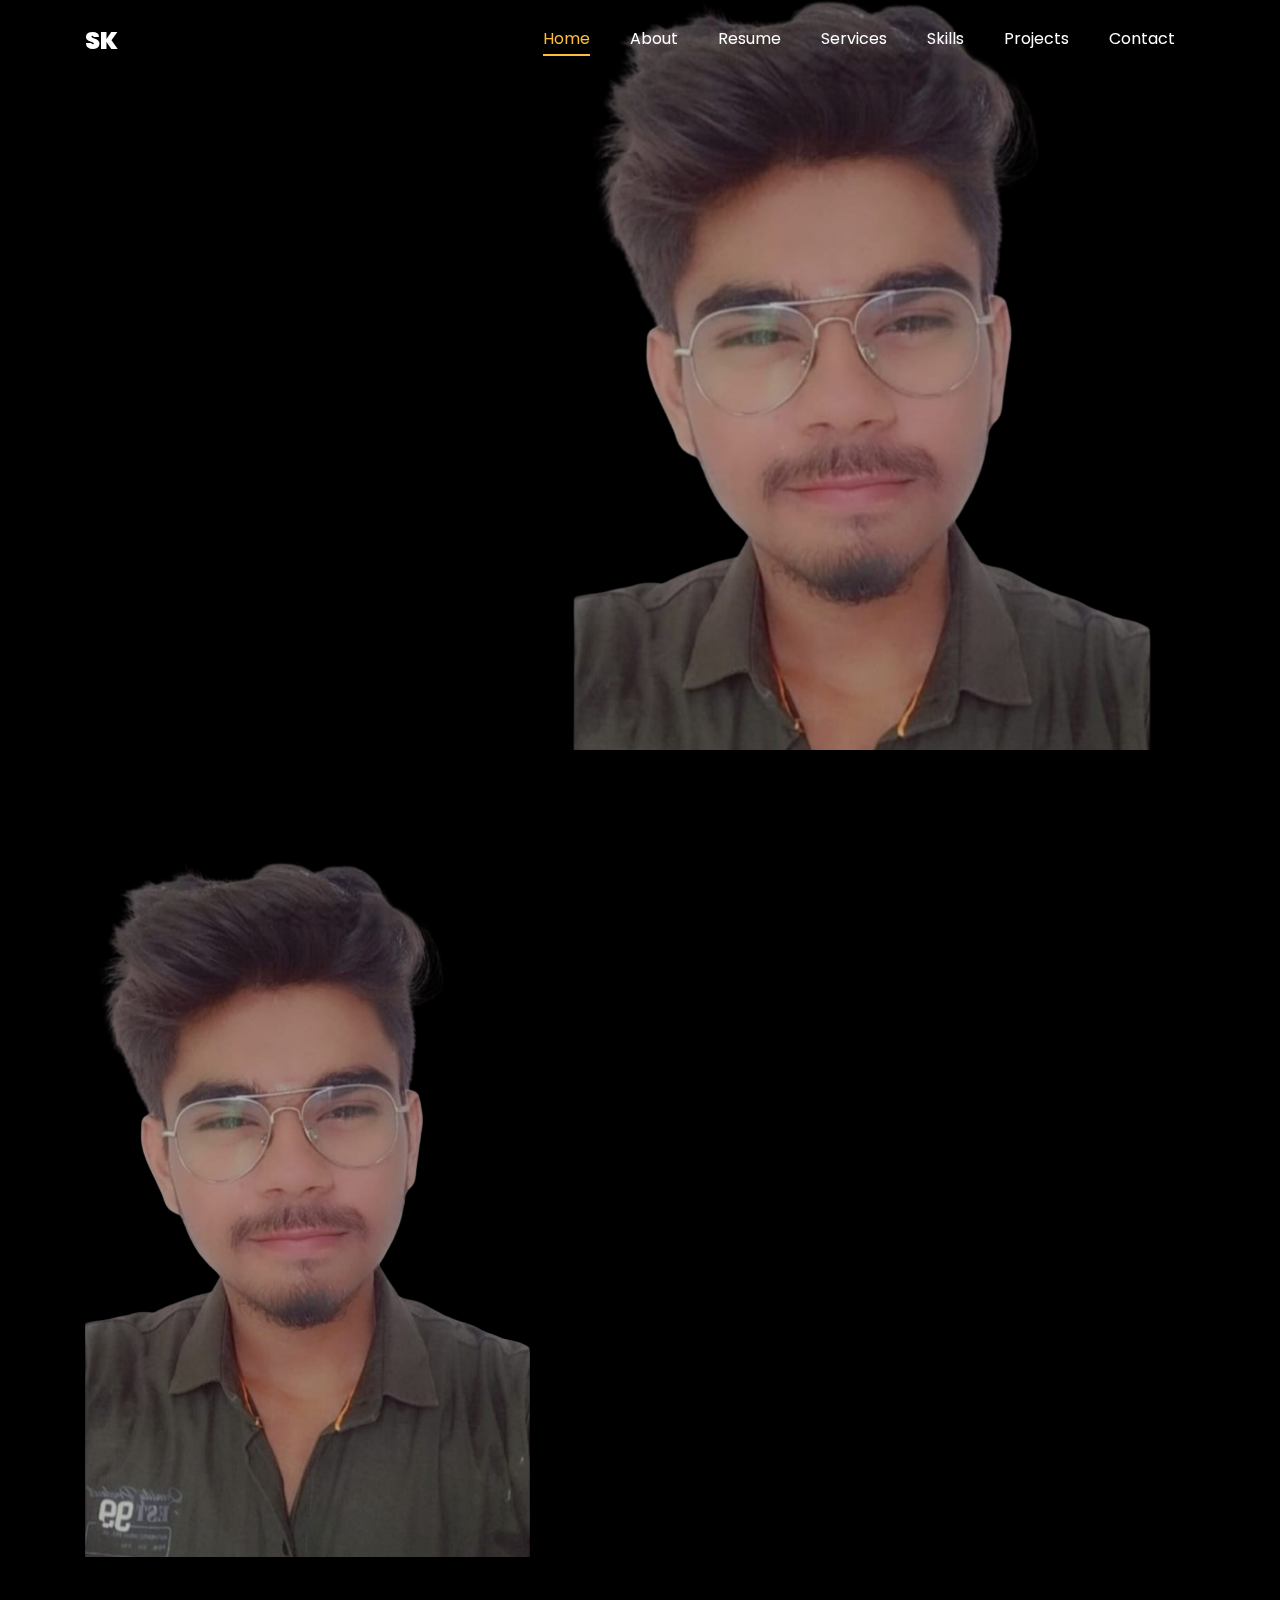
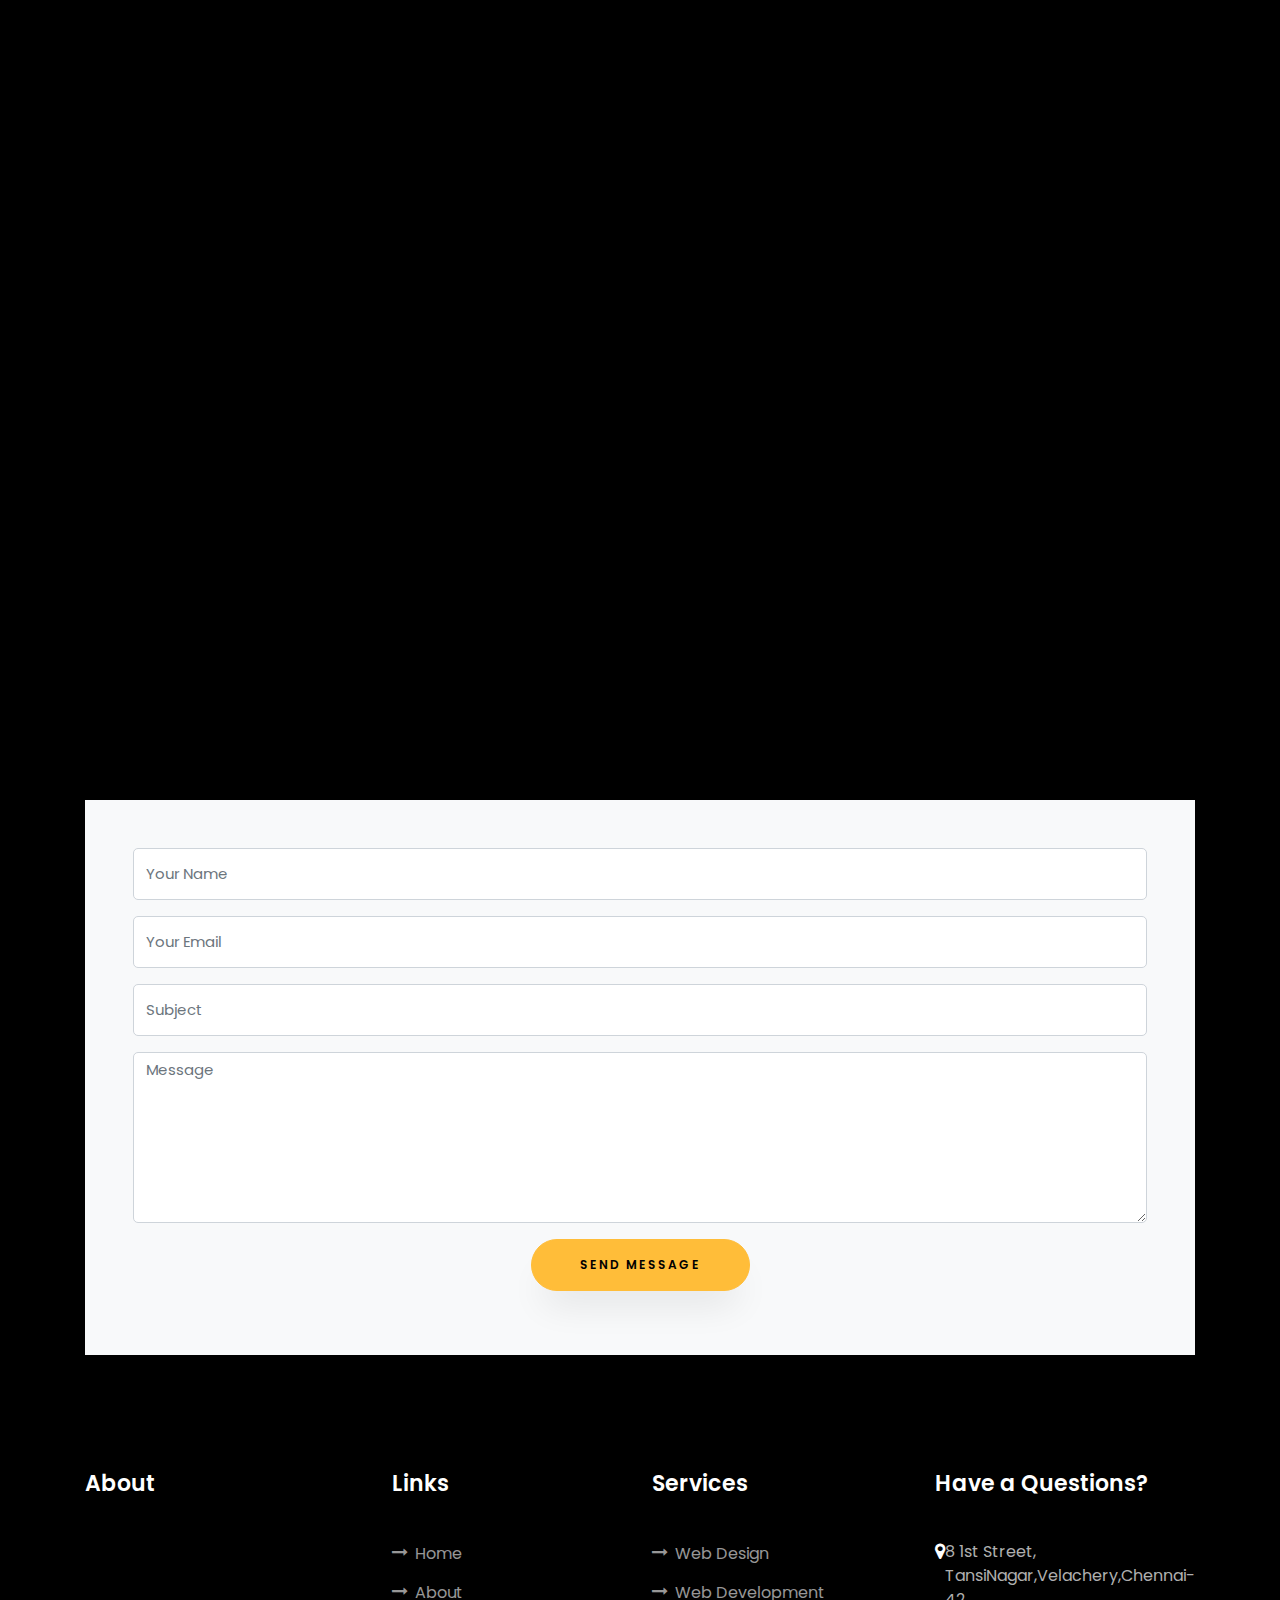
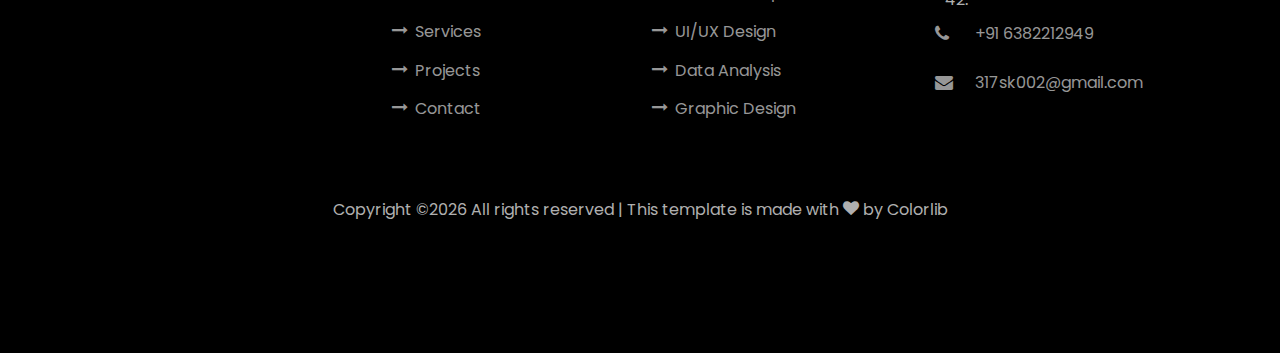
<file: LVL-1 TASK-2 PERSONAL PORTFOLIO/index.html>
<!DOCTYPE html>
<html lang="en">
  <head>
    <title>SUNIL'S PERSONAL PORTFOLIO</title>
    <meta charset="utf-8">
    <meta name="viewport" content="width=device-width, initial-scale=1, shrink-to-fit=no">
    
    <link href="https://fonts.googleapis.com/css?family=Poppins:100,200,300,400,500,600,700,800,900" rel="stylesheet">

    <link rel="stylesheet" href="css/open-iconic-bootstrap.min.css">
    <link rel="stylesheet" href="css/animate.css">
    
    <link rel="stylesheet" href="css/owl.carousel.min.css">
    <link rel="stylesheet" href="css/owl.theme.default.min.css">
    <link rel="stylesheet" href="css/magnific-popup.css">

    <link rel="stylesheet" href="css/aos.css">

    <link rel="stylesheet" href="css/ionicons.min.css">
    
    <link rel="stylesheet" href="css/flaticon.css">
    <link rel="stylesheet" href="css/icomoon.css">
    <link rel="stylesheet" href="css/style.css">
  </head>
  <body data-spy="scroll" data-target=".site-navbar-target" data-offset="300">
	  
	  
    <nav class="navbar navbar-expand-lg navbar-dark ftco_navbar ftco-navbar-light site-navbar-target" id="ftco-navbar">
	    <div class="container">
	      <a class="navbar-brand" href="index.html">SK</a>
	      <button class="navbar-toggler js-fh5co-nav-toggle fh5co-nav-toggle" type="button" data-toggle="collapse" data-target="#ftco-nav" aria-controls="ftco-nav" aria-expanded="false" aria-label="Toggle navigation">
	        <span class="oi oi-menu"></span> Menu
	      </button>

	      <div class="collapse navbar-collapse" id="ftco-nav">
	        <ul class="navbar-nav nav ml-auto">
	          <li class="nav-item"><a href="#home-section" class="nav-link"><span>Home</span></a></li>
	          <li class="nav-item"><a href="#about-section" class="nav-link"><span>About</span></a></li>
	          <li class="nav-item"><a href="#resume-section" class="nav-link"><span>Resume</span></a></li>
	          <li class="nav-item"><a href="#services-section" class="nav-link"><span>Services</span></a></li>
	          <li class="nav-item"><a href="#skills-section" class="nav-link"><span>Skills</span></a></li>
	          <li class="nav-item"><a href="#projects-section" class="nav-link"><span>Projects</span></a></li>
	          <li class="nav-item"><a href="#contact-section" class="nav-link"><span>Contact</span></a></li>
	        </ul>
	      </div>
	    </div>
	  </nav>
	  <section id="home-section" class="hero">
		  <div class="home-slider  owl-carousel">
	      <div class="slider-item ">
	      	<div class="overlay"></div>
	        <div class="container">
	          <div class="row d-md-flex no-gutters slider-text align-items-end justify-content-end" data-scrollax-parent="true">
	          	<div class="one-third js-fullheight order-md-last img" style="background-image:url(images/bg_1.png);">
	          		<div class="overlay"></div>
	          	</div>
		          <div class="one-forth d-flex  align-items-center ftco-animate" data-scrollax=" properties: { translateY: '70%' }">
		          	<div class="text">
		          		<span class="subheading">HELLO!</span>
			            <h1 class="mb-4 mt-3">I'M <span>SUNIL KUMAR</span></h1>
			            <h2 class="mb-4">A Freelance Web Designer</h2>
			            <p><a href="#" class="btn btn-primary py-3 px-4">Hire me</a> <a href="#" class="btn btn-white btn-outline-white py-3 px-4">My works</a></p>
		            </div>
		          </div>
	        	</div>
	        </div>
	      </div>

	    </div>
    </section>

    <section class="ftco-about img ftco-section ftco-no-pb" id="about-section">
    	<div class="container">
    		<div class="row d-flex">
    			<div class="col-md-6 col-lg-5 d-flex">
    				<div class="img-about img d-flex align-items-stretch">
    					<div class="overlay"></div>
	    				<div class="img d-flex align-self-stretch align-items-center" style="background-image:url(images/bg_1.png);">
	    				</div>
    				</div>
    			</div>
    			<div class="col-md-6 col-lg-7 pl-lg-5 pb-5">
    				<div class="row justify-content-start pb-3">
		          <div class="col-md-12 heading-section ftco-animate">
		          	<h1 class="big">About</h1>
		            <h2 class="mb-4">About Me</h2>
		            <p>I'm a student with a creative mind and passion to learn new things in technology support jobs and am ingenious at solving problems. I consider myself a responsible and orderly person, dedicated to working with sincerity and enthusiasm.</p>
		            <ul class="about-info mt-4 px-md-0 px-2">
		            	<li class="d-flex"><span>Name:</span> <span>SUNIL KUMAR</span></li>
		            	<li class="d-flex"><span>Date of birth:</span> <span>JULY 31, 2002</span></li>
		            	<li class="d-flex"><span>Address:</span> <span>CHENNAI,INDIA</span></li>
		            	<li class="d-flex"><span>Zip code:</span> <span>600042</span></li>
		            	<li class="d-flex"><span>Email:</span> <span>317sk002@gmail.com</span></li>
		            	<li class="d-flex"><span>Phone: </span> <span>+91 6382212949</span></li>
		            </ul>
		          </div>
		        </div>
	          <div class="counter-wrap ftco-animate d-flex mt-md-3">
              <div class="text">
              	<p class="mb-4">
	                <span class="number" data-number="20">0</span>
	                <span>Project complete</span>
                </p>
                <p><a href="#" class="btn btn-primary py-3 px-3">Download CV</a></p>
              </div>
	          </div>
	        </div>
        </div>
    	</div>
    </section>

    <section class="ftco-section ftco-no-pb" id="resume-section">
    	<div class="container">
    		<div class="row justify-content-center pb-5">
          <div class="col-md-10 heading-section text-center ftco-animate">
          	<h1 class="big big-2">Resume</h1>
            <h2 class="mb-4">Resume</h2>
            
          </div>
        </div>
    		<div class="row">
    			<div class="col-md-6">
    				<div class="resume-wrap ftco-animate">
    					<span class="date">2020-2024</span>
    					<h2>B.Tech Information Technology</h2>
    					<span class="position">Sairam University</span>
    				</div>
    				<div class="resume-wrap ftco-animate">
    					<span class="date">2022</span>
    					<h2>IC HACK 2022 Finalist</h2>
    					<span class="position">BMS College</span>
    				</div>
    			</div>

    			<div class="col-md-6">
    				<div class="resume-wrap ftco-animate">
    					<span class="date">2024-2025</span>
    					<h2>UI/UX Designer</h2>
    					<span class="position">Cambridge University</span>
    				</div>
    				<div class="resume-wrap ftco-animate">
    					<span class="date">2023</span>
    					<h2>Innovathon 2023 Winner</h2>
    					<span class="position">Sairam University</span>
    				</div>
    			</div>
    		</div>
    		<div class="row justify-content-center mt-5">
    			<div class="col-md-6 text-center ftco-animate">
    				<p><a href="#" class="btn btn-primary py-4 px-5">Download CV</a></p>
    			</div>
    		</div>
    	</div>
    </section>

    <section class="ftco-section" id="services-section">
    	<div class="container">
    		<div class="row justify-content-center py-5 mt-5">
          <div class="col-md-12 heading-section text-center ftco-animate">
          	<h1 class="big big-2">Services</h1>
            <h2 class="mb-4">Services</h2>
          </div>
        </div>
    		<div class="row">
					<div class="col-md-4 text-center d-flex ftco-animate">
						<a href="#" class="services-1">
							<span class="icon">
								<i class="flaticon-analysis"></i>
							</span>
							<div class="desc">
								<h3 class="mb-5">Web Design</h3>
							</div>
						</a>
					</div>
					<div class="col-md-4 text-center d-flex ftco-animate">
						<a href="#" class="services-1">
							<span class="icon">
								<i class="flaticon-flasks"></i>
							</span>
							<div class="desc">
								<h3 class="mb-5">Phtography</h3>
							</div>
						</a>
					</div>
					<div class="col-md-4 text-center d-flex ftco-animate">
						<a href="#" class="services-1">
							<span class="icon">
								<i class="flaticon-ideas"></i>
							</span>
							<div class="desc">
								<h3 class="mb-5">Web Developer</h3>
							</div>
						</a>
					</div>

					<div class="col-md-4 text-center d-flex ftco-animate">
						<a href="#" class="services-1">
							<span class="icon">
								<i class="flaticon-analysis"></i>
							</span>
							<div class="desc">
								<h3 class="mb-5">App Developing</h3>
							</div>
						</a>
					</div>
				</div>
    	</div>
    </section>

		
		<section class="ftco-section" id="skills-section">
			<div class="container">
				<div class="row justify-content-center pb-5">
          <div class="col-md-12 heading-section text-center ftco-animate">
          	<h1 class="big big-2">Skills</h1>
            <h2 class="mb-4">My Skills</h2>
          </div>
        </div>
				<div class="row">
					<div class="col-md-6 animate-box">
						<div class="progress-wrap ftco-animate">
							<h3>Python</h3>
							<div class="progress">
							 	<div class="progress-bar color-1" role="progressbar" aria-valuenow="90"
							  	aria-valuemin="0" aria-valuemax="100" style="width:90%">
							    <span>90%</span>
							  	</div>
							</div>
						</div>
					</div>
					<div class="col-md-6 animate-box">
						<div class="progress-wrap ftco-animate">
							<h3>jQuery</h3>
							<div class="progress">
							 	<div class="progress-bar color-2" role="progressbar" aria-valuenow="85"
							  	aria-valuemin="0" aria-valuemax="100" style="width:85%">
							    <span>85%</span>
							  	</div>
							</div>
						</div>
					</div>
					<div class="col-md-6 animate-box">
						<div class="progress-wrap ftco-animate">
							<h3>HTML5</h3>
							<div class="progress">
							 	<div class="progress-bar color-3" role="progressbar" aria-valuenow="95"
							  	aria-valuemin="0" aria-valuemax="100" style="width:95%">
							    <span>95%</span>
							  	</div>
							</div>
						</div>
					</div>
					<div class="col-md-6 animate-box">
						<div class="progress-wrap ftco-animate">
							<h3>CSS3</h3>
							<div class="progress">
							 	<div class="progress-bar color-4" role="progressbar" aria-valuenow="90"
							  	aria-valuemin="0" aria-valuemax="100" style="width:90%">
							    <span>90%</span>
							  	</div>
							</div>
						</div>
					</div>
					<div class="col-md-6 animate-box">
						<div class="progress-wrap ftco-animate">
							<h3>Django</h3>
							<div class="progress">
							 	<div class="progress-bar color-5" role="progressbar" aria-valuenow="70"
							  	aria-valuemin="0" aria-valuemax="100" style="width:70%">
							    <span>70%</span>
							  	</div>
							</div>
						</div>
					</div>
					<div class="col-md-6 animate-box">
						<div class="progress-wrap ftco-animate">
							<h3>SQL</h3>
							<div class="progress">
							 	<div class="progress-bar color-6" role="progressbar" aria-valuenow="80"
							  	aria-valuemin="0" aria-valuemax="100" style="width:80%">
							    <span>80%</span>
							  	</div>
							</div>
						</div>
					</div>
				</div>
			</div>
		</section>
 

    <section class="ftco-section ftco-project" id="projects-section">
    	<div class="container">
    		<div class="row justify-content-center pb-5">
          <div class="col-md-12 heading-section text-center ftco-animate">
          	<h1 class="big big-2">Projects</h1>
            <h2 class="mb-4">Projects</h2>
          </div>
        </div>
    		<div class="row">
				<div class="col-md-4">
					<div class="project img ftco-animate d-flex justify-content-center align-items-center" style="background-image: url(images/project-3.jpg);">
						<div class="overlay"></div>
						<div class="text text-center p-4">
							<h3><a href="#">Branding &amp; Illustration Design</a></h3>
							<span>Web Design</span>
						</div>
					</div>
				</div>
  				<div class="col-md-8">
    				<div class="project img ftco-animate d-flex justify-content-center align-items-center" style="background-image: url(images/project-5.jpg);">
    					<div class="overlay"></div>
	    				<div class="text text-center p-4">
	    					<h3><a href="#">Branding &amp; Illustration Design</a></h3>
	    					<span>Web Design</span>
	    				</div>
    				</div>
  				</div>

    			<div class="col-md-8">
    				<div class="project img ftco-animate d-flex justify-content-center align-items-center" style="background-image: url(images/project-6.jpg);">
    					<div class="overlay"></div>
	    				<div class="text text-center p-4">
	    					<h3><a href="#">Branding &amp; Illustration Design</a></h3>
	    					<span>Web Design</span>
	    				</div>
    				</div>
    			</div>
    			<div class="col-md-4">
    				<div class="row">
    					<div class="col-md-12">
		    				<div class="project img ftco-animate d-flex justify-content-center align-items-center" style="background-image: url(images/project-2.jpg);">
		    					<div class="overlay"></div>
			    				<div class="text text-center p-4">
			    					<h3><a href="#">Branding &amp; Illustration Design</a></h3>
			    					<span>Web Design</span>
			    				</div>
		    				</div>
	    				</div>
    				</div>
    			</div>
    		</div>
    	</div>
    </section>


    <section class="ftco-section contact-section ftco-no-pb" id="contact-section">
      <div class="container">
      	<div class="row justify-content-center mb-5 pb-3">
          <div class="col-md-7 heading-section text-center ftco-animate">
            <h1 class="big big-2">Contact</h1>
            <h2 class="mb-4">Contact Me</h2>
          </div>
        </div>

        <div class="row d-flex contact-info mb-5">
          <div class="col-md-6 col-lg-3 d-flex ftco-animate">
          	<div class="align-self-stretch box p-4 text-center">
          		<div class="icon d-flex align-items-center justify-content-center">
          			<span class="icon-map-signs"></span>
          		</div>
          		<h3 class="mb-4">Address</h3>
	            <p>8 1st Street, TansiNagar, Velachery,Chennai-42.</p>
	          </div>
          </div>
          <div class="col-md-6 col-lg-3 d-flex ftco-animate">
          	<div class="align-self-stretch box p-4 text-center">
          		<div class="icon d-flex align-items-center justify-content-center">
          			<span class="icon-phone2"></span>
          		</div>
          		<h3 class="mb-4">Contact Number</h3>
	            <p><a href="tel://1234567920">+91 6382212949</a></p>
	          </div>
          </div>
          <div class="col-md-6 col-lg-3 d-flex ftco-animate">
          	<div class="align-self-stretch box p-4 text-center">
          		<div class="icon d-flex align-items-center justify-content-center">
          			<span class="icon-paper-plane"></span>
          		</div>
          		<h3 class="mb-4">Email Address</h3>
	            <p><a href="mailto:info@yoursite.com">317sk002@gmail.com</a></p>
	          </div>
          </div>
          <div class="col-md-6 col-lg-3 d-flex ftco-animate">
          	<div class="align-self-stretch box p-4 text-center">
          		<div class="icon d-flex align-items-center justify-content-center">
          			<span class="icon-globe"></span>
          		</div>
          		<h3 class="mb-4">Website</h3>
	            <p><a href="#">SKdesigns.com</a></p>
	          </div>
          </div>
        </div>

        <div class="row no-gutters block-9">
          <div class="col-md-12 order-md-last d-flex">
            <form action="#" class="bg-light p-4 p-md-5 contact-form">
              <div class="form-group">
                <input type="text" class="form-control" placeholder="Your Name">
              </div>
              <div class="form-group">
                <input type="text" class="form-control" placeholder="Your Email">
              </div>
              <div class="form-group">
                <input type="text" class="form-control" placeholder="Subject">
              </div>
              <div class="form-group">
                <textarea name="" id="" cols="30" rows="7" class="form-control" placeholder="Message"></textarea>
              </div>
              <div class="form-group">
                <center><input type="submit" value="Send Message" class="btn btn-primary py-3 px-5"></center>
              </div>
            </form>
          
          </div>

          <div class="col-md-6 d-flex">
          </div>
        </div>
      </div>
    </section>
		

    <footer class="ftco-footer ftco-section">
      <div class="container">
        <div class="row mb-5">
          <div class="col-md">
            <div class="ftco-footer-widget mb-4">
              <h2 class="ftco-heading-2">About</h2>
              <ul class="ftco-footer-social list-unstyled float-md-left float-lft mt-5">
                <li class="ftco-animate"><a href="#"><span class="icon-twitter"></span></a></li>
                <li class="ftco-animate"><a href="#"><span class="icon-facebook"></span></a></li>
                <li class="ftco-animate"><a href="#"><span class="icon-instagram"></span></a></li>
              </ul>
            </div>
          </div>
          <div class="col-md">
            <div class="ftco-footer-widget mb-4 ml-md-4">
              <h2 class="ftco-heading-2">Links</h2>
              <ul class="list-unstyled">
                <li><a href="#"><span class="icon-long-arrow-right mr-2"></span>Home</a></li>
                <li><a href="#"><span class="icon-long-arrow-right mr-2"></span>About</a></li>
                <li><a href="#"><span class="icon-long-arrow-right mr-2"></span>Services</a></li>
                <li><a href="#"><span class="icon-long-arrow-right mr-2"></span>Projects</a></li>
                <li><a href="#"><span class="icon-long-arrow-right mr-2"></span>Contact</a></li>
              </ul>
            </div>
          </div>
          <div class="col-md">
             <div class="ftco-footer-widget mb-4">
              <h2 class="ftco-heading-2">Services</h2>
              <ul class="list-unstyled">
                <li><a href="#"><span class="icon-long-arrow-right mr-2"></span>Web Design</a></li>
                <li><a href="#"><span class="icon-long-arrow-right mr-2"></span>Web Development</a></li>
                <li><a href="#"><span class="icon-long-arrow-right mr-2"></span>UI/UX Design</a></li>
                <li><a href="#"><span class="icon-long-arrow-right mr-2"></span>Data Analysis</a></li>
                <li><a href="#"><span class="icon-long-arrow-right mr-2"></span>Graphic Design</a></li>
              </ul>
            </div>
          </div>
          <div class="col-md">
            <div class="ftco-footer-widget mb-4">
            	<h2 class="ftco-heading-2">Have a Questions?</h2>
            	<div class="block-23 mb-3">
	              <ul>
	                <li><span class="icon icon-map-marker"></span><span class="text">8 1st Street, TansiNagar,Velachery,Chennai-42.</span></li>
	                <li><a href="#"><span class="icon icon-phone"></span><span class="text">+91 6382212949</span></a></li>
	                <li><a href="#"><span class="icon icon-envelope"></span><span class="text">317sk002@gmail.com</span></a></li>
	              </ul>
	            </div>
            </div>
          </div>
        </div>
        <div class="row">
          <div class="col-md-12 text-center">

            <p><!-- Link back to Colorlib can't be removed. Template is licensed under CC BY 3.0. -->
  Copyright &copy;<script>document.write(new Date().getFullYear());</script> All rights reserved | This template is made with <i class="icon-heart color-danger" aria-hidden="true"></i> by <a href="https://colorlib.com" target="_blank">Colorlib</a>
  <!-- Link back to Colorlib can't be removed. Template is licensed under CC BY 3.0. --></p>
          </div>
        </div>
      </div>
    </footer>
    
  

  <!-- loader -->
  <div id="ftco-loader" class="show fullscreen"><svg class="circular" width="48px" height="48px"><circle class="path-bg" cx="24" cy="24" r="22" fill="none" stroke-width="4" stroke="#eeeeee"/><circle class="path" cx="24" cy="24" r="22" fill="none" stroke-width="4" stroke-miterlimit="10" stroke="#F96D00"/></svg></div>


  <script src="js/jquery.min.js"></script>
  <script src="js/jquery-migrate-3.0.1.min.js"></script>
  <script src="js/popper.min.js"></script>
  <script src="js/bootstrap.min.js"></script>
  <script src="js/jquery.easing.1.3.js"></script>
  <script src="js/jquery.waypoints.min.js"></script>
  <script src="js/jquery.stellar.min.js"></script>
  <script src="js/owl.carousel.min.js"></script>
  <script src="js/jquery.magnific-popup.min.js"></script>
  <script src="js/aos.js"></script>
  <script src="js/jquery.animateNumber.min.js"></script>
  <script src="js/scrollax.min.js"></script>
  
  <script src="js/main.js"></script>
    
  </body>
</html>
</file>
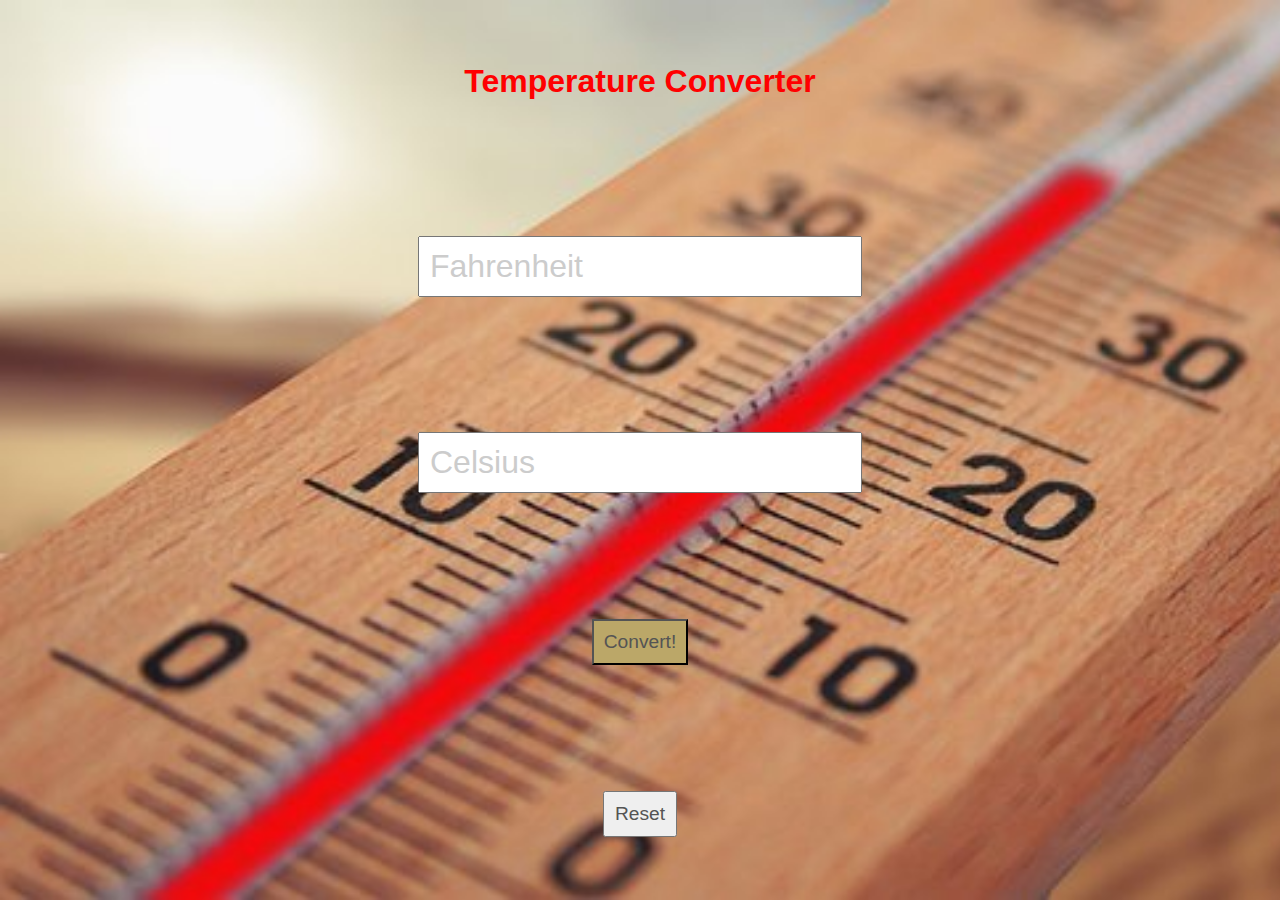
<file: LVL-1 TASK-3 TEMPERATURE CONVERTER/index.html>
<!DOCTYPE html>
<html lang="en">
<head>
    <meta charset ="UTF-8">
    <meta name="viewport" content="width=device-width,initial-scale=1.0">
    <meta http-equiv="X-UA-Compatible" content="ie-edge">
    <link rel="stylesheet" href="style.css">
    <title>Temperature Converter</title>
</head>
<body>

    <h1>Temperature Converter</h1>
    <input type="text" id="fahrenheit" placeholder="Fahrenheit" name="f" value="" />
    <input type="text" id="celsius" placeholder="Celsius" name="c" value="" />
    <button id="convert">Convert!</button>
    <button id="clear">Reset</button>



    <script src="index.js"></script>
</body>
</html>
</file>
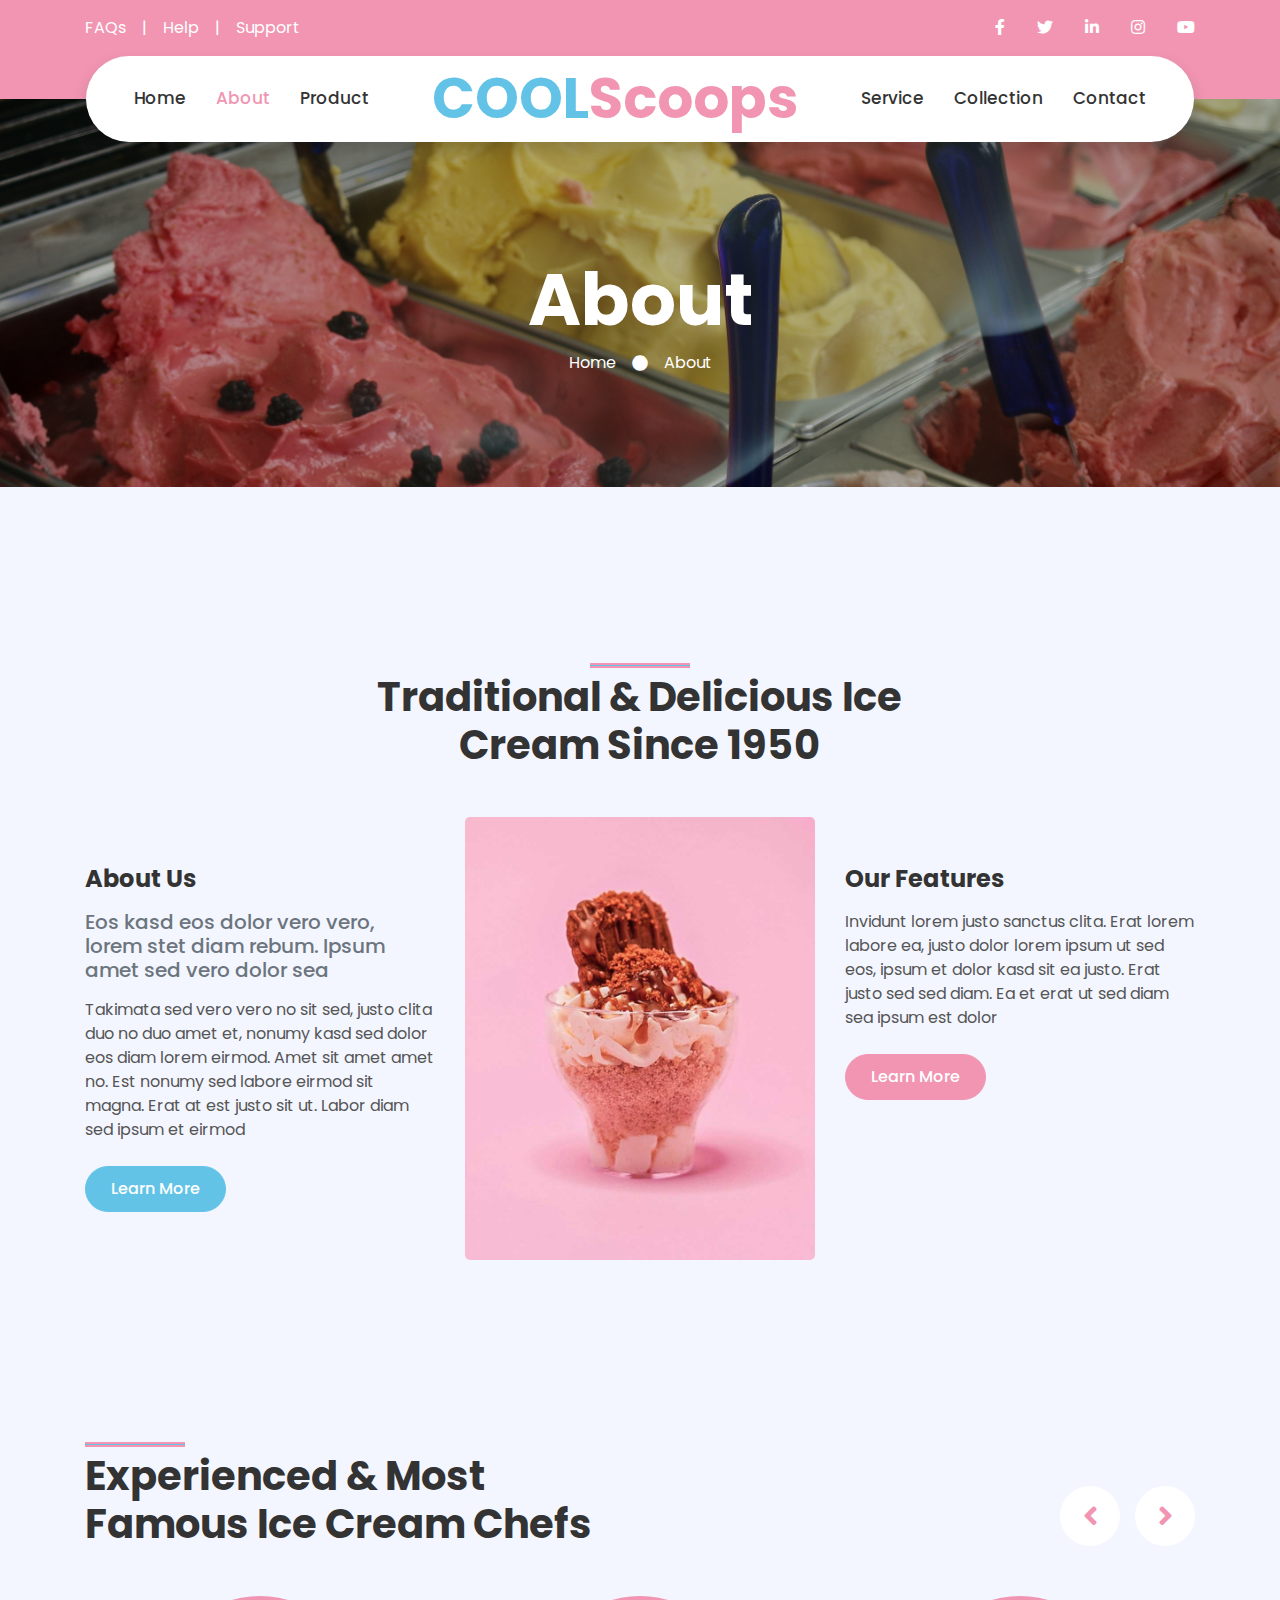
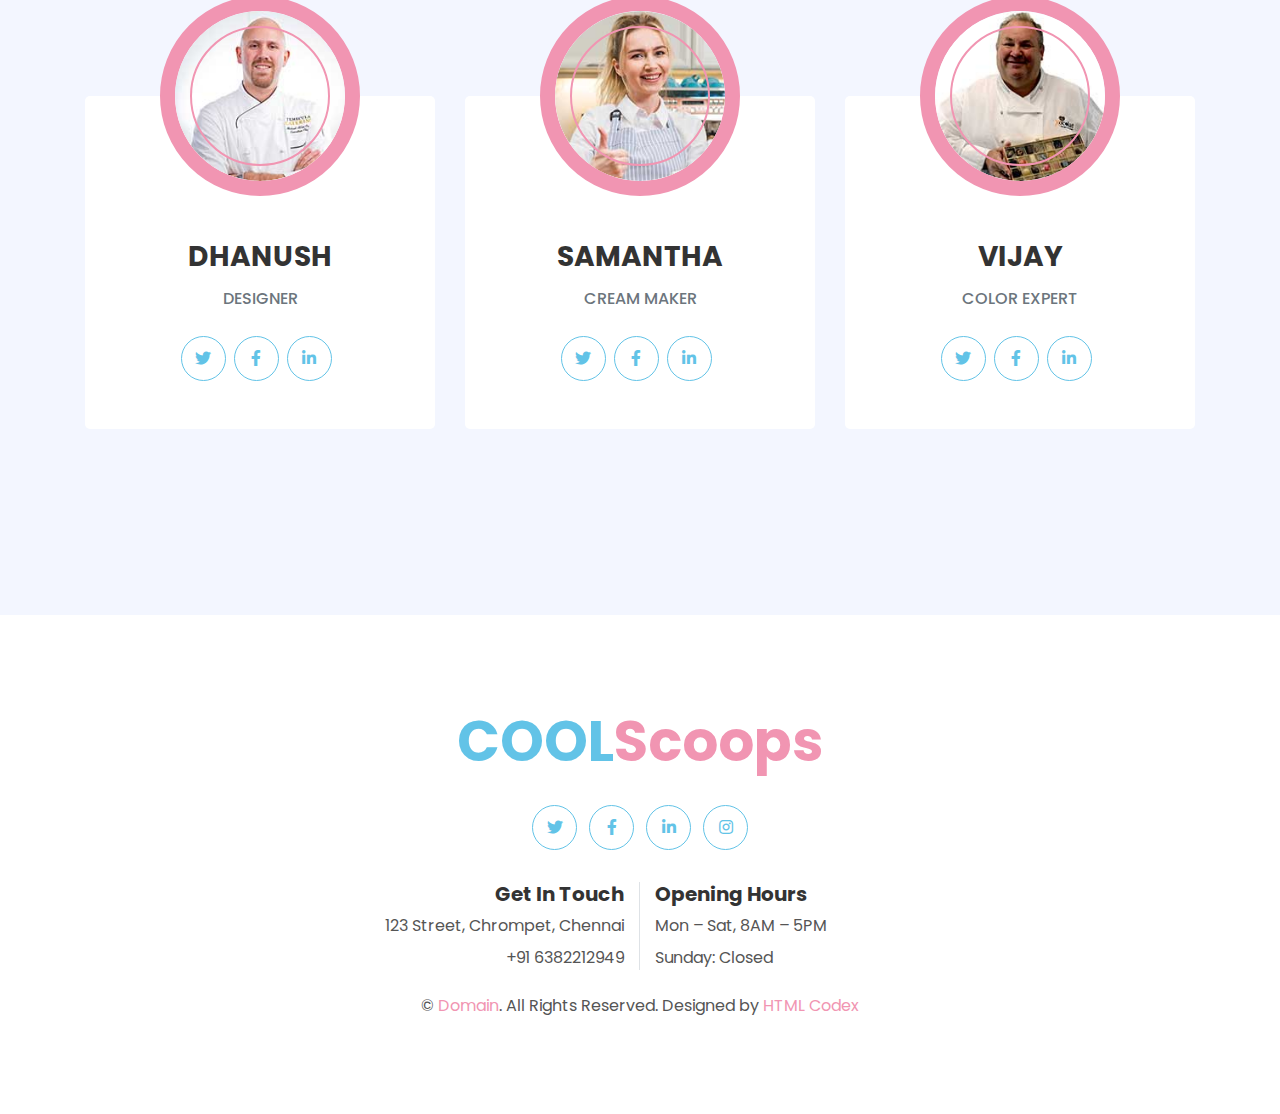
<file: about.html>
<!DOCTYPE html>
<html lang="en">

<head>
    <meta charset="utf-8">
    <title>Cool Scoops - Ice Cream Shop Website Template</title>
    <meta content="width=device-width, initial-scale=1.0" name="viewport">
    <meta content="Free HTML Templates" name="keywords">
    <meta content="Free HTML Templates" name="description">

    <!-- Favicon -->
    <link href="img/favicon.ico" rel="icon">

    <!-- Google Web Fonts -->
    <link rel="preconnect" href="https://fonts.gstatic.com">
    <link href="https://fonts.googleapis.com/css2?family=Poppins:wght@400;500;600;700&display=swap" rel="stylesheet">

    <!-- Font Awesome -->
    <link href="https://cdnjs.cloudflare.com/ajax/libs/font-awesome/5.10.0/css/all.min.css" rel="stylesheet">

    <!-- Libraries Stylesheet -->
    <link href="lib/owlcarousel/assets/owl.carousel.min.css" rel="stylesheet">
    <link href="lib/lightbox/css/lightbox.min.css" rel="stylesheet">

    <!-- Customized Bootstrap Stylesheet -->
    <link href="css/style.css" rel="stylesheet">
</head>

<body>
    <!-- Topbar Start -->
    <div class="container-fluid bg-primary py-3 d-none d-md-block">
        <div class="container">
            <div class="row">
                <div class="col-md-6 text-center text-lg-left mb-2 mb-lg-0">
                    <div class="d-inline-flex align-items-center">
                        <a class="text-white pr-3" href="">FAQs</a>
                        <span class="text-white">|</span>
                        <a class="text-white px-3" href="">Help</a>
                        <span class="text-white">|</span>
                        <a class="text-white pl-3" href="">Support</a>
                    </div>
                </div>
                <div class="col-md-6 text-center text-lg-right">
                    <div class="d-inline-flex align-items-center">
                        <a class="text-white px-3" href="">
                            <i class="fab fa-facebook-f"></i>
                        </a>
                        <a class="text-white px-3" href="">
                            <i class="fab fa-twitter"></i>
                        </a>
                        <a class="text-white px-3" href="">
                            <i class="fab fa-linkedin-in"></i>
                        </a>
                        <a class="text-white px-3" href="">
                            <i class="fab fa-instagram"></i>
                        </a>
                        <a class="text-white pl-3" href="">
                            <i class="fab fa-youtube"></i>
                        </a>
                    </div>
                </div>
            </div>
        </div>
    </div>
    <!-- Topbar End -->


    <!-- Navbar Start -->
    <div class="container-fluid position-relative nav-bar p-0">
        <div class="container-lg position-relative p-0 px-lg-3" style="z-index: 9;">
            <nav class="navbar navbar-expand-lg bg-white navbar-light shadow p-lg-0">
                <a href="index.html" class="navbar-brand d-block d-lg-none">
                    <h1 class="m-0 display-4 text-primary"><span class="text-secondary">COOL</span>Scoops</h1>
                </a>
                <button type="button" class="navbar-toggler" data-toggle="collapse" data-target="#navbarCollapse">
                    <span class="navbar-toggler-icon"></span>
                </button>
                <div class="collapse navbar-collapse justify-content-between" id="navbarCollapse">
                    <div class="navbar-nav ml-auto py-0">
                        <a href="index.html" class="nav-item nav-link">Home</a>
                        <a href="about.html" class="nav-item nav-link active">About</a>
                        <a href="product.html" class="nav-item nav-link">Product</a>
                    </div>
                    <a href="index.html" class="navbar-brand mx-5 d-none d-lg-block">
                        <h1 class="m-0 display-4 text-primary"><span class="text-secondary">COOL</span>Scoops</h1>
                    </a>
                    <div class="navbar-nav mr-auto py-0">
                        <a href="service.html" class="nav-item nav-link">Service</a>
                        <a href="gallery.html" class="nav-item nav-link">Collection</a>
                        <a href="contact.html" class="nav-item nav-link">Contact</a>
                    </div>
                </div>
            </nav>
        </div>
    </div>
    <!-- Navbar End -->


    <!-- Header Start -->
    <div class="jumbotron jumbotron-fluid page-header" style="margin-bottom: 90px;">
        <div class="container text-center py-5">
            <h1 class="text-white display-3 mt-lg-5">About</h1>
            <div class="d-inline-flex align-items-center text-white">
                <p class="m-0"><a class="text-white" href="">Home</a></p>
                <i class="fa fa-circle px-3"></i>
                <p class="m-0">About</p>
            </div>
        </div>
    </div>
    <!-- Header End -->


    <!-- About Start -->
    <div class="container-fluid py-5">
        <div class="container py-5">
            <div class="row justify-content-center">
                <div class="col-lg-7">
                    <h1 class="section-title position-relative text-center mb-5">Traditional & Delicious Ice Cream Since 1950</h1>
                </div>
            </div>
            <div class="row">
                <div class="col-lg-4 py-5">
                    <h4 class="font-weight-bold mb-3">About Us</h4>
                    <h5 class="text-muted mb-3">Eos kasd eos dolor vero vero, lorem stet diam rebum. Ipsum amet sed vero dolor sea</h5>
                    <p>Takimata sed vero vero no sit sed, justo clita duo no duo amet et, nonumy kasd sed dolor eos diam lorem eirmod. Amet sit amet amet no. Est nonumy sed labore eirmod sit magna. Erat at est justo sit ut. Labor diam sed ipsum et eirmod</p>
                    <a href="" class="btn btn-secondary mt-2">Learn More</a>
                </div>
                <div class="col-lg-4" style="min-height: 400px;">
                    <div class="position-relative h-100 rounded overflow-hidden">
                        <img class="position-absolute w-100 h-100" src="img/about.jpg" style="object-fit: cover;">
                    </div>
                </div>
                <div class="col-lg-4 py-5">
                    <h4 class="font-weight-bold mb-3">Our Features</h4>
                    <p>Invidunt lorem justo sanctus clita. Erat lorem labore ea, justo dolor lorem ipsum ut sed eos, ipsum et dolor kasd sit ea justo. Erat justo sed sed diam. Ea et erat ut sed diam sea ipsum est dolor</p>
                    <!-- <h5 class="text-muted mb-3"><i class="fa fa-check text-secondary mr-3"></i>Eos kasd eos dolor</h5>
                    <h5 class="text-muted mb-3"><i class="fa fa-check text-secondary mr-3"></i>Eos kasd eos dolor</h5>
                    <h5 class="text-muted mb-3"><i class="fa fa-check text-secondary mr-3"></i>Eos kasd eos dolor</h5> -->
                    <a href="" class="btn btn-primary mt-2">Learn More</a>
                </div>
            </div>
        </div>
    </div>
    <!-- About End -->


    <!-- Team Start -->
    <div class="container-fluid py-5">
        <div class="container py-5">
            <div class="row">
                <div class="col-lg-6">
                    <h1 class="section-title position-relative mb-5">Experienced & Most Famous Ice Cream Chefs</h1>
                </div>
                <div class="col-lg-6 mb-5 mb-lg-0 pb-5 pb-lg-0"></div>
            </div>
            <div class="row">
                <div class="col-12">
                    <div class="owl-carousel team-carousel">
                        <div class="team-item">
                            <div class="team-img mx-auto">
                                <img class="rounded-circle w-100 h-100" src="img/team-1.jpg" style="object-fit: cover;">
                            </div>
                            <div class="position-relative text-center bg-light rounded px-4 py-5" style="margin-top: -100px;">
                                <h3 class="font-weight-bold mt-5 mb-3 pt-5">DHANUSH</h3>
                                <h6 class="text-uppercase text-muted mb-4">DESIGNER</h6>
                                <div class="d-flex justify-content-center pt-1">
                                    <a class="btn btn-outline-secondary btn-social mr-2" href="#"><i class="fab fa-twitter"></i></a>
                                    <a class="btn btn-outline-secondary btn-social mr-2" href="#"><i class="fab fa-facebook-f"></i></a>
                                    <a class="btn btn-outline-secondary btn-social mr-2" href="#"><i class="fab fa-linkedin-in"></i></a>
                                </div>
                            </div>
                        </div>
                        <div class="team-item">
                            <div class="team-img mx-auto">
                                <img class="rounded-circle w-100 h-100" src="img/team-2.jpg" style="object-fit: cover;">
                            </div>
                            <div class="position-relative text-center bg-light rounded px-4 py-5" style="margin-top: -100px;">
                                <h3 class="font-weight-bold mt-5 mb-3 pt-5">SAMANTHA</h3>
                                <h6 class="text-uppercase text-muted mb-4">CREAM MAKER</h6>
                                <div class="d-flex justify-content-center pt-1">
                                    <a class="btn btn-outline-secondary btn-social mr-2" href="#"><i class="fab fa-twitter"></i></a>
                                    <a class="btn btn-outline-secondary btn-social mr-2" href="#"><i class="fab fa-facebook-f"></i></a>
                                    <a class="btn btn-outline-secondary btn-social mr-2" href="#"><i class="fab fa-linkedin-in"></i></a>
                                </div>
                            </div>
                        </div>
                        <div class="team-item">
                            <div class="team-img mx-auto">
                                <img class="rounded-circle w-100 h-100" src="img/team-3.jpg" style="object-fit: cover;">
                            </div>
                            <div class="position-relative text-center bg-light rounded px-4 py-5" style="margin-top: -100px;">
                                <h3 class="font-weight-bold mt-5 mb-3 pt-5">VIJAY</h3>
                                <h6 class="text-uppercase text-muted mb-4">COLOR EXPERT</h6>
                                <div class="d-flex justify-content-center pt-1">
                                    <a class="btn btn-outline-secondary btn-social mr-2" href="#"><i class="fab fa-twitter"></i></a>
                                    <a class="btn btn-outline-secondary btn-social mr-2" href="#"><i class="fab fa-facebook-f"></i></a>
                                    <a class="btn btn-outline-secondary btn-social mr-2" href="#"><i class="fab fa-linkedin-in"></i></a>
                                </div>
                            </div>
                        </div>
                        <div class="team-item">
                            <div class="team-img mx-auto">
                                <img class="rounded-circle w-100 h-100" src="img/team-4.jpg" style="object-fit: cover;">
                            </div>
                            <div class="position-relative text-center bg-light rounded px-4 py-5" style="margin-top: -100px;">
                                <h3 class="font-weight-bold mt-5 mb-3 pt-5">AADIL</h3>
                                <h6 class="text-uppercase text-muted mb-4">FLAVOURIST</h6>
                                <div class="d-flex justify-content-center pt-1">
                                    <a class="btn btn-outline-secondary btn-social mr-2" href="#"><i class="fab fa-twitter"></i></a>
                                    <a class="btn btn-outline-secondary btn-social mr-2" href="#"><i class="fab fa-facebook-f"></i></a>
                                    <a class="btn btn-outline-secondary btn-social mr-2" href="#"><i class="fab fa-linkedin-in"></i></a>
                                </div>
                            </div>
                        </div>
                    </div>
                </div>
            </div>
        </div>
    </div>
    <!-- Team End -->


    <!-- Footer Start -->
    <div class="container-fluid footer bg-light py-5" style="margin-top: 90px;">
        <div class="container text-center py-5">
            <div class="row">
                <div class="col-12 mb-4">
                    <a href="index.html" class="navbar-brand m-0">
                        <h1 class="m-0 mt-n2 display-4 text-primary"><span class="text-secondary">COOL</span>Scoops</h1>
                    </a>
                </div>
                <div class="col-12 mb-4">
                    <a class="btn btn-outline-secondary btn-social mr-2" href="#"><i class="fab fa-twitter"></i></a>
                    <a class="btn btn-outline-secondary btn-social mr-2" href="#"><i class="fab fa-facebook-f"></i></a>
                    <a class="btn btn-outline-secondary btn-social mr-2" href="#"><i class="fab fa-linkedin-in"></i></a>
                    <a class="btn btn-outline-secondary btn-social" href="#"><i class="fab fa-instagram"></i></a>
                </div>
                <div class="col-12 mt-2 mb-4">
                    <div class="row">
                        <div class="col-sm-6 text-center text-sm-right border-right mb-3 mb-sm-0">
                            <h5 class="font-weight-bold mb-2">Get In Touch</h5>
                            <p class="mb-2">123 Street, Chrompet, Chennai</p>
                            <p class="mb-0">+91 6382212949</p>
                        </div>
                        <div class="col-sm-6 text-center text-sm-left">
                            <h5 class="font-weight-bold mb-2">Opening Hours</h5>
                            <p class="mb-2">Mon – Sat, 8AM – 5PM</p>
                            <p class="mb-0">Sunday: Closed</p>
                        </div>
                    </div>
                </div>
                <div class="col-12">
                    <p class="m-0">&copy; <a href="#">Domain</a>. All Rights Reserved. Designed by <a href="https://htmlcodex.com">HTML Codex</a>
                    </p>
                </div>
            </div>
        </div>
    </div>
    <!-- Footer End -->


    <!-- Back to Top -->
    <a href="#" class="btn btn-secondary px-2 back-to-top"><i class="fa fa-angle-double-up"></i></a>


    <!-- JavaScript Libraries -->
    <script src="https://code.jquery.com/jquery-3.4.1.min.js"></script>
    <script src="https://stackpath.bootstrapcdn.com/bootstrap/4.4.1/js/bootstrap.bundle.min.js"></script>
    <script src="lib/easing/easing.min.js"></script>
    <script src="lib/waypoints/waypoints.min.js"></script>
    <script src="lib/owlcarousel/owl.carousel.min.js"></script>
    <script src="lib/isotope/isotope.pkgd.min.js"></script>
    <script src="lib/lightbox/js/lightbox.min.js"></script> 

    <!-- Contact Javascript File -->
    <script src="mail/jqBootstrapValidation.min.js"></script>
    <script src="mail/contact.js"></script>

    <!-- Template Javascript -->
    <script src="js/main.js"></script>
</body>

</html>
</file>
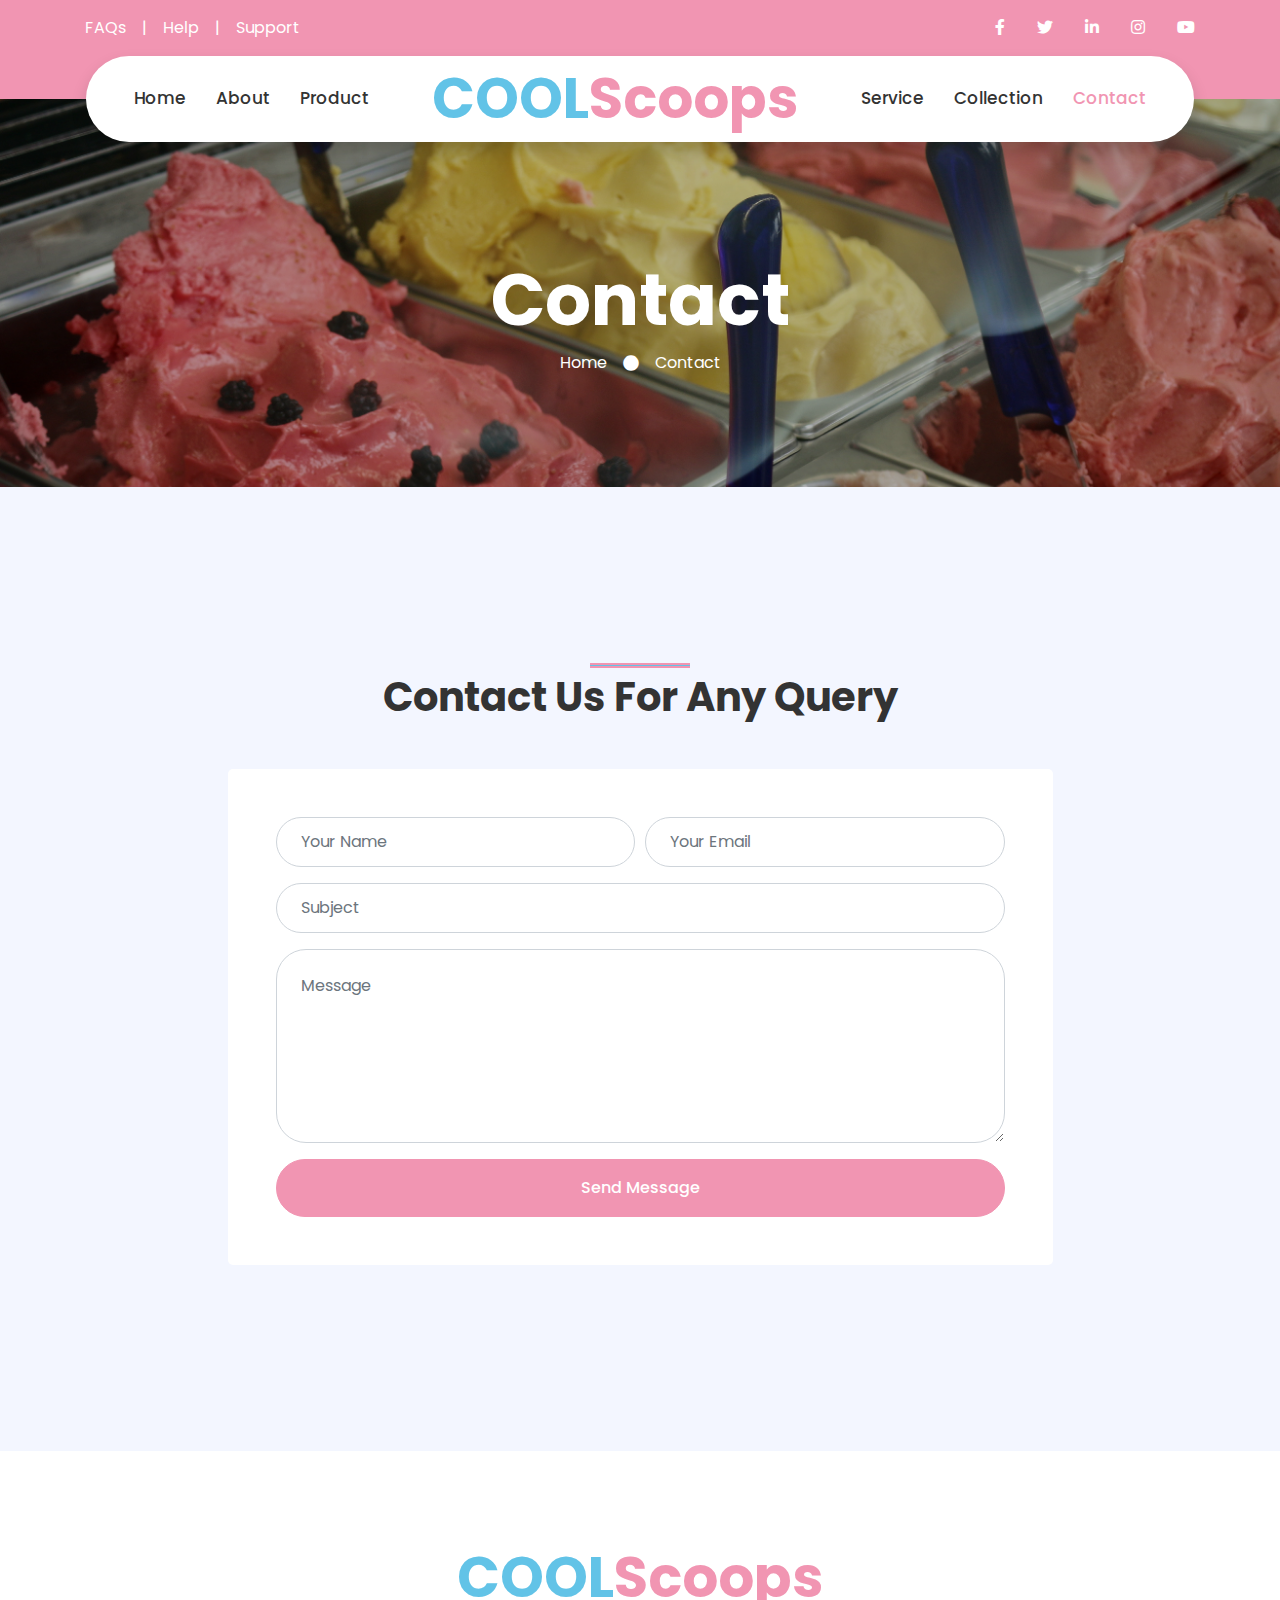
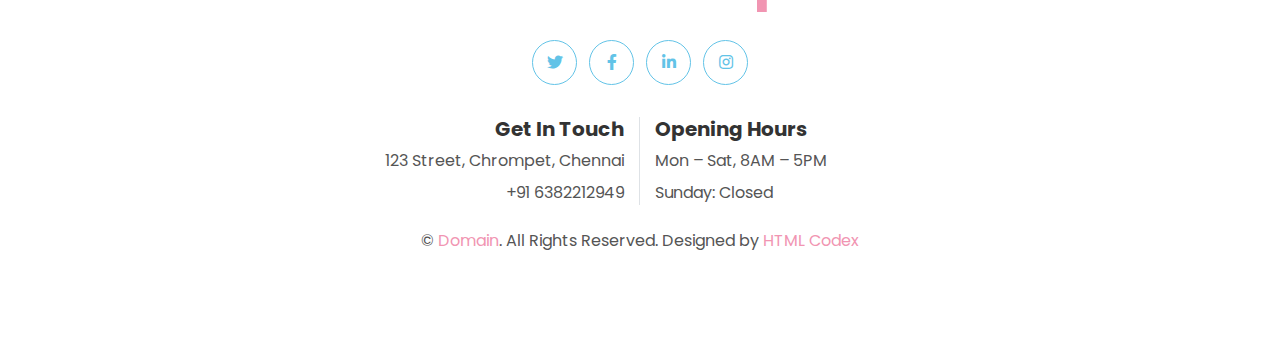
<file: contact.html>
<!DOCTYPE html>
<html lang="en">

<head>
    <meta charset="utf-8">
    <title>Cool Scoops - Ice Cream Shop Website Template</title>
    <meta content="width=device-width, initial-scale=1.0" name="viewport">
    <meta content="Free HTML Templates" name="keywords">
    <meta content="Free HTML Templates" name="description">

  
    <link href="img/favicon.ico" rel="icon">

  
    <link rel="preconnect" href="https://fonts.gstatic.com">
    <link href="https://fonts.googleapis.com/css2?family=Poppins:wght@400;500;600;700&display=swap" rel="stylesheet">

    
    <link href="https://cdnjs.cloudflare.com/ajax/libs/font-awesome/5.10.0/css/all.min.css" rel="stylesheet">

  
    <link href="lib/owlcarousel/assets/owl.carousel.min.css" rel="stylesheet">
    <link href="lib/lightbox/css/lightbox.min.css" rel="stylesheet">

    <!-- Customized Bootstrap Stylesheet -->
    <link href="css/style.css" rel="stylesheet">
</head>

<body>
    <!-- Topbar Start -->
    <div class="container-fluid bg-primary py-3 d-none d-md-block">
        <div class="container">
            <div class="row">
                <div class="col-md-6 text-center text-lg-left mb-2 mb-lg-0">
                    <div class="d-inline-flex align-items-center">
                        <a class="text-white pr-3" href="">FAQs</a>
                        <span class="text-white">|</span>
                        <a class="text-white px-3" href="">Help</a>
                        <span class="text-white">|</span>
                        <a class="text-white pl-3" href="">Support</a>
                    </div>
                </div>
                <div class="col-md-6 text-center text-lg-right">
                    <div class="d-inline-flex align-items-center">
                        <a class="text-white px-3" href="">
                            <i class="fab fa-facebook-f"></i>
                        </a>
                        <a class="text-white px-3" href="">
                            <i class="fab fa-twitter"></i>
                        </a>
                        <a class="text-white px-3" href="">
                            <i class="fab fa-linkedin-in"></i>
                        </a>
                        <a class="text-white px-3" href="">
                            <i class="fab fa-instagram"></i>
                        </a>
                        <a class="text-white pl-3" href="">
                            <i class="fab fa-youtube"></i>
                        </a>
                    </div>
                </div>
            </div>
        </div>
    </div>
    <!-- Topbar End -->


    <!-- Navbar Start -->
    <div class="container-fluid position-relative nav-bar p-0">
        <div class="container-lg position-relative p-0 px-lg-3" style="z-index: 9;">
            <nav class="navbar navbar-expand-lg bg-white navbar-light shadow p-lg-0">
                <a href="index.html" class="navbar-brand d-block d-lg-none">
                    <h1 class="m-0 display-4 text-primary"><span class="text-secondary">COOL</span>Scoops</h1>
                </a>
                <button type="button" class="navbar-toggler" data-toggle="collapse" data-target="#navbarCollapse">
                    <span class="navbar-toggler-icon"></span>
                </button>
                <div class="collapse navbar-collapse justify-content-between" id="navbarCollapse">
                    <div class="navbar-nav ml-auto py-0">
                        <a href="index.html" class="nav-item nav-link">Home</a>
                        <a href="about.html" class="nav-item nav-link">About</a>
                        <a href="product.html" class="nav-item nav-link">Product</a>
                    </div>
                    <a href="index.html" class="navbar-brand mx-5 d-none d-lg-block">
                        <h1 class="m-0 display-4 text-primary"><span class="text-secondary">COOL</span>Scoops</h1>
                    </a>
                    <div class="navbar-nav mr-auto py-0">
                        <a href="service.html" class="nav-item nav-link">Service</a>
                        <a href="gallery.html" class="nav-item nav-link">Collection</a>
                        <a href="contact.html" class="nav-item nav-link active">Contact</a>
                    </div>
                </div>
            </nav>
        </div>
    </div>
    <!-- Navbar End -->


    <!-- Header Start -->
    <div class="jumbotron jumbotron-fluid page-header" style="margin-bottom: 90px;">
        <div class="container text-center py-5">
            <h1 class="text-white display-3 mt-lg-5">Contact</h1>
            <div class="d-inline-flex align-items-center text-white">
                <p class="m-0"><a class="text-white" href="">Home</a></p>
                <i class="fa fa-circle px-3"></i>
                <p class="m-0">Contact</p>
            </div>
        </div>
    </div>
    <!-- Header End -->


    <!-- Contact Start -->
    <div class="container-fluid py-5">
        <div class="container py-5">
            <div class="row justify-content-center">
                <div class="col-lg-6">
                    <h1 class="section-title position-relative text-center mb-5">Contact Us For Any Query</h1>
                </div>
            </div>
            <div class="row justify-content-center">
                <div class="col-lg-9">
                    <div class="contact-form bg-light rounded p-5">
                        <div id="success"></div>
                        <form name="sentMessage" id="contactForm" novalidate="novalidate">
                            <div class="form-row">
                                <div class="col-sm-6 control-group">
                                    <input type="text" class="form-control p-4" id="name" placeholder="Your Name" required="required" data-validation-required-message="Please enter your name" />
                                    <p class="help-block text-danger"></p>
                                </div>
                                <div class="col-sm-6 control-group">
                                    <input type="email" class="form-control p-4" id="email" placeholder="Your Email" required="required" data-validation-required-message="Please enter your email" />
                                    <p class="help-block text-danger"></p>
                                </div>
                            </div>
                            <div class="control-group">
                                <input type="text" class="form-control p-4" id="subject" placeholder="Subject" required="required" data-validation-required-message="Please enter a subject" />
                                <p class="help-block text-danger"></p>
                            </div>
                            <div class="control-group">
                                <textarea class="form-control p-4" rows="6" id="message" placeholder="Message" required="required" data-validation-required-message="Please enter your message"></textarea>
                                <p class="help-block text-danger"></p>
                            </div>
                            <div>
                                <button class="btn btn-primary btn-block py-3 px-5" type="submit" id="sendMessageButton">Send Message</button>
                            </div>
                        </form>
                    </div>
                </div>
            </div>
        </div>
    </div>
    <!-- Contact End -->


    <!-- Footer Start -->
    <div class="container-fluid footer bg-light py-5" style="margin-top: 90px;">
        <div class="container text-center py-5">
            <div class="row">
                <div class="col-12 mb-4">
                    <a href="index.html" class="navbar-brand m-0">
                        <h1 class="m-0 mt-n2 display-4 text-primary"><span class="text-secondary">COOL</span>Scoops</h1>
                    </a>
                </div>
                <div class="col-12 mb-4">
                    <a class="btn btn-outline-secondary btn-social mr-2" href="#"><i class="fab fa-twitter"></i></a>
                    <a class="btn btn-outline-secondary btn-social mr-2" href="#"><i class="fab fa-facebook-f"></i></a>
                    <a class="btn btn-outline-secondary btn-social mr-2" href="#"><i class="fab fa-linkedin-in"></i></a>
                    <a class="btn btn-outline-secondary btn-social" href="#"><i class="fab fa-instagram"></i></a>
                </div>
                <div class="col-12 mt-2 mb-4">
                    <div class="row">
                        <div class="col-sm-6 text-center text-sm-right border-right mb-3 mb-sm-0">
                            <h5 class="font-weight-bold mb-2">Get In Touch</h5>
                            <p class="mb-2">123 Street, Chrompet, Chennai</p>
                            <p class="mb-0">+91 6382212949</p>
                        </div>
                        <div class="col-sm-6 text-center text-sm-left">
                            <h5 class="font-weight-bold mb-2">Opening Hours</h5>
                            <p class="mb-2">Mon – Sat, 8AM – 5PM</p>
                            <p class="mb-0">Sunday: Closed</p>
                        </div>
                    </div>
                </div>
                <div class="col-12">
                    <p class="m-0">&copy; <a href="#">Domain</a>. All Rights Reserved. Designed by <a href="https://htmlcodex.com">HTML Codex</a>
                    </p>
                </div>
            </div>
        </div>
    </div>
    <!-- Footer End -->


    <!-- Back to Top -->
    <a href="#" class="btn btn-secondary px-2 back-to-top"><i class="fa fa-angle-double-up"></i></a>


    <!-- JavaScript Libraries -->
    <script src="https://code.jquery.com/jquery-3.4.1.min.js"></script>
    <script src="https://stackpath.bootstrapcdn.com/bootstrap/4.4.1/js/bootstrap.bundle.min.js"></script>
    <script src="lib/easing/easing.min.js"></script>
    <script src="lib/waypoints/waypoints.min.js"></script>
    <script src="lib/owlcarousel/owl.carousel.min.js"></script>
    <script src="lib/isotope/isotope.pkgd.min.js"></script>
    <script src="lib/lightbox/js/lightbox.min.js"></script>

    <!-- Contact Javascript File -->
    <script src="mail/jqBootstrapValidation.min.js"></script>
    <script src="mail/contact.js"></script>

    <!-- Template Javascript -->
    <script src="js/main.js"></script>
</body>

</html>
</file>
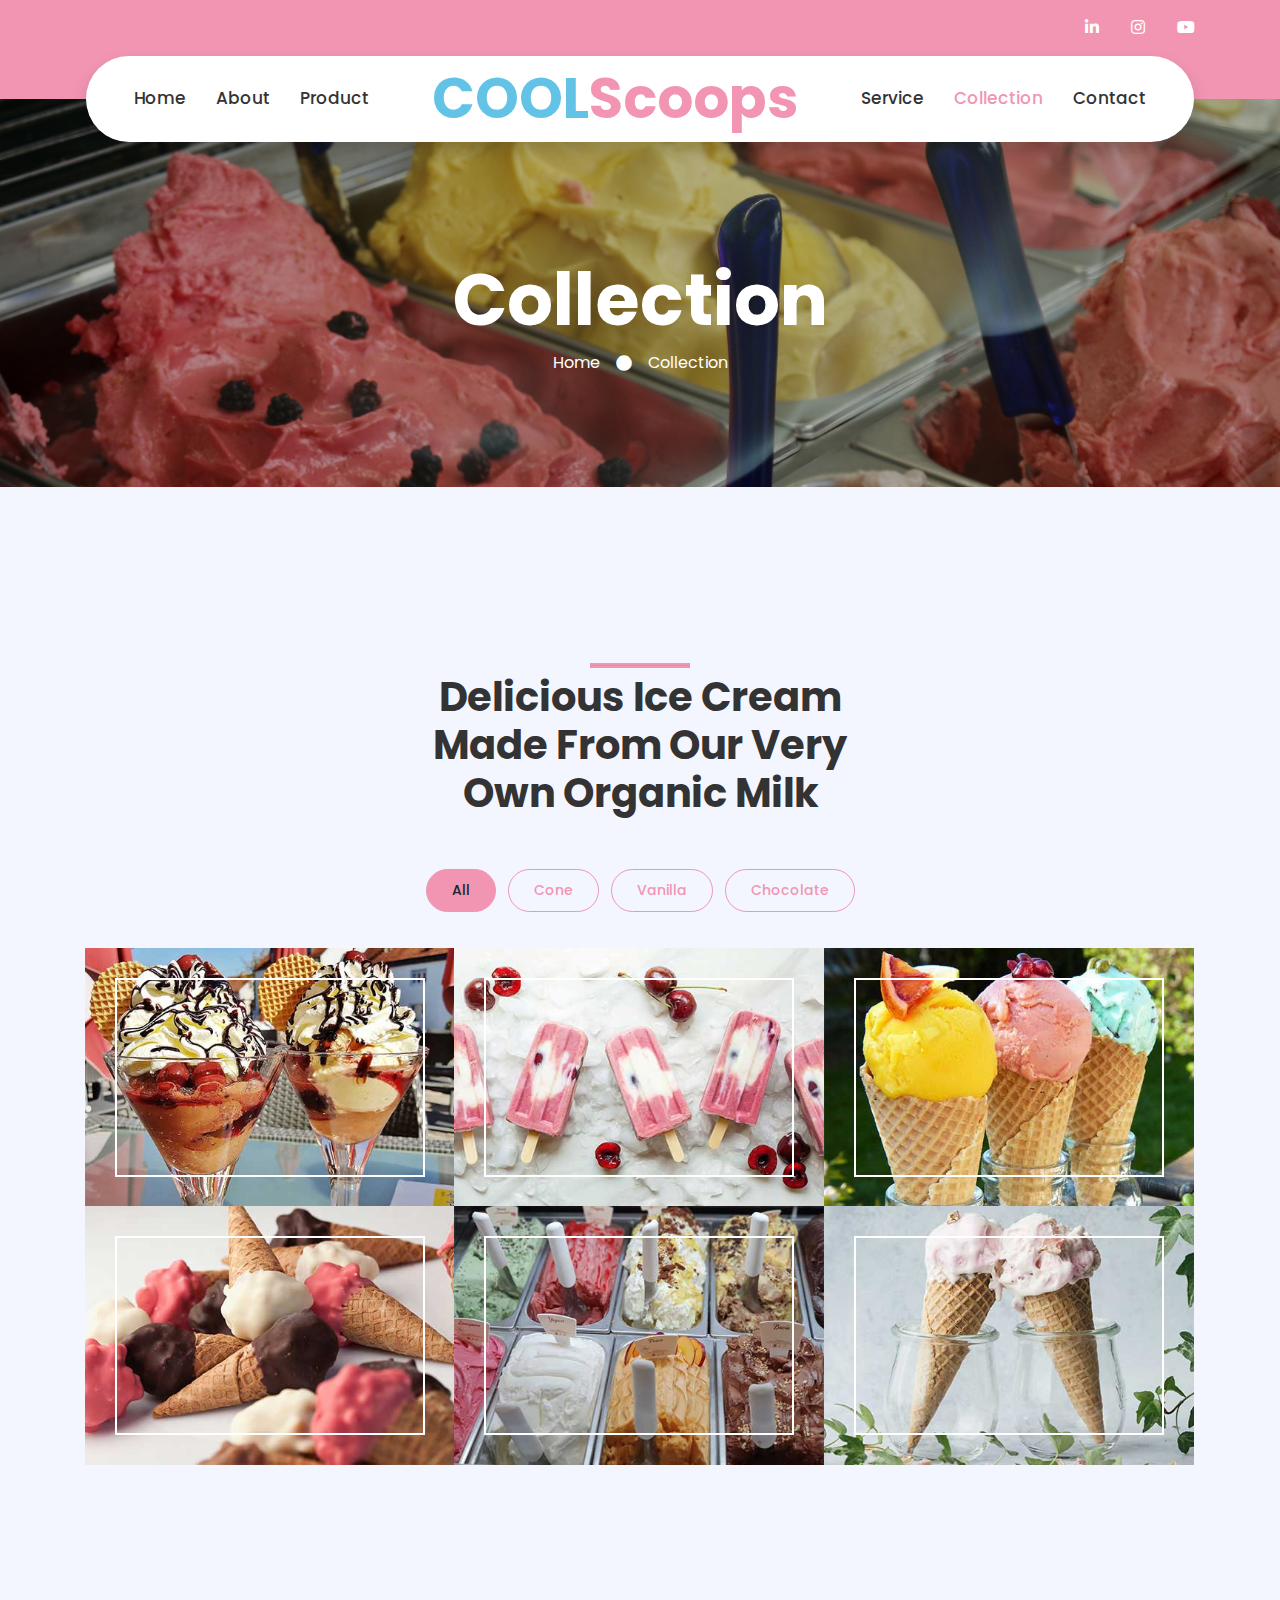
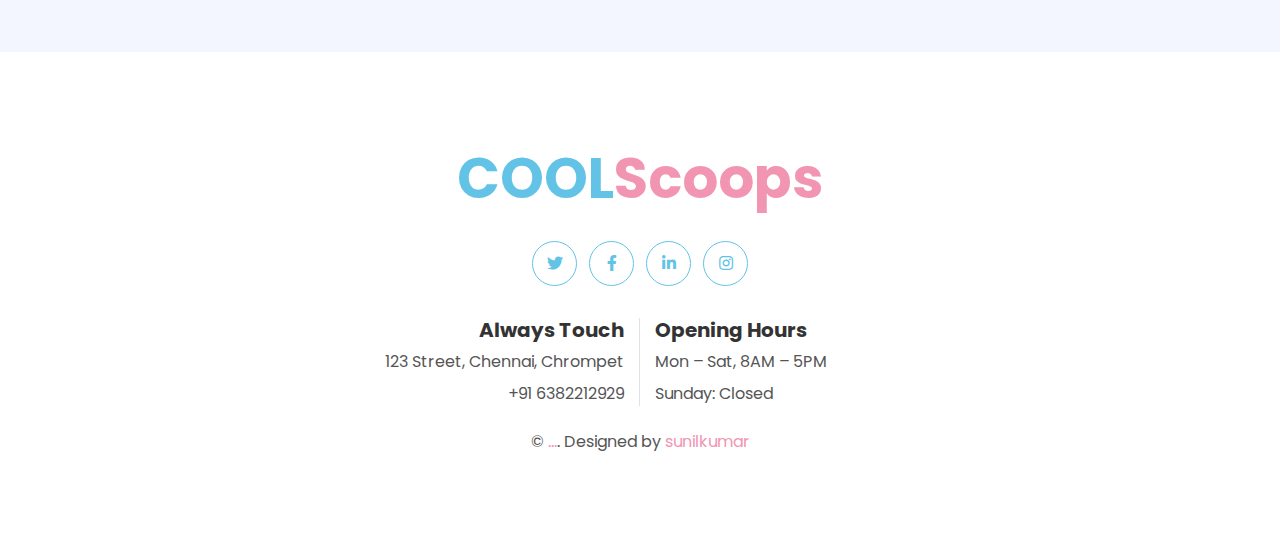
<file: gallery.html>
<!DOCTYPE html>
<html lang="en">

<head>
    <meta charset="utf-8">
    <title>Cool Scoops - Ice Cream Shop Website Template</title>
    <meta content="width=device-width, initial-scale=1.0" name="viewport">
    <meta content="Free HTML Templates" name="keywords">
    <meta content="Free HTML Templates" name="description">


    <link href="img/favicon.ico" rel="icon">


    <link rel="preconnect" href="https://fonts.gstatic.com">
    <link href="https://fonts.googleapis.com/css2?family=Poppins:wght@400;500;600;700&display=swap" rel="stylesheet">


    <link href="https://cdnjs.cloudflare.com/ajax/libs/font-awesome/5.10.0/css/all.min.css" rel="stylesheet">

  
    <link href="lib/owlcarousel/assets/owl.carousel.min.css" rel="stylesheet">
    <link href="lib/lightbox/css/lightbox.min.css" rel="stylesheet">

    
    <link href="css/style.css" rel="stylesheet">
</head>

<body>
  
    <div class="container-fluid bg-primary py-3 d-none d-md-block">
        <div class="container">
            <div class="row">
                <div class="col-md-6 text-center text-lg-left mb-2 mb-lg-0">
                    <div class="d-inline-flex align-items-center">
                      
                    </div>
                </div>
                <div class="col-md-6 text-center text-lg-right">
                    <div class="d-inline-flex align-items-center">
                        <a class="text-white px-3" href="https://www.linkedin.com/in/sunil-kumar-864650206">
                            <i class="fab fa-linkedin-in"></i>
                        </a>
                        <a class="text-white px-3" href="https://www.linkedin.com/in/sunil-kumar-864650206">
                            <i class="fab fa-instagram"></i>
                        </a>
                        <a class="text-white pl-3" href="https://youtube.com/@FitwaffleKitchen">
                            <i class="fab fa-youtube"></i>
                        </a>
                    </div>
                </div>
            </div>
        </div>
    </div>
    <div class="container-fluid position-relative nav-bar p-0">
        <div class="container-lg position-relative p-0 px-lg-3" style="z-index: 9;">
            <nav class="navbar navbar-expand-lg bg-white navbar-light shadow p-lg-0">
                <a href="index.html" class="navbar-brand d-block d-lg-none">
                    <h1 class="m-0 display-4 text-primary"><span class="text-secondary">COOL</span>Scoops</h1>
                </a>
                <button type="button" class="navbar-toggler" data-toggle="collapse" data-target="#navbarCollapse">
                    <span class="navbar-toggler-icon"></span>
                </button>
                <div class="collapse navbar-collapse justify-content-between" id="navbarCollapse">
                    <div class="navbar-nav ml-auto py-0">
                        <a href="index.html" class="nav-item nav-link">Home</a>
                        <a href="about.html" class="nav-item nav-link">About</a>
                        <a href="product.html" class="nav-item nav-link">Product</a>
                    </div>
                    <a href="index.html" class="navbar-brand mx-5 d-none d-lg-block">
                        <h1 class="m-0 display-4 text-primary"><span class="text-secondary">COOL</span>Scoops</h1>
                    </a>
                    <div class="navbar-nav mr-auto py-0">
                        <a href="service.html" class="nav-item nav-link">Service</a>
                        <a href="gallery.html" class="nav-item nav-link active">Collection</a>
                        <a href="contact.html" class="nav-item nav-link">Contact</a>
                    </div>
                </div>
            </nav>
        </div>
    </div>
  


   
    <div class="jumbotron jumbotron-fluid page-header" style="margin-bottom: 90px;">
        <div class="container text-center py-5">
            <h1 class="text-white display-3 mt-lg-5">Collection</h1>
            <div class="d-inline-flex align-items-center text-white">
                <p class="m-0"><a class="text-white" href="">Home</a></p>
                <i class="fa fa-circle px-3"></i>
                <p class="m-0">Collection</p>
            </div>
        </div>
    </div>
  



    <div class="container-fluid py-5 px-0">
        <div class="container py-5">
            <div class="row justify-content-center">
                <div class="col-lg-5">
                    <h1 class="section-title position-relative text-center mb-5">Delicious Ice Cream Made From Our Very Own Organic Milk</h1>
                </div>
            </div>
            <div class="row">
                <div class="col-12 text-center">
                    <ul class="list-inline mb-4 pb-2" id="portfolio-flters">
                        <li class="btn btn-sm btn-outline-primary m-1 active"  data-filter="*">All</li>
                        <li class="btn btn-sm btn-outline-primary m-1" data-filter=".first">Cone</li>
                        <li class="btn btn-sm btn-outline-primary m-1" data-filter=".second">Vanilla</li>
                        <li class="btn btn-sm btn-outline-primary m-1" data-filter=".third">Chocolate</li>
                    </ul>
                </div>
            </div>
            <div class="row m-0 portfolio-container">
                <div class="col-lg-4 col-md-6 p-0 portfolio-item first">
                    <div class="position-relative overflow-hidden">
                        <img class="img-fluid w-100" src="img/portfolio-1.jpg" alt="">
                        <a class="portfolio-btn" href="img/portfolio-1.jpg" data-lightbox="portfolio">
                            <i class="fa fa-plus text-primary" style="font-size: 60px;"></i>
                        </a>
                    </div>
                </div>
                <div class="col-lg-4 col-md-6 p-0 portfolio-item second">
                    <div class="position-relative overflow-hidden">
                        <img class="img-fluid w-100" src="img/portfolio-2.jpg" alt="">
                        <a class="portfolio-btn" href="img/portfolio-2.jpg" data-lightbox="portfolio">
                            <i class="fa fa-plus text-primary" style="font-size: 60px;"></i>
                        </a>
                    </div>
                </div>
                <div class="col-lg-4 col-md-6 p-0 portfolio-item third">
                    <div class="position-relative overflow-hidden">
                        <img class="img-fluid w-100" src="img/portfolio-3.jpg" alt="">
                        <a class="portfolio-btn" href="img/portfolio-3.jpg" data-lightbox="portfolio">
                            <i class="fa fa-plus text-primary" style="font-size: 60px;"></i>
                        </a>
                    </div>
                </div>
                <div class="col-lg-4 col-md-6 p-0 portfolio-item first">
                    <div class="position-relative overflow-hidden">
                        <img class="img-fluid w-100" src="img/portfolio-4.jpg" alt="">
                        <a class="portfolio-btn" href="img/portfolio-4.jpg" data-lightbox="portfolio">
                            <i class="fa fa-plus text-primary" style="font-size: 60px;"></i>
                        </a>
                    </div>
                </div>
                <div class="col-lg-4 col-md-6 p-0 portfolio-item second">
                    <div class="position-relative overflow-hidden">
                        <img class="img-fluid w-100" src="img/portfolio-5.jpg" alt="">
                        <a class="portfolio-btn" href="img/portfolio-5.jpg" data-lightbox="portfolio">
                            <i class="fa fa-plus text-primary" style="font-size: 60px;"></i>
                        </a>
                    </div>
                </div>
                <div class="col-lg-4 col-md-6 p-0 portfolio-item third">
                    <div class="position-relative overflow-hidden">
                        <img class="img-fluid w-100" src="img/portfolio-6.jpg" alt="">
                        <a class="portfolio-btn" href="img/portfolio-6.jpg" data-lightbox="portfolio">
                            <i class="fa fa-plus text-primary" style="font-size: 60px;"></i>
                        </a>
                    </div>
                </div>
            </div>
        </div>
    </div>
 


    
    <div class="container-fluid footer bg-light py-5" style="margin-top: 90px;">
        <div class="container text-center py-5">
            <div class="row">
                <div class="col-12 mb-4">
                    <a href="index.html" class="navbar-brand m-0">
                        <h1 class="m-0 mt-n2 display-4 text-primary"><span class="text-secondary">COOL</span>Scoops</h1>
                    </a>
                </div>
                <div class="col-12 mb-4">
                    <a class="btn btn-outline-secondary btn-social mr-2" href="#"><i class="fab fa-twitter"></i></a>
                    <a class="btn btn-outline-secondary btn-social mr-2" href="#"><i class="fab fa-facebook-f"></i></a>
                    <a class="btn btn-outline-secondary btn-social mr-2" href="#"><i class="fab fa-linkedin-in"></i></a>
                    <a class="btn btn-outline-secondary btn-social" href="#"><i class="fab fa-instagram"></i></a>
                </div>
                <div class="col-12 mt-2 mb-4">
                    <div class="row">
                        <div class="col-sm-6 text-center text-sm-right border-right mb-3 mb-sm-0">
                            <h5 class="font-weight-bold mb-2">Always Touch</h5>
                            <p class="mb-2">123 Street, Chennai, Chrompet </p>
                            <p class="mb-0">+91 6382212929</p>
                        </div>
                        <div class="col-sm-6 text-center text-sm-left">
                            <h5 class="font-weight-bold mb-2">Opening Hours</h5>
                            <p class="mb-2">Mon – Sat, 8AM – 5PM</p>
                            <p class="mb-0">Sunday: Closed</p>
                        </div>
                    </div>
                </div>
                <div class="col-12">
                    <p class="m-0">&copy; <a href="#">...</a>. Designed by <a href="https://htmlcodex.com">sunilkumar</a>
                    </p>
                </div>
            </div>
        </div>
    </div>



    
    <a href="#" class="btn btn-secondary px-2 back-to-top"><i class="fa fa-angle-double-up"></i></a>


    
    <script src="https://code.jquery.com/jquery-3.4.1.min.js"></script>
    <script src="https://stackpath.bootstrapcdn.com/bootstrap/4.4.1/js/bootstrap.bundle.min.js"></script>
    <script src="lib/easing/easing.min.js"></script>
    <script src="lib/waypoints/waypoints.min.js"></script>
    <script src="lib/owlcarousel/owl.carousel.min.js"></script>
    <script src="lib/isotope/isotope.pkgd.min.js"></script>
    <script src="lib/lightbox/js/lightbox.min.js"></script>

  
    <script src="mail/jqBootstrapValidation.min.js"></script>
    <script src="mail/contact.js"></script>


    <script src="js/main.js"></script>
</body>

</html>
</file>
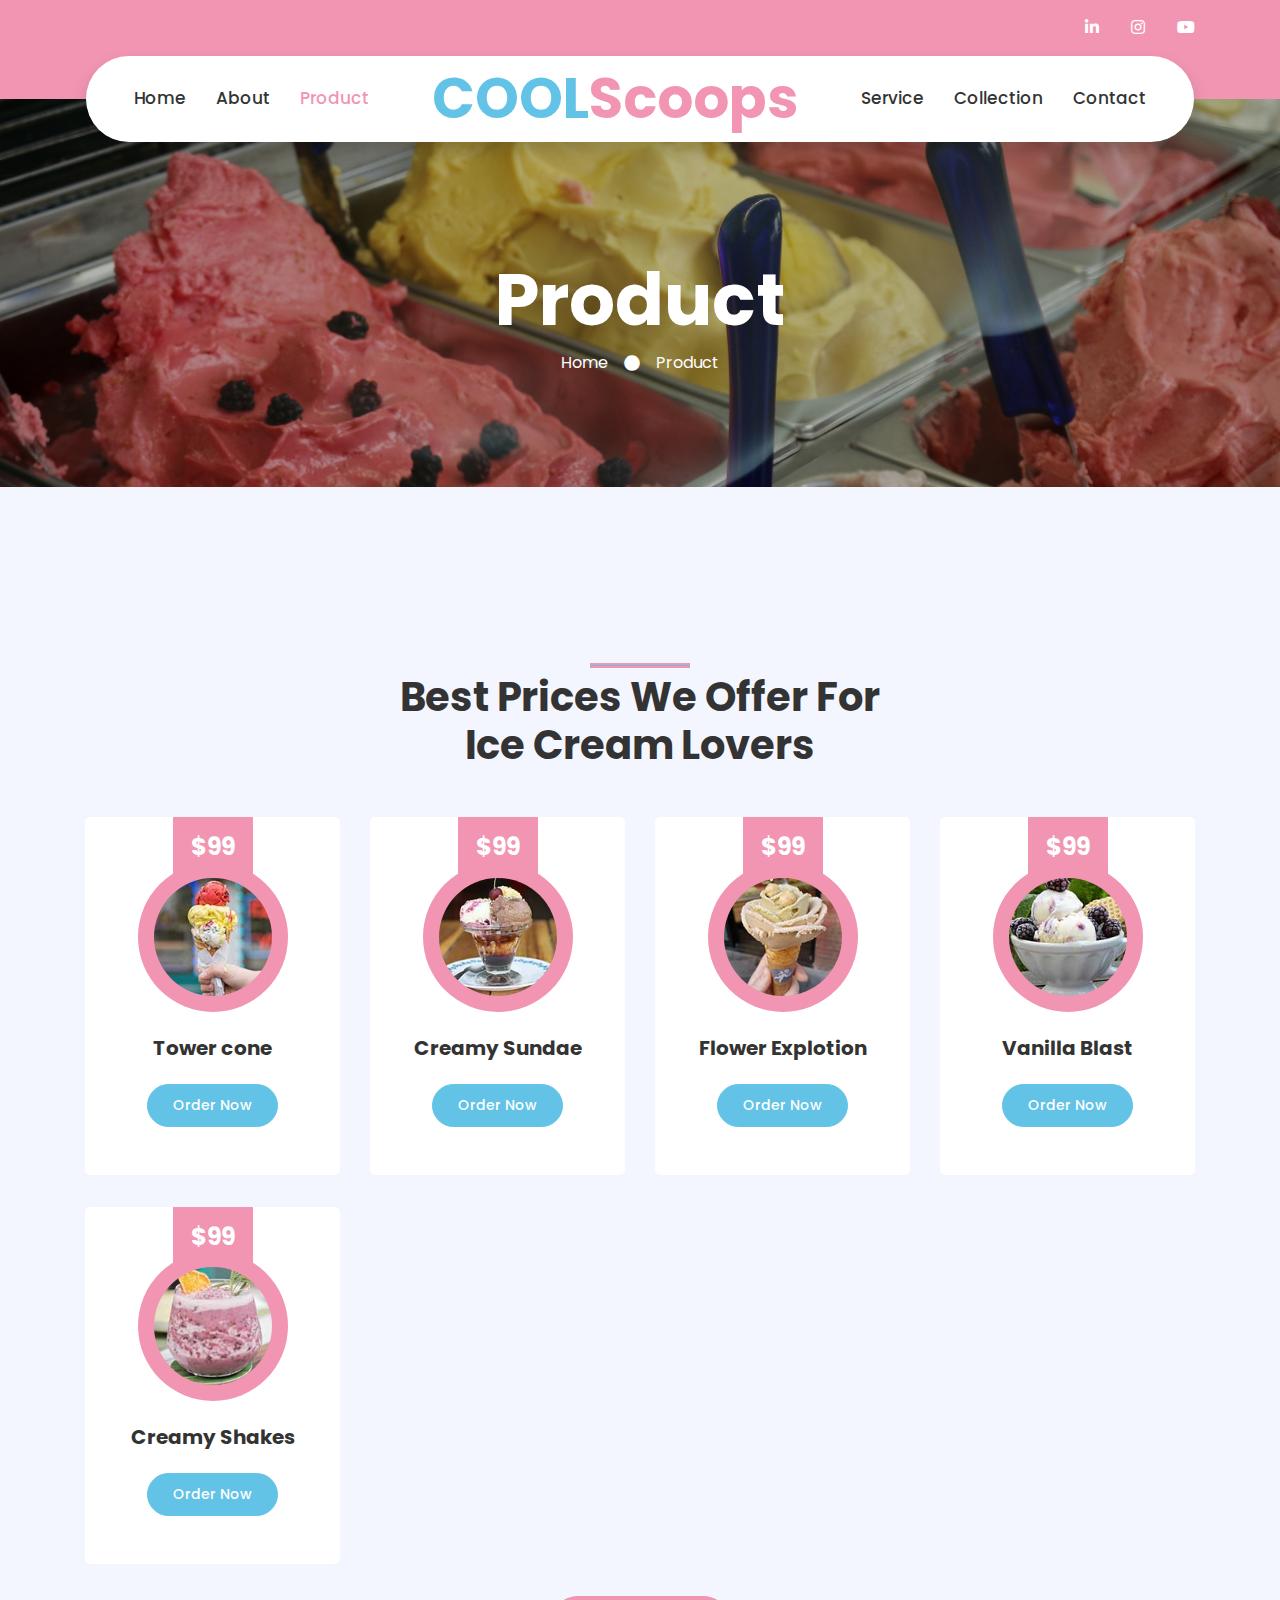
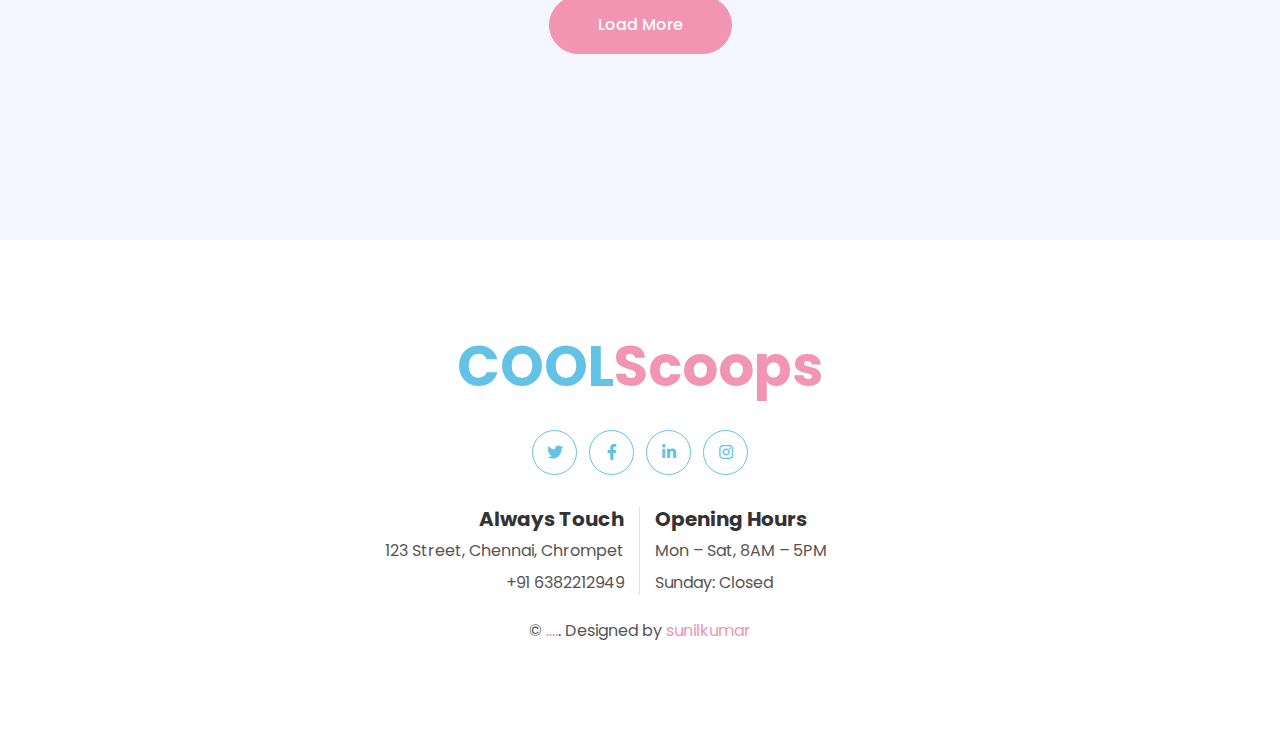
<file: product.html>
<!DOCTYPE html>
<html lang="en">

<head>
    <meta charset="utf-8">
    <title>Cool Scoops - Ice Cream Shop</title>
    <meta content="width=device-width, initial-scale=1.0" name="viewport">
    <meta content="Free HTML Templates" name="keywords">
    <meta content="Free HTML Templates" name="description">

 
    <link href="img/favicon.ico" rel="icon">

   
    <link rel="preconnect" href="https://fonts.gstatic.com">
    <link href="https://fonts.googleapis.com/css2?family=Poppins:wght@400;500;600;700&display=swap" rel="stylesheet">

   
    <link href="https://cdnjs.cloudflare.com/ajax/libs/font-awesome/5.10.0/css/all.min.css" rel="stylesheet">


    <link href="lib/owlcarousel/assets/owl.carousel.min.css" rel="stylesheet">
    <link href="lib/lightbox/css/lightbox.min.css" rel="stylesheet">

    
    <link href="css/style.css" rel="stylesheet">
</head>

<body>
   
    <div class="container-fluid bg-primary py-3 d-none d-md-block">
        <div class="container">
            <div class="row">
                <div class="col-md-6 text-center text-lg-left mb-2 mb-lg-0">
                    <div class="d-inline-flex align-items-center">
                  
                    </div>
                </div>
                <div class="col-md-6 text-center text-lg-right">
                    <div class="d-inline-flex align-items-center">
                        <a class="text-white px-3" href="https://instagram.com/sk_sunil_002?igshid=ZDdkNTZiNTM=">
                            <i class="fab fa-linkedin-in"></i>
                        </a>
                        <a class="text-white px-3" href="https://instagram.com/sk_sunil_002?igshid=ZDdkNTZiNTM=">
                            <i class="fab fa-instagram"></i>
                        </a>
                        <a class="text-white pl-3" href="https://youtube.com/@FitwaffleKitchen">
                            <i class="fab fa-youtube"></i>
                        </a>
                    </div>
                </div>
            </div>
        </div>
    </div>


    
    <div class="container-fluid position-relative nav-bar p-0">
        <div class="container-lg position-relative p-0 px-lg-3" style="z-index: 9;">
            <nav class="navbar navbar-expand-lg bg-white navbar-light shadow p-lg-0">
                <a href="index.html" class="navbar-brand d-block d-lg-none">
                    <h1 class="m-0 display-4 text-primary"><span class="text-secondary">COOL</span>Scoops</h1>
                </a>
                <button type="button" class="navbar-toggler" data-toggle="collapse" data-target="#navbarCollapse">
                    <span class="navbar-toggler-icon"></span>
                </button>
                <div class="collapse navbar-collapse justify-content-between" id="navbarCollapse">
                    <div class="navbar-nav ml-auto py-0">
                        <a href="index.html" class="nav-item nav-link">Home</a>
                        <a href="about.html" class="nav-item nav-link">About</a>
                        <a href="product.html" class="nav-item nav-link active">Product</a>
                    </div>
                    <a href="index.html" class="navbar-brand mx-5 d-none d-lg-block">
                        <h1 class="m-0 display-4 text-primary"><span class="text-secondary">COOL</span>Scoops</h1>
                    </a>
                    <div class="navbar-nav mr-auto py-0">
                        <a href="service.html" class="nav-item nav-link">Service</a>
                        <a href="gallery.html" class="nav-item nav-link">Collection</a>
                        <a href="contact.html" class="nav-item nav-link">Contact</a>
                    </div>
                </div>
            </nav>
        </div>
    </div>
   


 
    <div class="jumbotron jumbotron-fluid page-header" style="margin-bottom: 90px;">
        <div class="container text-center py-5">
            <h1 class="text-white display-3 mt-lg-5">Product</h1>
            <div class="d-inline-flex align-items-center text-white">
                <p class="m-0"><a class="text-white" href="">Home</a></p>
                <i class="fa fa-circle px-3"></i>
                <p class="m-0">Product</p>
            </div>
        </div>
    </div>
  



    <div class="container-fluid py-5">
        <div class="container py-5">
            <div class="row justify-content-center">
                <div class="col-lg-6">
                    <h1 class="section-title position-relative text-center mb-5">Best Prices We Offer For Ice Cream Lovers</h1>
                </div>
            </div>
            <div class="row">
                <div class="col-lg-3 col-md-6 mb-4 pb-2">
                    <div class="product-item d-flex flex-column align-items-center text-center bg-light rounded py-5 px-3">
                        <div class="bg-primary mt-n5 py-3" style="width: 80px;">
                            <h4 class="font-weight-bold text-white mb-0">$99</h4>
                        </div>
                        <div class="position-relative bg-primary rounded-circle mt-n3 mb-4 p-3" style="width: 150px; height: 150px;">
                            <img class="rounded-circle w-100 h-100" src="img/product-1.jpg" style="object-fit: cover;">
                        </div>
                        <h5 class="font-weight-bold mb-4">Tower cone</h5>
                        <a href="" class="btn btn-sm btn-secondary">Order Now</a>
                    </div>
                </div>
                <div class="col-lg-3 col-md-6 mb-4 pb-2">
                    <div class="product-item d-flex flex-column align-items-center text-center bg-light rounded py-5 px-3">
                        <div class="bg-primary mt-n5 py-3" style="width: 80px;">
                            <h4 class="font-weight-bold text-white mb-0">$99</h4>
                        </div>
                        <div class="position-relative bg-primary rounded-circle mt-n3 mb-4 p-3" style="width: 150px; height: 150px;">
                            <img class="rounded-circle w-100 h-100" src="img/product-2.jpg" style="object-fit: cover;">
                        </div>
                        <h5 class="font-weight-bold mb-4">Creamy Sundae</h5>
                        <a href="" class="btn btn-sm btn-secondary">Order Now</a>
                    </div>
                </div>
                <div class="col-lg-3 col-md-6 mb-4 pb-2">
                    <div class="product-item d-flex flex-column align-items-center text-center bg-light rounded py-5 px-3">
                        <div class="bg-primary mt-n5 py-3" style="width: 80px;">
                            <h4 class="font-weight-bold text-white mb-0">$99</h4>
                        </div>
                        <div class="position-relative bg-primary rounded-circle mt-n3 mb-4 p-3" style="width: 150px; height: 150px;">
                            <img class="rounded-circle w-100 h-100" src="img/product-3.jpg" style="object-fit: cover;">
                        </div>
                        <h5 class="font-weight-bold mb-4">Flower Explotion</h5>
                        <a href="" class="btn btn-sm btn-secondary">Order Now</a>
                    </div>
                </div>
                <div class="col-lg-3 col-md-6 mb-4 pb-2">
                    <div class="product-item d-flex flex-column align-items-center text-center bg-light rounded py-5 px-3">
                        <div class="bg-primary mt-n5 py-3" style="width: 80px;">
                            <h4 class="font-weight-bold text-white mb-0">$99</h4>
                        </div>
                        <div class="position-relative bg-primary rounded-circle mt-n3 mb-4 p-3" style="width: 150px; height: 150px;">
                            <img class="rounded-circle w-100 h-100" src="img/product-4.jpg" style="object-fit: cover;">
                        </div>
                        <h5 class="font-weight-bold mb-4">Vanilla Blast</h5>
                        <a href="" class="btn btn-sm btn-secondary">Order Now</a>
                    </div>
                </div>
                <div class="col-lg-3 col-md-6 mb-4 pb-2">
                    <div class="product-item d-flex flex-column align-items-center text-center bg-light rounded py-5 px-3">
                        <div class="bg-primary mt-n5 py-3" style="width: 80px;">
                            <h4 class="font-weight-bold text-white mb-0">$99</h4>
                        </div>
                        <div class="position-relative bg-primary rounded-circle mt-n3 mb-4 p-3" style="width: 150px; height: 150px;">
                            <img class="rounded-circle w-100 h-100" src="img/product-5.jpg" style="object-fit: cover;">
                        </div>
                        <h5 class="font-weight-bold mb-4">Creamy Shakes</h5>
                        <a href="" class="btn btn-sm btn-secondary">Order Now</a>
                    </div>
                </div>
                <!-- <div class="col-lg-3 col-md-6 mb-4 pb-2">
                    <div class="product-item d-flex flex-column align-items-center text-center bg-light rounded py-5 px-3">
                        <div class="bg-primary mt-n5 py-3" style="width: 80px;">
                            <h4 class="font-weight-bold text-white mb-0">$99</h4>
                        </div>
                        <div class="position-relative bg-primary rounded-circle mt-n3 mb-4 p-3" style="width: 150px; height: 150px;">
                            <img class="rounded-circle w-100 h-100" src="img/product-1.jpg" style="object-fit: cover;">
                        </div>
                        <h5 class="font-weight-bold mb-4">Vanilla Ice Cream</h5>
                        <a href="" class="btn btn-sm btn-secondary">Order Now</a>
                    </div>
                </div>
                <div class="col-lg-3 col-md-6 mb-4 pb-2">
                    <div class="product-item d-flex flex-column align-items-center text-center bg-light rounded py-5 px-3">
                        <div class="bg-primary mt-n5 py-3" style="width: 80px;">
                            <h4 class="font-weight-bold text-white mb-0">$99</h4>
                        </div>
                        <div class="position-relative bg-primary rounded-circle mt-n3 mb-4 p-3" style="width: 150px; height: 150px;">
                            <img class="rounded-circle w-100 h-100" src="img/product-2.jpg" style="object-fit: cover;">
                        </div>
                        <h5 class="font-weight-bold mb-4">Vanilla Ice Cream</h5>
                        <a href="" class="btn btn-sm btn-secondary">Order Now</a>
                    </div>
                </div>
                <div class="col-lg-3 col-md-6 mb-4 pb-2">
                    <div class="product-item d-flex flex-column align-items-center text-center bg-light rounded py-5 px-3">
                        <div class="bg-primary mt-n5 py-3" style="width: 80px;">
                            <h4 class="font-weight-bold text-white mb-0">$99</h4>
                        </div>
                        <div class="position-relative bg-primary rounded-circle mt-n3 mb-4 p-3" style="width: 150px; height: 150px;">
                            <img class="rounded-circle w-100 h-100" src="img/product-3.jpg" style="object-fit: cover;">
                        </div>
                        <h5 class="font-weight-bold mb-4">Vanilla Ice Cream</h5>
                        <a href="" class="btn btn-sm btn-secondary">Order Now</a>
                    </div>
                </div> -->
                <div class="col-12 text-center">
                    <a href="" class="btn btn-primary py-3 px-5">Load More</a>
                </div>
            </div>
        </div>
    </div>
    <!-- Products End -->


    <!-- Footer Start -->
    <div class="container-fluid footer bg-light py-5" style="margin-top: 90px;">
        <div class="container text-center py-5">
            <div class="row">
                <div class="col-12 mb-4">
                    <a href="index.html" class="navbar-brand m-0">
                        <h1 class="m-0 mt-n2 display-4 text-primary"><span class="text-secondary">COOL</span>Scoops</h1>
                    </a>
                </div>
                <div class="col-12 mb-4">
                    <a class="btn btn-outline-secondary btn-social mr-2" href="#"><i class="fab fa-twitter"></i></a>
                    <a class="btn btn-outline-secondary btn-social mr-2" href="#"><i class="fab fa-facebook-f"></i></a>
                    <a class="btn btn-outline-secondary btn-social mr-2" href="#"><i class="fab fa-linkedin-in"></i></a>
                    <a class="btn btn-outline-secondary btn-social" href="#"><i class="fab fa-instagram"></i></a>
                </div>
                <div class="col-12 mt-2 mb-4">
                    <div class="row">
                        <div class="col-sm-6 text-center text-sm-right border-right mb-3 mb-sm-0">
                            <h5 class="font-weight-bold mb-2">Always Touch</h5>
                            <p class="mb-2">123 Street, Chennai, Chrompet</p>
                            <p class="mb-0">+91 6382212949</p>
                        </div>
                        <div class="col-sm-6 text-center text-sm-left">
                            <h5 class="font-weight-bold mb-2">Opening Hours</h5>
                            <p class="mb-2">Mon – Sat, 8AM – 5PM</p>
                            <p class="mb-0">Sunday: Closed</p>
                        </div>
                    </div>
                </div>
                <div class="col-12">
                    <p class="m-0">&copy; <a href="#">....</a>. Designed by <a href="https://htmlcodex.com">sunilkumar </a>
                    </p>
                </div>
            </div>
        </div>
    </div>




    <a href="#" class="btn btn-secondary px-2 back-to-top"><i class="fa fa-angle-double-up"></i></a>



    <script src="https://code.jquery.com/jquery-3.4.1.min.js"></script>
    <script src="https://stackpath.bootstrapcdn.com/bootstrap/4.4.1/js/bootstrap.bundle.min.js"></script>
    <script src="lib/easing/easing.min.js"></script>
    <script src="lib/waypoints/waypoints.min.js"></script>
    <script src="lib/owlcarousel/owl.carousel.min.js"></script>
    <script src="lib/isotope/isotope.pkgd.min.js"></script>
    <script src="lib/lightbox/js/lightbox.min.js"></script>

    <script src="mail/jqBootstrapValidation.min.js"></script>
    <script src="mail/contact.js"></script>

    
    <script src="js/main.js"></script>
</body>

</html>
</file>
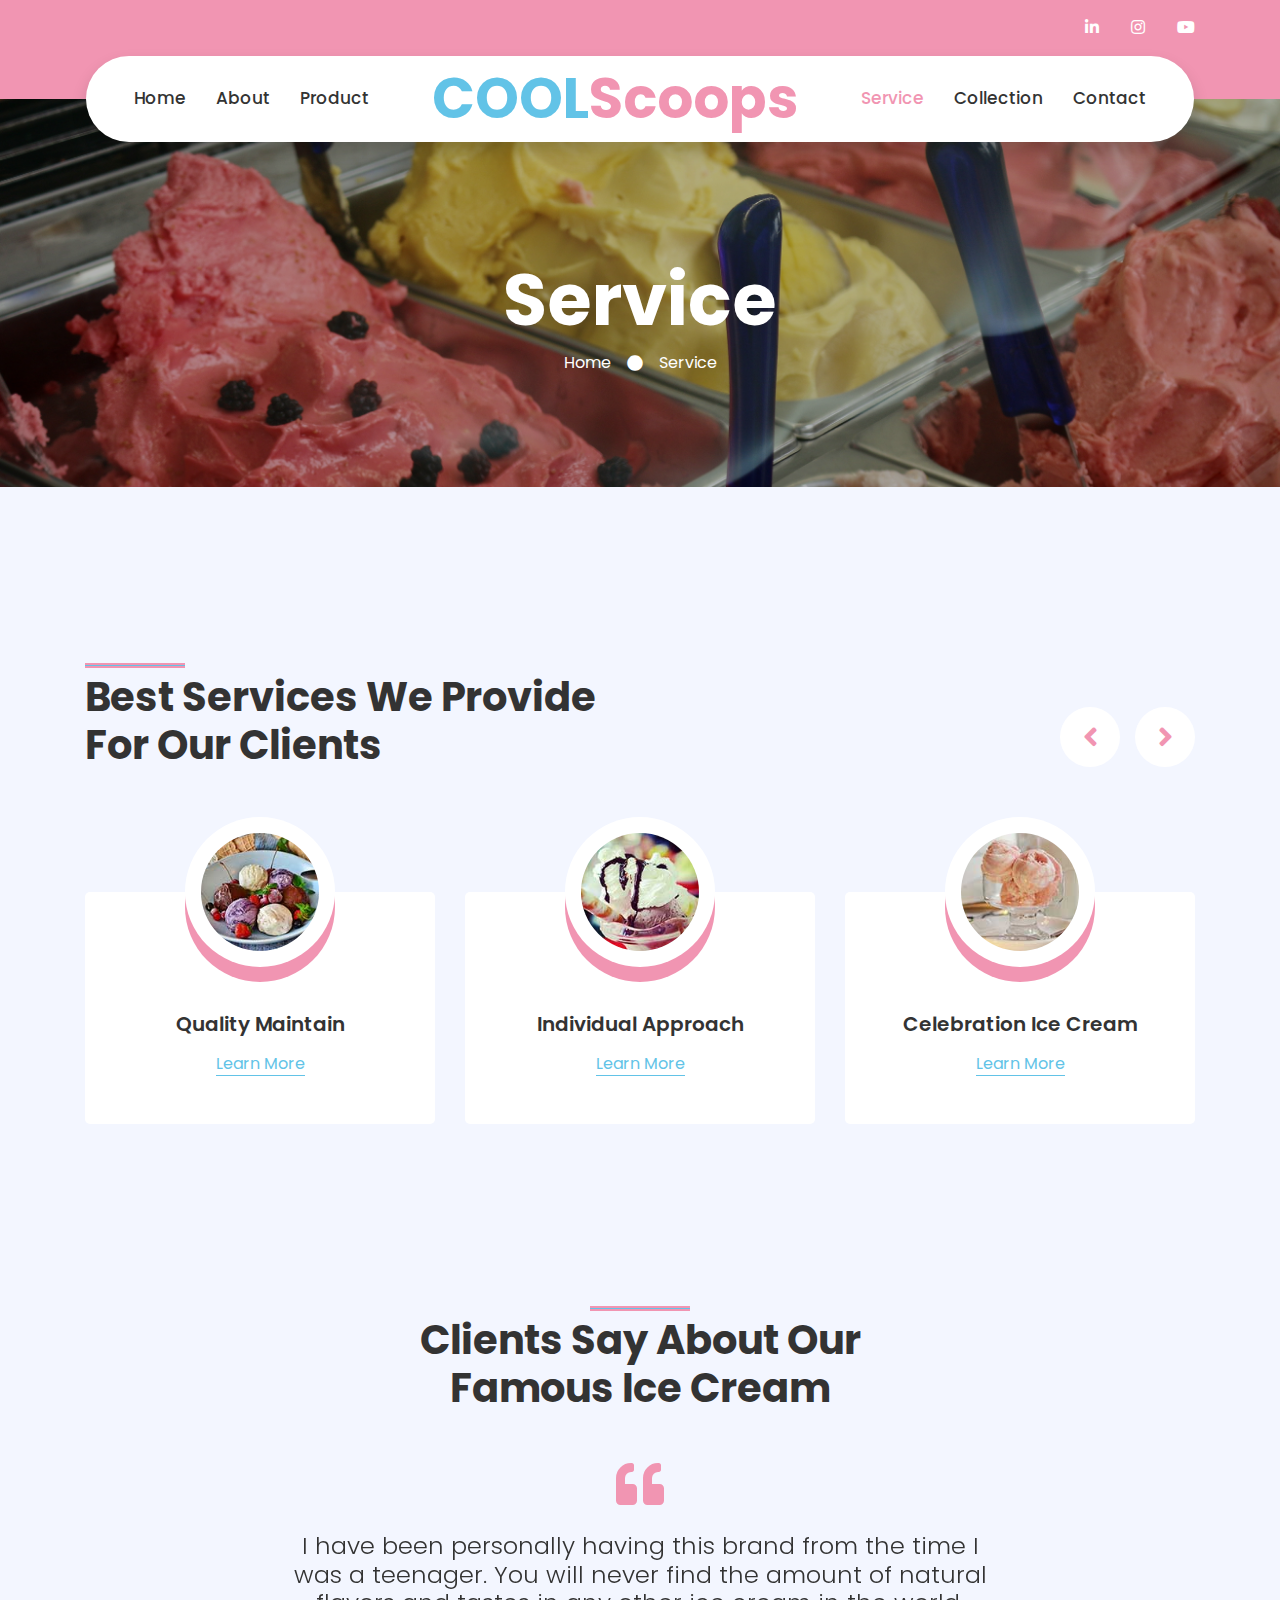
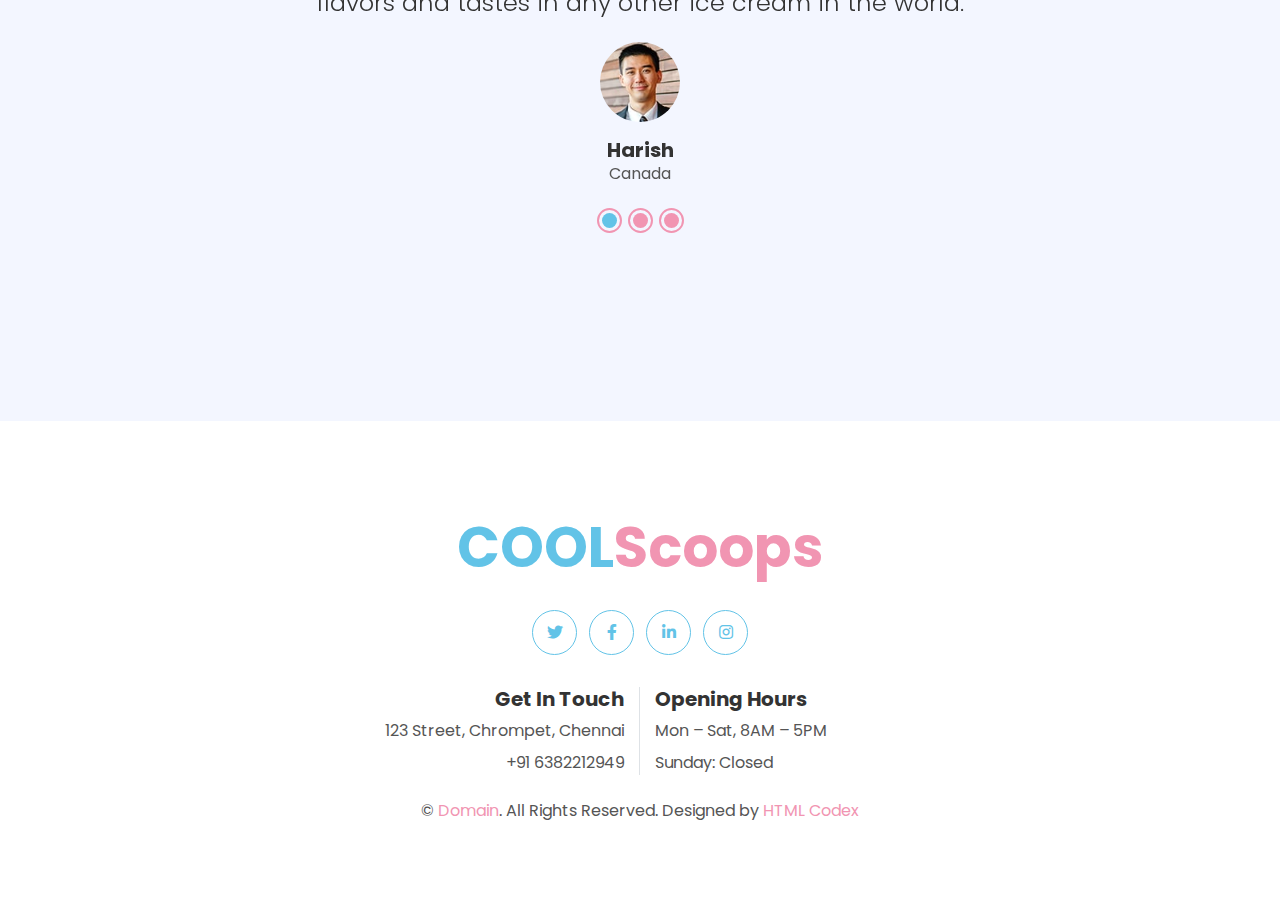
<file: service.html>
<!DOCTYPE html>
<html lang="en">

<head>
    <meta charset="utf-8">
    <title>Cool Scoops- Ice Cream Shop</title>
    <meta content="width=device-width, initial-scale=1.0" name="viewport">
    <meta content="Free HTML Templates" name="keywords">
    <meta content="Free HTML Templates" name="description">

   
    <link href="img/favicon.ico" rel="icon">


    <link rel="preconnect" href="https://fonts.gstatic.com">
    <link href="https://fonts.googleapis.com/css2?family=Poppins:wght@400;500;600;700&display=swap" rel="stylesheet">

   
    <link href="https://cdnjs.cloudflare.com/ajax/libs/font-awesome/5.10.0/css/all.min.css" rel="stylesheet">

    <link href="lib/owlcarousel/assets/owl.carousel.min.css" rel="stylesheet">
    <link href="lib/lightbox/css/lightbox.min.css" rel="stylesheet">

    
    <link href="css/style.css" rel="stylesheet">
</head>

<body>
    
    <div class="container-fluid bg-primary py-3 d-none d-md-block">
        <div class="container">
            <div class="row">
                <div class="col-md-6 text-center text-lg-left mb-2 mb-lg-0">
                   
                </div>
                <div class="col-md-6 text-center text-lg-right">
                    <div class="d-inline-flex align-items-center">
                       
                        </a>
                        <a class="text-white px-3" href="">
                            <i class="fab fa-linkedin-in"></i>
                        </a>
                        <a class="text-white px-3" href="">
                            <i class="fab fa-instagram"></i>
                        </a>
                        <a class="text-white pl-3" href="">
                            <i class="fab fa-youtube"></i>
                        </a>
                    </div>
                </div>
            </div>
        </div>
    </div>



    
    <div class="container-fluid position-relative nav-bar p-0">
        <div class="container-lg position-relative p-0 px-lg-3" style="z-index: 9;">
            <nav class="navbar navbar-expand-lg bg-white navbar-light shadow p-lg-0">
                <a href="index.html" class="navbar-brand d-block d-lg-none">
                    <h1 class="m-0 display-4 text-primary"><span class="text-secondary">COOL</span>Scoops</h1>
                </a>
                <button type="button" class="navbar-toggler" data-toggle="collapse" data-target="#navbarCollapse">
                    <span class="navbar-toggler-icon"></span>
                </button>
                <div class="collapse navbar-collapse justify-content-between" id="navbarCollapse">
                    <div class="navbar-nav ml-auto py-0">
                        <a href="index.html" class="nav-item nav-link">Home</a>
                        <a href="about.html" class="nav-item nav-link">About</a>
                        <a href="product.html" class="nav-item nav-link">Product</a>
                    </div>
                    <a href="index.html" class="navbar-brand mx-5 d-none d-lg-block">
                        <h1 class="m-0 display-4 text-primary"><span class="text-secondary">COOL</span>Scoops</h1>
                    </a>
                    <div class="navbar-nav mr-auto py-0">
                        <a href="service.html" class="nav-item nav-link active">Service</a>
                        <a href="gallery.html" class="nav-item nav-link">Collection</a>
                        <a href="contact.html" class="nav-item nav-link">Contact</a>
                    </div>
                </div>
            </nav>
        </div>
    </div>



 
    <div class="jumbotron jumbotron-fluid page-header" style="margin-bottom: 90px;">
        <div class="container text-center py-5">
            <h1 class="text-white display-3 mt-lg-5">Service</h1>
            <div class="d-inline-flex align-items-center text-white">
                <p class="m-0"><a class="text-white" href="">Home</a></p>
                <i class="fa fa-circle px-3"></i>
                <p class="m-0">Service</p>
            </div>
        </div>
    </div>
    


   
    <div class="container-fluid py-5">
        <div class="container py-5">
            <div class="row">
                <div class="col-lg-6">
                    <h1 class="section-title position-relative mb-5">Best Services We Provide For Our Clients</h1>
                </div>
                <div class="col-lg-6 mb-5 mb-lg-0 pb-5 pb-lg-0"></div>
            </div>
            <div class="row">
                <div class="col-12">
                    <div class="owl-carousel service-carousel">
                        <div class="service-item">
                            <div class="service-img mx-auto">
                                <img class="rounded-circle w-100 h-100 bg-light p-3" src="img/service-1.jpg" style="object-fit: cover;">
                            </div>
                            <div class="position-relative text-center bg-light rounded p-4 pb-5" style="margin-top: -75px;">
                                <h5 class="font-weight-semi-bold mt-5 mb-3 pt-5">Quality Maintain</h5>
                                <!-- <p>Dolor nonumy sed eos sed lorem diam amet eos magna. Dolor kasd lorem duo stet kasd justo</p> -->
                                <a href="" class="border-bottom border-secondary text-decoration-none text-secondary">Learn More</a>
                            </div>
                        </div>
                        <div class="service-item">
                            <div class="service-img mx-auto">
                                <img class="rounded-circle w-100 h-100 bg-light p-3" src="img/service-2.jpg" style="object-fit: cover;">
                            </div>
                            <div class="position-relative text-center bg-light rounded p-4 pb-5" style="margin-top: -75px;">
                                <h5 class="font-weight-semi-bold mt-5 mb-3 pt-5">Individual Approach</h5>
                                <!-- <p>Dolor nonumy sed eos sed lorem diam amet eos magna. Dolor kasd lorem duo stet kasd justo</p> -->
                                <a href="" class="border-bottom border-secondary text-decoration-none text-secondary">Learn More</a>
                            </div>
                        </div>
                        <div class="service-item">
                            <div class="service-img mx-auto">
                                <img class="rounded-circle w-100 h-100 bg-light p-3" src="img/service-3.jpg" style="object-fit: cover;">
                            </div>
                            <div class="position-relative text-center bg-light rounded p-4 pb-5" style="margin-top: -75px;">
                                <h5 class="font-weight-semi-bold mt-5 mb-3 pt-5">Celebration Ice Cream</h5>
                                <!-- <p>Dolor nonumy sed eos sed lorem diam amet eos magna. Dolor kasd lorem duo stet kasd justo</p> -->
                                <a href="" class="border-bottom border-secondary text-decoration-none text-secondary">Learn More</a>
                            </div>
                        </div>
                        <div class="service-item">
                            <div class="service-img mx-auto">
                                <img class="rounded-circle w-100 h-100 bg-light p-3" src="img/service-4.jpg" style="object-fit: cover;">
                            </div>
                            <div class="position-relative text-center bg-light rounded p-4 pb-5" style="margin-top: -75px;">
                                <h5 class="font-weight-semi-bold mt-5 mb-3 pt-5">Delivery To Any Point</h5>
                                <!-- <p>Dolor nonumy sed eos sed lorem diam amet eos magna. Dolor kasd lorem duo stet kasd justo</p> -->
                                <a href="" class="border-bottom border-secondary text-decoration-none text-secondary">Learn More</a>
                            </div>
                        </div>
                    </div>
                </div>
            </div>
        </div>
    </div>
    


  
    <div class="container-fluid py-5">
        <div class="container py-5">
            <div class="row justify-content-center">
                <div class="col-lg-6">
                    <h1 class="section-title position-relative text-center mb-5">Clients Say About Our Famous Ice Cream</h1>
                </div>
            </div>
            <div class="row justify-content-center">
                <div class="col-lg-8">
                    <div class="owl-carousel testimonial-carousel">
                        <div class="text-center">
                            <i class="fa fa-3x fa-quote-left text-primary mb-4"></i>
                            <h4 class="font-weight-light mb-4">I have been personally having this brand from the time I was a teenager. You will never find the amount of natural flavors and tastes in any other ice cream in the world.</h4>
                            <img class="img-fluid mx-auto mb-3" src="img/testimonial-1.jpg" alt="">
                            <h5 class="font-weight-bold m-0">Harish</h5>
                            <span>Canada</span>
                        </div>
                        <div class="text-center">
                            <i class="fa fa-3x fa-quote-left text-primary mb-4"></i>
                            <h4 class="font-weight-light mb-4">The taste of the fresh fruit ice creams is amazing and as the outlet name is very natural too . They keep on introducing new flavours which are exciting and wonderful.</h4>
                            <img class="img-fluid mx-auto mb-3" src="img/testimonial-2.jpg" alt="">
                            <h5 class="font-weight-bold m-0">Rohit</h5>
                            <span>Mumbai</span>
                        </div>
                        <div class="text-center">
                            <i class="fa fa-3x fa-quote-left text-primary mb-4"></i>
                            <h4 class="font-weight-light mb-4">This is some of the best ice cream found in India. Everyone in our group loved it. Service was fast and clean. Staff were very friendly. Highly recommend!</h4>
                            <img class="img-fluid mx-auto mb-3" src="img/testimonial-3.jpg" alt="">
                            <h5 class="font-weight-bold m-0">Daniel</h5>
                            <span>North Carolina</span>
                        </div>
                    </div>
                </div>
            </div>
        </div>
    </div>
   


    <div class="container-fluid footer bg-light py-5" style="margin-top: 90px;">
        <div class="container text-center py-5">
            <div class="row">
                <div class="col-12 mb-4">
                    <a href="index.html" class="navbar-brand m-0">
                        <h1 class="m-0 mt-n2 display-4 text-primary"><span class="text-secondary">COOL</span>Scoops</h1>
                    </a>
                </div>
                <div class="col-12 mb-4">
                    <a class="btn btn-outline-secondary btn-social mr-2" href="#"><i class="fab fa-twitter"></i></a>
                    <a class="btn btn-outline-secondary btn-social mr-2" href="#"><i class="fab fa-facebook-f"></i></a>
                    <a class="btn btn-outline-secondary btn-social mr-2" href="#"><i class="fab fa-linkedin-in"></i></a>
                    <a class="btn btn-outline-secondary btn-social" href="#"><i class="fab fa-instagram"></i></a>
                </div>
                <div class="col-12 mt-2 mb-4">
                    <div class="row">
                        <div class="col-sm-6 text-center text-sm-right border-right mb-3 mb-sm-0">
                            <h5 class="font-weight-bold mb-2">Get In Touch</h5>
                            <p class="mb-2">123 Street, Chrompet, Chennai</p>
                            <p class="mb-0">+91 6382212949</p>
                        </div>
                        <div class="col-sm-6 text-center text-sm-left">
                            <h5 class="font-weight-bold mb-2">Opening Hours</h5>
                            <p class="mb-2">Mon – Sat, 8AM – 5PM</p>
                            <p class="mb-0">Sunday: Closed</p>
                        </div>
                    </div>
                </div>
                <div class="col-12">
                    <p class="m-0">&copy; <a href="#">Domain</a>. All Rights Reserved. Designed by <a href="https://htmlcodex.com">HTML Codex</a>
                    </p>
                </div>
            </div>
        </div>
    </div>
    <!-- Footer End -->


    <!-- Back to Top -->
    <a href="#" class="btn btn-secondary px-2 back-to-top"><i class="fa fa-angle-double-up"></i></a>


    <!-- JavaScript Libraries -->
    <script src="https://code.jquery.com/jquery-3.4.1.min.js"></script>
    <script src="https://stackpath.bootstrapcdn.com/bootstrap/4.4.1/js/bootstrap.bundle.min.js"></script>
    <script src="lib/easing/easing.min.js"></script>
    <script src="lib/waypoints/waypoints.min.js"></script>
    <script src="lib/owlcarousel/owl.carousel.min.js"></script>
    <script src="lib/isotope/isotope.pkgd.min.js"></script>
    <script src="lib/lightbox/js/lightbox.min.js"></script>

    <!-- Contact Javascript File -->
    <script src="mail/jqBootstrapValidation.min.js"></script>
    <script src="mail/contact.js"></script>

    <!-- Template Javascript -->
    <script src="js/main.js"></script>
</body>

</html>
</file>
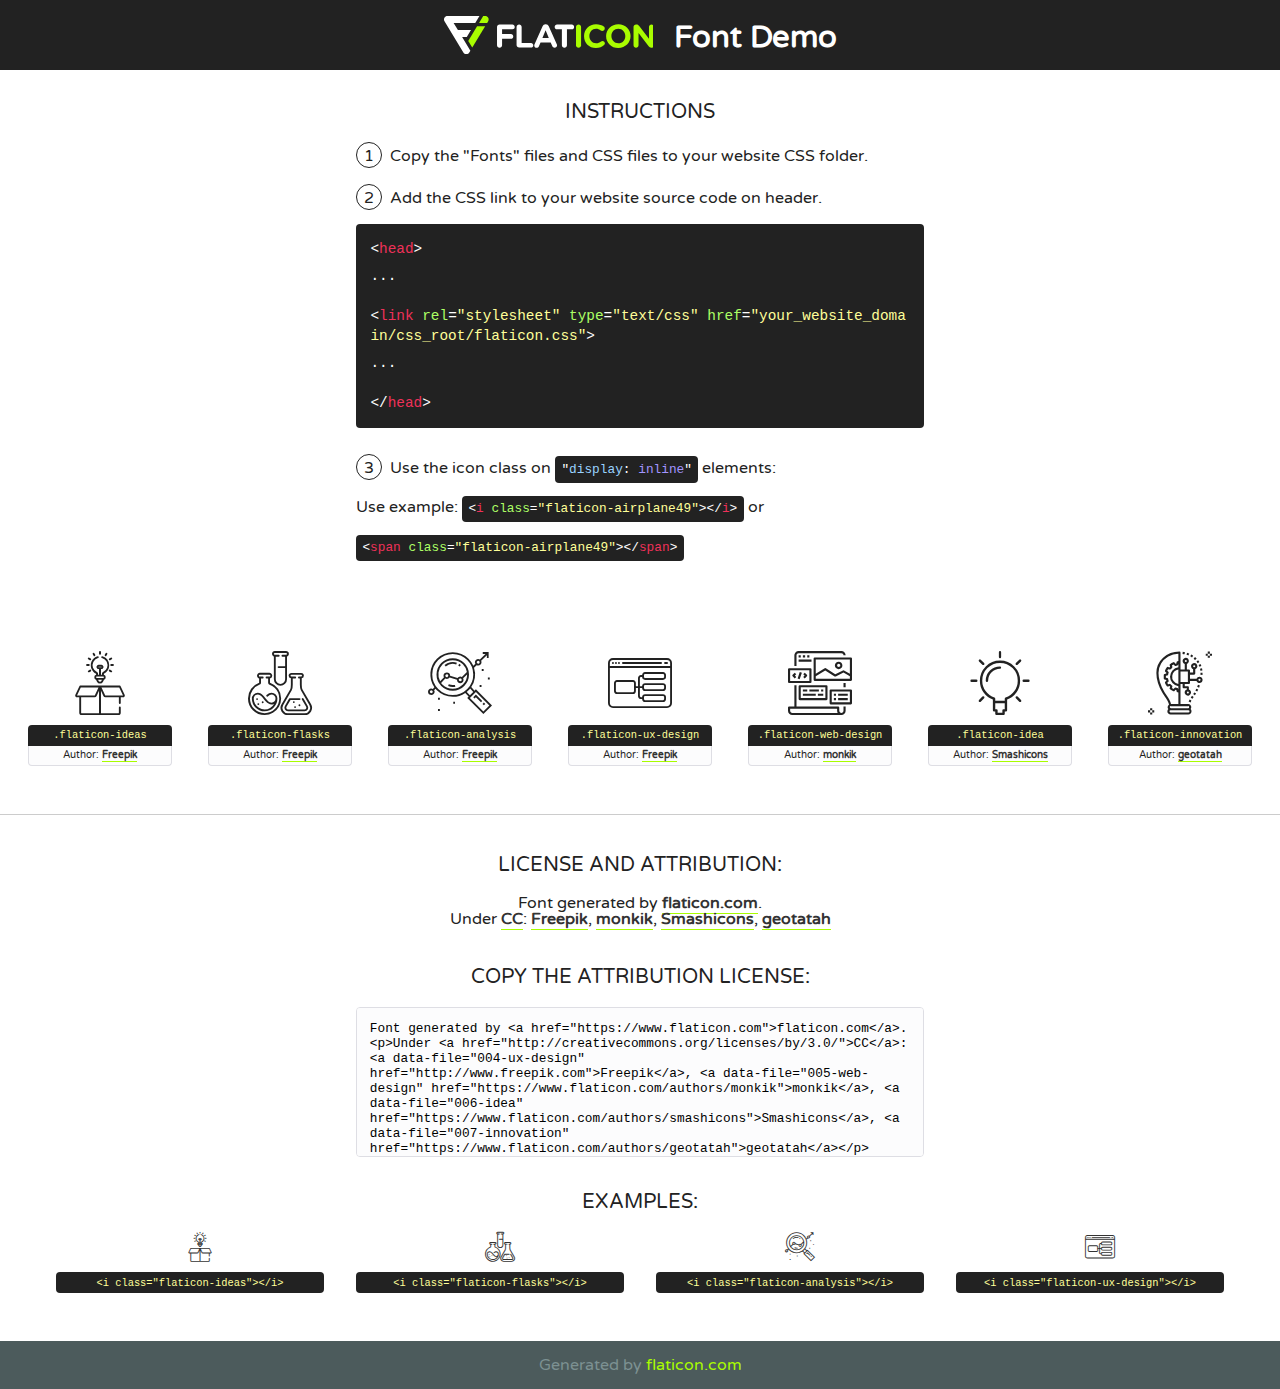
<file: LVL-1 TASK-2 PERSONAL PORTFOLIO/fonts/flaticon/font/flaticon.html>
<!DOCTYPE html>
<!--
  Flaticon icon font: Flaticon
  Creation date: 20/03/2019 02:18
-->
<html>
<!DOCTYPE html>
<html>

<head>
    <title>Flaticon WebFont</title>
    <link href="http://fonts.googleapis.com/css?family=Varela+Round" rel="stylesheet" type="text/css" />
    <link rel="stylesheet" type="text/css" href="flaticon.css">
    <meta charset="UTF-8">
    <style>
    html, body, div, span, applet, object, iframe,
    h1, h2, h3, h4, h5, h6, p, blockquote, pre,
    a, abbr, acronym, address, big, cite, code,
    del, dfn, em, img, ins, kbd, q, s, samp,
    small, strike, strong, sub, sup, tt, var,
    b, u, i, center,
    dl, dt, dd, ol, ul, li,
    fieldset, form, label, legend,
    table, caption, tbody, tfoot, thead, tr, th, td,
    article, aside, canvas, details, embed, 
    figure, figcaption, footer, header, hgroup, 
    menu, nav, output, ruby, section, summary,
    time, mark, audio, video {
        margin: 0;
        padding: 0;
        border: 0;
        font-size: 100%;
        font: inherit;
        vertical-align: baseline;
    }
    /* HTML5 display-role reset for older browsers */
    article, aside, details, figcaption, figure, 
    footer, header, hgroup, menu, nav, section {
        display: block;
    }
    body {
        line-height: 1;
    }
    ol, ul {
        list-style: none;
    }
    blockquote, q {
        quotes: none;
    }
    blockquote:before, blockquote:after,
    q:before, q:after {
        content: '';
        content: none;
    }
    table {
        border-collapse: collapse;
        border-spacing: 0;
    }
    body {
        font-family: 'Varela Round', Helvetica, Arial, sans-serif;
        font-size: 16px;
        color: #222;
    }
    a {
        color: #333;
        border-bottom: 1px solid #a9fd00;
        font-weight: bold;
        text-decoration: none;
    }
    * {
        -moz-box-sizing: border-box;
        -webkit-box-sizing: border-box;
        box-sizing: border-box;
        margin: 0;
        padding: 0;
    }
    [class^="flaticon-"]:before, [class*=" flaticon-"]:before, [class^="flaticon-"]:after, [class*=" flaticon-"]:after {
        font-family: Flaticon;
        font-size: 30px;
        font-style: normal;
        margin-left: 20px;
        color: #333;
    }
    .wrapper {
        max-width: 600px;
        margin: auto;
        padding: 0 1em;
    }
    .title {
        font-size: 1.25em;
        text-align: center;
        margin-bottom: 1em;
        text-transform: uppercase;
    }
    header {
        text-align: center;
        background-color: #222;
        color: #fff;
        padding: 1em;
    }
    header .logo {
        width: 210px;
        height: 38px;
        display: inline-block;
        vertical-align: middle;
        margin-right: 1em;
        border: none;
    }
    header strong {
        font-size: 1.95em;
        font-weight: bold;
        vertical-align: middle;
        margin-top: 5px;
        display: inline-block;
    }
    .demo {
        margin: 2em auto;
        line-height: 1.25em;
    }
    .demo ul li {
        margin-bottom: 1em;
    }
    .demo ul li .num {
        color: #222;
        border-radius: 20px;
        display: inline-block;
        width: 26px;
        padding: 3px;
        height: 26px;
        text-align: center;
        margin-right: 0.5em;
        border: 1px solid #222;
    }
    .demo ul li code {
        background-color: #222;
        border-radius: 4px;
        padding: 0.25em 0.5em;
        display: inline-block;
        color: #fff;
        font-family: Consolas,Monaco,Lucida Console,Liberation Mono,DejaVu Sans Mono,Bitstream Vera Sans Mono,Courier New, monospace;
        font-weight: lighter;
        margin-top: 1em;
        font-size: 0.8em;
        word-break: break-all;
    }
    .demo ul li code.big {
        padding: 1em;
        font-size: 0.9em;
    }
    .demo ul li code .red {
        color: #EF3159;
    }
    .demo ul li code .green {
        color: #ACFF65;
    }
    .demo ul li code .yellow {
        color: #FFFF99;
    }
    .demo ul li code .blue {
        color: #99D3FF;
    }
    .demo ul li code .purple {
        color: #A295FF;
    }
    .demo ul li code .dots {
        margin-top: 0.5em;
        display: block;
    }
    #glyphs {
        border-bottom: 1px solid #ccc;
        padding: 2em 0;
        text-align: center;
    }
    .glyph {
        display: inline-block;
        width: 9em;
        margin: 1em;
        text-align: center;
        vertical-align: top;
        background: #FFF;
    }
    .glyph .glyph-icon {
        padding: 10px;
        display: block;
        font-family:"Flaticon";
        font-size: 64px;
        line-height: 1;
    }
    .glyph .glyph-icon:before {
        font-size: 64px;
        color: #222;
        margin-left: 0;
    }
    .class-name {
        font-size: 0.65em;
        background-color: #222;
        color: #fff;
        border-radius: 4px 4px 0 0;
        padding: 0.5em;
        color: #FFFF99;
        font-family: Consolas,Monaco,Lucida Console,Liberation Mono,DejaVu Sans Mono,Bitstream Vera Sans Mono,Courier New, monospace;
    }
    .author-name {
        font-size: 0.6em;
        background-color: #fcfcfd;
        border: 1px solid #DEDEE4;
        border-top: 0;
        border-radius: 0 0 4px 4px;
        padding: 0.5em;
    }
    .class-name:last-child {
        font-size: 10px;
        color:#888;
    }
    .class-name:last-child a {
        font-size: 10px;
        color:#555;
    }
    .class-name:last-child a:hover {
        color:#a9fd00;
    }
    .glyph > input {
        display: block;
        width: 100px;
        margin: 5px auto;
        text-align: center;
        font-size: 12px;
        cursor: text;
    }
    .glyph > input.icon-input {
        font-family:"Flaticon";
        font-size: 16px;
        margin-bottom: 10px;
    }
    .attribution .title {
        margin-top: 2em;
    }
    .attribution textarea {
        background-color: #fcfcfd;
        padding: 1em;
        border: none;
        box-shadow: none;
        border: 1px solid #DEDEE4;
        border-radius: 4px;
        resize: none;
        width: 100%;
        height: 150px;
        font-size: 0.8em;
        font-family: Consolas,Monaco,Lucida Console,Liberation Mono,DejaVu Sans Mono,Bitstream Vera Sans Mono,Courier New, monospace;
        -webkit-appearance: none;
    }
    .iconsuse {
        margin: 2em auto;
        text-align: center;
        max-width: 1200px;
    }
    .iconsuse:after {
        content: '';
        display: table;
        clear: both;
    }
    .iconsuse .image {
        float: left;
        width: 25%;
        padding: 0 1em;
    }
    .iconsuse .image p {
        margin-bottom: 1em;
    }
    .iconsuse .image span {
        display: block;
        font-size: 0.65em;
        background-color: #222;
        color: #fff;
        border-radius: 4px;
        padding: 0.5em;
        color: #FFFF99;
        margin-top: 1em;
        font-family: Consolas,Monaco,Lucida Console,Liberation Mono,DejaVu Sans Mono,Bitstream Vera Sans Mono,Courier New, monospace;
    }
    #footer {
        text-align: center;
        background-color: #4C5B5C;
        color: #7c9192;
        padding: 1em;
    }
    #footer a {
        border: none;
        color: #a9fd00;
        font-weight: normal;
    }
    @media (max-width: 960px) {
        .iconsuse .image {
            width: 50%;
        }
    }
    @media (max-width: 560px) {
        .iconsuse .image {
            width: 100%;
        }
    }
    </style>
</head>

<body class="characters-off">

    <header>
        <a href="https://www.flaticon.com" target="_blank" class="logo">
            <svg version="1.1" xmlns="http://www.w3.org/2000/svg" xmlns:xlink="http://www.w3.org/1999/xlink" xmlns:a="http://ns.adobe.com/AdobeSVGViewerExtensions/3.0/" viewBox="0 0 560.875 102.036" enable-background="new 0 0 560.875 102.036" xml:space="preserve">
                <defs>
                </defs>
                <g>
                    <g class="letters">
                        <path fill="#ffffff" d="M141.596,29.675c0-3.777,2.985-6.767,6.764-6.767h34.438c3.426,0,6.15,2.728,6.15,6.15
                        c0,3.43-2.724,6.149-6.15,6.149h-27.674v13.091h23.719c3.429,0,6.151,2.724,6.151,6.15c0,3.43-2.723,6.149-6.151,6.149h-23.719
                        v17.574c0,3.773-2.986,6.761-6.764,6.761c-3.779,0-6.764-2.989-6.764-6.761V29.675z"></path>
                        <path fill="#ffffff" d="M193.844,29.149c0-3.781,2.985-6.767,6.764-6.767c3.776,0,6.763,2.985,6.763,6.767v42.957h25.039
                        c3.426,0,6.149,2.726,6.149,6.153c0,3.425-2.723,6.15-6.149,6.15h-31.802c-3.779,0-6.764-2.986-6.764-6.768V29.149z"></path>
                        <path fill="#ffffff" d="M241.891,75.71l21.438-48.407c1.492-3.341,4.215-5.357,7.906-5.357h0.792
                        c3.686,0,6.323,2.017,7.815,5.357l21.439,48.407c0.436,0.967,0.701,1.845,0.701,2.723c0,3.602-2.809,6.501-6.414,6.501
                        c-3.161,0-5.269-1.845-6.499-4.655l-4.132-9.661h-27.059l-4.301,10.102c-1.144,2.631-3.426,4.214-6.237,4.214
                        c-3.517,0-6.24-2.81-6.24-6.325C241.1,77.64,241.451,76.677,241.891,75.71z M279.932,58.666l-8.521-20.297l-8.526,20.297H279.932
                        z"></path>
                        <path fill="#ffffff" d="M314.864,35.387H301.86c-3.429,0-6.239-2.813-6.239-6.238c0-3.429,2.811-6.24,6.239-6.24h39.533
                        c3.426,0,6.237,2.811,6.237,6.24c0,3.425-2.811,6.238-6.237,6.238h-13.001v42.785c0,3.773-2.99,6.761-6.764,6.761
                        c-3.779,0-6.764-2.989-6.764-6.761V35.387z"></path>
                        <path fill="#A9FD00" d="M352.615,29.149c0-3.781,2.985-6.767,6.767-6.767c3.774,0,6.761,2.985,6.761,6.767v49.024
                        c0,3.773-2.987,6.761-6.761,6.761c-3.781,0-6.767-2.989-6.767-6.761V29.149z"></path>
                        <path fill="#A9FD00" d="M374.132,53.836v-0.179c0-17.481,13.178-31.801,32.065-31.801c9.22,0,15.459,2.458,20.557,6.238
                        c1.402,1.054,2.637,2.985,2.637,5.357c0,3.692-2.985,6.59-6.681,6.59c-1.845,0-3.071-0.702-4.044-1.319
                        c-3.776-2.813-7.729-4.393-12.562-4.393c-10.364,0-17.831,8.611-17.831,19.154v0.173c0,10.542,7.291,19.329,17.831,19.329
                        c5.715,0,9.492-1.756,13.359-4.834c1.049-0.874,2.458-1.491,4.039-1.491c3.429,0,6.325,2.813,6.325,6.236
                        c0,2.106-1.056,3.78-2.282,4.834c-5.539,4.834-12.036,7.733-21.878,7.733C387.572,85.464,374.132,71.493,374.132,53.836z"></path>
                        <path fill="#A9FD00" d="M433.009,53.836v-0.179c0-17.481,13.79-31.801,32.766-31.801c18.981,0,32.592,14.143,32.592,31.628v0.173
                        c0,17.483-13.785,31.807-32.769,31.807C446.625,85.464,433.009,71.32,433.009,53.836z M484.224,53.836v-0.179
                        c0-10.539-7.725-19.326-18.626-19.326c-10.893,0-18.449,8.611-18.449,19.154v0.173c0,10.542,7.73,19.329,18.626,19.329
                        C476.676,72.986,484.224,64.378,484.224,53.836z"></path>
                        <path fill="#A9FD00" d="M506.233,29.321c0-3.774,2.99-6.763,6.767-6.763h1.401c3.252,0,5.183,1.583,7.029,3.953l26.093,34.265
                        V29.059c0-3.692,2.99-6.677,6.681-6.677c3.683,0,6.671,2.985,6.671,6.677v48.934c0,3.78-2.987,6.765-6.764,6.765h-0.436
                        c-3.257,0-5.188-1.581-7.034-3.953l-27.056-35.492v32.944c0,3.687-2.985,6.676-6.678,6.676c-3.683,0-6.673-2.989-6.673-6.676
                        V29.321z"></path>
                    </g>
                    <g class="insignia">
                        <path fill="#ffffff" d="M48.372,56.137h12.517l11.156-18.537H37.186L25.688,18.539h57.825L94.668,0H9.271
                        C5.925,0,2.842,1.801,1.198,4.716c-1.644,2.907-1.593,6.482,0.134,9.343l50.38,83.501c1.678,2.781,4.689,4.476,7.938,4.476
                        c3.246,0,6.257-1.695,7.935-4.476l2.898-4.804L48.372,56.137z"></path>
                        <g class="i">
                            <path fill="#A9FD00" d="M93.575,18.539h0.031v0.004l21.652,0.004l2.705-4.488c1.727-2.861,1.778-6.436,0.133-9.343
                            C116.454,1.801,113.371,0,110.026,0h-5.294L93.575,18.539z"></path>
                            <polygon fill="#A9FD00" points="88.291,27.356 64.725,66.486 75.519,84.404 109.942,27.356"></polygon>
                        </g>
                    </g>
                </g>
            </svg>
        </a>
        <strong>Font Demo</strong>
    </header>


    <section class="demo wrapper">

        <p class="title">Instructions</p>

        <ul>
            <li>
                <span class="num">1</span>Copy the "Fonts" files and CSS files to your website CSS folder.
            </li>
            <li>
                <span class="num">2</span>Add the CSS link to your website source code on header.
                <code class="big">
                    &lt;<span class="red">head</span>&gt;
                    <br/><span class="dots">...</span>
                    <br/>&lt;<span class="red">link</span> <span class="green">rel</span>=<span class="yellow">"stylesheet"</span> <span class="green">type</span>=<span class="yellow">"text/css"</span> <span class="green">href</span>=<span class="yellow">"your_website_domain/css_root/flaticon.css"</span>&gt;
                    <br/><span class="dots">...</span>
                    <br/>&lt;/<span class="red">head</span>&gt;
                </code>
            </li>

            <li>
                <p>
                    <span class="num">3</span>Use the icon class on <code>"<span class="blue">display</span>:<span class="purple"> inline</span>"</code> elements:
                    <br />
                    Use example: <code>&lt;<span class="red">i</span> <span class="green">class</span>=<span class="yellow">&quot;flaticon-airplane49&quot;</span>&gt;&lt;/<span class="red">i</span>&gt;</code> or <code>&lt;<span class="red">span</span> <span class="green">class</span>=<span class="yellow">&quot;flaticon-airplane49&quot;</span>&gt;&lt;/<span class="red">span</span>&gt;</code>
            </li>
        </ul>

    </section>




   <section id="glyphs">          
    
      
        <div class="glyph"><div class="glyph-icon flaticon-ideas"></div>
            <div class="class-name">.flaticon-ideas</div>
            <div class="author-name">Author: <a data-file="001-ideas" href="http://www.freepik.com">Freepik</a> </div> 
        </div>        
        
        <div class="glyph"><div class="glyph-icon flaticon-flasks"></div>
            <div class="class-name">.flaticon-flasks</div>
            <div class="author-name">Author: <a data-file="002-flasks" href="http://www.freepik.com">Freepik</a> </div> 
        </div>        
        
        <div class="glyph"><div class="glyph-icon flaticon-analysis"></div>
            <div class="class-name">.flaticon-analysis</div>
            <div class="author-name">Author: <a data-file="003-analysis" href="http://www.freepik.com">Freepik</a> </div> 
        </div>        
        
        <div class="glyph"><div class="glyph-icon flaticon-ux-design"></div>
            <div class="class-name">.flaticon-ux-design</div>
            <div class="author-name">Author: <a data-file="004-ux-design" href="http://www.freepik.com">Freepik</a> </div> 
        </div>        
        
        <div class="glyph"><div class="glyph-icon flaticon-web-design"></div>
            <div class="class-name">.flaticon-web-design</div>
            <div class="author-name">Author: <a data-file="005-web-design" href="https://www.flaticon.com/authors/monkik">monkik</a> </div> 
        </div>        
        
        <div class="glyph"><div class="glyph-icon flaticon-idea"></div>
            <div class="class-name">.flaticon-idea</div>
            <div class="author-name">Author: <a data-file="006-idea" href="https://www.flaticon.com/authors/smashicons">Smashicons</a> </div> 
        </div>        
        
        <div class="glyph"><div class="glyph-icon flaticon-innovation"></div>
            <div class="class-name">.flaticon-innovation</div>
            <div class="author-name">Author: <a data-file="007-innovation" href="https://www.flaticon.com/authors/geotatah">geotatah</a> </div> 
        </div>        
        

    </section>



    <section class="attribution wrapper"   style="text-align:center;">

      <div class="title">License and attribution:</div><div class="attrDiv">Font generated by <a href="https://www.flaticon.com">flaticon.com</a>. <div><p>Under <a href="http://creativecommons.org/licenses/by/3.0/">CC</a>: <a data-file="004-ux-design" href="http://www.freepik.com">Freepik</a>, <a data-file="005-web-design" href="https://www.flaticon.com/authors/monkik">monkik</a>, <a data-file="006-idea" href="https://www.flaticon.com/authors/smashicons">Smashicons</a>, <a data-file="007-innovation" href="https://www.flaticon.com/authors/geotatah">geotatah</a></p>  </div>
      </div>
      <div class="title">Copy the Attribution License:</div>

    <textarea onclick="this.focus();this.select();">Font generated by &lt;a href=&quot;https://www.flaticon.com&quot;&gt;flaticon.com&lt;/a&gt;. <p>Under <a href="http://creativecommons.org/licenses/by/3.0/">CC</a>: <a data-file="004-ux-design" href="http://www.freepik.com">Freepik</a>, <a data-file="005-web-design" href="https://www.flaticon.com/authors/monkik">monkik</a>, <a data-file="006-idea" href="https://www.flaticon.com/authors/smashicons">Smashicons</a>, <a data-file="007-innovation" href="https://www.flaticon.com/authors/geotatah">geotatah</a></p>  
     </textarea>

    </section>

    <section class="iconsuse">

          <div class="title">Examples:</div>            
             
            <div class="image">
                <p>
                    <i class="glyph-icon flaticon-ideas"></i> 
                    <span>&lt;i class=&quot;flaticon-ideas&quot;&gt;&lt;/i&gt;</span>
                </p>
            </div>
            
            <div class="image">
                <p>
                    <i class="glyph-icon flaticon-flasks"></i> 
                    <span>&lt;i class=&quot;flaticon-flasks&quot;&gt;&lt;/i&gt;</span>
                </p>
            </div>
            
            <div class="image">
                <p>
                    <i class="glyph-icon flaticon-analysis"></i> 
                    <span>&lt;i class=&quot;flaticon-analysis&quot;&gt;&lt;/i&gt;</span>
                </p>
            </div>
            
            <div class="image">
                <p>
                    <i class="glyph-icon flaticon-ux-design"></i> 
                    <span>&lt;i class=&quot;flaticon-ux-design&quot;&gt;&lt;/i&gt;</span>
                </p>
            </div>
                       
        </div>
                            
    </section>

<div id="footer">
    <div>Generated by <a href="https://www.flaticon.com">flaticon.com</a>
    </div>
</div>



</body>
</html>
</file>
<file: LVL-1 TASK-2 PERSONAL PORTFOLIO/css/flaticon.css>
/*
  	Flaticon icon font: Flaticon
  	Creation date: 04/01/2019 13:45
  	*/


@font-face {
  font-family: "Flaticon";
  src: url("../fonts/flaticon/font/Flaticon.eot");
  src: url("../fonts/flaticon/font/Flaticon.eot?#iefix") format("embedded-opentype"),
       url("../fonts/flaticon/font/Flaticon.woff") format("woff"),
       url("../fonts/flaticon/font/Flaticon.ttf") format("truetype"),
       url("../fonts/flaticon/font/Flaticon.svg#Flaticon") format("svg");
  font-weight: normal;
  font-style: normal;
}

@media screen and (-webkit-min-device-pixel-ratio:0) {
  @font-face {
    font-family: "Flaticon";
    src: url("../fonts/flaticon/font/Flaticon.svg#Flaticon") format("svg");
  }
}

[class^="flaticon-"]:before, [class*=" flaticon-"]:before,
[class^="flaticon-"]:after, [class*=" flaticon-"]:after {   
  font-family: Flaticon;
  font-style: normal;
  font-weight: normal;
  font-variant: normal;
  text-transform: none;
  line-height: 1;

  /* Better Font Rendering =========== */
  -webkit-font-smoothing: antialiased;
  -moz-osx-font-smoothing: grayscale;
}

.flaticon-ideas:before { content: "\f100"; }
.flaticon-flasks:before { content: "\f101"; }
.flaticon-analysis:before { content: "\f102"; }
.flaticon-ux-design:before { content: "\f103"; }
.flaticon-web-design:before { content: "\f104"; }
.flaticon-idea:before { content: "\f105"; }
.flaticon-innovation:before { content: "\f106"; }
</file>
<file: LVL-1 TASK-2 PERSONAL PORTFOLIO/css/icomoon.css>
@font-face {
  font-family: 'icomoon';
  src:  url('../fonts/icomoon/icomoon.eot?6tt51o');
  src:  url('../fonts/icomoon/icomoon.eot?6tt51o#iefix') format('embedded-opentype'),
    url('../fonts/icomoon/icomoon.ttf?6tt51o') format('truetype'),
    url('../fonts/icomoon/icomoon.woff?6tt51o') format('woff'),
    url('../fonts/icomoon/icomoon.svg?6tt51o#icomoon') format('svg');
  font-weight: normal;
  font-style: normal;
}

[class^="icon-"], [class*=" icon-"] {
  /* use !important to prevent issues with browser extensions that change fonts */
  font-family: 'icomoon' !important;
  speak: none;
  font-style: normal;
  font-weight: normal;
  font-variant: normal;
  text-transform: none;
  line-height: 1;

  /* Better Font Rendering =========== */
  -webkit-font-smoothing: antialiased;
  -moz-osx-font-smoothing: grayscale;
}

.icon-asterisk:before {
  content: "\f069";
}
.icon-plus:before {
  content: "\f067";
}
.icon-question:before {
  content: "\f128";
}
.icon-minus:before {
  content: "\f068";
}
.icon-glass:before {
  content: "\f000";
}
.icon-music:before {
  content: "\f001";
}
.icon-search:before {
  content: "\f002";
}
.icon-envelope-o:before {
  content: "\f003";
}
.icon-heart:before {
  content: "\f004";
}
.icon-star:before {
  content: "\f005";
}
.icon-star-o:before {
  content: "\f006";
}
.icon-user:before {
  content: "\f007";
}
.icon-film:before {
  content: "\f008";
}
.icon-th-large:before {
  content: "\f009";
}
.icon-th:before {
  content: "\f00a";
}
.icon-th-list:before {
  content: "\f00b";
}
.icon-check:before {
  content: "\f00c";
}
.icon-close:before {
  content: "\f00d";
}
.icon-remove:before {
  content: "\f00d";
}
.icon-times:before {
  content: "\f00d";
}
.icon-search-plus:before {
  content: "\f00e";
}
.icon-search-minus:before {
  content: "\f010";
}
.icon-power-off:before {
  content: "\f011";
}
.icon-signal:before {
  content: "\f012";
}
.icon-cog:before {
  content: "\f013";
}
.icon-gear:before {
  content: "\f013";
}
.icon-trash-o:before {
  content: "\f014";
}
.icon-home:before {
  content: "\f015";
}
.icon-file-o:before {
  content: "\f016";
}
.icon-clock-o:before {
  content: "\f017";
}
.icon-road:before {
  content: "\f018";
}
.icon-download:before {
  content: "\f019";
}
.icon-arrow-circle-o-down:before {
  content: "\f01a";
}
.icon-arrow-circle-o-up:before {
  content: "\f01b";
}
.icon-inbox:before {
  content: "\f01c";
}
.icon-play-circle-o:before {
  content: "\f01d";
}
.icon-repeat:before {
  content: "\f01e";
}
.icon-rotate-right:before {
  content: "\f01e";
}
.icon-refresh:before {
  content: "\f021";
}
.icon-list-alt:before {
  content: "\f022";
}
.icon-lock:before {
  content: "\f023";
}
.icon-flag:before {
  content: "\f024";
}
.icon-headphones:before {
  content: "\f025";
}
.icon-volume-off:before {
  content: "\f026";
}
.icon-volume-down:before {
  content: "\f027";
}
.icon-volume-up:before {
  content: "\f028";
}
.icon-qrcode:before {
  content: "\f029";
}
.icon-barcode:before {
  content: "\f02a";
}
.icon-tag:before {
  content: "\f02b";
}
.icon-tags:before {
  content: "\f02c";
}
.icon-book:before {
  content: "\f02d";
}
.icon-bookmark:before {
  content: "\f02e";
}
.icon-print:before {
  content: "\f02f";
}
.icon-camera:before {
  content: "\f030";
}
.icon-font:before {
  content: "\f031";
}
.icon-bold:before {
  content: "\f032";
}
.icon-italic:before {
  content: "\f033";
}
.icon-text-height:before {
  content: "\f034";
}
.icon-text-width:before {
  content: "\f035";
}
.icon-align-left:before {
  content: "\f036";
}
.icon-align-center:before {
  content: "\f037";
}
.icon-align-right:before {
  content: "\f038";
}
.icon-align-justify:before {
  content: "\f039";
}
.icon-list:before {
  content: "\f03a";
}
.icon-dedent:before {
  content: "\f03b";
}
.icon-outdent:before {
  content: "\f03b";
}
.icon-indent:before {
  content: "\f03c";
}
.icon-video-camera:before {
  content: "\f03d";
}
.icon-image:before {
  content: "\f03e";
}
.icon-photo:before {
  content: "\f03e";
}
.icon-picture-o:before {
  content: "\f03e";
}
.icon-pencil:before {
  content: "\f040";
}
.icon-map-marker:before {
  content: "\f041";
}
.icon-adjust:before {
  content: "\f042";
}
.icon-tint:before {
  content: "\f043";
}
.icon-edit:before {
  content: "\f044";
}
.icon-pencil-square-o:before {
  content: "\f044";
}
.icon-share-square-o:before {
  content: "\f045";
}
.icon-check-square-o:before {
  content: "\f046";
}
.icon-arrows:before {
  content: "\f047";
}
.icon-step-backward:before {
  content: "\f048";
}
.icon-fast-backward:before {
  content: "\f049";
}
.icon-backward:before {
  content: "\f04a";
}
.icon-play:before {
  content: "\f04b";
}
.icon-pause:before {
  content: "\f04c";
}
.icon-stop:before {
  content: "\f04d";
}
.icon-forward:before {
  content: "\f04e";
}
.icon-fast-forward:before {
  content: "\f050";
}
.icon-step-forward:before {
  content: "\f051";
}
.icon-eject:before {
  content: "\f052";
}
.icon-chevron-left:before {
  content: "\f053";
}
.icon-chevron-right:before {
  content: "\f054";
}
.icon-plus-circle:before {
  content: "\f055";
}
.icon-minus-circle:before {
  content: "\f056";
}
.icon-times-circle:before {
  content: "\f057";
}
.icon-check-circle:before {
  content: "\f058";
}
.icon-question-circle:before {
  content: "\f059";
}
.icon-info-circle:before {
  content: "\f05a";
}
.icon-crosshairs:before {
  content: "\f05b";
}
.icon-times-circle-o:before {
  content: "\f05c";
}
.icon-check-circle-o:before {
  content: "\f05d";
}
.icon-ban:before {
  content: "\f05e";
}
.icon-arrow-left:before {
  content: "\f060";
}
.icon-arrow-right:before {
  content: "\f061";
}
.icon-arrow-up:before {
  content: "\f062";
}
.icon-arrow-down:before {
  content: "\f063";
}
.icon-mail-forward:before {
  content: "\f064";
}
.icon-share:before {
  content: "\f064";
}
.icon-expand:before {
  content: "\f065";
}
.icon-compress:before {
  content: "\f066";
}
.icon-exclamation-circle:before {
  content: "\f06a";
}
.icon-gift:before {
  content: "\f06b";
}
.icon-leaf:before {
  content: "\f06c";
}
.icon-fire:before {
  content: "\f06d";
}
.icon-eye:before {
  content: "\f06e";
}
.icon-eye-slash:before {
  content: "\f070";
}
.icon-exclamation-triangle:before {
  content: "\f071";
}
.icon-warning:before {
  content: "\f071";
}
.icon-plane:before {
  content: "\f072";
}
.icon-calendar:before {
  content: "\f073";
}
.icon-random:before {
  content: "\f074";
}
.icon-comment:before {
  content: "\f075";
}
.icon-magnet:before {
  content: "\f076";
}
.icon-chevron-up:before {
  content: "\f077";
}
.icon-chevron-down:before {
  content: "\f078";
}
.icon-retweet:before {
  content: "\f079";
}
.icon-shopping-cart:before {
  content: "\f07a";
}
.icon-folder:before {
  content: "\f07b";
}
.icon-folder-open:before {
  content: "\f07c";
}
.icon-arrows-v:before {
  content: "\f07d";
}
.icon-arrows-h:before {
  content: "\f07e";
}
.icon-bar-chart:before {
  content: "\f080";
}
.icon-bar-chart-o:before {
  content: "\f080";
}
.icon-twitter-square:before {
  content: "\f081";
}
.icon-facebook-square:before {
  content: "\f082";
}
.icon-camera-retro:before {
  content: "\f083";
}
.icon-key:before {
  content: "\f084";
}
.icon-cogs:before {
  content: "\f085";
}
.icon-gears:before {
  content: "\f085";
}
.icon-comments:before {
  content: "\f086";
}
.icon-thumbs-o-up:before {
  content: "\f087";
}
.icon-thumbs-o-down:before {
  content: "\f088";
}
.icon-star-half:before {
  content: "\f089";
}
.icon-heart-o:before {
  content: "\f08a";
}
.icon-sign-out:before {
  content: "\f08b";
}
.icon-linkedin-square:before {
  content: "\f08c";
}
.icon-thumb-tack:before {
  content: "\f08d";
}
.icon-external-link:before {
  content: "\f08e";
}
.icon-sign-in:before {
  content: "\f090";
}
.icon-trophy:before {
  content: "\f091";
}
.icon-github-square:before {
  content: "\f092";
}
.icon-upload:before {
  content: "\f093";
}
.icon-lemon-o:before {
  content: "\f094";
}
.icon-phone:before {
  content: "\f095";
}
.icon-square-o:before {
  content: "\f096";
}
.icon-bookmark-o:before {
  content: "\f097";
}
.icon-phone-square:before {
  content: "\f098";
}
.icon-twitter:before {
  content: "\f099";
}
.icon-facebook:before {
  content: "\f09a";
}
.icon-facebook-f:before {
  content: "\f09a";
}
.icon-github:before {
  content: "\f09b";
}
.icon-unlock:before {
  content: "\f09c";
}
.icon-credit-card:before {
  content: "\f09d";
}
.icon-feed:before {
  content: "\f09e";
}
.icon-rss:before {
  content: "\f09e";
}
.icon-hdd-o:before {
  content: "\f0a0";
}
.icon-bullhorn:before {
  content: "\f0a1";
}
.icon-bell-o:before {
  content: "\f0a2";
}
.icon-certificate:before {
  content: "\f0a3";
}
.icon-hand-o-right:before {
  content: "\f0a4";
}
.icon-hand-o-left:before {
  content: "\f0a5";
}
.icon-hand-o-up:before {
  content: "\f0a6";
}
.icon-hand-o-down:before {
  content: "\f0a7";
}
.icon-arrow-circle-left:before {
  content: "\f0a8";
}
.icon-arrow-circle-right:before {
  content: "\f0a9";
}
.icon-arrow-circle-up:before {
  content: "\f0aa";
}
.icon-arrow-circle-down:before {
  content: "\f0ab";
}
.icon-globe:before {
  content: "\f0ac";
}
.icon-wrench:before {
  content: "\f0ad";
}
.icon-tasks:before {
  content: "\f0ae";
}
.icon-filter:before {
  content: "\f0b0";
}
.icon-briefcase:before {
  content: "\f0b1";
}
.icon-arrows-alt:before {
  content: "\f0b2";
}
.icon-group:before {
  content: "\f0c0";
}
.icon-users:before {
  content: "\f0c0";
}
.icon-chain:before {
  content: "\f0c1";
}
.icon-link:before {
  content: "\f0c1";
}
.icon-cloud:before {
  content: "\f0c2";
}
.icon-flask:before {
  content: "\f0c3";
}
.icon-cut:before {
  content: "\f0c4";
}
.icon-scissors:before {
  content: "\f0c4";
}
.icon-copy:before {
  content: "\f0c5";
}
.icon-files-o:before {
  content: "\f0c5";
}
.icon-paperclip:before {
  content: "\f0c6";
}
.icon-floppy-o:before {
  content: "\f0c7";
}
.icon-save:before {
  content: "\f0c7";
}
.icon-square:before {
  content: "\f0c8";
}
.icon-bars:before {
  content: "\f0c9";
}
.icon-navicon:before {
  content: "\f0c9";
}
.icon-reorder:before {
  content: "\f0c9";
}
.icon-list-ul:before {
  content: "\f0ca";
}
.icon-list-ol:before {
  content: "\f0cb";
}
.icon-strikethrough:before {
  content: "\f0cc";
}
.icon-underline:before {
  content: "\f0cd";
}
.icon-table:before {
  content: "\f0ce";
}
.icon-magic:before {
  content: "\f0d0";
}
.icon-truck:before {
  content: "\f0d1";
}
.icon-pinterest:before {
  content: "\f0d2";
}
.icon-pinterest-square:before {
  content: "\f0d3";
}
.icon-google-plus-square:before {
  content: "\f0d4";
}
.icon-google-plus:before {
  content: "\f0d5";
}
.icon-money:before {
  content: "\f0d6";
}
.icon-caret-down:before {
  content: "\f0d7";
}
.icon-caret-up:before {
  content: "\f0d8";
}
.icon-caret-left:before {
  content: "\f0d9";
}
.icon-caret-right:before {
  content: "\f0da";
}
.icon-columns:before {
  content: "\f0db";
}
.icon-sort:before {
  content: "\f0dc";
}
.icon-unsorted:before {
  content: "\f0dc";
}
.icon-sort-desc:before {
  content: "\f0dd";
}
.icon-sort-down:before {
  content: "\f0dd";
}
.icon-sort-asc:before {
  content: "\f0de";
}
.icon-sort-up:before {
  content: "\f0de";
}
.icon-envelope:before {
  content: "\f0e0";
}
.icon-linkedin:before {
  content: "\f0e1";
}
.icon-rotate-left:before {
  content: "\f0e2";
}
.icon-undo:before {
  content: "\f0e2";
}
.icon-gavel:before {
  content: "\f0e3";
}
.icon-legal:before {
  content: "\f0e3";
}
.icon-dashboard:before {
  content: "\f0e4";
}
.icon-tachometer:before {
  content: "\f0e4";
}
.icon-comment-o:before {
  content: "\f0e5";
}
.icon-comments-o:before {
  content: "\f0e6";
}
.icon-bolt:before {
  content: "\f0e7";
}
.icon-flash:before {
  content: "\f0e7";
}
.icon-sitemap:before {
  content: "\f0e8";
}
.icon-umbrella:before {
  content: "\f0e9";
}
.icon-clipboard:before {
  content: "\f0ea";
}
.icon-paste:before {
  content: "\f0ea";
}
.icon-lightbulb-o:before {
  content: "\f0eb";
}
.icon-exchange:before {
  content: "\f0ec";
}
.icon-cloud-download:before {
  content: "\f0ed";
}
.icon-cloud-upload:before {
  content: "\f0ee";
}
.icon-user-md:before {
  content: "\f0f0";
}
.icon-stethoscope:before {
  content: "\f0f1";
}
.icon-suitcase:before {
  content: "\f0f2";
}
.icon-bell:before {
  content: "\f0f3";
}
.icon-coffee:before {
  content: "\f0f4";
}
.icon-cutlery:before {
  content: "\f0f5";
}
.icon-file-text-o:before {
  content: "\f0f6";
}
.icon-building-o:before {
  content: "\f0f7";
}
.icon-hospital-o:before {
  content: "\f0f8";
}
.icon-ambulance:before {
  content: "\f0f9";
}
.icon-medkit:before {
  content: "\f0fa";
}
.icon-fighter-jet:before {
  content: "\f0fb";
}
.icon-beer:before {
  content: "\f0fc";
}
.icon-h-square:before {
  content: "\f0fd";
}
.icon-plus-square:before {
  content: "\f0fe";
}
.icon-angle-double-left:before {
  content: "\f100";
}
.icon-angle-double-right:before {
  content: "\f101";
}
.icon-angle-double-up:before {
  content: "\f102";
}
.icon-angle-double-down:before {
  content: "\f103";
}
.icon-angle-left:before {
  content: "\f104";
}
.icon-angle-right:before {
  content: "\f105";
}
.icon-angle-up:before {
  content: "\f106";
}
.icon-angle-down:before {
  content: "\f107";
}
.icon-desktop:before {
  content: "\f108";
}
.icon-laptop:before {
  content: "\f109";
}
.icon-tablet:before {
  content: "\f10a";
}
.icon-mobile:before {
  content: "\f10b";
}
.icon-mobile-phone:before {
  content: "\f10b";
}
.icon-circle-o:before {
  content: "\f10c";
}
.icon-quote-left:before {
  content: "\f10d";
}
.icon-quote-right:before {
  content: "\f10e";
}
.icon-spinner:before {
  content: "\f110";
}
.icon-circle:before {
  content: "\f111";
}
.icon-mail-reply:before {
  content: "\f112";
}
.icon-reply:before {
  content: "\f112";
}
.icon-github-alt:before {
  content: "\f113";
}
.icon-folder-o:before {
  content: "\f114";
}
.icon-folder-open-o:before {
  content: "\f115";
}
.icon-smile-o:before {
  content: "\f118";
}
.icon-frown-o:before {
  content: "\f119";
}
.icon-meh-o:before {
  content: "\f11a";
}
.icon-gamepad:before {
  content: "\f11b";
}
.icon-keyboard-o:before {
  content: "\f11c";
}
.icon-flag-o:before {
  content: "\f11d";
}
.icon-flag-checkered:before {
  content: "\f11e";
}
.icon-terminal:before {
  content: "\f120";
}
.icon-code:before {
  content: "\f121";
}
.icon-mail-reply-all:before {
  content: "\f122";
}
.icon-reply-all:before {
  content: "\f122";
}
.icon-star-half-empty:before {
  content: "\f123";
}
.icon-star-half-full:before {
  content: "\f123";
}
.icon-star-half-o:before {
  content: "\f123";
}
.icon-location-arrow:before {
  content: "\f124";
}
.icon-crop:before {
  content: "\f125";
}
.icon-code-fork:before {
  content: "\f126";
}
.icon-chain-broken:before {
  content: "\f127";
}
.icon-unlink:before {
  content: "\f127";
}
.icon-info:before {
  content: "\f129";
}
.icon-exclamation:before {
  content: "\f12a";
}
.icon-superscript:before {
  content: "\f12b";
}
.icon-subscript:before {
  content: "\f12c";
}
.icon-eraser:before {
  content: "\f12d";
}
.icon-puzzle-piece:before {
  content: "\f12e";
}
.icon-microphone:before {
  content: "\f130";
}
.icon-microphone-slash:before {
  content: "\f131";
}
.icon-shield:before {
  content: "\f132";
}
.icon-calendar-o:before {
  content: "\f133";
}
.icon-fire-extinguisher:before {
  content: "\f134";
}
.icon-rocket:before {
  content: "\f135";
}
.icon-maxcdn:before {
  content: "\f136";
}
.icon-chevron-circle-left:before {
  content: "\f137";
}
.icon-chevron-circle-right:before {
  content: "\f138";
}
.icon-chevron-circle-up:before {
  content: "\f139";
}
.icon-chevron-circle-down:before {
  content: "\f13a";
}
.icon-html5:before {
  content: "\f13b";
}
.icon-css3:before {
  content: "\f13c";
}
.icon-anchor:before {
  content: "\f13d";
}
.icon-unlock-alt:before {
  content: "\f13e";
}
.icon-bullseye:before {
  content: "\f140";
}
.icon-ellipsis-h:before {
  content: "\f141";
}
.icon-ellipsis-v:before {
  content: "\f142";
}
.icon-rss-square:before {
  content: "\f143";
}
.icon-play-circle:before {
  content: "\f144";
}
.icon-ticket:before {
  content: "\f145";
}
.icon-minus-square:before {
  content: "\f146";
}
.icon-minus-square-o:before {
  content: "\f147";
}
.icon-level-up:before {
  content: "\f148";
}
.icon-level-down:before {
  content: "\f149";
}
.icon-check-square:before {
  content: "\f14a";
}
.icon-pencil-square:before {
  content: "\f14b";
}
.icon-external-link-square:before {
  content: "\f14c";
}
.icon-share-square:before {
  content: "\f14d";
}
.icon-compass:before {
  content: "\f14e";
}
.icon-caret-square-o-down:before {
  content: "\f150";
}
.icon-toggle-down:before {
  content: "\f150";
}
.icon-caret-square-o-up:before {
  content: "\f151";
}
.icon-toggle-up:before {
  content: "\f151";
}
.icon-caret-square-o-right:before {
  content: "\f152";
}
.icon-toggle-right:before {
  content: "\f152";
}
.icon-eur:before {
  content: "\f153";
}
.icon-euro:before {
  content: "\f153";
}
.icon-gbp:before {
  content: "\f154";
}
.icon-dollar:before {
  content: "\f155";
}
.icon-usd:before {
  content: "\f155";
}
.icon-inr:before {
  content: "\f156";
}
.icon-rupee:before {
  content: "\f156";
}
.icon-cny:before {
  content: "\f157";
}
.icon-jpy:before {
  content: "\f157";
}
.icon-rmb:before {
  content: "\f157";
}
.icon-yen:before {
  content: "\f157";
}
.icon-rouble:before {
  content: "\f158";
}
.icon-rub:before {
  content: "\f158";
}
.icon-ruble:before {
  content: "\f158";
}
.icon-krw:before {
  content: "\f159";
}
.icon-won:before {
  content: "\f159";
}
.icon-bitcoin:before {
  content: "\f15a";
}
.icon-btc:before {
  content: "\f15a";
}
.icon-file:before {
  content: "\f15b";
}
.icon-file-text:before {
  content: "\f15c";
}
.icon-sort-alpha-asc:before {
  content: "\f15d";
}
.icon-sort-alpha-desc:before {
  content: "\f15e";
}
.icon-sort-amount-asc:before {
  content: "\f160";
}
.icon-sort-amount-desc:before {
  content: "\f161";
}
.icon-sort-numeric-asc:before {
  content: "\f162";
}
.icon-sort-numeric-desc:before {
  content: "\f163";
}
.icon-thumbs-up:before {
  content: "\f164";
}
.icon-thumbs-down:before {
  content: "\f165";
}
.icon-youtube-square:before {
  content: "\f166";
}
.icon-youtube:before {
  content: "\f167";
}
.icon-xing:before {
  content: "\f168";
}
.icon-xing-square:before {
  content: "\f169";
}
.icon-youtube-play:before {
  content: "\f16a";
}
.icon-dropbox:before {
  content: "\f16b";
}
.icon-stack-overflow:before {
  content: "\f16c";
}
.icon-instagram:before {
  content: "\f16d";
}
.icon-flickr:before {
  content: "\f16e";
}
.icon-adn:before {
  content: "\f170";
}
.icon-bitbucket:before {
  content: "\f171";
}
.icon-bitbucket-square:before {
  content: "\f172";
}
.icon-tumblr:before {
  content: "\f173";
}
.icon-tumblr-square:before {
  content: "\f174";
}
.icon-long-arrow-down:before {
  content: "\f175";
}
.icon-long-arrow-up:before {
  content: "\f176";
}
.icon-long-arrow-left:before {
  content: "\f177";
}
.icon-long-arrow-right:before {
  content: "\f178";
}
.icon-apple:before {
  content: "\f179";
}
.icon-windows:before {
  content: "\f17a";
}
.icon-android:before {
  content: "\f17b";
}
.icon-linux:before {
  content: "\f17c";
}
.icon-dribbble:before {
  content: "\f17d";
}
.icon-skype:before {
  content: "\f17e";
}
.icon-foursquare:before {
  content: "\f180";
}
.icon-trello:before {
  content: "\f181";
}
.icon-female:before {
  content: "\f182";
}
.icon-male:before {
  content: "\f183";
}
.icon-gittip:before {
  content: "\f184";
}
.icon-gratipay:before {
  content: "\f184";
}
.icon-sun-o:before {
  content: "\f185";
}
.icon-moon-o:before {
  content: "\f186";
}
.icon-archive:before {
  content: "\f187";
}
.icon-bug:before {
  content: "\f188";
}
.icon-vk:before {
  content: "\f189";
}
.icon-weibo:before {
  content: "\f18a";
}
.icon-renren:before {
  content: "\f18b";
}
.icon-pagelines:before {
  content: "\f18c";
}
.icon-stack-exchange:before {
  content: "\f18d";
}
.icon-arrow-circle-o-right:before {
  content: "\f18e";
}
.icon-arrow-circle-o-left:before {
  content: "\f190";
}
.icon-caret-square-o-left:before {
  content: "\f191";
}
.icon-toggle-left:before {
  content: "\f191";
}
.icon-dot-circle-o:before {
  content: "\f192";
}
.icon-wheelchair:before {
  content: "\f193";
}
.icon-vimeo-square:before {
  content: "\f194";
}
.icon-try:before {
  content: "\f195";
}
.icon-turkish-lira:before {
  content: "\f195";
}
.icon-plus-square-o:before {
  content: "\f196";
}
.icon-space-shuttle:before {
  content: "\f197";
}
.icon-slack:before {
  content: "\f198";
}
.icon-envelope-square:before {
  content: "\f199";
}
.icon-wordpress:before {
  content: "\f19a";
}
.icon-openid:before {
  content: "\f19b";
}
.icon-bank:before {
  content: "\f19c";
}
.icon-institution:before {
  content: "\f19c";
}
.icon-university:before {
  content: "\f19c";
}
.icon-graduation-cap:before {
  content: "\f19d";
}
.icon-mortar-board:before {
  content: "\f19d";
}
.icon-yahoo:before {
  content: "\f19e";
}
.icon-google:before {
  content: "\f1a0";
}
.icon-reddit:before {
  content: "\f1a1";
}
.icon-reddit-square:before {
  content: "\f1a2";
}
.icon-stumbleupon-circle:before {
  content: "\f1a3";
}
.icon-stumbleupon:before {
  content: "\f1a4";
}
.icon-delicious:before {
  content: "\f1a5";
}
.icon-digg:before {
  content: "\f1a6";
}
.icon-pied-piper-pp:before {
  content: "\f1a7";
}
.icon-pied-piper-alt:before {
  content: "\f1a8";
}
.icon-drupal:before {
  content: "\f1a9";
}
.icon-joomla:before {
  content: "\f1aa";
}
.icon-language:before {
  content: "\f1ab";
}
.icon-fax:before {
  content: "\f1ac";
}
.icon-building:before {
  content: "\f1ad";
}
.icon-child:before {
  content: "\f1ae";
}
.icon-paw:before {
  content: "\f1b0";
}
.icon-spoon:before {
  content: "\f1b1";
}
.icon-cube:before {
  content: "\f1b2";
}
.icon-cubes:before {
  content: "\f1b3";
}
.icon-behance:before {
  content: "\f1b4";
}
.icon-behance-square:before {
  content: "\f1b5";
}
.icon-steam:before {
  content: "\f1b6";
}
.icon-steam-square:before {
  content: "\f1b7";
}
.icon-recycle:before {
  content: "\f1b8";
}
.icon-automobile:before {
  content: "\f1b9";
}
.icon-car:before {
  content: "\f1b9";
}
.icon-cab:before {
  content: "\f1ba";
}
.icon-taxi:before {
  content: "\f1ba";
}
.icon-tree:before {
  content: "\f1bb";
}
.icon-spotify:before {
  content: "\f1bc";
}
.icon-deviantart:before {
  content: "\f1bd";
}
.icon-soundcloud:before {
  content: "\f1be";
}
.icon-database:before {
  content: "\f1c0";
}
.icon-file-pdf-o:before {
  content: "\f1c1";
}
.icon-file-word-o:before {
  content: "\f1c2";
}
.icon-file-excel-o:before {
  content: "\f1c3";
}
.icon-file-powerpoint-o:before {
  content: "\f1c4";
}
.icon-file-image-o:before {
  content: "\f1c5";
}
.icon-file-photo-o:before {
  content: "\f1c5";
}
.icon-file-picture-o:before {
  content: "\f1c5";
}
.icon-file-archive-o:before {
  content: "\f1c6";
}
.icon-file-zip-o:before {
  content: "\f1c6";
}
.icon-file-audio-o:before {
  content: "\f1c7";
}
.icon-file-sound-o:before {
  content: "\f1c7";
}
.icon-file-movie-o:before {
  content: "\f1c8";
}
.icon-file-video-o:before {
  content: "\f1c8";
}
.icon-file-code-o:before {
  content: "\f1c9";
}
.icon-vine:before {
  content: "\f1ca";
}
.icon-codepen:before {
  content: "\f1cb";
}
.icon-jsfiddle:before {
  content: "\f1cc";
}
.icon-life-bouy:before {
  content: "\f1cd";
}
.icon-life-buoy:before {
  content: "\f1cd";
}
.icon-life-ring:before {
  content: "\f1cd";
}
.icon-life-saver:before {
  content: "\f1cd";
}
.icon-support:before {
  content: "\f1cd";
}
.icon-circle-o-notch:before {
  content: "\f1ce";
}
.icon-ra:before {
  content: "\f1d0";
}
.icon-rebel:before {
  content: "\f1d0";
}
.icon-resistance:before {
  content: "\f1d0";
}
.icon-empire:before {
  content: "\f1d1";
}
.icon-ge:before {
  content: "\f1d1";
}
.icon-git-square:before {
  content: "\f1d2";
}
.icon-git:before {
  content: "\f1d3";
}
.icon-hacker-news:before {
  content: "\f1d4";
}
.icon-y-combinator-square:before {
  content: "\f1d4";
}
.icon-yc-square:before {
  content: "\f1d4";
}
.icon-tencent-weibo:before {
  content: "\f1d5";
}
.icon-qq:before {
  content: "\f1d6";
}
.icon-wechat:before {
  content: "\f1d7";
}
.icon-weixin:before {
  content: "\f1d7";
}
.icon-paper-plane:before {
  content: "\f1d8";
}
.icon-send:before {
  content: "\f1d8";
}
.icon-paper-plane-o:before {
  content: "\f1d9";
}
.icon-send-o:before {
  content: "\f1d9";
}
.icon-history:before {
  content: "\f1da";
}
.icon-circle-thin:before {
  content: "\f1db";
}
.icon-header:before {
  content: "\f1dc";
}
.icon-paragraph:before {
  content: "\f1dd";
}
.icon-sliders:before {
  content: "\f1de";
}
.icon-share-alt:before {
  content: "\f1e0";
}
.icon-share-alt-square:before {
  content: "\f1e1";
}
.icon-bomb:before {
  content: "\f1e2";
}
.icon-futbol-o:before {
  content: "\f1e3";
}
.icon-soccer-ball-o:before {
  content: "\f1e3";
}
.icon-tty:before {
  content: "\f1e4";
}
.icon-binoculars:before {
  content: "\f1e5";
}
.icon-plug:before {
  content: "\f1e6";
}
.icon-slideshare:before {
  content: "\f1e7";
}
.icon-twitch:before {
  content: "\f1e8";
}
.icon-yelp:before {
  content: "\f1e9";
}
.icon-newspaper-o:before {
  content: "\f1ea";
}
.icon-wifi:before {
  content: "\f1eb";
}
.icon-calculator:before {
  content: "\f1ec";
}
.icon-paypal:before {
  content: "\f1ed";
}
.icon-google-wallet:before {
  content: "\f1ee";
}
.icon-cc-visa:before {
  content: "\f1f0";
}
.icon-cc-mastercard:before {
  content: "\f1f1";
}
.icon-cc-discover:before {
  content: "\f1f2";
}
.icon-cc-amex:before {
  content: "\f1f3";
}
.icon-cc-paypal:before {
  content: "\f1f4";
}
.icon-cc-stripe:before {
  content: "\f1f5";
}
.icon-bell-slash:before {
  content: "\f1f6";
}
.icon-bell-slash-o:before {
  content: "\f1f7";
}
.icon-trash:before {
  content: "\f1f8";
}
.icon-copyright:before {
  content: "\f1f9";
}
.icon-at:before {
  content: "\f1fa";
}
.icon-eyedropper:before {
  content: "\f1fb";
}
.icon-paint-brush:before {
  content: "\f1fc";
}
.icon-birthday-cake:before {
  content: "\f1fd";
}
.icon-area-chart:before {
  content: "\f1fe";
}
.icon-pie-chart:before {
  content: "\f200";
}
.icon-line-chart:before {
  content: "\f201";
}
.icon-lastfm:before {
  content: "\f202";
}
.icon-lastfm-square:before {
  content: "\f203";
}
.icon-toggle-off:before {
  content: "\f204";
}
.icon-toggle-on:before {
  content: "\f205";
}
.icon-bicycle:before {
  content: "\f206";
}
.icon-bus:before {
  content: "\f207";
}
.icon-ioxhost:before {
  content: "\f208";
}
.icon-angellist:before {
  content: "\f209";
}
.icon-cc:before {
  content: "\f20a";
}
.icon-ils:before {
  content: "\f20b";
}
.icon-shekel:before {
  content: "\f20b";
}
.icon-sheqel:before {
  content: "\f20b";
}
.icon-meanpath:before {
  content: "\f20c";
}
.icon-buysellads:before {
  content: "\f20d";
}
.icon-connectdevelop:before {
  content: "\f20e";
}
.icon-dashcube:before {
  content: "\f210";
}
.icon-forumbee:before {
  content: "\f211";
}
.icon-leanpub:before {
  content: "\f212";
}
.icon-sellsy:before {
  content: "\f213";
}
.icon-shirtsinbulk:before {
  content: "\f214";
}
.icon-simplybuilt:before {
  content: "\f215";
}
.icon-skyatlas:before {
  content: "\f216";
}
.icon-cart-plus:before {
  content: "\f217";
}
.icon-cart-arrow-down:before {
  content: "\f218";
}
.icon-diamond:before {
  content: "\f219";
}
.icon-ship:before {
  content: "\f21a";
}
.icon-user-secret:before {
  content: "\f21b";
}
.icon-motorcycle:before {
  content: "\f21c";
}
.icon-street-view:before {
  content: "\f21d";
}
.icon-heartbeat:before {
  content: "\f21e";
}
.icon-venus:before {
  content: "\f221";
}
.icon-mars:before {
  content: "\f222";
}
.icon-mercury:before {
  content: "\f223";
}
.icon-intersex:before {
  content: "\f224";
}
.icon-transgender:before {
  content: "\f224";
}
.icon-transgender-alt:before {
  content: "\f225";
}
.icon-venus-double:before {
  content: "\f226";
}
.icon-mars-double:before {
  content: "\f227";
}
.icon-venus-mars:before {
  content: "\f228";
}
.icon-mars-stroke:before {
  content: "\f229";
}
.icon-mars-stroke-v:before {
  content: "\f22a";
}
.icon-mars-stroke-h:before {
  content: "\f22b";
}
.icon-neuter:before {
  content: "\f22c";
}
.icon-genderless:before {
  content: "\f22d";
}
.icon-facebook-official:before {
  content: "\f230";
}
.icon-pinterest-p:before {
  content: "\f231";
}
.icon-whatsapp:before {
  content: "\f232";
}
.icon-server:before {
  content: "\f233";
}
.icon-user-plus:before {
  content: "\f234";
}
.icon-user-times:before {
  content: "\f235";
}
.icon-bed:before {
  content: "\f236";
}
.icon-hotel:before {
  content: "\f236";
}
.icon-viacoin:before {
  content: "\f237";
}
.icon-train:before {
  content: "\f238";
}
.icon-subway:before {
  content: "\f239";
}
.icon-medium:before {
  content: "\f23a";
}
.icon-y-combinator:before {
  content: "\f23b";
}
.icon-yc:before {
  content: "\f23b";
}
.icon-optin-monster:before {
  content: "\f23c";
}
.icon-opencart:before {
  content: "\f23d";
}
.icon-expeditedssl:before {
  content: "\f23e";
}
.icon-battery:before {
  content: "\f240";
}
.icon-battery-4:before {
  content: "\f240";
}
.icon-battery-full:before {
  content: "\f240";
}
.icon-battery-3:before {
  content: "\f241";
}
.icon-battery-three-quarters:before {
  content: "\f241";
}
.icon-battery-2:before {
  content: "\f242";
}
.icon-battery-half:before {
  content: "\f242";
}
.icon-battery-1:before {
  content: "\f243";
}
.icon-battery-quarter:before {
  content: "\f243";
}
.icon-battery-0:before {
  content: "\f244";
}
.icon-battery-empty:before {
  content: "\f244";
}
.icon-mouse-pointer:before {
  content: "\f245";
}
.icon-i-cursor:before {
  content: "\f246";
}
.icon-object-group:before {
  content: "\f247";
}
.icon-object-ungroup:before {
  content: "\f248";
}
.icon-sticky-note:before {
  content: "\f249";
}
.icon-sticky-note-o:before {
  content: "\f24a";
}
.icon-cc-jcb:before {
  content: "\f24b";
}
.icon-cc-diners-club:before {
  content: "\f24c";
}
.icon-clone:before {
  content: "\f24d";
}
.icon-balance-scale:before {
  content: "\f24e";
}
.icon-hourglass-o:before {
  content: "\f250";
}
.icon-hourglass-1:before {
  content: "\f251";
}
.icon-hourglass-start:before {
  content: "\f251";
}
.icon-hourglass-2:before {
  content: "\f252";
}
.icon-hourglass-half:before {
  content: "\f252";
}
.icon-hourglass-3:before {
  content: "\f253";
}
.icon-hourglass-end:before {
  content: "\f253";
}
.icon-hourglass:before {
  content: "\f254";
}
.icon-hand-grab-o:before {
  content: "\f255";
}
.icon-hand-rock-o:before {
  content: "\f255";
}
.icon-hand-paper-o:before {
  content: "\f256";
}
.icon-hand-stop-o:before {
  content: "\f256";
}
.icon-hand-scissors-o:before {
  content: "\f257";
}
.icon-hand-lizard-o:before {
  content: "\f258";
}
.icon-hand-spock-o:before {
  content: "\f259";
}
.icon-hand-pointer-o:before {
  content: "\f25a";
}
.icon-hand-peace-o:before {
  content: "\f25b";
}
.icon-trademark:before {
  content: "\f25c";
}
.icon-registered:before {
  content: "\f25d";
}
.icon-creative-commons:before {
  content: "\f25e";
}
.icon-gg:before {
  content: "\f260";
}
.icon-gg-circle:before {
  content: "\f261";
}
.icon-tripadvisor:before {
  content: "\f262";
}
.icon-odnoklassniki:before {
  content: "\f263";
}
.icon-odnoklassniki-square:before {
  content: "\f264";
}
.icon-get-pocket:before {
  content: "\f265";
}
.icon-wikipedia-w:before {
  content: "\f266";
}
.icon-safari:before {
  content: "\f267";
}
.icon-chrome:before {
  content: "\f268";
}
.icon-firefox:before {
  content: "\f269";
}
.icon-opera:before {
  content: "\f26a";
}
.icon-internet-explorer:before {
  content: "\f26b";
}
.icon-television:before {
  content: "\f26c";
}
.icon-tv:before {
  content: "\f26c";
}
.icon-contao:before {
  content: "\f26d";
}
.icon-500px:before {
  content: "\f26e";
}
.icon-amazon:before {
  content: "\f270";
}
.icon-calendar-plus-o:before {
  content: "\f271";
}
.icon-calendar-minus-o:before {
  content: "\f272";
}
.icon-calendar-times-o:before {
  content: "\f273";
}
.icon-calendar-check-o:before {
  content: "\f274";
}
.icon-industry:before {
  content: "\f275";
}
.icon-map-pin:before {
  content: "\f276";
}
.icon-map-signs:before {
  content: "\f277";
}
.icon-map-o:before {
  content: "\f278";
}
.icon-map:before {
  content: "\f279";
}
.icon-commenting:before {
  content: "\f27a";
}
.icon-commenting-o:before {
  content: "\f27b";
}
.icon-houzz:before {
  content: "\f27c";
}
.icon-vimeo:before {
  content: "\f27d";
}
.icon-black-tie:before {
  content: "\f27e";
}
.icon-fonticons:before {
  content: "\f280";
}
.icon-reddit-alien:before {
  content: "\f281";
}
.icon-edge:before {
  content: "\f282";
}
.icon-credit-card-alt:before {
  content: "\f283";
}
.icon-codiepie:before {
  content: "\f284";
}
.icon-modx:before {
  content: "\f285";
}
.icon-fort-awesome:before {
  content: "\f286";
}
.icon-usb:before {
  content: "\f287";
}
.icon-product-hunt:before {
  content: "\f288";
}
.icon-mixcloud:before {
  content: "\f289";
}
.icon-scribd:before {
  content: "\f28a";
}
.icon-pause-circle:before {
  content: "\f28b";
}
.icon-pause-circle-o:before {
  content: "\f28c";
}
.icon-stop-circle:before {
  content: "\f28d";
}
.icon-stop-circle-o:before {
  content: "\f28e";
}
.icon-shopping-bag:before {
  content: "\f290";
}
.icon-shopping-basket:before {
  content: "\f291";
}
.icon-hashtag:before {
  content: "\f292";
}
.icon-bluetooth:before {
  content: "\f293";
}
.icon-bluetooth-b:before {
  content: "\f294";
}
.icon-percent:before {
  content: "\f295";
}
.icon-gitlab:before {
  content: "\f296";
}
.icon-wpbeginner:before {
  content: "\f297";
}
.icon-wpforms:before {
  content: "\f298";
}
.icon-envira:before {
  content: "\f299";
}
.icon-universal-access:before {
  content: "\f29a";
}
.icon-wheelchair-alt:before {
  content: "\f29b";
}
.icon-question-circle-o:before {
  content: "\f29c";
}
.icon-blind:before {
  content: "\f29d";
}
.icon-audio-description:before {
  content: "\f29e";
}
.icon-volume-control-phone:before {
  content: "\f2a0";
}
.icon-braille:before {
  content: "\f2a1";
}
.icon-assistive-listening-systems:before {
  content: "\f2a2";
}
.icon-american-sign-language-interpreting:before {
  content: "\f2a3";
}
.icon-asl-interpreting:before {
  content: "\f2a3";
}
.icon-deaf:before {
  content: "\f2a4";
}
.icon-deafness:before {
  content: "\f2a4";
}
.icon-hard-of-hearing:before {
  content: "\f2a4";
}
.icon-glide:before {
  content: "\f2a5";
}
.icon-glide-g:before {
  content: "\f2a6";
}
.icon-sign-language:before {
  content: "\f2a7";
}
.icon-signing:before {
  content: "\f2a7";
}
.icon-low-vision:before {
  content: "\f2a8";
}
.icon-viadeo:before {
  content: "\f2a9";
}
.icon-viadeo-square:before {
  content: "\f2aa";
}
.icon-snapchat:before {
  content: "\f2ab";
}
.icon-snapchat-ghost:before {
  content: "\f2ac";
}
.icon-snapchat-square:before {
  content: "\f2ad";
}
.icon-pied-piper:before {
  content: "\f2ae";
}
.icon-first-order:before {
  content: "\f2b0";
}
.icon-yoast:before {
  content: "\f2b1";
}
.icon-themeisle:before {
  content: "\f2b2";
}
.icon-google-plus-circle:before {
  content: "\f2b3";
}
.icon-google-plus-official:before {
  content: "\f2b3";
}
.icon-fa:before {
  content: "\f2b4";
}
.icon-font-awesome:before {
  content: "\f2b4";
}
.icon-handshake-o:before {
  content: "\f2b5";
}
.icon-envelope-open:before {
  content: "\f2b6";
}
.icon-envelope-open-o:before {
  content: "\f2b7";
}
.icon-linode:before {
  content: "\f2b8";
}
.icon-address-book:before {
  content: "\f2b9";
}
.icon-address-book-o:before {
  content: "\f2ba";
}
.icon-address-card:before {
  content: "\f2bb";
}
.icon-vcard:before {
  content: "\f2bb";
}
.icon-address-card-o:before {
  content: "\f2bc";
}
.icon-vcard-o:before {
  content: "\f2bc";
}
.icon-user-circle:before {
  content: "\f2bd";
}
.icon-user-circle-o:before {
  content: "\f2be";
}
.icon-user-o:before {
  content: "\f2c0";
}
.icon-id-badge:before {
  content: "\f2c1";
}
.icon-drivers-license:before {
  content: "\f2c2";
}
.icon-id-card:before {
  content: "\f2c2";
}
.icon-drivers-license-o:before {
  content: "\f2c3";
}
.icon-id-card-o:before {
  content: "\f2c3";
}
.icon-quora:before {
  content: "\f2c4";
}
.icon-free-code-camp:before {
  content: "\f2c5";
}
.icon-telegram:before {
  content: "\f2c6";
}
.icon-thermometer:before {
  content: "\f2c7";
}
.icon-thermometer-4:before {
  content: "\f2c7";
}
.icon-thermometer-full:before {
  content: "\f2c7";
}
.icon-thermometer-3:before {
  content: "\f2c8";
}
.icon-thermometer-three-quarters:before {
  content: "\f2c8";
}
.icon-thermometer-2:before {
  content: "\f2c9";
}
.icon-thermometer-half:before {
  content: "\f2c9";
}
.icon-thermometer-1:before {
  content: "\f2ca";
}
.icon-thermometer-quarter:before {
  content: "\f2ca";
}
.icon-thermometer-0:before {
  content: "\f2cb";
}
.icon-thermometer-empty:before {
  content: "\f2cb";
}
.icon-shower:before {
  content: "\f2cc";
}
.icon-bath:before {
  content: "\f2cd";
}
.icon-bathtub:before {
  content: "\f2cd";
}
.icon-s15:before {
  content: "\f2cd";
}
.icon-podcast:before {
  content: "\f2ce";
}
.icon-window-maximize:before {
  content: "\f2d0";
}
.icon-window-minimize:before {
  content: "\f2d1";
}
.icon-window-restore:before {
  content: "\f2d2";
}
.icon-times-rectangle:before {
  content: "\f2d3";
}
.icon-window-close:before {
  content: "\f2d3";
}
.icon-times-rectangle-o:before {
  content: "\f2d4";
}
.icon-window-close-o:before {
  content: "\f2d4";
}
.icon-bandcamp:before {
  content: "\f2d5";
}
.icon-grav:before {
  content: "\f2d6";
}
.icon-etsy:before {
  content: "\f2d7";
}
.icon-imdb:before {
  content: "\f2d8";
}
.icon-ravelry:before {
  content: "\f2d9";
}
.icon-eercast:before {
  content: "\f2da";
}
.icon-microchip:before {
  content: "\f2db";
}
.icon-snowflake-o:before {
  content: "\f2dc";
}
.icon-superpowers:before {
  content: "\f2dd";
}
.icon-wpexplorer:before {
  content: "\f2de";
}
.icon-meetup:before {
  content: "\f2e0";
}
.icon-3d_rotation:before {
  content: "\e84d";
}
.icon-ac_unit:before {
  content: "\eb3b";
}
.icon-alarm:before {
  content: "\e855";
}
.icon-access_alarms:before {
  content: "\e191";
}
.icon-schedule:before {
  content: "\e8b5";
}
.icon-accessibility:before {
  content: "\e84e";
}
.icon-accessible:before {
  content: "\e914";
}
.icon-account_balance:before {
  content: "\e84f";
}
.icon-account_balance_wallet:before {
  content: "\e850";
}
.icon-account_box:before {
  content: "\e851";
}
.icon-account_circle:before {
  content: "\e853";
}
.icon-adb:before {
  content: "\e60e";
}
.icon-add:before {
  content: "\e145";
}
.icon-add_a_photo:before {
  content: "\e439";
}
.icon-alarm_add:before {
  content: "\e856";
}
.icon-add_alert:before {
  content: "\e003";
}
.icon-add_box:before {
  content: "\e146";
}
.icon-add_circle:before {
  content: "\e147";
}
.icon-control_point:before {
  content: "\e3ba";
}
.icon-add_location:before {
  content: "\e567";
}
.icon-add_shopping_cart:before {
  content: "\e854";
}
.icon-queue:before {
  content: "\e03c";
}
.icon-add_to_queue:before {
  content: "\e05c";
}
.icon-adjust2:before {
  content: "\e39e";
}
.icon-airline_seat_flat:before {
  content: "\e630";
}
.icon-airline_seat_flat_angled:before {
  content: "\e631";
}
.icon-airline_seat_individual_suite:before {
  content: "\e632";
}
.icon-airline_seat_legroom_extra:before {
  content: "\e633";
}
.icon-airline_seat_legroom_normal:before {
  content: "\e634";
}
.icon-airline_seat_legroom_reduced:before {
  content: "\e635";
}
.icon-airline_seat_recline_extra:before {
  content: "\e636";
}
.icon-airline_seat_recline_normal:before {
  content: "\e637";
}
.icon-flight:before {
  content: "\e539";
}
.icon-airplanemode_inactive:before {
  content: "\e194";
}
.icon-airplay:before {
  content: "\e055";
}
.icon-airport_shuttle:before {
  content: "\eb3c";
}
.icon-alarm_off:before {
  content: "\e857";
}
.icon-alarm_on:before {
  content: "\e858";
}
.icon-album:before {
  content: "\e019";
}
.icon-all_inclusive:before {
  content: "\eb3d";
}
.icon-all_out:before {
  content: "\e90b";
}
.icon-android2:before {
  content: "\e859";
}
.icon-announcement:before {
  content: "\e85a";
}
.icon-apps:before {
  content: "\e5c3";
}
.icon-archive2:before {
  content: "\e149";
}
.icon-arrow_back:before {
  content: "\e5c4";
}
.icon-arrow_downward:before {
  content: "\e5db";
}
.icon-arrow_drop_down:before {
  content: "\e5c5";
}
.icon-arrow_drop_down_circle:before {
  content: "\e5c6";
}
.icon-arrow_drop_up:before {
  content: "\e5c7";
}
.icon-arrow_forward:before {
  content: "\e5c8";
}
.icon-arrow_upward:before {
  content: "\e5d8";
}
.icon-art_track:before {
  content: "\e060";
}
.icon-aspect_ratio:before {
  content: "\e85b";
}
.icon-poll:before {
  content: "\e801";
}
.icon-assignment:before {
  content: "\e85d";
}
.icon-assignment_ind:before {
  content: "\e85e";
}
.icon-assignment_late:before {
  content: "\e85f";
}
.icon-assignment_return:before {
  content: "\e860";
}
.icon-assignment_returned:before {
  content: "\e861";
}
.icon-assignment_turned_in:before {
  content: "\e862";
}
.icon-assistant:before {
  content: "\e39f";
}
.icon-flag2:before {
  content: "\e153";
}
.icon-attach_file:before {
  content: "\e226";
}
.icon-attach_money:before {
  content: "\e227";
}
.icon-attachment:before {
  content: "\e2bc";
}
.icon-audiotrack:before {
  content: "\e3a1";
}
.icon-autorenew:before {
  content: "\e863";
}
.icon-av_timer:before {
  content: "\e01b";
}
.icon-backspace:before {
  content: "\e14a";
}
.icon-cloud_upload:before {
  content: "\e2c3";
}
.icon-battery_alert:before {
  content: "\e19c";
}
.icon-battery_charging_full:before {
  content: "\e1a3";
}
.icon-battery_std:before {
  content: "\e1a5";
}
.icon-battery_unknown:before {
  content: "\e1a6";
}
.icon-beach_access:before {
  content: "\eb3e";
}
.icon-beenhere:before {
  content: "\e52d";
}
.icon-block:before {
  content: "\e14b";
}
.icon-bluetooth2:before {
  content: "\e1a7";
}
.icon-bluetooth_searching:before {
  content: "\e1aa";
}
.icon-bluetooth_connected:before {
  content: "\e1a8";
}
.icon-bluetooth_disabled:before {
  content: "\e1a9";
}
.icon-blur_circular:before {
  content: "\e3a2";
}
.icon-blur_linear:before {
  content: "\e3a3";
}
.icon-blur_off:before {
  content: "\e3a4";
}
.icon-blur_on:before {
  content: "\e3a5";
}
.icon-class:before {
  content: "\e86e";
}
.icon-turned_in:before {
  content: "\e8e6";
}
.icon-turned_in_not:before {
  content: "\e8e7";
}
.icon-border_all:before {
  content: "\e228";
}
.icon-border_bottom:before {
  content: "\e229";
}
.icon-border_clear:before {
  content: "\e22a";
}
.icon-border_color:before {
  content: "\e22b";
}
.icon-border_horizontal:before {
  content: "\e22c";
}
.icon-border_inner:before {
  content: "\e22d";
}
.icon-border_left:before {
  content: "\e22e";
}
.icon-border_outer:before {
  content: "\e22f";
}
.icon-border_right:before {
  content: "\e230";
}
.icon-border_style:before {
  content: "\e231";
}
.icon-border_top:before {
  content: "\e232";
}
.icon-border_vertical:before {
  content: "\e233";
}
.icon-branding_watermark:before {
  content: "\e06b";
}
.icon-brightness_1:before {
  content: "\e3a6";
}
.icon-brightness_2:before {
  content: "\e3a7";
}
.icon-brightness_3:before {
  content: "\e3a8";
}
.icon-brightness_4:before {
  content: "\e3a9";
}
.icon-brightness_low:before {
  content: "\e1ad";
}
.icon-brightness_medium:before {
  content: "\e1ae";
}
.icon-brightness_high:before {
  content: "\e1ac";
}
.icon-brightness_auto:before {
  content: "\e1ab";
}
.icon-broken_image:before {
  content: "\e3ad";
}
.icon-brush:before {
  content: "\e3ae";
}
.icon-bubble_chart:before {
  content: "\e6dd";
}
.icon-bug_report:before {
  content: "\e868";
}
.icon-build:before {
  content: "\e869";
}
.icon-burst_mode:before {
  content: "\e43c";
}
.icon-domain:before {
  content: "\e7ee";
}
.icon-business_center:before {
  content: "\eb3f";
}
.icon-cached:before {
  content: "\e86a";
}
.icon-cake:before {
  content: "\e7e9";
}
.icon-phone2:before {
  content: "\e0cd";
}
.icon-call_end:before {
  content: "\e0b1";
}
.icon-call_made:before {
  content: "\e0b2";
}
.icon-merge_type:before {
  content: "\e252";
}
.icon-call_missed:before {
  content: "\e0b4";
}
.icon-call_missed_outgoing:before {
  content: "\e0e4";
}
.icon-call_received:before {
  content: "\e0b5";
}
.icon-call_split:before {
  content: "\e0b6";
}
.icon-call_to_action:before {
  content: "\e06c";
}
.icon-camera2:before {
  content: "\e3af";
}
.icon-photo_camera:before {
  content: "\e412";
}
.icon-camera_enhance:before {
  content: "\e8fc";
}
.icon-camera_front:before {
  content: "\e3b1";
}
.icon-camera_rear:before {
  content: "\e3b2";
}
.icon-camera_roll:before {
  content: "\e3b3";
}
.icon-cancel:before {
  content: "\e5c9";
}
.icon-redeem:before {
  content: "\e8b1";
}
.icon-card_membership:before {
  content: "\e8f7";
}
.icon-card_travel:before {
  content: "\e8f8";
}
.icon-casino:before {
  content: "\eb40";
}
.icon-cast:before {
  content: "\e307";
}
.icon-cast_connected:before {
  content: "\e308";
}
.icon-center_focus_strong:before {
  content: "\e3b4";
}
.icon-center_focus_weak:before {
  content: "\e3b5";
}
.icon-change_history:before {
  content: "\e86b";
}
.icon-chat:before {
  content: "\e0b7";
}
.icon-chat_bubble:before {
  content: "\e0ca";
}
.icon-chat_bubble_outline:before {
  content: "\e0cb";
}
.icon-check2:before {
  content: "\e5ca";
}
.icon-check_box:before {
  content: "\e834";
}
.icon-check_box_outline_blank:before {
  content: "\e835";
}
.icon-check_circle:before {
  content: "\e86c";
}
.icon-navigate_before:before {
  content: "\e408";
}
.icon-navigate_next:before {
  content: "\e409";
}
.icon-child_care:before {
  content: "\eb41";
}
.icon-child_friendly:before {
  content: "\eb42";
}
.icon-chrome_reader_mode:before {
  content: "\e86d";
}
.icon-close2:before {
  content: "\e5cd";
}
.icon-clear_all:before {
  content: "\e0b8";
}
.icon-closed_caption:before {
  content: "\e01c";
}
.icon-wb_cloudy:before {
  content: "\e42d";
}
.icon-cloud_circle:before {
  content: "\e2be";
}
.icon-cloud_done:before {
  content: "\e2bf";
}
.icon-cloud_download:before {
  content: "\e2c0";
}
.icon-cloud_off:before {
  content: "\e2c1";
}
.icon-cloud_queue:before {
  content: "\e2c2";
}
.icon-code2:before {
  content: "\e86f";
}
.icon-photo_library:before {
  content: "\e413";
}
.icon-collections_bookmark:before {
  content: "\e431";
}
.icon-palette:before {
  content: "\e40a";
}
.icon-colorize:before {
  content: "\e3b8";
}
.icon-comment2:before {
  content: "\e0b9";
}
.icon-compare:before {
  content: "\e3b9";
}
.icon-compare_arrows:before {
  content: "\e915";
}
.icon-laptop2:before {
  content: "\e31e";
}
.icon-confirmation_number:before {
  content: "\e638";
}
.icon-contact_mail:before {
  content: "\e0d0";
}
.icon-contact_phone:before {
  content: "\e0cf";
}
.icon-contacts:before {
  content: "\e0ba";
}
.icon-content_copy:before {
  content: "\e14d";
}
.icon-content_cut:before {
  content: "\e14e";
}
.icon-content_paste:before {
  content: "\e14f";
}
.icon-control_point_duplicate:before {
  content: "\e3bb";
}
.icon-copyright2:before {
  content: "\e90c";
}
.icon-mode_edit:before {
  content: "\e254";
}
.icon-create_new_folder:before {
  content: "\e2cc";
}
.icon-payment:before {
  content: "\e8a1";
}
.icon-crop2:before {
  content: "\e3be";
}
.icon-crop_16_9:before {
  content: "\e3bc";
}
.icon-crop_3_2:before {
  content: "\e3bd";
}
.icon-crop_landscape:before {
  content: "\e3c3";
}
.icon-crop_7_5:before {
  content: "\e3c0";
}
.icon-crop_din:before {
  content: "\e3c1";
}
.icon-crop_free:before {
  content: "\e3c2";
}
.icon-crop_original:before {
  content: "\e3c4";
}
.icon-crop_portrait:before {
  content: "\e3c5";
}
.icon-crop_rotate:before {
  content: "\e437";
}
.icon-crop_square:before {
  content: "\e3c6";
}
.icon-dashboard2:before {
  content: "\e871";
}
.icon-data_usage:before {
  content: "\e1af";
}
.icon-date_range:before {
  content: "\e916";
}
.icon-dehaze:before {
  content: "\e3c7";
}
.icon-delete:before {
  content: "\e872";
}
.icon-delete_forever:before {
  content: "\e92b";
}
.icon-delete_sweep:before {
  content: "\e16c";
}
.icon-description:before {
  content: "\e873";
}
.icon-desktop_mac:before {
  content: "\e30b";
}
.icon-desktop_windows:before {
  content: "\e30c";
}
.icon-details:before {
  content: "\e3c8";
}
.icon-developer_board:before {
  content: "\e30d";
}
.icon-developer_mode:before {
  content: "\e1b0";
}
.icon-device_hub:before {
  content: "\e335";
}
.icon-phonelink:before {
  content: "\e326";
}
.icon-devices_other:before {
  content: "\e337";
}
.icon-dialer_sip:before {
  content: "\e0bb";
}
.icon-dialpad:before {
  content: "\e0bc";
}
.icon-directions:before {
  content: "\e52e";
}
.icon-directions_bike:before {
  content: "\e52f";
}
.icon-directions_boat:before {
  content: "\e532";
}
.icon-directions_bus:before {
  content: "\e530";
}
.icon-directions_car:before {
  content: "\e531";
}
.icon-directions_railway:before {
  content: "\e534";
}
.icon-directions_run:before {
  content: "\e566";
}
.icon-directions_transit:before {
  content: "\e535";
}
.icon-directions_walk:before {
  content: "\e536";
}
.icon-disc_full:before {
  content: "\e610";
}
.icon-dns:before {
  content: "\e875";
}
.icon-not_interested:before {
  content: "\e033";
}
.icon-do_not_disturb_alt:before {
  content: "\e611";
}
.icon-do_not_disturb_off:before {
  content: "\e643";
}
.icon-remove_circle:before {
  content: "\e15c";
}
.icon-dock:before {
  content: "\e30e";
}
.icon-done:before {
  content: "\e876";
}
.icon-done_all:before {
  content: "\e877";
}
.icon-donut_large:before {
  content: "\e917";
}
.icon-donut_small:before {
  content: "\e918";
}
.icon-drafts:before {
  content: "\e151";
}
.icon-drag_handle:before {
  content: "\e25d";
}
.icon-time_to_leave:before {
  content: "\e62c";
}
.icon-dvr:before {
  content: "\e1b2";
}
.icon-edit_location:before {
  content: "\e568";
}
.icon-eject2:before {
  content: "\e8fb";
}
.icon-markunread:before {
  content: "\e159";
}
.icon-enhanced_encryption:before {
  content: "\e63f";
}
.icon-equalizer:before {
  content: "\e01d";
}
.icon-error:before {
  content: "\e000";
}
.icon-error_outline:before {
  content: "\e001";
}
.icon-euro_symbol:before {
  content: "\e926";
}
.icon-ev_station:before {
  content: "\e56d";
}
.icon-insert_invitation:before {
  content: "\e24f";
}
.icon-event_available:before {
  content: "\e614";
}
.icon-event_busy:before {
  content: "\e615";
}
.icon-event_note:before {
  content: "\e616";
}
.icon-event_seat:before {
  content: "\e903";
}
.icon-exit_to_app:before {
  content: "\e879";
}
.icon-expand_less:before {
  content: "\e5ce";
}
.icon-expand_more:before {
  content: "\e5cf";
}
.icon-explicit:before {
  content: "\e01e";
}
.icon-explore:before {
  content: "\e87a";
}
.icon-exposure:before {
  content: "\e3ca";
}
.icon-exposure_neg_1:before {
  content: "\e3cb";
}
.icon-exposure_neg_2:before {
  content: "\e3cc";
}
.icon-exposure_plus_1:before {
  content: "\e3cd";
}
.icon-exposure_plus_2:before {
  content: "\e3ce";
}
.icon-exposure_zero:before {
  content: "\e3cf";
}
.icon-extension:before {
  content: "\e87b";
}
.icon-face:before {
  content: "\e87c";
}
.icon-fast_forward:before {
  content: "\e01f";
}
.icon-fast_rewind:before {
  content: "\e020";
}
.icon-favorite:before {
  content: "\e87d";
}
.icon-favorite_border:before {
  content: "\e87e";
}
.icon-featured_play_list:before {
  content: "\e06d";
}
.icon-featured_video:before {
  content: "\e06e";
}
.icon-sms_failed:before {
  content: "\e626";
}
.icon-fiber_dvr:before {
  content: "\e05d";
}
.icon-fiber_manual_record:before {
  content: "\e061";
}
.icon-fiber_new:before {
  content: "\e05e";
}
.icon-fiber_pin:before {
  content: "\e06a";
}
.icon-fiber_smart_record:before {
  content: "\e062";
}
.icon-get_app:before {
  content: "\e884";
}
.icon-file_upload:before {
  content: "\e2c6";
}
.icon-filter2:before {
  content: "\e3d3";
}
.icon-filter_1:before {
  content: "\e3d0";
}
.icon-filter_2:before {
  content: "\e3d1";
}
.icon-filter_3:before {
  content: "\e3d2";
}
.icon-filter_4:before {
  content: "\e3d4";
}
.icon-filter_5:before {
  content: "\e3d5";
}
.icon-filter_6:before {
  content: "\e3d6";
}
.icon-filter_7:before {
  content: "\e3d7";
}
.icon-filter_8:before {
  content: "\e3d8";
}
.icon-filter_9:before {
  content: "\e3d9";
}
.icon-filter_9_plus:before {
  content: "\e3da";
}
.icon-filter_b_and_w:before {
  content: "\e3db";
}
.icon-filter_center_focus:before {
  content: "\e3dc";
}
.icon-filter_drama:before {
  content: "\e3dd";
}
.icon-filter_frames:before {
  content: "\e3de";
}
.icon-terrain:before {
  content: "\e564";
}
.icon-filter_list:before {
  content: "\e152";
}
.icon-filter_none:before {
  content: "\e3e0";
}
.icon-filter_tilt_shift:before {
  content: "\e3e2";
}
.icon-filter_vintage:before {
  content: "\e3e3";
}
.icon-find_in_page:before {
  content: "\e880";
}
.icon-find_replace:before {
  content: "\e881";
}
.icon-fingerprint:before {
  content: "\e90d";
}
.icon-first_page:before {
  content: "\e5dc";
}
.icon-fitness_center:before {
  content: "\eb43";
}
.icon-flare:before {
  content: "\e3e4";
}
.icon-flash_auto:before {
  content: "\e3e5";
}
.icon-flash_off:before {
  content: "\e3e6";
}
.icon-flash_on:before {
  content: "\e3e7";
}
.icon-flight_land:before {
  content: "\e904";
}
.icon-flight_takeoff:before {
  content: "\e905";
}
.icon-flip:before {
  content: "\e3e8";
}
.icon-flip_to_back:before {
  content: "\e882";
}
.icon-flip_to_front:before {
  content: "\e883";
}
.icon-folder2:before {
  content: "\e2c7";
}
.icon-folder_open:before {
  content: "\e2c8";
}
.icon-folder_shared:before {
  content: "\e2c9";
}
.icon-folder_special:before {
  content: "\e617";
}
.icon-font_download:before {
  content: "\e167";
}
.icon-format_align_center:before {
  content: "\e234";
}
.icon-format_align_justify:before {
  content: "\e235";
}
.icon-format_align_left:before {
  content: "\e236";
}
.icon-format_align_right:before {
  content: "\e237";
}
.icon-format_bold:before {
  content: "\e238";
}
.icon-format_clear:before {
  content: "\e239";
}
.icon-format_color_fill:before {
  content: "\e23a";
}
.icon-format_color_reset:before {
  content: "\e23b";
}
.icon-format_color_text:before {
  content: "\e23c";
}
.icon-format_indent_decrease:before {
  content: "\e23d";
}
.icon-format_indent_increase:before {
  content: "\e23e";
}
.icon-format_italic:before {
  content: "\e23f";
}
.icon-format_line_spacing:before {
  content: "\e240";
}
.icon-format_list_bulleted:before {
  content: "\e241";
}
.icon-format_list_numbered:before {
  content: "\e242";
}
.icon-format_paint:before {
  content: "\e243";
}
.icon-format_quote:before {
  content: "\e244";
}
.icon-format_shapes:before {
  content: "\e25e";
}
.icon-format_size:before {
  content: "\e245";
}
.icon-format_strikethrough:before {
  content: "\e246";
}
.icon-format_textdirection_l_to_r:before {
  content: "\e247";
}
.icon-format_textdirection_r_to_l:before {
  content: "\e248";
}
.icon-format_underlined:before {
  content: "\e249";
}
.icon-question_answer:before {
  content: "\e8af";
}
.icon-forward2:before {
  content: "\e154";
}
.icon-forward_10:before {
  content: "\e056";
}
.icon-forward_30:before {
  content: "\e057";
}
.icon-forward_5:before {
  content: "\e058";
}
.icon-free_breakfast:before {
  content: "\eb44";
}
.icon-fullscreen:before {
  content: "\e5d0";
}
.icon-fullscreen_exit:before {
  content: "\e5d1";
}
.icon-functions:before {
  content: "\e24a";
}
.icon-g_translate:before {
  content: "\e927";
}
.icon-games:before {
  content: "\e021";
}
.icon-gavel2:before {
  content: "\e90e";
}
.icon-gesture:before {
  content: "\e155";
}
.icon-gif:before {
  content: "\e908";
}
.icon-goat:before {
  content: "\e900";
}
.icon-golf_course:before {
  content: "\eb45";
}
.icon-my_location:before {
  content: "\e55c";
}
.icon-location_searching:before {
  content: "\e1b7";
}
.icon-location_disabled:before {
  content: "\e1b6";
}
.icon-star2:before {
  content: "\e838";
}
.icon-gradient:before {
  content: "\e3e9";
}
.icon-grain:before {
  content: "\e3ea";
}
.icon-graphic_eq:before {
  content: "\e1b8";
}
.icon-grid_off:before {
  content: "\e3eb";
}
.icon-grid_on:before {
  content: "\e3ec";
}
.icon-people:before {
  content: "\e7fb";
}
.icon-group_add:before {
  content: "\e7f0";
}
.icon-group_work:before {
  content: "\e886";
}
.icon-hd:before {
  content: "\e052";
}
.icon-hdr_off:before {
  content: "\e3ed";
}
.icon-hdr_on:before {
  content: "\e3ee";
}
.icon-hdr_strong:before {
  content: "\e3f1";
}
.icon-hdr_weak:before {
  content: "\e3f2";
}
.icon-headset:before {
  content: "\e310";
}
.icon-headset_mic:before {
  content: "\e311";
}
.icon-healing:before {
  content: "\e3f3";
}
.icon-hearing:before {
  content: "\e023";
}
.icon-help:before {
  content: "\e887";
}
.icon-help_outline:before {
  content: "\e8fd";
}
.icon-high_quality:before {
  content: "\e024";
}
.icon-highlight:before {
  content: "\e25f";
}
.icon-highlight_off:before {
  content: "\e888";
}
.icon-restore:before {
  content: "\e8b3";
}
.icon-home2:before {
  content: "\e88a";
}
.icon-hot_tub:before {
  content: "\eb46";
}
.icon-local_hotel:before {
  content: "\e549";
}
.icon-hourglass_empty:before {
  content: "\e88b";
}
.icon-hourglass_full:before {
  content: "\e88c";
}
.icon-http:before {
  content: "\e902";
}
.icon-lock2:before {
  content: "\e897";
}
.icon-photo2:before {
  content: "\e410";
}
.icon-image_aspect_ratio:before {
  content: "\e3f5";
}
.icon-import_contacts:before {
  content: "\e0e0";
}
.icon-import_export:before {
  content: "\e0c3";
}
.icon-important_devices:before {
  content: "\e912";
}
.icon-inbox2:before {
  content: "\e156";
}
.icon-indeterminate_check_box:before {
  content: "\e909";
}
.icon-info2:before {
  content: "\e88e";
}
.icon-info_outline:before {
  content: "\e88f";
}
.icon-input:before {
  content: "\e890";
}
.icon-insert_comment:before {
  content: "\e24c";
}
.icon-insert_drive_file:before {
  content: "\e24d";
}
.icon-tag_faces:before {
  content: "\e420";
}
.icon-link2:before {
  content: "\e157";
}
.icon-invert_colors:before {
  content: "\e891";
}
.icon-invert_colors_off:before {
  content: "\e0c4";
}
.icon-iso:before {
  content: "\e3f6";
}
.icon-keyboard:before {
  content: "\e312";
}
.icon-keyboard_arrow_down:before {
  content: "\e313";
}
.icon-keyboard_arrow_left:before {
  content: "\e314";
}
.icon-keyboard_arrow_right:before {
  content: "\e315";
}
.icon-keyboard_arrow_up:before {
  content: "\e316";
}
.icon-keyboard_backspace:before {
  content: "\e317";
}
.icon-keyboard_capslock:before {
  content: "\e318";
}
.icon-keyboard_hide:before {
  content: "\e31a";
}
.icon-keyboard_return:before {
  content: "\e31b";
}
.icon-keyboard_tab:before {
  content: "\e31c";
}
.icon-keyboard_voice:before {
  content: "\e31d";
}
.icon-kitchen:before {
  content: "\eb47";
}
.icon-label:before {
  content: "\e892";
}
.icon-label_outline:before {
  content: "\e893";
}
.icon-language2:before {
  content: "\e894";
}
.icon-laptop_chromebook:before {
  content: "\e31f";
}
.icon-laptop_mac:before {
  content: "\e320";
}
.icon-laptop_windows:before {
  content: "\e321";
}
.icon-last_page:before {
  content: "\e5dd";
}
.icon-open_in_new:before {
  content: "\e89e";
}
.icon-layers:before {
  content: "\e53b";
}
.icon-layers_clear:before {
  content: "\e53c";
}
.icon-leak_add:before {
  content: "\e3f8";
}
.icon-leak_remove:before {
  content: "\e3f9";
}
.icon-lens:before {
  content: "\e3fa";
}
.icon-library_books:before {
  content: "\e02f";
}
.icon-library_music:before {
  content: "\e030";
}
.icon-lightbulb_outline:before {
  content: "\e90f";
}
.icon-line_style:before {
  content: "\e919";
}
.icon-line_weight:before {
  content: "\e91a";
}
.icon-linear_scale:before {
  content: "\e260";
}
.icon-linked_camera:before {
  content: "\e438";
}
.icon-list2:before {
  content: "\e896";
}
.icon-live_help:before {
  content: "\e0c6";
}
.icon-live_tv:before {
  content: "\e639";
}
.icon-local_play:before {
  content: "\e553";
}
.icon-local_airport:before {
  content: "\e53d";
}
.icon-local_atm:before {
  content: "\e53e";
}
.icon-local_bar:before {
  content: "\e540";
}
.icon-local_cafe:before {
  content: "\e541";
}
.icon-local_car_wash:before {
  content: "\e542";
}
.icon-local_convenience_store:before {
  content: "\e543";
}
.icon-restaurant_menu:before {
  content: "\e561";
}
.icon-local_drink:before {
  content: "\e544";
}
.icon-local_florist:before {
  content: "\e545";
}
.icon-local_gas_station:before {
  content: "\e546";
}
.icon-shopping_cart:before {
  content: "\e8cc";
}
.icon-local_hospital:before {
  content: "\e548";
}
.icon-local_laundry_service:before {
  content: "\e54a";
}
.icon-local_library:before {
  content: "\e54b";
}
.icon-local_mall:before {
  content: "\e54c";
}
.icon-theaters:before {
  content: "\e8da";
}
.icon-local_offer:before {
  content: "\e54e";
}
.icon-local_parking:before {
  content: "\e54f";
}
.icon-local_pharmacy:before {
  content: "\e550";
}
.icon-local_pizza:before {
  content: "\e552";
}
.icon-print2:before {
  content: "\e8ad";
}
.icon-local_shipping:before {
  content: "\e558";
}
.icon-local_taxi:before {
  content: "\e559";
}
.icon-location_city:before {
  content: "\e7f1";
}
.icon-location_off:before {
  content: "\e0c7";
}
.icon-room:before {
  content: "\e8b4";
}
.icon-lock_open:before {
  content: "\e898";
}
.icon-lock_outline:before {
  content: "\e899";
}
.icon-looks:before {
  content: "\e3fc";
}
.icon-looks_3:before {
  content: "\e3fb";
}
.icon-looks_4:before {
  content: "\e3fd";
}
.icon-looks_5:before {
  content: "\e3fe";
}
.icon-looks_6:before {
  content: "\e3ff";
}
.icon-looks_one:before {
  content: "\e400";
}
.icon-looks_two:before {
  content: "\e401";
}
.icon-sync:before {
  content: "\e627";
}
.icon-loupe:before {
  content: "\e402";
}
.icon-low_priority:before {
  content: "\e16d";
}
.icon-loyalty:before {
  content: "\e89a";
}
.icon-mail_outline:before {
  content: "\e0e1";
}
.icon-map2:before {
  content: "\e55b";
}
.icon-markunread_mailbox:before {
  content: "\e89b";
}
.icon-memory:before {
  content: "\e322";
}
.icon-menu:before {
  content: "\e5d2";
}
.icon-message:before {
  content: "\e0c9";
}
.icon-mic:before {
  content: "\e029";
}
.icon-mic_none:before {
  content: "\e02a";
}
.icon-mic_off:before {
  content: "\e02b";
}
.icon-mms:before {
  content: "\e618";
}
.icon-mode_comment:before {
  content: "\e253";
}
.icon-monetization_on:before {
  content: "\e263";
}
.icon-money_off:before {
  content: "\e25c";
}
.icon-monochrome_photos:before {
  content: "\e403";
}
.icon-mood_bad:before {
  content: "\e7f3";
}
.icon-more:before {
  content: "\e619";
}
.icon-more_horiz:before {
  content: "\e5d3";
}
.icon-more_vert:before {
  content: "\e5d4";
}
.icon-motorcycle2:before {
  content: "\e91b";
}
.icon-mouse:before {
  content: "\e323";
}
.icon-move_to_inbox:before {
  content: "\e168";
}
.icon-movie_creation:before {
  content: "\e404";
}
.icon-movie_filter:before {
  content: "\e43a";
}
.icon-multiline_chart:before {
  content: "\e6df";
}
.icon-music_note:before {
  content: "\e405";
}
.icon-music_video:before {
  content: "\e063";
}
.icon-nature:before {
  content: "\e406";
}
.icon-nature_people:before {
  content: "\e407";
}
.icon-navigation:before {
  content: "\e55d";
}
.icon-near_me:before {
  content: "\e569";
}
.icon-network_cell:before {
  content: "\e1b9";
}
.icon-network_check:before {
  content: "\e640";
}
.icon-network_locked:before {
  content: "\e61a";
}
.icon-network_wifi:before {
  content: "\e1ba";
}
.icon-new_releases:before {
  content: "\e031";
}
.icon-next_week:before {
  content: "\e16a";
}
.icon-nfc:before {
  content: "\e1bb";
}
.icon-no_encryption:before {
  content: "\e641";
}
.icon-signal_cellular_no_sim:before {
  content: "\e1ce";
}
.icon-note:before {
  content: "\e06f";
}
.icon-note_add:before {
  content: "\e89c";
}
.icon-notifications:before {
  content: "\e7f4";
}
.icon-notifications_active:before {
  content: "\e7f7";
}
.icon-notifications_none:before {
  content: "\e7f5";
}
.icon-notifications_off:before {
  content: "\e7f6";
}
.icon-notifications_paused:before {
  content: "\e7f8";
}
.icon-offline_pin:before {
  content: "\e90a";
}
.icon-ondemand_video:before {
  content: "\e63a";
}
.icon-opacity:before {
  content: "\e91c";
}
.icon-open_in_browser:before {
  content: "\e89d";
}
.icon-open_with:before {
  content: "\e89f";
}
.icon-pages:before {
  content: "\e7f9";
}
.icon-pageview:before {
  content: "\e8a0";
}
.icon-pan_tool:before {
  content: "\e925";
}
.icon-panorama:before {
  content: "\e40b";
}
.icon-radio_button_unchecked:before {
  content: "\e836";
}
.icon-panorama_horizontal:before {
  content: "\e40d";
}
.icon-panorama_vertical:before {
  content: "\e40e";
}
.icon-panorama_wide_angle:before {
  content: "\e40f";
}
.icon-party_mode:before {
  content: "\e7fa";
}
.icon-pause2:before {
  content: "\e034";
}
.icon-pause_circle_filled:before {
  content: "\e035";
}
.icon-pause_circle_outline:before {
  content: "\e036";
}
.icon-people_outline:before {
  content: "\e7fc";
}
.icon-perm_camera_mic:before {
  content: "\e8a2";
}
.icon-perm_contact_calendar:before {
  content: "\e8a3";
}
.icon-perm_data_setting:before {
  content: "\e8a4";
}
.icon-perm_device_information:before {
  content: "\e8a5";
}
.icon-person_outline:before {
  content: "\e7ff";
}
.icon-perm_media:before {
  content: "\e8a7";
}
.icon-perm_phone_msg:before {
  content: "\e8a8";
}
.icon-perm_scan_wifi:before {
  content: "\e8a9";
}
.icon-person:before {
  content: "\e7fd";
}
.icon-person_add:before {
  content: "\e7fe";
}
.icon-person_pin:before {
  content: "\e55a";
}
.icon-person_pin_circle:before {
  content: "\e56a";
}
.icon-personal_video:before {
  content: "\e63b";
}
.icon-pets:before {
  content: "\e91d";
}
.icon-phone_android:before {
  content: "\e324";
}
.icon-phone_bluetooth_speaker:before {
  content: "\e61b";
}
.icon-phone_forwarded:before {
  content: "\e61c";
}
.icon-phone_in_talk:before {
  content: "\e61d";
}
.icon-phone_iphone:before {
  content: "\e325";
}
.icon-phone_locked:before {
  content: "\e61e";
}
.icon-phone_missed:before {
  content: "\e61f";
}
.icon-phone_paused:before {
  content: "\e620";
}
.icon-phonelink_erase:before {
  content: "\e0db";
}
.icon-phonelink_lock:before {
  content: "\e0dc";
}
.icon-phonelink_off:before {
  content: "\e327";
}
.icon-phonelink_ring:before {
  content: "\e0dd";
}
.icon-phonelink_setup:before {
  content: "\e0de";
}
.icon-photo_album:before {
  content: "\e411";
}
.icon-photo_filter:before {
  content: "\e43b";
}
.icon-photo_size_select_actual:before {
  content: "\e432";
}
.icon-photo_size_select_large:before {
  content: "\e433";
}
.icon-photo_size_select_small:before {
  content: "\e434";
}
.icon-picture_as_pdf:before {
  content: "\e415";
}
.icon-picture_in_picture:before {
  content: "\e8aa";
}
.icon-picture_in_picture_alt:before {
  content: "\e911";
}
.icon-pie_chart:before {
  content: "\e6c4";
}
.icon-pie_chart_outlined:before {
  content: "\e6c5";
}
.icon-pin_drop:before {
  content: "\e55e";
}
.icon-play_arrow:before {
  content: "\e037";
}
.icon-play_circle_filled:before {
  content: "\e038";
}
.icon-play_circle_outline:before {
  content: "\e039";
}
.icon-play_for_work:before {
  content: "\e906";
}
.icon-playlist_add:before {
  content: "\e03b";
}
.icon-playlist_add_check:before {
  content: "\e065";
}
.icon-playlist_play:before {
  content: "\e05f";
}
.icon-plus_one:before {
  content: "\e800";
}
.icon-polymer:before {
  content: "\e8ab";
}
.icon-pool:before {
  content: "\eb48";
}
.icon-portable_wifi_off:before {
  content: "\e0ce";
}
.icon-portrait:before {
  content: "\e416";
}
.icon-power:before {
  content: "\e63c";
}
.icon-power_input:before {
  content: "\e336";
}
.icon-power_settings_new:before {
  content: "\e8ac";
}
.icon-pregnant_woman:before {
  content: "\e91e";
}
.icon-present_to_all:before {
  content: "\e0df";
}
.icon-priority_high:before {
  content: "\e645";
}
.icon-public:before {
  content: "\e80b";
}
.icon-publish:before {
  content: "\e255";
}
.icon-queue_music:before {
  content: "\e03d";
}
.icon-queue_play_next:before {
  content: "\e066";
}
.icon-radio:before {
  content: "\e03e";
}
.icon-radio_button_checked:before {
  content: "\e837";
}
.icon-rate_review:before {
  content: "\e560";
}
.icon-receipt:before {
  content: "\e8b0";
}
.icon-recent_actors:before {
  content: "\e03f";
}
.icon-record_voice_over:before {
  content: "\e91f";
}
.icon-redo:before {
  content: "\e15a";
}
.icon-refresh2:before {
  content: "\e5d5";
}
.icon-remove2:before {
  content: "\e15b";
}
.icon-remove_circle_outline:before {
  content: "\e15d";
}
.icon-remove_from_queue:before {
  content: "\e067";
}
.icon-visibility:before {
  content: "\e8f4";
}
.icon-remove_shopping_cart:before {
  content: "\e928";
}
.icon-reorder2:before {
  content: "\e8fe";
}
.icon-repeat2:before {
  content: "\e040";
}
.icon-repeat_one:before {
  content: "\e041";
}
.icon-replay:before {
  content: "\e042";
}
.icon-replay_10:before {
  content: "\e059";
}
.icon-replay_30:before {
  content: "\e05a";
}
.icon-replay_5:before {
  content: "\e05b";
}
.icon-reply2:before {
  content: "\e15e";
}
.icon-reply_all:before {
  content: "\e15f";
}
.icon-report:before {
  content: "\e160";
}
.icon-warning2:before {
  content: "\e002";
}
.icon-restaurant:before {
  content: "\e56c";
}
.icon-restore_page:before {
  content: "\e929";
}
.icon-ring_volume:before {
  content: "\e0d1";
}
.icon-room_service:before {
  content: "\eb49";
}
.icon-rotate_90_degrees_ccw:before {
  content: "\e418";
}
.icon-rotate_left:before {
  content: "\e419";
}
.icon-rotate_right:before {
  content: "\e41a";
}
.icon-rounded_corner:before {
  content: "\e920";
}
.icon-router:before {
  content: "\e328";
}
.icon-rowing:before {
  content: "\e921";
}
.icon-rss_feed:before {
  content: "\e0e5";
}
.icon-rv_hookup:before {
  content: "\e642";
}
.icon-satellite:before {
  content: "\e562";
}
.icon-save2:before {
  content: "\e161";
}
.icon-scanner:before {
  content: "\e329";
}
.icon-school:before {
  content: "\e80c";
}
.icon-screen_lock_landscape:before {
  content: "\e1be";
}
.icon-screen_lock_portrait:before {
  content: "\e1bf";
}
.icon-screen_lock_rotation:before {
  content: "\e1c0";
}
.icon-screen_rotation:before {
  content: "\e1c1";
}
.icon-screen_share:before {
  content: "\e0e2";
}
.icon-sd_storage:before {
  content: "\e1c2";
}
.icon-search2:before {
  content: "\e8b6";
}
.icon-security:before {
  content: "\e32a";
}
.icon-select_all:before {
  content: "\e162";
}
.icon-send2:before {
  content: "\e163";
}
.icon-sentiment_dissatisfied:before {
  content: "\e811";
}
.icon-sentiment_neutral:before {
  content: "\e812";
}
.icon-sentiment_satisfied:before {
  content: "\e813";
}
.icon-sentiment_very_dissatisfied:before {
  content: "\e814";
}
.icon-sentiment_very_satisfied:before {
  content: "\e815";
}
.icon-settings:before {
  content: "\e8b8";
}
.icon-settings_applications:before {
  content: "\e8b9";
}
.icon-settings_backup_restore:before {
  content: "\e8ba";
}
.icon-settings_bluetooth:before {
  content: "\e8bb";
}
.icon-settings_brightness:before {
  content: "\e8bd";
}
.icon-settings_cell:before {
  content: "\e8bc";
}
.icon-settings_ethernet:before {
  content: "\e8be";
}
.icon-settings_input_antenna:before {
  content: "\e8bf";
}
.icon-settings_input_composite:before {
  content: "\e8c1";
}
.icon-settings_input_hdmi:before {
  content: "\e8c2";
}
.icon-settings_input_svideo:before {
  content: "\e8c3";
}
.icon-settings_overscan:before {
  content: "\e8c4";
}
.icon-settings_phone:before {
  content: "\e8c5";
}
.icon-settings_power:before {
  content: "\e8c6";
}
.icon-settings_remote:before {
  content: "\e8c7";
}
.icon-settings_system_daydream:before {
  content: "\e1c3";
}
.icon-settings_voice:before {
  content: "\e8c8";
}
.icon-share2:before {
  content: "\e80d";
}
.icon-shop:before {
  content: "\e8c9";
}
.icon-shop_two:before {
  content: "\e8ca";
}
.icon-shopping_basket:before {
  content: "\e8cb";
}
.icon-short_text:before {
  content: "\e261";
}
.icon-show_chart:before {
  content: "\e6e1";
}
.icon-shuffle:before {
  content: "\e043";
}
.icon-signal_cellular_4_bar:before {
  content: "\e1c8";
}
.icon-signal_cellular_connected_no_internet_4_bar:before {
  content: "\e1cd";
}
.icon-signal_cellular_null:before {
  content: "\e1cf";
}
.icon-signal_cellular_off:before {
  content: "\e1d0";
}
.icon-signal_wifi_4_bar:before {
  content: "\e1d8";
}
.icon-signal_wifi_4_bar_lock:before {
  content: "\e1d9";
}
.icon-signal_wifi_off:before {
  content: "\e1da";
}
.icon-sim_card:before {
  content: "\e32b";
}
.icon-sim_card_alert:before {
  content: "\e624";
}
.icon-skip_next:before {
  content: "\e044";
}
.icon-skip_previous:before {
  content: "\e045";
}
.icon-slideshow:before {
  content: "\e41b";
}
.icon-slow_motion_video:before {
  content: "\e068";
}
.icon-stay_primary_portrait:before {
  content: "\e0d6";
}
.icon-smoke_free:before {
  content: "\eb4a";
}
.icon-smoking_rooms:before {
  content: "\eb4b";
}
.icon-textsms:before {
  content: "\e0d8";
}
.icon-snooze:before {
  content: "\e046";
}
.icon-sort2:before {
  content: "\e164";
}
.icon-sort_by_alpha:before {
  content: "\e053";
}
.icon-spa:before {
  content: "\eb4c";
}
.icon-space_bar:before {
  content: "\e256";
}
.icon-speaker:before {
  content: "\e32d";
}
.icon-speaker_group:before {
  content: "\e32e";
}
.icon-speaker_notes:before {
  content: "\e8cd";
}
.icon-speaker_notes_off:before {
  content: "\e92a";
}
.icon-speaker_phone:before {
  content: "\e0d2";
}
.icon-spellcheck:before {
  content: "\e8ce";
}
.icon-star_border:before {
  content: "\e83a";
}
.icon-star_half:before {
  content: "\e839";
}
.icon-stars:before {
  content: "\e8d0";
}
.icon-stay_primary_landscape:before {
  content: "\e0d5";
}
.icon-stop2:before {
  content: "\e047";
}
.icon-stop_screen_share:before {
  content: "\e0e3";
}
.icon-storage:before {
  content: "\e1db";
}
.icon-store_mall_directory:before {
  content: "\e563";
}
.icon-straighten:before {
  content: "\e41c";
}
.icon-streetview:before {
  content: "\e56e";
}
.icon-strikethrough_s:before {
  content: "\e257";
}
.icon-style:before {
  content: "\e41d";
}
.icon-subdirectory_arrow_left:before {
  content: "\e5d9";
}
.icon-subdirectory_arrow_right:before {
  content: "\e5da";
}
.icon-subject:before {
  content: "\e8d2";
}
.icon-subscriptions:before {
  content: "\e064";
}
.icon-subtitles:before {
  content: "\e048";
}
.icon-subway2:before {
  content: "\e56f";
}
.icon-supervisor_account:before {
  content: "\e8d3";
}
.icon-surround_sound:before {
  content: "\e049";
}
.icon-swap_calls:before {
  content: "\e0d7";
}
.icon-swap_horiz:before {
  content: "\e8d4";
}
.icon-swap_vert:before {
  content: "\e8d5";
}
.icon-swap_vertical_circle:before {
  content: "\e8d6";
}
.icon-switch_camera:before {
  content: "\e41e";
}
.icon-switch_video:before {
  content: "\e41f";
}
.icon-sync_disabled:before {
  content: "\e628";
}
.icon-sync_problem:before {
  content: "\e629";
}
.icon-system_update:before {
  content: "\e62a";
}
.icon-system_update_alt:before {
  content: "\e8d7";
}
.icon-tab:before {
  content: "\e8d8";
}
.icon-tab_unselected:before {
  content: "\e8d9";
}
.icon-tablet2:before {
  content: "\e32f";
}
.icon-tablet_android:before {
  content: "\e330";
}
.icon-tablet_mac:before {
  content: "\e331";
}
.icon-tap_and_play:before {
  content: "\e62b";
}
.icon-text_fields:before {
  content: "\e262";
}
.icon-text_format:before {
  content: "\e165";
}
.icon-texture:before {
  content: "\e421";
}
.icon-thumb_down:before {
  content: "\e8db";
}
.icon-thumb_up:before {
  content: "\e8dc";
}
.icon-thumbs_up_down:before {
  content: "\e8dd";
}
.icon-timelapse:before {
  content: "\e422";
}
.icon-timeline:before {
  content: "\e922";
}
.icon-timer:before {
  content: "\e425";
}
.icon-timer_10:before {
  content: "\e423";
}
.icon-timer_3:before {
  content: "\e424";
}
.icon-timer_off:before {
  content: "\e426";
}
.icon-title:before {
  content: "\e264";
}
.icon-toc:before {
  content: "\e8de";
}
.icon-today:before {
  content: "\e8df";
}
.icon-toll:before {
  content: "\e8e0";
}
.icon-tonality:before {
  content: "\e427";
}
.icon-touch_app:before {
  content: "\e913";
}
.icon-toys:before {
  content: "\e332";
}
.icon-track_changes:before {
  content: "\e8e1";
}
.icon-traffic:before {
  content: "\e565";
}
.icon-train2:before {
  content: "\e570";
}
.icon-tram:before {
  content: "\e571";
}
.icon-transfer_within_a_station:before {
  content: "\e572";
}
.icon-transform:before {
  content: "\e428";
}
.icon-translate:before {
  content: "\e8e2";
}
.icon-trending_down:before {
  content: "\e8e3";
}
.icon-trending_flat:before {
  content: "\e8e4";
}
.icon-trending_up:before {
  content: "\e8e5";
}
.icon-tune:before {
  content: "\e429";
}
.icon-tv2:before {
  content: "\e333";
}
.icon-unarchive:before {
  content: "\e169";
}
.icon-undo2:before {
  content: "\e166";
}
.icon-unfold_less:before {
  content: "\e5d6";
}
.icon-unfold_more:before {
  content: "\e5d7";
}
.icon-update:before {
  content: "\e923";
}
.icon-usb2:before {
  content: "\e1e0";
}
.icon-verified_user:before {
  content: "\e8e8";
}
.icon-vertical_align_bottom:before {
  content: "\e258";
}
.icon-vertical_align_center:before {
  content: "\e259";
}
.icon-vertical_align_top:before {
  content: "\e25a";
}
.icon-vibration:before {
  content: "\e62d";
}
.icon-video_call:before {
  content: "\e070";
}
.icon-video_label:before {
  content: "\e071";
}
.icon-video_library:before {
  content: "\e04a";
}
.icon-videocam:before {
  content: "\e04b";
}
.icon-videocam_off:before {
  content: "\e04c";
}
.icon-videogame_asset:before {
  content: "\e338";
}
.icon-view_agenda:before {
  content: "\e8e9";
}
.icon-view_array:before {
  content: "\e8ea";
}
.icon-view_carousel:before {
  content: "\e8eb";
}
.icon-view_column:before {
  content: "\e8ec";
}
.icon-view_comfy:before {
  content: "\e42a";
}
.icon-view_compact:before {
  content: "\e42b";
}
.icon-view_day:before {
  content: "\e8ed";
}
.icon-view_headline:before {
  content: "\e8ee";
}
.icon-view_list:before {
  content: "\e8ef";
}
.icon-view_module:before {
  content: "\e8f0";
}
.icon-view_quilt:before {
  content: "\e8f1";
}
.icon-view_stream:before {
  content: "\e8f2";
}
.icon-view_week:before {
  content: "\e8f3";
}
.icon-vignette:before {
  content: "\e435";
}
.icon-visibility_off:before {
  content: "\e8f5";
}
.icon-voice_chat:before {
  content: "\e62e";
}
.icon-voicemail:before {
  content: "\e0d9";
}
.icon-volume_down:before {
  content: "\e04d";
}
.icon-volume_mute:before {
  content: "\e04e";
}
.icon-volume_off:before {
  content: "\e04f";
}
.icon-volume_up:before {
  content: "\e050";
}
.icon-vpn_key:before {
  content: "\e0da";
}
.icon-vpn_lock:before {
  content: "\e62f";
}
.icon-wallpaper:before {
  content: "\e1bc";
}
.icon-watch:before {
  content: "\e334";
}
.icon-watch_later:before {
  content: "\e924";
}
.icon-wb_auto:before {
  content: "\e42c";
}
.icon-wb_incandescent:before {
  content: "\e42e";
}
.icon-wb_iridescent:before {
  content: "\e436";
}
.icon-wb_sunny:before {
  content: "\e430";
}
.icon-wc:before {
  content: "\e63d";
}
.icon-web:before {
  content: "\e051";
}
.icon-web_asset:before {
  content: "\e069";
}
.icon-weekend:before {
  content: "\e16b";
}
.icon-whatshot:before {
  content: "\e80e";
}
.icon-widgets:before {
  content: "\e1bd";
}
.icon-wifi2:before {
  content: "\e63e";
}
.icon-wifi_lock:before {
  content: "\e1e1";
}
.icon-wifi_tethering:before {
  content: "\e1e2";
}
.icon-work:before {
  content: "\e8f9";
}
.icon-wrap_text:before {
  content: "\e25b";
}
.icon-youtube_searched_for:before {
  content: "\e8fa";
}
.icon-zoom_in:before {
  content: "\e8ff";
}
.icon-zoom_out:before {
  content: "\e901";
}
.icon-zoom_out_map:before {
  content: "\e56b";
}
</file>
<file: LVL-1 TASK-3 TEMPERATURE CONVERTER/style.css>
*{
  padding:0;
  margin:0px;
  box-sizing: border-box;
}
body{
  width:100vw;
  height: 100vh;
  display:grid;
  place-items:center;
  background-image: url(therm.jpg);
  background-repeat: no-repeat;
  background-size: cover;
}


#convert {
  background-color: #bba768;
}
#convert:hover {
  background-color: #bcc768;
}
h1 {
  font-family: sans-serif;
  color: red;
}
input {
  display: block;
  padding: 10px;
  margin-top: 10px;
  font-size: 2em;
  color: #f4a55a;
  font-family: Impact, 'Bold', sans-serif Impact;
}
::-webkit-input-placeholder {
   color: #ccc;
}
:-moz-placeholder { /* Firefox 18- */
   color: #ccc;  
}
::-moz-placeholder {  /* Firefox 19+ */
   color: #ccc;  
}
:-ms-input-placeholder {  
   color: #ccc;  
}
button {
  padding: 10px;
  font-size: 1.2em;
  color: #545454;
}
</file>
<file: css/style.css>
:root {
  --blue: #007bff;
  --indigo: #6610f2;
  --purple: #6f42c1;
  --pink: #e83e8c;
  --red: #dc3545;
  --orange: #fd7e14;
  --yellow: #ffc107;
  --green: #28a745;
  --teal: #20c997;
  --cyan: #17a2b8;
  --white: #fff;
  --gray: #6c757d;
  --gray-dark: #343a40;
  --primary: #5cd5da;
  --secondary: #62C3E7;
  --success: #28a745;
  --info: #17a2b8;
  --warning: #ffc107;
  --danger: #dc3545;
  --light: #FFFFFF;
  --dark: #333333;
  --breakpoint-xs: 0;
  --breakpoint-sm: 576px;
  --breakpoint-md: 768px;
  --breakpoint-lg: 992px;
  --breakpoint-xl: 1200px;
  --font-family-sans-serif: "Poppins", sans-serif;
  --font-family-monospace: SFMono-Regular, Menlo, Monaco, Consolas, "Liberation Mono", "Courier New", monospace;
}

*,
*::before,
*::after {
  box-sizing: border-box;
}

html {
  font-family: sans-serif;
  line-height: 1.15;
  -webkit-text-size-adjust: 100%;
  -webkit-tap-highlight-color: rgba(0, 0, 0, 0);
}

article, aside, figcaption, figure, footer, header, hgroup, main, nav, section {
  display: block;
}

body {
  margin: 0;
  font-family: "Poppins", sans-serif;
  font-size: 1rem;
  font-weight: 400;
  line-height: 1.5;
  color: #555555;
  text-align: left;
  background-color: #F3F6FF;
}

[tabindex="-1"]:focus:not(:focus-visible) {
  outline: 0 !important;
}

hr {
  box-sizing: content-box;
  height: 0;
  overflow: visible;
}

h1, h2, h3, h4, h5, h6 {
  margin-top: 0;
  margin-bottom: 0.5rem;
}

p {
  margin-top: 0;
  margin-bottom: 1rem;
}

abbr[title],
abbr[data-original-title] {
  text-decoration: underline;
  text-decoration: underline dotted;
  cursor: help;
  border-bottom: 0;
  text-decoration-skip-ink: none;
}

address {
  margin-bottom: 1rem;
  font-style: normal;
  line-height: inherit;
}

ol,
ul,
dl {
  margin-top: 0;
  margin-bottom: 1rem;
}

ol ol,
ul ul,
ol ul,
ul ol {
  margin-bottom: 0;
}

dt {
  font-weight: 700;
}

dd {
  margin-bottom: .5rem;
  margin-left: 0;
}

blockquote {
  margin: 0 0 1rem;
}

b,
strong {
  font-weight: bolder;
}

small {
  font-size: 80%;
}

sub,
sup {
  position: relative;
  font-size: 75%;
  line-height: 0;
  vertical-align: baseline;
}

sub {
  bottom: -.25em;
}

sup {
  top: -.5em;
}

a {
  color: #F195B2;
  text-decoration: none;
  background-color: transparent;
}

a:hover {
  color: #e85181;
  text-decoration: underline;
}

a:not([href]):not([class]) {
  color: inherit;
  text-decoration: none;
}

a:not([href]):not([class]):hover {
  color: inherit;
  text-decoration: none;
}

pre,
code,
kbd,
samp {
  font-family: SFMono-Regular, Menlo, Monaco, Consolas, "Liberation Mono", "Courier New", monospace;
  font-size: 1em;
}

pre {
  margin-top: 0;
  margin-bottom: 1rem;
  overflow: auto;
  -ms-overflow-style: scrollbar;
}

figure {
  margin: 0 0 1rem;
}

img {
  vertical-align: middle;
  border-style: none;
}

svg {
  overflow: hidden;
  vertical-align: middle;
}

table {
  border-collapse: collapse;
}

caption {
  padding-top: 0.75rem;
  padding-bottom: 0.75rem;
  color: #6c757d;
  text-align: left;
  caption-side: bottom;
}

th {
  text-align: inherit;
  text-align: -webkit-match-parent;
}

label {
  display: inline-block;
  margin-bottom: 0.5rem;
}

button {
  border-radius: 0;
}

button:focus {
  outline: 1px dotted;
  outline: 5px auto -webkit-focus-ring-color;
}

input,
button,
select,
optgroup,
textarea {
  margin: 0;
  font-family: inherit;
  font-size: inherit;
  line-height: inherit;
}

button,
input {
  overflow: visible;
}

button,
select {
  text-transform: none;
}

[role="button"] {
  cursor: pointer;
}

select {
  word-wrap: normal;
}

button,
[type="button"],
[type="reset"],
[type="submit"] {
  -webkit-appearance: button;
}

button:not(:disabled),
[type="button"]:not(:disabled),
[type="reset"]:not(:disabled),
[type="submit"]:not(:disabled) {
  cursor: pointer;
}

button::-moz-focus-inner,
[type="button"]::-moz-focus-inner,
[type="reset"]::-moz-focus-inner,
[type="submit"]::-moz-focus-inner {
  padding: 0;
  border-style: none;
}

input[type="radio"],
input[type="checkbox"] {
  box-sizing: border-box;
  padding: 0;
}

textarea {
  overflow: auto;
  resize: vertical;
}

fieldset {
  min-width: 0;
  padding: 0;
  margin: 0;
  border: 0;
}

legend {
  display: block;
  width: 100%;
  max-width: 100%;
  padding: 0;
  margin-bottom: .5rem;
  font-size: 1.5rem;
  line-height: inherit;
  color: inherit;
  white-space: normal;
}

@media (max-width: 1200px) {
  legend {
    font-size: calc(1.275rem + 0.3vw) ;
  }
}

progress {
  vertical-align: baseline;
}

[type="number"]::-webkit-inner-spin-button,
[type="number"]::-webkit-outer-spin-button {
  height: auto;
}

[type="search"] {
  outline-offset: -2px;
  -webkit-appearance: none;
}

[type="search"]::-webkit-search-decoration {
  -webkit-appearance: none;
}

::-webkit-file-upload-button {
  font: inherit;
  -webkit-appearance: button;
}

output {
  display: inline-block;
}

summary {
  display: list-item;
  cursor: pointer;
}

template {
  display: none;
}

[hidden] {
  display: none !important;
}

h1, h2, h3, h4, h5, h6,
.h1, .h2, .h3, .h4, .h5, .h6 {
  margin-bottom: 0.5rem;
  font-weight: 500;
  line-height: 1.2;
  color: #333333;
}

h1, .h1 {
  font-size: 2.5rem;
}

@media (max-width: 1200px) {
  h1, .h1 {
    font-size: calc(1.375rem + 1.5vw) ;
  }
}

h2, .h2 {
  font-size: 2rem;
}

@media (max-width: 1200px) {
  h2, .h2 {
    font-size: calc(1.325rem + 0.9vw) ;
  }
}

h3, .h3 {
  font-size: 1.75rem;
}

@media (max-width: 1200px) {
  h3, .h3 {
    font-size: calc(1.3rem + 0.6vw) ;
  }
}

h4, .h4 {
  font-size: 1.5rem;
}

@media (max-width: 1200px) {
  h4, .h4 {
    font-size: calc(1.275rem + 0.3vw) ;
  }
}

h5, .h5 {
  font-size: 1.25rem;
}

h6, .h6 {
  font-size: 1rem;
}

.lead {
  font-size: 1.25rem;
  font-weight: 300;
}

.display-1 {
  font-size: 6rem;
  font-weight: 300;
  line-height: 1.2;
}

@media (max-width: 1200px) {
  .display-1 {
    font-size: calc(1.725rem + 5.7vw) ;
  }
}

.display-2 {
  font-size: 5.5rem;
  font-weight: 300;
  line-height: 1.2;
}

@media (max-width: 1200px) {
  .display-2 {
    font-size: calc(1.675rem + 5.1vw) ;
  }
}

.display-3 {
  font-size: 4.5rem;
  font-weight: 300;
  line-height: 1.2;
}

@media (max-width: 1200px) {
  .display-3 {
    font-size: calc(1.575rem + 3.9vw) ;
  }
}

.display-4 {
  font-size: 3.5rem;
  font-weight: 300;
  line-height: 1.2;
}

@media (max-width: 1200px) {
  .display-4 {
    font-size: calc(1.475rem + 2.7vw) ;
  }
}

hr {
  margin-top: 1rem;
  margin-bottom: 1rem;
  border: 0;
  border-top: 1px solid rgba(0, 0, 0, 0.1);
}

small,
.small {
  font-size: 80%;
  font-weight: 400;
}

mark,
.mark {
  padding: 0.2em;
  background-color: #fcf8e3;
}

.list-unstyled {
  padding-left: 0;
  list-style: none;
}

.list-inline {
  padding-left: 0;
  list-style: none;
}

.list-inline-item {
  display: inline-block;
}

.list-inline-item:not(:last-child) {
  margin-right: 0.5rem;
}

.initialism {
  font-size: 90%;
  text-transform: uppercase;
}

.blockquote {
  margin-bottom: 1rem;
  font-size: 1.25rem;
}

.blockquote-footer {
  display: block;
  font-size: 80%;
  color: #6c757d;
}

.blockquote-footer::before {
  content: "\2014\00A0";
}

.img-fluid {
  max-width: 100%;
  height: auto;
}

.img-thumbnail {
  padding: 0.25rem;
  background-color: #F3F6FF;
  border: 1px solid #dee2e6;
  border-radius: 5px;
  max-width: 100%;
  height: auto;
}

.figure {
  display: inline-block;
}

.figure-img {
  margin-bottom: 0.5rem;
  line-height: 1;
}

.figure-caption {
  font-size: 90%;
  color: #6c757d;
}

code {
  font-size: 87.5%;
  color: #e83e8c;
  word-wrap: break-word;
}

a > code {
  color: inherit;
}

kbd {
  padding: 0.2rem 0.4rem;
  font-size: 87.5%;
  color: #fff;
  background-color: #212529;
  border-radius: 0.2rem;
}

kbd kbd {
  padding: 0;
  font-size: 100%;
  font-weight: 700;
}

pre {
  display: block;
  font-size: 87.5%;
  color: #212529;
}

pre code {
  font-size: inherit;
  color: inherit;
  word-break: normal;
}

.pre-scrollable {
  max-height: 340px;
  overflow-y: scroll;
}

.container,
.container-fluid,
.container-sm,
.container-md,
.container-lg,
.container-xl {
  width: 100%;
  padding-right: 15px;
  padding-left: 15px;
  margin-right: auto;
  margin-left: auto;

}

@media (min-width: 576px) {
  .container, .container-sm {
    max-width: 540px;
  }
}

@media (min-width: 768px) {
  .container, .container-sm, .container-md {
    max-width: 720px;
  }
}

@media (min-width: 992px) {
  .container, .container-sm, .container-md, .container-lg {
    max-width: 960px;
  }
}

@media (min-width: 1200px) {
  .container, .container-sm, .container-md, .container-lg, .container-xl {
    max-width: 1140px;
  }
}

.row {
  display: flex;
  flex-wrap: wrap;
  margin-right: -15px;
  margin-left: -15px;
}

.no-gutters {
  margin-right: 0;
  margin-left: 0;
}

.no-gutters > .col,
.no-gutters > [class*="col-"] {
  padding-right: 0;
  padding-left: 0;
}

.col-1, .col-2, .col-3, .col-4, .col-5, .col-6, .col-7, .col-8, .col-9, .col-10, .col-11, .col-12, .col,
.col-auto, .col-sm-1, .col-sm-2, .col-sm-3, .col-sm-4, .col-sm-5, .col-sm-6, .col-sm-7, .col-sm-8, .col-sm-9, .col-sm-10, .col-sm-11, .col-sm-12, .col-sm,
.col-sm-auto, .col-md-1, .col-md-2, .col-md-3, .col-md-4, .col-md-5, .col-md-6, .col-md-7, .col-md-8, .col-md-9, .col-md-10, .col-md-11, .col-md-12, .col-md,
.col-md-auto, .col-lg-1, .col-lg-2, .col-lg-3, .col-lg-4, .col-lg-5, .col-lg-6, .col-lg-7, .col-lg-8, .col-lg-9, .col-lg-10, .col-lg-11, .col-lg-12, .col-lg,
.col-lg-auto, .col-xl-1, .col-xl-2, .col-xl-3, .col-xl-4, .col-xl-5, .col-xl-6, .col-xl-7, .col-xl-8, .col-xl-9, .col-xl-10, .col-xl-11, .col-xl-12, .col-xl,
.col-xl-auto {
  position: relative;
  width: 100%;
  padding-right: 15px;
  padding-left: 15px;
}

.col {
  flex-basis: 0;
  flex-grow: 1;
  max-width: 100%;
}

.row-cols-1 > * {
  flex: 0 0 100%;
  max-width: 100%;
}

.row-cols-2 > * {
  flex: 0 0 50%;
  max-width: 50%;
}

.row-cols-3 > * {
  flex: 0 0 33.33333%;
  max-width: 33.33333%;
}

.row-cols-4 > * {
  flex: 0 0 25%;
  max-width: 25%;
}

.row-cols-5 > * {
  flex: 0 0 20%;
  max-width: 20%;
}

.row-cols-6 > * {
  flex: 0 0 16.66667%;
  max-width: 16.66667%;
}

.col-auto {
  flex: 0 0 auto;
  width: auto;
  max-width: 100%;
}

.col-1 {
  flex: 0 0 8.33333%;
  max-width: 8.33333%;
}

.col-2 {
  flex: 0 0 16.66667%;
  max-width: 16.66667%;
}

.col-3 {
  flex: 0 0 25%;
  max-width: 25%;
}

.col-4 {
  flex: 0 0 33.33333%;
  max-width: 33.33333%;
}

.col-5 {
  flex: 0 0 41.66667%;
  max-width: 41.66667%;
}

.col-6 {
  flex: 0 0 50%;
  max-width: 50%;
}

.col-7 {
  flex: 0 0 58.33333%;
  max-width: 58.33333%;
}

.col-8 {
  flex: 0 0 66.66667%;
  max-width: 66.66667%;
}

.col-9 {
  flex: 0 0 75%;
  max-width: 75%;
}

.col-10 {
  flex: 0 0 83.33333%;
  max-width: 83.33333%;
}

.col-11 {
  flex: 0 0 91.66667%;
  max-width: 91.66667%;
}

.col-12 {
  flex: 0 0 100%;
  max-width: 100%;
}

.order-first {
  order: -1;
}

.order-last {
  order: 13;
}

.order-0 {
  order: 0;
}

.order-1 {
  order: 1;
}

.order-2 {
  order: 2;
}

.order-3 {
  order: 3;
}

.order-4 {
  order: 4;
}

.order-5 {
  order: 5;
}

.order-6 {
  order: 6;
}

.order-7 {
  order: 7;
}

.order-8 {
  order: 8;
}

.order-9 {
  order: 9;
}

.order-10 {
  order: 10;
}

.order-11 {
  order: 11;
}

.order-12 {
  order: 12;
}

.offset-1 {
  margin-left: 8.33333%;
}

.offset-2 {
  margin-left: 16.66667%;
}

.offset-3 {
  margin-left: 25%;
}

.offset-4 {
  margin-left: 33.33333%;
}

.offset-5 {
  margin-left: 41.66667%;
}

.offset-6 {
  margin-left: 50%;
}

.offset-7 {
  margin-left: 58.33333%;
}

.offset-8 {
  margin-left: 66.66667%;
}

.offset-9 {
  margin-left: 75%;
}

.offset-10 {
  margin-left: 83.33333%;
}

.offset-11 {
  margin-left: 91.66667%;
}

@media (min-width: 576px) {
  .col-sm {
    flex-basis: 0;
    flex-grow: 1;
    max-width: 100%;
  }
  .row-cols-sm-1 > * {
    flex: 0 0 100%;
    max-width: 100%;
  }
  .row-cols-sm-2 > * {
    flex: 0 0 50%;
    max-width: 50%;
  }
  .row-cols-sm-3 > * {
    flex: 0 0 33.33333%;
    max-width: 33.33333%;
  }
  .row-cols-sm-4 > * {
    flex: 0 0 25%;
    max-width: 25%;
  }
  .row-cols-sm-5 > * {
    flex: 0 0 20%;
    max-width: 20%;
  }
  .row-cols-sm-6 > * {
    flex: 0 0 16.66667%;
    max-width: 16.66667%;
  }
  .col-sm-auto {
    flex: 0 0 auto;
    width: auto;
    max-width: 100%;
  }
  .col-sm-1 {
    flex: 0 0 8.33333%;
    max-width: 8.33333%;
  }
  .col-sm-2 {
    flex: 0 0 16.66667%;
    max-width: 16.66667%;
  }
  .col-sm-3 {
    flex: 0 0 25%;
    max-width: 25%;
  }
  .col-sm-4 {
    flex: 0 0 33.33333%;
    max-width: 33.33333%;
  }
  .col-sm-5 {
    flex: 0 0 41.66667%;
    max-width: 41.66667%;
  }
  .col-sm-6 {
    flex: 0 0 50%;
    max-width: 50%;
  }
  .col-sm-7 {
    flex: 0 0 58.33333%;
    max-width: 58.33333%;
  }
  .col-sm-8 {
    flex: 0 0 66.66667%;
    max-width: 66.66667%;
  }
  .col-sm-9 {
    flex: 0 0 75%;
    max-width: 75%;
  }
  .col-sm-10 {
    flex: 0 0 83.33333%;
    max-width: 83.33333%;
  }
  .col-sm-11 {
    flex: 0 0 91.66667%;
    max-width: 91.66667%;
  }
  .col-sm-12 {
    flex: 0 0 100%;
    max-width: 100%;
  }
  .order-sm-first {
    order: -1;
  }
  .order-sm-last {
    order: 13;
  }
  .order-sm-0 {
    order: 0;
  }
  .order-sm-1 {
    order: 1;
  }
  .order-sm-2 {
    order: 2;
  }
  .order-sm-3 {
    order: 3;
  }
  .order-sm-4 {
    order: 4;
  }
  .order-sm-5 {
    order: 5;
  }
  .order-sm-6 {
    order: 6;
  }
  .order-sm-7 {
    order: 7;
  }
  .order-sm-8 {
    order: 8;
  }
  .order-sm-9 {
    order: 9;
  }
  .order-sm-10 {
    order: 10;
  }
  .order-sm-11 {
    order: 11;
  }
  .order-sm-12 {
    order: 12;
  }
  .offset-sm-0 {
    margin-left: 0;
  }
  .offset-sm-1 {
    margin-left: 8.33333%;
  }
  .offset-sm-2 {
    margin-left: 16.66667%;
  }
  .offset-sm-3 {
    margin-left: 25%;
  }
  .offset-sm-4 {
    margin-left: 33.33333%;
  }
  .offset-sm-5 {
    margin-left: 41.66667%;
  }
  .offset-sm-6 {
    margin-left: 50%;
  }
  .offset-sm-7 {
    margin-left: 58.33333%;
  }
  .offset-sm-8 {
    margin-left: 66.66667%;
  }
  .offset-sm-9 {
    margin-left: 75%;
  }
  .offset-sm-10 {
    margin-left: 83.33333%;
  }
  .offset-sm-11 {
    margin-left: 91.66667%;
  }
}

@media (min-width: 768px) {
  .col-md {
    flex-basis: 0;
    flex-grow: 1;
    max-width: 100%;
  }
  .row-cols-md-1 > * {
    flex: 0 0 100%;
    max-width: 100%;
  }
  .row-cols-md-2 > * {
    flex: 0 0 50%;
    max-width: 50%;
  }
  .row-cols-md-3 > * {
    flex: 0 0 33.33333%;
    max-width: 33.33333%;
  }
  .row-cols-md-4 > * {
    flex: 0 0 25%;
    max-width: 25%;
  }
  .row-cols-md-5 > * {
    flex: 0 0 20%;
    max-width: 20%;
  }
  .row-cols-md-6 > * {
    flex: 0 0 16.66667%;
    max-width: 16.66667%;
  }
  .col-md-auto {
    flex: 0 0 auto;
    width: auto;
    max-width: 100%;
  }
  .col-md-1 {
    flex: 0 0 8.33333%;
    max-width: 8.33333%;
  }
  .col-md-2 {
    flex: 0 0 16.66667%;
    max-width: 16.66667%;
  }
  .col-md-3 {
    flex: 0 0 25%;
    max-width: 25%;
  }
  .col-md-4 {
    flex: 0 0 33.33333%;
    max-width: 33.33333%;
  }
  .col-md-5 {
    flex: 0 0 41.66667%;
    max-width: 41.66667%;
  }
  .col-md-6 {
    flex: 0 0 50%;
    max-width: 50%;
  }
  .col-md-7 {
    flex: 0 0 58.33333%;
    max-width: 58.33333%;
  }
  .col-md-8 {
    flex: 0 0 66.66667%;
    max-width: 66.66667%;
  }
  .col-md-9 {
    flex: 0 0 75%;
    max-width: 75%;
  }
  .col-md-10 {
    flex: 0 0 83.33333%;
    max-width: 83.33333%;
  }
  .col-md-11 {
    flex: 0 0 91.66667%;
    max-width: 91.66667%;
  }
  .col-md-12 {
    flex: 0 0 100%;
    max-width: 100%;
  }
  .order-md-first {
    order: -1;
  }
  .order-md-last {
    order: 13;
  }
  .order-md-0 {
    order: 0;
  }
  .order-md-1 {
    order: 1;
  }
  .order-md-2 {
    order: 2;
  }
  .order-md-3 {
    order: 3;
  }
  .order-md-4 {
    order: 4;
  }
  .order-md-5 {
    order: 5;
  }
  .order-md-6 {
    order: 6;
  }
  .order-md-7 {
    order: 7;
  }
  .order-md-8 {
    order: 8;
  }
  .order-md-9 {
    order: 9;
  }
  .order-md-10 {
    order: 10;
  }
  .order-md-11 {
    order: 11;
  }
  .order-md-12 {
    order: 12;
  }
  .offset-md-0 {
    margin-left: 0;
  }
  .offset-md-1 {
    margin-left: 8.33333%;
  }
  .offset-md-2 {
    margin-left: 16.66667%;
  }
  .offset-md-3 {
    margin-left: 25%;
  }
  .offset-md-4 {
    margin-left: 33.33333%;
  }
  .offset-md-5 {
    margin-left: 41.66667%;
  }
  .offset-md-6 {
    margin-left: 50%;
  }
  .offset-md-7 {
    margin-left: 58.33333%;
  }
  .offset-md-8 {
    margin-left: 66.66667%;
  }
  .offset-md-9 {
    margin-left: 75%;
  }
  .offset-md-10 {
    margin-left: 83.33333%;
  }
  .offset-md-11 {
    margin-left: 91.66667%;
  }
}

@media (min-width: 992px) {
  .col-lg {
    flex-basis: 0;
    flex-grow: 1;
    max-width: 100%;
  }
  .row-cols-lg-1 > * {
    flex: 0 0 100%;
    max-width: 100%;
  }
  .row-cols-lg-2 > * {
    flex: 0 0 50%;
    max-width: 50%;
  }
  .row-cols-lg-3 > * {
    flex: 0 0 33.33333%;
    max-width: 33.33333%;
  }
  .row-cols-lg-4 > * {
    flex: 0 0 25%;
    max-width: 25%;
  }
  .row-cols-lg-5 > * {
    flex: 0 0 20%;
    max-width: 20%;
  }
  .row-cols-lg-6 > * {
    flex: 0 0 16.66667%;
    max-width: 16.66667%;
  }
  .col-lg-auto {
    flex: 0 0 auto;
    width: auto;
    max-width: 100%;
  }
  .col-lg-1 {
    flex: 0 0 8.33333%;
    max-width: 8.33333%;
  }
  .col-lg-2 {
    flex: 0 0 16.66667%;
    max-width: 16.66667%;
  }
  .col-lg-3 {
    flex: 0 0 25%;
    max-width: 25%;
  }
  .col-lg-4 {
    flex: 0 0 33.33333%;
    max-width: 33.33333%;
  }
  .col-lg-5 {
    flex: 0 0 41.66667%;
    max-width: 41.66667%;
  }
  .col-lg-6 {
    flex: 0 0 50%;
    max-width: 50%;
  }
  .col-lg-7 {
    flex: 0 0 58.33333%;
    max-width: 58.33333%;
  }
  .col-lg-8 {
    flex: 0 0 66.66667%;
    max-width: 66.66667%;
  }
  .col-lg-9 {
    flex: 0 0 75%;
    max-width: 75%;
  }
  .col-lg-10 {
    flex: 0 0 83.33333%;
    max-width: 83.33333%;
  }
  .col-lg-11 {
    flex: 0 0 91.66667%;
    max-width: 91.66667%;
  }
  .col-lg-12 {
    flex: 0 0 100%;
    max-width: 100%;
  }
  .order-lg-first {
    order: -1;
  }
  .order-lg-last {
    order: 13;
  }
  .order-lg-0 {
    order: 0;
  }
  .order-lg-1 {
    order: 1;
  }
  .order-lg-2 {
    order: 2;
  }
  .order-lg-3 {
    order: 3;
  }
  .order-lg-4 {
    order: 4;
  }
  .order-lg-5 {
    order: 5;
  }
  .order-lg-6 {
    order: 6;
  }
  .order-lg-7 {
    order: 7;
  }
  .order-lg-8 {
    order: 8;
  }
  .order-lg-9 {
    order: 9;
  }
  .order-lg-10 {
    order: 10;
  }
  .order-lg-11 {
    order: 11;
  }
  .order-lg-12 {
    order: 12;
  }
  .offset-lg-0 {
    margin-left: 0;
  }
  .offset-lg-1 {
    margin-left: 8.33333%;
  }
  .offset-lg-2 {
    margin-left: 16.66667%;
  }
  .offset-lg-3 {
    margin-left: 25%;
  }
  .offset-lg-4 {
    margin-left: 33.33333%;
  }
  .offset-lg-5 {
    margin-left: 41.66667%;
  }
  .offset-lg-6 {
    margin-left: 50%;
  }
  .offset-lg-7 {
    margin-left: 58.33333%;
  }
  .offset-lg-8 {
    margin-left: 66.66667%;
  }
  .offset-lg-9 {
    margin-left: 75%;
  }
  .offset-lg-10 {
    margin-left: 83.33333%;
  }
  .offset-lg-11 {
    margin-left: 91.66667%;
  }
}

@media (min-width: 1200px) {
  .col-xl {
    flex-basis: 0;
    flex-grow: 1;
    max-width: 100%;
  }
  .row-cols-xl-1 > * {
    flex: 0 0 100%;
    max-width: 100%;
  }
  .row-cols-xl-2 > * {
    flex: 0 0 50%;
    max-width: 50%;
  }
  .row-cols-xl-3 > * {
    flex: 0 0 33.33333%;
    max-width: 33.33333%;
  }
  .row-cols-xl-4 > * {
    flex: 0 0 25%;
    max-width: 25%;
  }
  .row-cols-xl-5 > * {
    flex: 0 0 20%;
    max-width: 20%;
  }
  .row-cols-xl-6 > * {
    flex: 0 0 16.66667%;
    max-width: 16.66667%;
  }
  .col-xl-auto {
    flex: 0 0 auto;
    width: auto;
    max-width: 100%;
  }
  .col-xl-1 {
    flex: 0 0 8.33333%;
    max-width: 8.33333%;
  }
  .col-xl-2 {
    flex: 0 0 16.66667%;
    max-width: 16.66667%;
  }
  .col-xl-3 {
    flex: 0 0 25%;
    max-width: 25%;
  }
  .col-xl-4 {
    flex: 0 0 33.33333%;
    max-width: 33.33333%;
  }
  .col-xl-5 {
    flex: 0 0 41.66667%;
    max-width: 41.66667%;
  }
  .col-xl-6 {
    flex: 0 0 50%;
    max-width: 50%;
  }
  .col-xl-7 {
    flex: 0 0 58.33333%;
    max-width: 58.33333%;
  }
  .col-xl-8 {
    flex: 0 0 66.66667%;
    max-width: 66.66667%;
  }
  .col-xl-9 {
    flex: 0 0 75%;
    max-width: 75%;
  }
  .col-xl-10 {
    flex: 0 0 83.33333%;
    max-width: 83.33333%;
  }
  .col-xl-11 {
    flex: 0 0 91.66667%;
    max-width: 91.66667%;
  }
  .col-xl-12 {
    flex: 0 0 100%;
    max-width: 100%;
  }
  .order-xl-first {
    order: -1;
  }
  .order-xl-last {
    order: 13;
  }
  .order-xl-0 {
    order: 0;
  }
  .order-xl-1 {
    order: 1;
  }
  .order-xl-2 {
    order: 2;
  }
  .order-xl-3 {
    order: 3;
  }
  .order-xl-4 {
    order: 4;
  }
  .order-xl-5 {
    order: 5;
  }
  .order-xl-6 {
    order: 6;
  }
  .order-xl-7 {
    order: 7;
  }
  .order-xl-8 {
    order: 8;
  }
  .order-xl-9 {
    order: 9;
  }
  .order-xl-10 {
    order: 10;
  }
  .order-xl-11 {
    order: 11;
  }
  .order-xl-12 {
    order: 12;
  }
  .offset-xl-0 {
    margin-left: 0;
  }
  .offset-xl-1 {
    margin-left: 8.33333%;
  }
  .offset-xl-2 {
    margin-left: 16.66667%;
  }
  .offset-xl-3 {
    margin-left: 25%;
  }
  .offset-xl-4 {
    margin-left: 33.33333%;
  }
  .offset-xl-5 {
    margin-left: 41.66667%;
  }
  .offset-xl-6 {
    margin-left: 50%;
  }
  .offset-xl-7 {
    margin-left: 58.33333%;
  }
  .offset-xl-8 {
    margin-left: 66.66667%;
  }
  .offset-xl-9 {
    margin-left: 75%;
  }
  .offset-xl-10 {
    margin-left: 83.33333%;
  }
  .offset-xl-11 {
    margin-left: 91.66667%;
  }
}

.table {
  width: 100%;
  margin-bottom: 1rem;
  color: #555555;
}

.table th,
.table td {
  padding: 0.75rem;
  vertical-align: top;
  border-top: 1px solid #dee2e6;
}

.table thead th {
  vertical-align: bottom;
  border-bottom: 2px solid #dee2e6;
}

.table tbody + tbody {
  border-top: 2px solid #dee2e6;
}

.table-sm th,
.table-sm td {
  padding: 0.3rem;
}

.table-bordered {
  border: 1px solid #dee2e6;
}

.table-bordered th,
.table-bordered td {
  border: 1px solid #dee2e6;
}

.table-bordered thead th,
.table-bordered thead td {
  border-bottom-width: 2px;
}

.table-borderless th,
.table-borderless td,
.table-borderless thead th,
.table-borderless tbody + tbody {
  border: 0;
}

.table-striped tbody tr:nth-of-type(odd) {
  background-color: rgba(0, 0, 0, 0.05);
}

.table-hover tbody tr:hover {
  color: #555555;
  background-color: rgba(0, 0, 0, 0.075);
}

.table-primary,
.table-primary > th,
.table-primary > td {
  background-color: #fbe1e9;
}

.table-primary th,
.table-primary td,
.table-primary thead th,
.table-primary tbody + tbody {
  border-color: #f8c8d7;
}

.table-hover .table-primary:hover {
  background-color: #f8cbd9;
}

.table-hover .table-primary:hover > td,
.table-hover .table-primary:hover > th {
  background-color: #f8cbd9;
}

.table-secondary,
.table-secondary > th,
.table-secondary > td {
  background-color: #d3eef8;
}

.table-secondary th,
.table-secondary td,
.table-secondary thead th,
.table-secondary tbody + tbody {
  border-color: #ade0f3;
}

.table-hover .table-secondary:hover {
  background-color: #bde6f5;
}

.table-hover .table-secondary:hover > td,
.table-hover .table-secondary:hover > th {
  background-color: #bde6f5;
}

.table-success,
.table-success > th,
.table-success > td {
  background-color: #c3e6cb;
}

.table-success th,
.table-success td,
.table-success thead th,
.table-success tbody + tbody {
  border-color: #8fd19e;
}

.table-hover .table-success:hover {
  background-color: #b1dfbb;
}

.table-hover .table-success:hover > td,
.table-hover .table-success:hover > th {
  background-color: #b1dfbb;
}

.table-info,
.table-info > th,
.table-info > td {
  background-color: #bee5eb;
}

.table-info th,
.table-info td,
.table-info thead th,
.table-info tbody + tbody {
  border-color: #86cfda;
}

.table-hover .table-info:hover {
  background-color: #abdde5;
}

.table-hover .table-info:hover > td,
.table-hover .table-info:hover > th {
  background-color: #abdde5;
}

.table-warning,
.table-warning > th,
.table-warning > td {
  background-color: #ffeeba;
}

.table-warning th,
.table-warning td,
.table-warning thead th,
.table-warning tbody + tbody {
  border-color: #ffdf7e;
}

.table-hover .table-warning:hover {
  background-color: #ffe8a1;
}

.table-hover .table-warning:hover > td,
.table-hover .table-warning:hover > th {
  background-color: #ffe8a1;
}

.table-danger,
.table-danger > th,
.table-danger > td {
  background-color: #f5c6cb;
}

.table-danger th,
.table-danger td,
.table-danger thead th,
.table-danger tbody + tbody {
  border-color: #ed969e;
}

.table-hover .table-danger:hover {
  background-color: #f1b0b7;
}

.table-hover .table-danger:hover > td,
.table-hover .table-danger:hover > th {
  background-color: #f1b0b7;
}

.table-light,
.table-light > th,
.table-light > td {
  background-color: white;
}

.table-light th,
.table-light td,
.table-light thead th,
.table-light tbody + tbody {
  border-color: white;
}

.table-hover .table-light:hover {
  background-color: #f2f2f2;
}

.table-hover .table-light:hover > td,
.table-hover .table-light:hover > th {
  background-color: #f2f2f2;
}

.table-dark,
.table-dark > th,
.table-dark > td {
  background-color: #c6c6c6;
}

.table-dark th,
.table-dark td,
.table-dark thead th,
.table-dark tbody + tbody {
  border-color: #959595;
}

.table-hover .table-dark:hover {
  background-color: #b9b9b9;
}

.table-hover .table-dark:hover > td,
.table-hover .table-dark:hover > th {
  background-color: #b9b9b9;
}

.table-active,
.table-active > th,
.table-active > td {
  background-color: rgba(0, 0, 0, 0.075);
}

.table-hover .table-active:hover {
  background-color: rgba(0, 0, 0, 0.075);
}

.table-hover .table-active:hover > td,
.table-hover .table-active:hover > th {
  background-color: rgba(0, 0, 0, 0.075);
}

.table .thead-dark th {
  color: #fff;
  background-color: #343a40;
  border-color: #454d55;
}

.table .thead-light th {
  color: #495057;
  background-color: #e9ecef;
  border-color: #dee2e6;
}

.table-dark {
  color: #fff;
  background-color: #343a40;
}

.table-dark th,
.table-dark td,
.table-dark thead th {
  border-color: #454d55;
}

.table-dark.table-bordered {
  border: 0;
}

.table-dark.table-striped tbody tr:nth-of-type(odd) {
  background-color: rgba(255, 255, 255, 0.05);
}

.table-dark.table-hover tbody tr:hover {
  color: #fff;
  background-color: rgba(255, 255, 255, 0.075);
}

@media (max-width: 575.98px) {
  .table-responsive-sm {
    display: block;
    width: 100%;
    overflow-x: auto;
    -webkit-overflow-scrolling: touch;
  }
  .table-responsive-sm > .table-bordered {
    border: 0;
  }
}

@media (max-width: 767.98px) {
  .table-responsive-md {
    display: block;
    width: 100%;
    overflow-x: auto;
    -webkit-overflow-scrolling: touch;
  }
  .table-responsive-md > .table-bordered {
    border: 0;
  }
}

@media (max-width: 991.98px) {
  .table-responsive-lg {
    display: block;
    width: 100%;
    overflow-x: auto;
    -webkit-overflow-scrolling: touch;
  }
  .table-responsive-lg > .table-bordered {
    border: 0;
  }
}

@media (max-width: 1199.98px) {
  .table-responsive-xl {
    display: block;
    width: 100%;
    overflow-x: auto;
    -webkit-overflow-scrolling: touch;
  }
  .table-responsive-xl > .table-bordered {
    border: 0;
  }
}

.table-responsive {
  display: block;
  width: 100%;
  overflow-x: auto;
  -webkit-overflow-scrolling: touch;
}

.table-responsive > .table-bordered {
  border: 0;
}

.form-control {
  display: block;
  width: 100%;
  height: calc(1.5em + 0.75rem + 2px);
  padding: 0.375rem 0.75rem;
  font-size: 1rem;
  font-weight: 400;
  line-height: 1.5;
  color: #495057;
  background-color: #fff;
  background-clip: padding-box;
  border: 1px solid #ced4da;
  border-radius: 5px;
  transition: border-color 0.15s ease-in-out, box-shadow 0.15s ease-in-out;
}

@media (prefers-reduced-motion: reduce) {
  .form-control {
    transition: none;
  }
}

.form-control::-ms-expand {
  background-color: transparent;
  border: 0;
}

.form-control:-moz-focusring {
  color: transparent;
  text-shadow: 0 0 0 #495057;
}

.form-control:focus {
  color: #495057;
  background-color: #fff;
  border-color: white;
  outline: 0;
  box-shadow: 0 0 0 0.2rem rgba(241, 149, 178, 0.25);
}

.form-control::placeholder {
  color: #6c757d;
  opacity: 1;
}

.form-control:disabled, .form-control[readonly] {
  background-color: #e9ecef;
  opacity: 1;
}

input[type="date"].form-control,
input[type="time"].form-control,
input[type="datetime-local"].form-control,
input[type="month"].form-control {
  appearance: none;
}

select.form-control:focus::-ms-value {
  color: #495057;
  background-color: #fff;
}

.form-control-file,
.form-control-range {
  display: block;
  width: 100%;
}

.col-form-label {
  padding-top: calc(0.375rem + 1px);
  padding-bottom: calc(0.375rem + 1px);
  margin-bottom: 0;
  font-size: inherit;
  line-height: 1.5;
}

.col-form-label-lg {
  padding-top: calc(0.5rem + 1px);
  padding-bottom: calc(0.5rem + 1px);
  font-size: 1.25rem;
  line-height: 1.5;
}

.col-form-label-sm {
  padding-top: calc(0.25rem + 1px);
  padding-bottom: calc(0.25rem + 1px);
  font-size: 0.875rem;
  line-height: 1.5;
}

.form-control-plaintext {
  display: block;
  width: 100%;
  padding: 0.375rem 0;
  margin-bottom: 0;
  font-size: 1rem;
  line-height: 1.5;
  color: #555555;
  background-color: transparent;
  border: solid transparent;
  border-width: 1px 0;
}

.form-control-plaintext.form-control-sm, .form-control-plaintext.form-control-lg {
  padding-right: 0;
  padding-left: 0;
}

.form-control-sm {
  height: calc(1.5em + 0.5rem + 2px);
  padding: 0.25rem 0.5rem;
  font-size: 0.875rem;
  line-height: 1.5;
  border-radius: 0.2rem;
}

.form-control-lg {
  height: calc(1.5em + 1rem + 2px);
  padding: 0.5rem 1rem;
  font-size: 1.25rem;
  line-height: 1.5;
  border-radius: 0.3rem;
}

select.form-control[size], select.form-control[multiple] {
  height: auto;
}

textarea.form-control {
  height: auto;
}

.form-group {
  margin-bottom: 1rem;
}

.form-text {
  display: block;
  margin-top: 0.25rem;
}

.form-row {
  display: flex;
  flex-wrap: wrap;
  margin-right: -5px;
  margin-left: -5px;
}

.form-row > .col,
.form-row > [class*="col-"] {
  padding-right: 5px;
  padding-left: 5px;
}

.form-check {
  position: relative;
  display: block;
  padding-left: 1.25rem;
}

.form-check-input {
  position: absolute;
  margin-top: 0.3rem;
  margin-left: -1.25rem;
}

.form-check-input[disabled] ~ .form-check-label,
.form-check-input:disabled ~ .form-check-label {
  color: #6c757d;
}

.form-check-label {
  margin-bottom: 0;
}

.form-check-inline {
  display: inline-flex;
  align-items: center;
  padding-left: 0;
  margin-right: 0.75rem;
}

.form-check-inline .form-check-input {
  position: static;
  margin-top: 0;
  margin-right: 0.3125rem;
  margin-left: 0;
}

.valid-feedback {
  display: none;
  width: 100%;
  margin-top: 0.25rem;
  font-size: 80%;
  color: #28a745;
}

.valid-tooltip {
  position: absolute;
  top: 100%;
  left: 0;
  z-index: 5;
  display: none;
  max-width: 100%;
  padding: 0.25rem 0.5rem;
  margin-top: .1rem;
  font-size: 0.875rem;
  line-height: 1.5;
  color: #fff;
  background-color: rgba(40, 167, 69, 0.9);
  border-radius: 5px;
}

.was-validated :valid ~ .valid-feedback,
.was-validated :valid ~ .valid-tooltip,
.is-valid ~ .valid-feedback,
.is-valid ~ .valid-tooltip {
  display: block;
}

.was-validated .form-control:valid, .form-control.is-valid {
  border-color: #28a745;
  padding-right: calc(1.5em + 0.75rem);
  background-image: url("data:image/svg+xml,%3csvg xmlns='http://www.w3.org/2000/svg' width='8' height='8' viewBox='0 0 8 8'%3e%3cpath fill='%2328a745' d='M2.3 6.73L.6 4.53c-.4-1.04.46-1.4 1.1-.8l1.1 1.4 3.4-3.8c.6-.63 1.6-.27 1.2.7l-4 4.6c-.43.5-.8.4-1.1.1z'/%3e%3c/svg%3e");
  background-repeat: no-repeat;
  background-position: right calc(0.375em + 0.1875rem) center;
  background-size: calc(0.75em + 0.375rem) calc(0.75em + 0.375rem);
}

.was-validated .form-control:valid:focus, .form-control.is-valid:focus {
  border-color: #28a745;
  box-shadow: 0 0 0 0.2rem rgba(40, 167, 69, 0.25);
}

.was-validated textarea.form-control:valid, textarea.form-control.is-valid {
  padding-right: calc(1.5em + 0.75rem);
  background-position: top calc(0.375em + 0.1875rem) right calc(0.375em + 0.1875rem);
}

.was-validated .custom-select:valid, .custom-select.is-valid {
  border-color: #28a745;
  padding-right: calc(0.75em + 2.3125rem);
  background: url("data:image/svg+xml,%3csvg xmlns='http://www.w3.org/2000/svg' width='4' height='5' viewBox='0 0 4 5'%3e%3cpath fill='%23343a40' d='M2 0L0 2h4zm0 5L0 3h4z'/%3e%3c/svg%3e") no-repeat right 0.75rem center/8px 10px, url("data:image/svg+xml,%3csvg xmlns='http://www.w3.org/2000/svg' width='8' height='8' viewBox='0 0 8 8'%3e%3cpath fill='%2328a745' d='M2.3 6.73L.6 4.53c-.4-1.04.46-1.4 1.1-.8l1.1 1.4 3.4-3.8c.6-.63 1.6-.27 1.2.7l-4 4.6c-.43.5-.8.4-1.1.1z'/%3e%3c/svg%3e") #fff no-repeat center right 1.75rem/calc(0.75em + 0.375rem) calc(0.75em + 0.375rem);
}

.was-validated .custom-select:valid:focus, .custom-select.is-valid:focus {
  border-color: #28a745;
  box-shadow: 0 0 0 0.2rem rgba(40, 167, 69, 0.25);
}

.was-validated .form-check-input:valid ~ .form-check-label, .form-check-input.is-valid ~ .form-check-label {
  color: #28a745;
}

.was-validated .form-check-input:valid ~ .valid-feedback,
.was-validated .form-check-input:valid ~ .valid-tooltip, .form-check-input.is-valid ~ .valid-feedback,
.form-check-input.is-valid ~ .valid-tooltip {
  display: block;
}

.was-validated .custom-control-input:valid ~ .custom-control-label, .custom-control-input.is-valid ~ .custom-control-label {
  color: #28a745;
}

.was-validated .custom-control-input:valid ~ .custom-control-label::before, .custom-control-input.is-valid ~ .custom-control-label::before {
  border-color: #28a745;
}

.was-validated .custom-control-input:valid:checked ~ .custom-control-label::before, .custom-control-input.is-valid:checked ~ .custom-control-label::before {
  border-color: #34ce57;
  background-color: #34ce57;
}

.was-validated .custom-control-input:valid:focus ~ .custom-control-label::before, .custom-control-input.is-valid:focus ~ .custom-control-label::before {
  box-shadow: 0 0 0 0.2rem rgba(40, 167, 69, 0.25);
}

.was-validated .custom-control-input:valid:focus:not(:checked) ~ .custom-control-label::before, .custom-control-input.is-valid:focus:not(:checked) ~ .custom-control-label::before {
  border-color: #28a745;
}

.was-validated .custom-file-input:valid ~ .custom-file-label, .custom-file-input.is-valid ~ .custom-file-label {
  border-color: #28a745;
}

.was-validated .custom-file-input:valid:focus ~ .custom-file-label, .custom-file-input.is-valid:focus ~ .custom-file-label {
  border-color: #28a745;
  box-shadow: 0 0 0 0.2rem rgba(40, 167, 69, 0.25);
}

.invalid-feedback {
  display: none;
  width: 100%;
  margin-top: 0.25rem;
  font-size: 80%;
  color: #dc3545;
}

.invalid-tooltip {
  position: absolute;
  top: 100%;
  left: 0;
  z-index: 5;
  display: none;
  max-width: 100%;
  padding: 0.25rem 0.5rem;
  margin-top: .1rem;
  font-size: 0.875rem;
  line-height: 1.5;
  color: #fff;
  background-color: rgba(220, 53, 69, 0.9);
  border-radius: 5px;
}

.was-validated :invalid ~ .invalid-feedback,
.was-validated :invalid ~ .invalid-tooltip,
.is-invalid ~ .invalid-feedback,
.is-invalid ~ .invalid-tooltip {
  display: block;
}

.was-validated .form-control:invalid, .form-control.is-invalid {
  border-color: #dc3545;
  padding-right: calc(1.5em + 0.75rem);
  background-image: url("data:image/svg+xml,%3csvg xmlns='http://www.w3.org/2000/svg' width='12' height='12' fill='none' stroke='%23dc3545' viewBox='0 0 12 12'%3e%3ccircle cx='6' cy='6' r='4.5'/%3e%3cpath stroke-linejoin='round' d='M5.8 3.6h.4L6 6.5z'/%3e%3ccircle cx='6' cy='8.2' r='.6' fill='%23dc3545' stroke='none'/%3e%3c/svg%3e");
  background-repeat: no-repeat;
  background-position: right calc(0.375em + 0.1875rem) center;
  background-size: calc(0.75em + 0.375rem) calc(0.75em + 0.375rem);
}

.was-validated .form-control:invalid:focus, .form-control.is-invalid:focus {
  border-color: #dc3545;
  box-shadow: 0 0 0 0.2rem rgba(220, 53, 69, 0.25);
}

.was-validated textarea.form-control:invalid, textarea.form-control.is-invalid {
  padding-right: calc(1.5em + 0.75rem);
  background-position: top calc(0.375em + 0.1875rem) right calc(0.375em + 0.1875rem);
}

.was-validated .custom-select:invalid, .custom-select.is-invalid {
  border-color: #dc3545;
  padding-right: calc(0.75em + 2.3125rem);
  background: url("data:image/svg+xml,%3csvg xmlns='http://www.w3.org/2000/svg' width='4' height='5' viewBox='0 0 4 5'%3e%3cpath fill='%23343a40' d='M2 0L0 2h4zm0 5L0 3h4z'/%3e%3c/svg%3e") no-repeat right 0.75rem center/8px 10px, url("data:image/svg+xml,%3csvg xmlns='http://www.w3.org/2000/svg' width='12' height='12' fill='none' stroke='%23dc3545' viewBox='0 0 12 12'%3e%3ccircle cx='6' cy='6' r='4.5'/%3e%3cpath stroke-linejoin='round' d='M5.8 3.6h.4L6 6.5z'/%3e%3ccircle cx='6' cy='8.2' r='.6' fill='%23dc3545' stroke='none'/%3e%3c/svg%3e") #fff no-repeat center right 1.75rem/calc(0.75em + 0.375rem) calc(0.75em + 0.375rem);
}

.was-validated .custom-select:invalid:focus, .custom-select.is-invalid:focus {
  border-color: #dc3545;
  box-shadow: 0 0 0 0.2rem rgba(220, 53, 69, 0.25);
}

.was-validated .form-check-input:invalid ~ .form-check-label, .form-check-input.is-invalid ~ .form-check-label {
  color: #dc3545;
}

.was-validated .form-check-input:invalid ~ .invalid-feedback,
.was-validated .form-check-input:invalid ~ .invalid-tooltip, .form-check-input.is-invalid ~ .invalid-feedback,
.form-check-input.is-invalid ~ .invalid-tooltip {
  display: block;
}

.was-validated .custom-control-input:invalid ~ .custom-control-label, .custom-control-input.is-invalid ~ .custom-control-label {
  color: #dc3545;
}

.was-validated .custom-control-input:invalid ~ .custom-control-label::before, .custom-control-input.is-invalid ~ .custom-control-label::before {
  border-color: #dc3545;
}

.was-validated .custom-control-input:invalid:checked ~ .custom-control-label::before, .custom-control-input.is-invalid:checked ~ .custom-control-label::before {
  border-color: #e4606d;
  background-color: #e4606d;
}

.was-validated .custom-control-input:invalid:focus ~ .custom-control-label::before, .custom-control-input.is-invalid:focus ~ .custom-control-label::before {
  box-shadow: 0 0 0 0.2rem rgba(220, 53, 69, 0.25);
}

.was-validated .custom-control-input:invalid:focus:not(:checked) ~ .custom-control-label::before, .custom-control-input.is-invalid:focus:not(:checked) ~ .custom-control-label::before {
  border-color: #dc3545;
}

.was-validated .custom-file-input:invalid ~ .custom-file-label, .custom-file-input.is-invalid ~ .custom-file-label {
  border-color: #dc3545;
}

.was-validated .custom-file-input:invalid:focus ~ .custom-file-label, .custom-file-input.is-invalid:focus ~ .custom-file-label {
  border-color: #dc3545;
  box-shadow: 0 0 0 0.2rem rgba(220, 53, 69, 0.25);
}

.form-inline {
  display: flex;
  flex-flow: row wrap;
  align-items: center;
}

.form-inline .form-check {
  width: 100%;
}

@media (min-width: 576px) {
  .form-inline label {
    display: flex;
    align-items: center;
    justify-content: center;
    margin-bottom: 0;
  }
  .form-inline .form-group {
    display: flex;
    flex: 0 0 auto;
    flex-flow: row wrap;
    align-items: center;
    margin-bottom: 0;
  }
  .form-inline .form-control {
    display: inline-block;
    width: auto;
    vertical-align: middle;
  }
  .form-inline .form-control-plaintext {
    display: inline-block;
  }
  .form-inline .input-group,
  .form-inline .custom-select {
    width: auto;
  }
  .form-inline .form-check {
    display: flex;
    align-items: center;
    justify-content: center;
    width: auto;
    padding-left: 0;
  }
  .form-inline .form-check-input {
    position: relative;
    flex-shrink: 0;
    margin-top: 0;
    margin-right: 0.25rem;
    margin-left: 0;
  }
  .form-inline .custom-control {
    align-items: center;
    justify-content: center;
  }
  .form-inline .custom-control-label {
    margin-bottom: 0;
  }
}

.btn {
  display: inline-block;
  font-weight: 400;
  color: #555555;
  text-align: center;
  vertical-align: middle;
  user-select: none;
  background-color: transparent;
  border: 1px solid transparent;
  padding: 0.375rem 0.75rem;
  font-size: 1rem;
  line-height: 1.5;
  border-radius: 5px;
  transition: color 0.15s ease-in-out, background-color 0.15s ease-in-out, border-color 0.15s ease-in-out, box-shadow 0.15s ease-in-out;
}

@media (prefers-reduced-motion: reduce) {
  .btn {
    transition: none;
  }
}

.btn:hover {
  color: #555555;
  text-decoration: none;
}

.btn:focus, .btn.focus {
  outline: 0;
  box-shadow: 0 0 0 0.2rem rgba(241, 149, 178, 0.25);
}

.btn.disabled, .btn:disabled {
  opacity: 0.65;
}

.btn:not(:disabled):not(.disabled) {
  cursor: pointer;
}

a.btn.disabled,
fieldset:disabled a.btn {
  pointer-events: none;
}

.btn-primary {
  color: #212529;
  background-color: #F195B2;
  border-color: #F195B2;
}

.btn-primary:hover {
  color: #212529;
  background-color: #ed7399;
  border-color: #eb6891;
}

.btn-primary:focus, .btn-primary.focus {
  color: #212529;
  background-color: #ed7399;
  border-color: #eb6891;
  box-shadow: 0 0 0 0.2rem rgba(210, 132, 157, 0.5);
}

.btn-primary.disabled, .btn-primary:disabled {
  color: #212529;
  background-color: #F195B2;
  border-color: #F195B2;
}

.btn-primary:not(:disabled):not(.disabled):active, .btn-primary:not(:disabled):not(.disabled).active,
.show > .btn-primary.dropdown-toggle {
  color: #fff;
  background-color: #eb6891;
  border-color: #ea5d89;
}

.btn-primary:not(:disabled):not(.disabled):active:focus, .btn-primary:not(:disabled):not(.disabled).active:focus,
.show > .btn-primary.dropdown-toggle:focus {
  box-shadow: 0 0 0 0.2rem rgba(210, 132, 157, 0.5);
}

.btn-secondary {
  color: #212529;
  background-color: #62C3E7;
  border-color: #62C3E7;
}

.btn-secondary:hover {
  color: #212529;
  background-color: #41b6e2;
  border-color: #36b2e0;
}

.btn-secondary:focus, .btn-secondary.focus {
  color: #212529;
  background-color: #41b6e2;
  border-color: #36b2e0;
  box-shadow: 0 0 0 0.2rem rgba(88, 171, 203, 0.5);
}

.btn-secondary.disabled, .btn-secondary:disabled {
  color: #212529;
  background-color: #62C3E7;
  border-color: #62C3E7;
}

.btn-secondary:not(:disabled):not(.disabled):active, .btn-secondary:not(:disabled):not(.disabled).active,
.show > .btn-secondary.dropdown-toggle {
  color: #fff;
  background-color: #36b2e0;
  border-color: #2baedf;
}

.btn-secondary:not(:disabled):not(.disabled):active:focus, .btn-secondary:not(:disabled):not(.disabled).active:focus,
.show > .btn-secondary.dropdown-toggle:focus {
  box-shadow: 0 0 0 0.2rem rgba(88, 171, 203, 0.5);
}

.btn-success {
  color: #fff;
  background-color: #28a745;
  border-color: #28a745;
}

.btn-success:hover {
  color: #fff;
  background-color: #218838;
  border-color: #1e7e34;
}

.btn-success:focus, .btn-success.focus {
  color: #fff;
  background-color: #218838;
  border-color: #1e7e34;
  box-shadow: 0 0 0 0.2rem rgba(72, 180, 97, 0.5);
}

.btn-success.disabled, .btn-success:disabled {
  color: #fff;
  background-color: #28a745;
  border-color: #28a745;
}

.btn-success:not(:disabled):not(.disabled):active, .btn-success:not(:disabled):not(.disabled).active,
.show > .btn-success.dropdown-toggle {
  color: #fff;
  background-color: #1e7e34;
  border-color: #1c7430;
}

.btn-success:not(:disabled):not(.disabled):active:focus, .btn-success:not(:disabled):not(.disabled).active:focus,
.show > .btn-success.dropdown-toggle:focus {
  box-shadow: 0 0 0 0.2rem rgba(72, 180, 97, 0.5);
}

.btn-info {
  color: #fff;
  background-color: #17a2b8;
  border-color: #17a2b8;
}

.btn-info:hover {
  color: #fff;
  background-color: #138496;
  border-color: #117a8b;
}

.btn-info:focus, .btn-info.focus {
  color: #fff;
  background-color: #138496;
  border-color: #117a8b;
  box-shadow: 0 0 0 0.2rem rgba(58, 176, 195, 0.5);
}

.btn-info.disabled, .btn-info:disabled {
  color: #fff;
  background-color: #17a2b8;
  border-color: #17a2b8;
}

.btn-info:not(:disabled):not(.disabled):active, .btn-info:not(:disabled):not(.disabled).active,
.show > .btn-info.dropdown-toggle {
  color: #fff;
  background-color: #117a8b;
  border-color: #10707f;
}

.btn-info:not(:disabled):not(.disabled):active:focus, .btn-info:not(:disabled):not(.disabled).active:focus,
.show > .btn-info.dropdown-toggle:focus {
  box-shadow: 0 0 0 0.2rem rgba(58, 176, 195, 0.5);
}

.btn-warning {
  color: #212529;
  background-color: #ffc107;
  border-color: #ffc107;
}

.btn-warning:hover {
  color: #212529;
  background-color: #e0a800;
  border-color: #d39e00;
}

.btn-warning:focus, .btn-warning.focus {
  color: #212529;
  background-color: #e0a800;
  border-color: #d39e00;
  box-shadow: 0 0 0 0.2rem rgba(222, 170, 12, 0.5);
}

.btn-warning.disabled, .btn-warning:disabled {
  color: #212529;
  background-color: #ffc107;
  border-color: #ffc107;
}

.btn-warning:not(:disabled):not(.disabled):active, .btn-warning:not(:disabled):not(.disabled).active,
.show > .btn-warning.dropdown-toggle {
  color: #212529;
  background-color: #d39e00;
  border-color: #c69500;
}

.btn-warning:not(:disabled):not(.disabled):active:focus, .btn-warning:not(:disabled):not(.disabled).active:focus,
.show > .btn-warning.dropdown-toggle:focus {
  box-shadow: 0 0 0 0.2rem rgba(222, 170, 12, 0.5);
}

.btn-danger {
  color: #fff;
  background-color: #dc3545;
  border-color: #dc3545;
}

.btn-danger:hover {
  color: #fff;
  background-color: #c82333;
  border-color: #bd2130;
}

.btn-danger:focus, .btn-danger.focus {
  color: #fff;
  background-color: #c82333;
  border-color: #bd2130;
  box-shadow: 0 0 0 0.2rem rgba(225, 83, 97, 0.5);
}

.btn-danger.disabled, .btn-danger:disabled {
  color: #fff;
  background-color: #dc3545;
  border-color: #dc3545;
}

.btn-danger:not(:disabled):not(.disabled):active, .btn-danger:not(:disabled):not(.disabled).active,
.show > .btn-danger.dropdown-toggle {
  color: #fff;
  background-color: #bd2130;
  border-color: #b21f2d;
}

.btn-danger:not(:disabled):not(.disabled):active:focus, .btn-danger:not(:disabled):not(.disabled).active:focus,
.show > .btn-danger.dropdown-toggle:focus {
  box-shadow: 0 0 0 0.2rem rgba(225, 83, 97, 0.5);
}

.btn-light {
  color: #212529;
  background-color: #FFFFFF;
  border-color: #FFFFFF;
}

.btn-light:hover {
  color: #212529;
  background-color: #ececec;
  border-color: #e6e6e6;
}

.btn-light:focus, .btn-light.focus {
  color: #212529;
  background-color: #ececec;
  border-color: #e6e6e6;
  box-shadow: 0 0 0 0.2rem rgba(222, 222, 223, 0.5);
}

.btn-light.disabled, .btn-light:disabled {
  color: #212529;
  background-color: #FFFFFF;
  border-color: #FFFFFF;
}

.btn-light:not(:disabled):not(.disabled):active, .btn-light:not(:disabled):not(.disabled).active,
.show > .btn-light.dropdown-toggle {
  color: #212529;
  background-color: #e6e6e6;
  border-color: #dfdfdf;
}

.btn-light:not(:disabled):not(.disabled):active:focus, .btn-light:not(:disabled):not(.disabled).active:focus,
.show > .btn-light.dropdown-toggle:focus {
  box-shadow: 0 0 0 0.2rem rgba(222, 222, 223, 0.5);
}

.btn-dark {
  color: #fff;
  background-color: #333333;
  border-color: #333333;
}

.btn-dark:hover {
  color: #fff;
  background-color: #202020;
  border-color: #1a1a1a;
}

.btn-dark:focus, .btn-dark.focus {
  color: #fff;
  background-color: #202020;
  border-color: #1a1a1a;
  box-shadow: 0 0 0 0.2rem rgba(82, 82, 82, 0.5);
}

.btn-dark.disabled, .btn-dark:disabled {
  color: #fff;
  background-color: #333333;
  border-color: #333333;
}

.btn-dark:not(:disabled):not(.disabled):active, .btn-dark:not(:disabled):not(.disabled).active,
.show > .btn-dark.dropdown-toggle {
  color: #fff;
  background-color: #1a1a1a;
  border-color: #131313;
}

.btn-dark:not(:disabled):not(.disabled):active:focus, .btn-dark:not(:disabled):not(.disabled).active:focus,
.show > .btn-dark.dropdown-toggle:focus {
  box-shadow: 0 0 0 0.2rem rgba(82, 82, 82, 0.5);
}

.btn-outline-primary {
  color: #F195B2;
  border-color: #F195B2;
}

.btn-outline-primary:hover {
  color: #212529;
  background-color: #F195B2;
  border-color: #F195B2;
}

.btn-outline-primary:focus, .btn-outline-primary.focus {
  box-shadow: 0 0 0 0.2rem rgba(241, 149, 178, 0.5);
}

.btn-outline-primary.disabled, .btn-outline-primary:disabled {
  color: #F195B2;
  background-color: transparent;
}

.btn-outline-primary:not(:disabled):not(.disabled):active, .btn-outline-primary:not(:disabled):not(.disabled).active,
.show > .btn-outline-primary.dropdown-toggle {
  color: #212529;
  background-color: #F195B2;
  border-color: #F195B2;
}

.btn-outline-primary:not(:disabled):not(.disabled):active:focus, .btn-outline-primary:not(:disabled):not(.disabled).active:focus,
.show > .btn-outline-primary.dropdown-toggle:focus {
  box-shadow: 0 0 0 0.2rem rgba(241, 149, 178, 0.5);
}

.btn-outline-secondary {
  color: #62C3E7;
  border-color: #62C3E7;
}

.btn-outline-secondary:hover {
  color: #212529;
  background-color: #62C3E7;
  border-color: #62C3E7;
}

.btn-outline-secondary:focus, .btn-outline-secondary.focus {
  box-shadow: 0 0 0 0.2rem rgba(98, 195, 231, 0.5);
}

.btn-outline-secondary.disabled, .btn-outline-secondary:disabled {
  color: #62C3E7;
  background-color: transparent;
}

.btn-outline-secondary:not(:disabled):not(.disabled):active, .btn-outline-secondary:not(:disabled):not(.disabled).active,
.show > .btn-outline-secondary.dropdown-toggle {
  color: #212529;
  background-color: #62C3E7;
  border-color: #62C3E7;
}

.btn-outline-secondary:not(:disabled):not(.disabled):active:focus, .btn-outline-secondary:not(:disabled):not(.disabled).active:focus,
.show > .btn-outline-secondary.dropdown-toggle:focus {
  box-shadow: 0 0 0 0.2rem rgba(98, 195, 231, 0.5);
}

.btn-outline-success {
  color: #28a745;
  border-color: #28a745;
}

.btn-outline-success:hover {
  color: #fff;
  background-color: #28a745;
  border-color: #28a745;
}

.btn-outline-success:focus, .btn-outline-success.focus {
  box-shadow: 0 0 0 0.2rem rgba(40, 167, 69, 0.5);
}

.btn-outline-success.disabled, .btn-outline-success:disabled {
  color: #28a745;
  background-color: transparent;
}

.btn-outline-success:not(:disabled):not(.disabled):active, .btn-outline-success:not(:disabled):not(.disabled).active,
.show > .btn-outline-success.dropdown-toggle {
  color: #fff;
  background-color: #28a745;
  border-color: #28a745;
}

.btn-outline-success:not(:disabled):not(.disabled):active:focus, .btn-outline-success:not(:disabled):not(.disabled).active:focus,
.show > .btn-outline-success.dropdown-toggle:focus {
  box-shadow: 0 0 0 0.2rem rgba(40, 167, 69, 0.5);
}

.btn-outline-info {
  color: #17a2b8;
  border-color: #17a2b8;
}

.btn-outline-info:hover {
  color: #fff;
  background-color: #17a2b8;
  border-color: #17a2b8;
}

.btn-outline-info:focus, .btn-outline-info.focus {
  box-shadow: 0 0 0 0.2rem rgba(23, 162, 184, 0.5);
}

.btn-outline-info.disabled, .btn-outline-info:disabled {
  color: #17a2b8;
  background-color: transparent;
}

.btn-outline-info:not(:disabled):not(.disabled):active, .btn-outline-info:not(:disabled):not(.disabled).active,
.show > .btn-outline-info.dropdown-toggle {
  color: #fff;
  background-color: #17a2b8;
  border-color: #17a2b8;
}

.btn-outline-info:not(:disabled):not(.disabled):active:focus, .btn-outline-info:not(:disabled):not(.disabled).active:focus,
.show > .btn-outline-info.dropdown-toggle:focus {
  box-shadow: 0 0 0 0.2rem rgba(23, 162, 184, 0.5);
}

.btn-outline-warning {
  color: #ffc107;
  border-color: #ffc107;
}

.btn-outline-warning:hover {
  color: #212529;
  background-color: #ffc107;
  border-color: #ffc107;
}

.btn-outline-warning:focus, .btn-outline-warning.focus {
  box-shadow: 0 0 0 0.2rem rgba(255, 193, 7, 0.5);
}

.btn-outline-warning.disabled, .btn-outline-warning:disabled {
  color: #ffc107;
  background-color: transparent;
}

.btn-outline-warning:not(:disabled):not(.disabled):active, .btn-outline-warning:not(:disabled):not(.disabled).active,
.show > .btn-outline-warning.dropdown-toggle {
  color: #212529;
  background-color: #ffc107;
  border-color: #ffc107;
}

.btn-outline-warning:not(:disabled):not(.disabled):active:focus, .btn-outline-warning:not(:disabled):not(.disabled).active:focus,
.show > .btn-outline-warning.dropdown-toggle:focus {
  box-shadow: 0 0 0 0.2rem rgba(255, 193, 7, 0.5);
}

.btn-outline-danger {
  color: #dc3545;
  border-color: #dc3545;
}

.btn-outline-danger:hover {
  color: #fff;
  background-color: #dc3545;
  border-color: #dc3545;
}

.btn-outline-danger:focus, .btn-outline-danger.focus {
  box-shadow: 0 0 0 0.2rem rgba(220, 53, 69, 0.5);
}

.btn-outline-danger.disabled, .btn-outline-danger:disabled {
  color: #dc3545;
  background-color: transparent;
}

.btn-outline-danger:not(:disabled):not(.disabled):active, .btn-outline-danger:not(:disabled):not(.disabled).active,
.show > .btn-outline-danger.dropdown-toggle {
  color: #fff;
  background-color: #dc3545;
  border-color: #dc3545;
}

.btn-outline-danger:not(:disabled):not(.disabled):active:focus, .btn-outline-danger:not(:disabled):not(.disabled).active:focus,
.show > .btn-outline-danger.dropdown-toggle:focus {
  box-shadow: 0 0 0 0.2rem rgba(220, 53, 69, 0.5);
}

.btn-outline-light {
  color: #FFFFFF;
  border-color: #FFFFFF;
}

.btn-outline-light:hover {
  color: #212529;
  background-color: #FFFFFF;
  border-color: #FFFFFF;
}

.btn-outline-light:focus, .btn-outline-light.focus {
  box-shadow: 0 0 0 0.2rem rgba(255, 255, 255, 0.5);
}

.btn-outline-light.disabled, .btn-outline-light:disabled {
  color: #FFFFFF;
  background-color: transparent;
}

.btn-outline-light:not(:disabled):not(.disabled):active, .btn-outline-light:not(:disabled):not(.disabled).active,
.show > .btn-outline-light.dropdown-toggle {
  color: #212529;
  background-color: #FFFFFF;
  border-color: #FFFFFF;
}

.btn-outline-light:not(:disabled):not(.disabled):active:focus, .btn-outline-light:not(:disabled):not(.disabled).active:focus,
.show > .btn-outline-light.dropdown-toggle:focus {
  box-shadow: 0 0 0 0.2rem rgba(255, 255, 255, 0.5);
}

.btn-outline-dark {
  color: #333333;
  border-color: #333333;
}

.btn-outline-dark:hover {
  color: #fff;
  background-color: #333333;
  border-color: #333333;
}

.btn-outline-dark:focus, .btn-outline-dark.focus {
  box-shadow: 0 0 0 0.2rem rgba(51, 51, 51, 0.5);
}

.btn-outline-dark.disabled, .btn-outline-dark:disabled {
  color: #333333;
  background-color: transparent;
}

.btn-outline-dark:not(:disabled):not(.disabled):active, .btn-outline-dark:not(:disabled):not(.disabled).active,
.show > .btn-outline-dark.dropdown-toggle {
  color: #fff;
  background-color: #333333;
  border-color: #333333;
}

.btn-outline-dark:not(:disabled):not(.disabled):active:focus, .btn-outline-dark:not(:disabled):not(.disabled).active:focus,
.show > .btn-outline-dark.dropdown-toggle:focus {
  box-shadow: 0 0 0 0.2rem rgba(51, 51, 51, 0.5);
}

.btn-link {
  font-weight: 400;
  color: #F195B2;
  text-decoration: none;
}

.btn-link:hover {
  color: #e85181;
  text-decoration: underline;
}

.btn-link:focus, .btn-link.focus {
  text-decoration: underline;
}

.btn-link:disabled, .btn-link.disabled {
  color: #6c757d;
  pointer-events: none;
}

.btn-lg, .btn-group-lg > .btn {
  padding: 0.5rem 1rem;
  font-size: 1.25rem;
  line-height: 1.5;
  border-radius: 0.3rem;
}

.btn-sm, .btn-group-sm > .btn {
  padding: 0.25rem 0.5rem;
  font-size: 0.875rem;
  line-height: 1.5;
  border-radius: 0.2rem;
}

.btn-block {
  display: block;
  width: 100%;
}

.btn-block + .btn-block {
  margin-top: 0.5rem;
}

input[type="submit"].btn-block,
input[type="reset"].btn-block,
input[type="button"].btn-block {
  width: 100%;
}

.fade {
  transition: opacity 0.15s linear;
}

@media (prefers-reduced-motion: reduce) {
  .fade {
    transition: none;
  }
}

.fade:not(.show) {
  opacity: 0;
}

.collapse:not(.show) {
  display: none;
}

.collapsing {
  position: relative;
  height: 0;
  overflow: hidden;
  transition: height 0.35s ease;
}

@media (prefers-reduced-motion: reduce) {
  .collapsing {
    transition: none;
  }
}

.dropup,
.dropright,
.dropdown,
.dropleft {
  position: relative;
}

.dropdown-toggle {
  white-space: nowrap;
}

.dropdown-toggle::after {
  display: inline-block;
  margin-left: 0.255em;
  vertical-align: 0.255em;
  content: "";
  border-top: 0.3em solid;
  border-right: 0.3em solid transparent;
  border-bottom: 0;
  border-left: 0.3em solid transparent;
}

.dropdown-toggle:empty::after {
  margin-left: 0;
}

.dropdown-menu {
  position: absolute;
  top: 100%;
  left: 0;
  z-index: 1000;
  display: none;
  float: left;
  min-width: 10rem;
  padding: 0.5rem 0;
  margin: 0.125rem 0 0;
  font-size: 1rem;
  color: #555555;
  text-align: left;
  list-style: none;
  background-color: #fff;
  background-clip: padding-box;
  border: 1px solid rgba(0, 0, 0, 0.15);
  border-radius: 5px;
}

.dropdown-menu-left {
  right: auto;
  left: 0;
}

.dropdown-menu-right {
  right: 0;
  left: auto;
}

@media (min-width: 576px) {
  .dropdown-menu-sm-left {
    right: auto;
    left: 0;
  }
  .dropdown-menu-sm-right {
    right: 0;
    left: auto;
  }
}

@media (min-width: 768px) {
  .dropdown-menu-md-left {
    right: auto;
    left: 0;
  }
  .dropdown-menu-md-right {
    right: 0;
    left: auto;
  }
}

@media (min-width: 992px) {
  .dropdown-menu-lg-left {
    right: auto;
    left: 0;
  }
  .dropdown-menu-lg-right {
    right: 0;
    left: auto;
  }
}

@media (min-width: 1200px) {
  .dropdown-menu-xl-left {
    right: auto;
    left: 0;
  }
  .dropdown-menu-xl-right {
    right: 0;
    left: auto;
  }
}

.dropup .dropdown-menu {
  top: auto;
  bottom: 100%;
  margin-top: 0;
  margin-bottom: 0.125rem;
}

.dropup .dropdown-toggle::after {
  display: inline-block;
  margin-left: 0.255em;
  vertical-align: 0.255em;
  content: "";
  border-top: 0;
  border-right: 0.3em solid transparent;
  border-bottom: 0.3em solid;
  border-left: 0.3em solid transparent;
}

.dropup .dropdown-toggle:empty::after {
  margin-left: 0;
}

.dropright .dropdown-menu {
  top: 0;
  right: auto;
  left: 100%;
  margin-top: 0;
  margin-left: 0.125rem;
}

.dropright .dropdown-toggle::after {
  display: inline-block;
  margin-left: 0.255em;
  vertical-align: 0.255em;
  content: "";
  border-top: 0.3em solid transparent;
  border-right: 0;
  border-bottom: 0.3em solid transparent;
  border-left: 0.3em solid;
}

.dropright .dropdown-toggle:empty::after {
  margin-left: 0;
}

.dropright .dropdown-toggle::after {
  vertical-align: 0;
}

.dropleft .dropdown-menu {
  top: 0;
  right: 100%;
  left: auto;
  margin-top: 0;
  margin-right: 0.125rem;
}

.dropleft .dropdown-toggle::after {
  display: inline-block;
  margin-left: 0.255em;
  vertical-align: 0.255em;
  content: "";
}

.dropleft .dropdown-toggle::after {
  display: none;
}

.dropleft .dropdown-toggle::before {
  display: inline-block;
  margin-right: 0.255em;
  vertical-align: 0.255em;
  content: "";
  border-top: 0.3em solid transparent;
  border-right: 0.3em solid;
  border-bottom: 0.3em solid transparent;
}

.dropleft .dropdown-toggle:empty::after {
  margin-left: 0;
}

.dropleft .dropdown-toggle::before {
  vertical-align: 0;
}

.dropdown-menu[x-placement^="top"], .dropdown-menu[x-placement^="right"], .dropdown-menu[x-placement^="bottom"], .dropdown-menu[x-placement^="left"] {
  right: auto;
  bottom: auto;
}

.dropdown-divider {
  height: 0;
  margin: 0.5rem 0;
  overflow: hidden;
  border-top: 1px solid #e9ecef;
}

.dropdown-item {
  display: block;
  width: 100%;
  padding: 0.25rem 1.5rem;
  clear: both;
  font-weight: 400;
  color: #212529;
  text-align: inherit;
  white-space: nowrap;
  background-color: transparent;
  border: 0;
}

.dropdown-item:hover, .dropdown-item:focus {
  color: #16181b;
  text-decoration: none;
  background-color: #f8f9fa;
}

.dropdown-item.active, .dropdown-item:active {
  color: #fff;
  text-decoration: none;
  background-color: #F195B2;
}

.dropdown-item.disabled, .dropdown-item:disabled {
  color: #6c757d;
  pointer-events: none;
  background-color: transparent;
}

.dropdown-menu.show {
  display: block;
}

.dropdown-header {
  display: block;
  padding: 0.5rem 1.5rem;
  margin-bottom: 0;
  font-size: 0.875rem;
  color: #6c757d;
  white-space: nowrap;
}

.dropdown-item-text {
  display: block;
  padding: 0.25rem 1.5rem;
  color: #212529;
}

.btn-group,
.btn-group-vertical {
  position: relative;
  display: inline-flex;
  vertical-align: middle;
}

.btn-group > .btn,
.btn-group-vertical > .btn {
  position: relative;
  flex: 1 1 auto;
}

.btn-group > .btn:hover,
.btn-group-vertical > .btn:hover {
  z-index: 1;
}

.btn-group > .btn:focus, .btn-group > .btn:active, .btn-group > .btn.active,
.btn-group-vertical > .btn:focus,
.btn-group-vertical > .btn:active,
.btn-group-vertical > .btn.active {
  z-index: 1;
}

.btn-toolbar {
  display: flex;
  flex-wrap: wrap;
  justify-content: flex-start;
}

.btn-toolbar .input-group {
  width: auto;
}

.btn-group > .btn:not(:first-child),
.btn-group > .btn-group:not(:first-child) {
  margin-left: -1px;
}

.btn-group > .btn:not(:last-child):not(.dropdown-toggle),
.btn-group > .btn-group:not(:last-child) > .btn {
  border-top-right-radius: 0;
  border-bottom-right-radius: 0;
}

.btn-group > .btn:not(:first-child),
.btn-group > .btn-group:not(:first-child) > .btn {
  border-top-left-radius: 0;
  border-bottom-left-radius: 0;
}

.dropdown-toggle-split {
  padding-right: 0.5625rem;
  padding-left: 0.5625rem;
}

.dropdown-toggle-split::after,
.dropup .dropdown-toggle-split::after,
.dropright .dropdown-toggle-split::after {
  margin-left: 0;
}

.dropleft .dropdown-toggle-split::before {
  margin-right: 0;
}

.btn-sm + .dropdown-toggle-split, .btn-group-sm > .btn + .dropdown-toggle-split {
  padding-right: 0.375rem;
  padding-left: 0.375rem;
}

.btn-lg + .dropdown-toggle-split, .btn-group-lg > .btn + .dropdown-toggle-split {
  padding-right: 0.75rem;
  padding-left: 0.75rem;
}

.btn-group-vertical {
  flex-direction: column;
  align-items: flex-start;
  justify-content: center;
}

.btn-group-vertical > .btn,
.btn-group-vertical > .btn-group {
  width: 100%;
}

.btn-group-vertical > .btn:not(:first-child),
.btn-group-vertical > .btn-group:not(:first-child) {
  margin-top: -1px;
}

.btn-group-vertical > .btn:not(:last-child):not(.dropdown-toggle),
.btn-group-vertical > .btn-group:not(:last-child) > .btn {
  border-bottom-right-radius: 0;
  border-bottom-left-radius: 0;
}

.btn-group-vertical > .btn:not(:first-child),
.btn-group-vertical > .btn-group:not(:first-child) > .btn {
  border-top-left-radius: 0;
  border-top-right-radius: 0;
}

.btn-group-toggle > .btn,
.btn-group-toggle > .btn-group > .btn {
  margin-bottom: 0;
}

.btn-group-toggle > .btn input[type="radio"],
.btn-group-toggle > .btn input[type="checkbox"],
.btn-group-toggle > .btn-group > .btn input[type="radio"],
.btn-group-toggle > .btn-group > .btn input[type="checkbox"] {
  position: absolute;
  clip: rect(0, 0, 0, 0);
  pointer-events: none;
}

.input-group {
  position: relative;
  display: flex;
  flex-wrap: wrap;
  align-items: stretch;
  width: 100%;
}

.input-group > .form-control,
.input-group > .form-control-plaintext,
.input-group > .custom-select,
.input-group > .custom-file {
  position: relative;
  flex: 1 1 auto;
  width: 1%;
  min-width: 0;
  margin-bottom: 0;
}

.input-group > .form-control + .form-control,
.input-group > .form-control + .custom-select,
.input-group > .form-control + .custom-file,
.input-group > .form-control-plaintext + .form-control,
.input-group > .form-control-plaintext + .custom-select,
.input-group > .form-control-plaintext + .custom-file,
.input-group > .custom-select + .form-control,
.input-group > .custom-select + .custom-select,
.input-group > .custom-select + .custom-file,
.input-group > .custom-file + .form-control,
.input-group > .custom-file + .custom-select,
.input-group > .custom-file + .custom-file {
  margin-left: -1px;
}

.input-group > .form-control:focus,
.input-group > .custom-select:focus,
.input-group > .custom-file .custom-file-input:focus ~ .custom-file-label {
  z-index: 3;
}

.input-group > .custom-file .custom-file-input:focus {
  z-index: 4;
}

.input-group > .form-control:not(:last-child),
.input-group > .custom-select:not(:last-child) {
  border-top-right-radius: 0;
  border-bottom-right-radius: 0;
}

.input-group > .form-control:not(:first-child),
.input-group > .custom-select:not(:first-child) {
  border-top-left-radius: 0;
  border-bottom-left-radius: 0;
}

.input-group > .custom-file {
  display: flex;
  align-items: center;
}

.input-group > .custom-file:not(:last-child) .custom-file-label,
.input-group > .custom-file:not(:last-child) .custom-file-label::after {
  border-top-right-radius: 0;
  border-bottom-right-radius: 0;
}

.input-group > .custom-file:not(:first-child) .custom-file-label {
  border-top-left-radius: 0;
  border-bottom-left-radius: 0;
}

.input-group-prepend,
.input-group-append {
  display: flex;
}

.input-group-prepend .btn,
.input-group-append .btn {
  position: relative;
  z-index: 2;
}

.input-group-prepend .btn:focus,
.input-group-append .btn:focus {
  z-index: 3;
}

.input-group-prepend .btn + .btn,
.input-group-prepend .btn + .input-group-text,
.input-group-prepend .input-group-text + .input-group-text,
.input-group-prepend .input-group-text + .btn,
.input-group-append .btn + .btn,
.input-group-append .btn + .input-group-text,
.input-group-append .input-group-text + .input-group-text,
.input-group-append .input-group-text + .btn {
  margin-left: -1px;
}

.input-group-prepend {
  margin-right: -1px;
}

.input-group-append {
  margin-left: -1px;
}

.input-group-text {
  display: flex;
  align-items: center;
  padding: 0.375rem 0.75rem;
  margin-bottom: 0;
  font-size: 1rem;
  font-weight: 400;
  line-height: 1.5;
  color: #495057;
  text-align: center;
  white-space: nowrap;
  background-color: #e9ecef;
  border: 1px solid #ced4da;
  border-radius: 5px;
}

.input-group-text input[type="radio"],
.input-group-text input[type="checkbox"] {
  margin-top: 0;
}

.input-group-lg > .form-control:not(textarea),
.input-group-lg > .custom-select {
  height: calc(1.5em + 1rem + 2px);
}

.input-group-lg > .form-control,
.input-group-lg > .custom-select,
.input-group-lg > .input-group-prepend > .input-group-text,
.input-group-lg > .input-group-append > .input-group-text,
.input-group-lg > .input-group-prepend > .btn,
.input-group-lg > .input-group-append > .btn {
  padding: 0.5rem 1rem;
  font-size: 1.25rem;
  line-height: 1.5;
  border-radius: 0.3rem;
}

.input-group-sm > .form-control:not(textarea),
.input-group-sm > .custom-select {
  height: calc(1.5em + 0.5rem + 2px);
}

.input-group-sm > .form-control,
.input-group-sm > .custom-select,
.input-group-sm > .input-group-prepend > .input-group-text,
.input-group-sm > .input-group-append > .input-group-text,
.input-group-sm > .input-group-prepend > .btn,
.input-group-sm > .input-group-append > .btn {
  padding: 0.25rem 0.5rem;
  font-size: 0.875rem;
  line-height: 1.5;
  border-radius: 0.2rem;
}

.input-group-lg > .custom-select,
.input-group-sm > .custom-select {
  padding-right: 1.75rem;
}

.input-group > .input-group-prepend > .btn,
.input-group > .input-group-prepend > .input-group-text,
.input-group > .input-group-append:not(:last-child) > .btn,
.input-group > .input-group-append:not(:last-child) > .input-group-text,
.input-group > .input-group-append:last-child > .btn:not(:last-child):not(.dropdown-toggle),
.input-group > .input-group-append:last-child > .input-group-text:not(:last-child) {
  border-top-right-radius: 0;
  border-bottom-right-radius: 0;
}

.input-group > .input-group-append > .btn,
.input-group > .input-group-append > .input-group-text,
.input-group > .input-group-prepend:not(:first-child) > .btn,
.input-group > .input-group-prepend:not(:first-child) > .input-group-text,
.input-group > .input-group-prepend:first-child > .btn:not(:first-child),
.input-group > .input-group-prepend:first-child > .input-group-text:not(:first-child) {
  border-top-left-radius: 0;
  border-bottom-left-radius: 0;
}

.custom-control {
  position: relative;
  z-index: 1;
  display: block;
  min-height: 1.5rem;
  padding-left: 1.5rem;
  color-adjust: exact;
}

.custom-control-inline {
  display: inline-flex;
  margin-right: 1rem;
}

.custom-control-input {
  position: absolute;
  left: 0;
  z-index: -1;
  width: 1rem;
  height: 1.25rem;
  opacity: 0;
}

.custom-control-input:checked ~ .custom-control-label::before {
  color: #fff;
  border-color: #F195B2;
  background-color: #F195B2;
}

.custom-control-input:focus ~ .custom-control-label::before {
  box-shadow: 0 0 0 0.2rem rgba(241, 149, 178, 0.25);
}

.custom-control-input:focus:not(:checked) ~ .custom-control-label::before {
  border-color: white;
}

.custom-control-input:not(:disabled):active ~ .custom-control-label::before {
  color: #fff;
  background-color: white;
  border-color: white;
}

.custom-control-input[disabled] ~ .custom-control-label, .custom-control-input:disabled ~ .custom-control-label {
  color: #6c757d;
}

.custom-control-input[disabled] ~ .custom-control-label::before, .custom-control-input:disabled ~ .custom-control-label::before {
  background-color: #e9ecef;
}

.custom-control-label {
  position: relative;
  margin-bottom: 0;
  vertical-align: top;
}

.custom-control-label::before {
  position: absolute;
  top: 0.25rem;
  left: -1.5rem;
  display: block;
  width: 1rem;
  height: 1rem;
  pointer-events: none;
  content: "";
  background-color: #fff;
  border: #adb5bd solid 1px;
}

.custom-control-label::after {
  position: absolute;
  top: 0.25rem;
  left: -1.5rem;
  display: block;
  width: 1rem;
  height: 1rem;
  content: "";
  background: no-repeat 50% / 50% 50%;
}

.custom-checkbox .custom-control-label::before {
  border-radius: 5px;
}

.custom-checkbox .custom-control-input:checked ~ .custom-control-label::after {
  background-image: url("data:image/svg+xml,%3csvg xmlns='http://www.w3.org/2000/svg' width='8' height='8' viewBox='0 0 8 8'%3e%3cpath fill='%23fff' d='M6.564.75l-3.59 3.612-1.538-1.55L0 4.26l2.974 2.99L8 2.193z'/%3e%3c/svg%3e");
}

.custom-checkbox .custom-control-input:indeterminate ~ .custom-control-label::before {
  border-color: #F195B2;
  background-color: #F195B2;
}

.custom-checkbox .custom-control-input:indeterminate ~ .custom-control-label::after {
  background-image: url("data:image/svg+xml,%3csvg xmlns='http://www.w3.org/2000/svg' width='4' height='4' viewBox='0 0 4 4'%3e%3cpath stroke='%23fff' d='M0 2h4'/%3e%3c/svg%3e");
}

.custom-checkbox .custom-control-input:disabled:checked ~ .custom-control-label::before {
  background-color: rgba(241, 149, 178, 0.5);
}

.custom-checkbox .custom-control-input:disabled:indeterminate ~ .custom-control-label::before {
  background-color: rgba(241, 149, 178, 0.5);
}

.custom-radio .custom-control-label::before {
  border-radius: 50%;
}

.custom-radio .custom-control-input:checked ~ .custom-control-label::after {
  background-image: url("data:image/svg+xml,%3csvg xmlns='http://www.w3.org/2000/svg' width='12' height='12' viewBox='-4 -4 8 8'%3e%3ccircle r='3' fill='%23fff'/%3e%3c/svg%3e");
}

.custom-radio .custom-control-input:disabled:checked ~ .custom-control-label::before {
  background-color: rgba(241, 149, 178, 0.5);
}

.custom-switch {
  padding-left: 2.25rem;
}

.custom-switch .custom-control-label::before {
  left: -2.25rem;
  width: 1.75rem;
  pointer-events: all;
  border-radius: 0.5rem;
}

.custom-switch .custom-control-label::after {
  top: calc(0.25rem + 2px);
  left: calc(-2.25rem + 2px);
  width: calc(1rem - 4px);
  height: calc(1rem - 4px);
  background-color: #adb5bd;
  border-radius: 0.5rem;
  transition: transform 0.15s ease-in-out, background-color 0.15s ease-in-out, border-color 0.15s ease-in-out, box-shadow 0.15s ease-in-out;
}

@media (prefers-reduced-motion: reduce) {
  .custom-switch .custom-control-label::after {
    transition: none;
  }
}

.custom-switch .custom-control-input:checked ~ .custom-control-label::after {
  background-color: #fff;
  transform: translateX(0.75rem);
}

.custom-switch .custom-control-input:disabled:checked ~ .custom-control-label::before {
  background-color: rgba(241, 149, 178, 0.5);
}

.custom-select {
  display: inline-block;
  width: 100%;
  height: calc(1.5em + 0.75rem + 2px);
  padding: 0.375rem 1.75rem 0.375rem 0.75rem;
  font-size: 1rem;
  font-weight: 400;
  line-height: 1.5;
  color: #495057;
  vertical-align: middle;
  background: #fff url("data:image/svg+xml,%3csvg xmlns='http://www.w3.org/2000/svg' width='4' height='5' viewBox='0 0 4 5'%3e%3cpath fill='%23343a40' d='M2 0L0 2h4zm0 5L0 3h4z'/%3e%3c/svg%3e") no-repeat right 0.75rem center/8px 10px;
  border: 1px solid #ced4da;
  border-radius: 5px;
  appearance: none;
}

.custom-select:focus {
  border-color: white;
  outline: 0;
  box-shadow: 0 0 0 0.2rem rgba(241, 149, 178, 0.25);
}

.custom-select:focus::-ms-value {
  color: #495057;
  background-color: #fff;
}

.custom-select[multiple], .custom-select[size]:not([size="1"]) {
  height: auto;
  padding-right: 0.75rem;
  background-image: none;
}

.custom-select:disabled {
  color: #6c757d;
  background-color: #e9ecef;
}

.custom-select::-ms-expand {
  display: none;
}

.custom-select:-moz-focusring {
  color: transparent;
  text-shadow: 0 0 0 #495057;
}

.custom-select-sm {
  height: calc(1.5em + 0.5rem + 2px);
  padding-top: 0.25rem;
  padding-bottom: 0.25rem;
  padding-left: 0.5rem;
  font-size: 0.875rem;
}

.custom-select-lg {
  height: calc(1.5em + 1rem + 2px);
  padding-top: 0.5rem;
  padding-bottom: 0.5rem;
  padding-left: 1rem;
  font-size: 1.25rem;
}

.custom-file {
  position: relative;
  display: inline-block;
  width: 100%;
  height: calc(1.5em + 0.75rem + 2px);
  margin-bottom: 0;
}

.custom-file-input {
  position: relative;
  z-index: 2;
  width: 100%;
  height: calc(1.5em + 0.75rem + 2px);
  margin: 0;
  opacity: 0;
}

.custom-file-input:focus ~ .custom-file-label {
  border-color: white;
  box-shadow: 0 0 0 0.2rem rgba(241, 149, 178, 0.25);
}

.custom-file-input[disabled] ~ .custom-file-label,
.custom-file-input:disabled ~ .custom-file-label {
  background-color: #e9ecef;
}

.custom-file-input:lang(en) ~ .custom-file-label::after {
  content: "Browse";
}

.custom-file-input ~ .custom-file-label[data-browse]::after {
  content: attr(data-browse);
}

.custom-file-label {
  position: absolute;
  top: 0;
  right: 0;
  left: 0;
  z-index: 1;
  height: calc(1.5em + 0.75rem + 2px);
  padding: 0.375rem 0.75rem;
  font-weight: 400;
  line-height: 1.5;
  color: #495057;
  background-color: #fff;
  border: 1px solid #ced4da;
  border-radius: 5px;
}

.custom-file-label::after {
  position: absolute;
  top: 0;
  right: 0;
  bottom: 0;
  z-index: 3;
  display: block;
  height: calc(1.5em + 0.75rem);
  padding: 0.375rem 0.75rem;
  line-height: 1.5;
  color: #495057;
  content: "Browse";
  background-color: #e9ecef;
  border-left: inherit;
  border-radius: 0 5px 5px 0;
}

.custom-range {
  width: 100%;
  height: 1.4rem;
  padding: 0;
  background-color: transparent;
  appearance: none;
}

.custom-range:focus {
  outline: none;
}

.custom-range:focus::-webkit-slider-thumb {
  box-shadow: 0 0 0 1px #F3F6FF, 0 0 0 0.2rem rgba(241, 149, 178, 0.25);
}

.custom-range:focus::-moz-range-thumb {
  box-shadow: 0 0 0 1px #F3F6FF, 0 0 0 0.2rem rgba(241, 149, 178, 0.25);
}

.custom-range:focus::-ms-thumb {
  box-shadow: 0 0 0 1px #F3F6FF, 0 0 0 0.2rem rgba(241, 149, 178, 0.25);
}

.custom-range::-moz-focus-outer {
  border: 0;
}

.custom-range::-webkit-slider-thumb {
  width: 1rem;
  height: 1rem;
  margin-top: -0.25rem;
  background-color: #F195B2;
  border: 0;
  border-radius: 1rem;
  transition: background-color 0.15s ease-in-out, border-color 0.15s ease-in-out, box-shadow 0.15s ease-in-out;
  appearance: none;
}

@media (prefers-reduced-motion: reduce) {
  .custom-range::-webkit-slider-thumb {
    transition: none;
  }
}

.custom-range::-webkit-slider-thumb:active {
  background-color: white;
}

.custom-range::-webkit-slider-runnable-track {
  width: 100%;
  height: 0.5rem;
  color: transparent;
  cursor: pointer;
  background-color: #dee2e6;
  border-color: transparent;
  border-radius: 1rem;
}

.custom-range::-moz-range-thumb {
  width: 1rem;
  height: 1rem;
  background-color: #F195B2;
  border: 0;
  border-radius: 1rem;
  transition: background-color 0.15s ease-in-out, border-color 0.15s ease-in-out, box-shadow 0.15s ease-in-out;
  appearance: none;
}

@media (prefers-reduced-motion: reduce) {
  .custom-range::-moz-range-thumb {
    transition: none;
  }
}

.custom-range::-moz-range-thumb:active {
  background-color: white;
}

.custom-range::-moz-range-track {
  width: 100%;
  height: 0.5rem;
  color: transparent;
  cursor: pointer;
  background-color: #dee2e6;
  border-color: transparent;
  border-radius: 1rem;
}

.custom-range::-ms-thumb {
  width: 1rem;
  height: 1rem;
  margin-top: 0;
  margin-right: 0.2rem;
  margin-left: 0.2rem;
  background-color: #F195B2;
  border: 0;
  border-radius: 1rem;
  transition: background-color 0.15s ease-in-out, border-color 0.15s ease-in-out, box-shadow 0.15s ease-in-out;
  appearance: none;
}

@media (prefers-reduced-motion: reduce) {
  .custom-range::-ms-thumb {
    transition: none;
  }
}

.custom-range::-ms-thumb:active {
  background-color: white;
}

.custom-range::-ms-track {
  width: 100%;
  height: 0.5rem;
  color: transparent;
  cursor: pointer;
  background-color: transparent;
  border-color: transparent;
  border-width: 0.5rem;
}

.custom-range::-ms-fill-lower {
  background-color: #dee2e6;
  border-radius: 1rem;
}

.custom-range::-ms-fill-upper {
  margin-right: 15px;
  background-color: #dee2e6;
  border-radius: 1rem;
}

.custom-range:disabled::-webkit-slider-thumb {
  background-color: #adb5bd;
}

.custom-range:disabled::-webkit-slider-runnable-track {
  cursor: default;
}

.custom-range:disabled::-moz-range-thumb {
  background-color: #adb5bd;
}

.custom-range:disabled::-moz-range-track {
  cursor: default;
}

.custom-range:disabled::-ms-thumb {
  background-color: #adb5bd;
}

.custom-control-label::before,
.custom-file-label,
.custom-select {
  transition: background-color 0.15s ease-in-out, border-color 0.15s ease-in-out, box-shadow 0.15s ease-in-out;
}

@media (prefers-reduced-motion: reduce) {
  .custom-control-label::before,
  .custom-file-label,
  .custom-select {
    transition: none;
  }
}

.nav {
  display: flex;
  flex-wrap: wrap;
  padding-left: 0;
  margin-bottom: 0;
  list-style: none;
}

.nav-link {
  display: block;
  padding: 0.5rem 1rem;
}

.nav-link:hover, .nav-link:focus {
  text-decoration: none;
}

.nav-link.disabled {
  color: #6c757d;
  pointer-events: none;
  cursor: default;
}

.nav-tabs {
  border-bottom: 1px solid #dee2e6;
}

.nav-tabs .nav-item {
  margin-bottom: -1px;
}

.nav-tabs .nav-link {
  border: 1px solid transparent;
  border-top-left-radius: 5px;
  border-top-right-radius: 5px;
}

.nav-tabs .nav-link:hover, .nav-tabs .nav-link:focus {
  border-color: #e9ecef #e9ecef #dee2e6;
}

.nav-tabs .nav-link.disabled {
  color: #6c757d;
  background-color: transparent;
  border-color: transparent;
}

.nav-tabs .nav-link.active,
.nav-tabs .nav-item.show .nav-link {
  color: #495057;
  background-color: #F3F6FF;
  border-color: #dee2e6 #dee2e6 #F3F6FF;
}

.nav-tabs .dropdown-menu {
  margin-top: -1px;
  border-top-left-radius: 0;
  border-top-right-radius: 0;
}

.nav-pills .nav-link {
  border-radius: 5px;
}

.nav-pills .nav-link.active,
.nav-pills .show > .nav-link {
  color: #fff;
  background-color: #F195B2;
}

.nav-fill > .nav-link,
.nav-fill .nav-item {
  flex: 1 1 auto;
  text-align: center;
}

.nav-justified > .nav-link,
.nav-justified .nav-item {
  flex-basis: 0;
  flex-grow: 1;
  text-align: center;
}

.tab-content > .tab-pane {
  display: none;
}

.tab-content > .active {
  display: block;
}

.navbar {
  position: relative;
  display: flex;
  flex-wrap: wrap;
  align-items: center;
  justify-content: space-between;
  padding: 0.5rem 1rem;
}

.navbar .container,
.navbar .container-fluid, .navbar .container-sm, .navbar .container-md, .navbar .container-lg, .navbar .container-xl {
  display: flex;
  flex-wrap: wrap;
  align-items: center;
  justify-content: space-between;
}

.navbar-brand {
  display: inline-block;
  padding-top: 0.3125rem;
  padding-bottom: 0.3125rem;
  margin-right: 1rem;
  font-size: 1.25rem;
  line-height: inherit;
  white-space: nowrap;
}

.navbar-brand:hover, .navbar-brand:focus {
  text-decoration: none;
}

.navbar-nav {
  display: flex;
  flex-direction: column;
  padding-left: 0;
  margin-bottom: 0;
  list-style: none;
}

.navbar-nav .nav-link {
  padding-right: 0;
  padding-left: 0;
}

.navbar-nav .dropdown-menu {
  position: static;
  float: none;
}

.navbar-text {
  display: inline-block;
  padding-top: 0.5rem;
  padding-bottom: 0.5rem;
}

.navbar-collapse {
  flex-basis: 100%;
  flex-grow: 1;
  align-items: center;
}

.navbar-toggler {
  padding: 0.25rem 0.75rem;
  font-size: 1.25rem;
  line-height: 1;
  background-color: transparent;
  border: 1px solid transparent;
  border-radius: 5px;
}

.navbar-toggler:hover, .navbar-toggler:focus {
  text-decoration: none;
}

.navbar-toggler-icon {
  display: inline-block;
  width: 1.5em;
  height: 1.5em;
  vertical-align: middle;
  content: "";
  background: no-repeat center center;
  background-size: 100% 100%;
}

@media (max-width: 575.98px) {
  .navbar-expand-sm > .container,
  .navbar-expand-sm > .container-fluid, .navbar-expand-sm > .container-sm, .navbar-expand-sm > .container-md, .navbar-expand-sm > .container-lg, .navbar-expand-sm > .container-xl {
    padding-right: 0;
    padding-left: 0;
  }
}

@media (min-width: 576px) {
  .navbar-expand-sm {
    flex-flow: row nowrap;
    justify-content: flex-start;
  }
  .navbar-expand-sm .navbar-nav {
    flex-direction: row;
  }
  .navbar-expand-sm .navbar-nav .dropdown-menu {
    position: absolute;
  }
  .navbar-expand-sm .navbar-nav .nav-link {
    padding-right: 0.5rem;
    padding-left: 0.5rem;
  }
  .navbar-expand-sm > .container,
  .navbar-expand-sm > .container-fluid, .navbar-expand-sm > .container-sm, .navbar-expand-sm > .container-md, .navbar-expand-sm > .container-lg, .navbar-expand-sm > .container-xl {
    flex-wrap: nowrap;
  }
  .navbar-expand-sm .navbar-collapse {
    display: flex !important;
    flex-basis: auto;
  }
  .navbar-expand-sm .navbar-toggler {
    display: none;
  }
}

@media (max-width: 767.98px) {
  .navbar-expand-md > .container,
  .navbar-expand-md > .container-fluid, .navbar-expand-md > .container-sm, .navbar-expand-md > .container-md, .navbar-expand-md > .container-lg, .navbar-expand-md > .container-xl {
    padding-right: 0;
    padding-left: 0;
  }
}

@media (min-width: 768px) {
  .navbar-expand-md {
    flex-flow: row nowrap;
    justify-content: flex-start;
  }
  .navbar-expand-md .navbar-nav {
    flex-direction: row;
  }
  .navbar-expand-md .navbar-nav .dropdown-menu {
    position: absolute;
  }
  .navbar-expand-md .navbar-nav .nav-link {
    padding-right: 0.5rem;
    padding-left: 0.5rem;
  }
  .navbar-expand-md > .container,
  .navbar-expand-md > .container-fluid, .navbar-expand-md > .container-sm, .navbar-expand-md > .container-md, .navbar-expand-md > .container-lg, .navbar-expand-md > .container-xl {
    flex-wrap: nowrap;
  }
  .navbar-expand-md .navbar-collapse {
    display: flex !important;
    flex-basis: auto;
  }
  .navbar-expand-md .navbar-toggler {
    display: none;
  }
}

@media (max-width: 991.98px) {
  .navbar-expand-lg > .container,
  .navbar-expand-lg > .container-fluid, .navbar-expand-lg > .container-sm, .navbar-expand-lg > .container-md, .navbar-expand-lg > .container-lg, .navbar-expand-lg > .container-xl {
    padding-right: 0;
    padding-left: 0;
  }
}

@media (min-width: 992px) {
  .navbar-expand-lg {
    flex-flow: row nowrap;
    justify-content: flex-start;
  }
  .navbar-expand-lg .navbar-nav {
    flex-direction: row;
  }
  .navbar-expand-lg .navbar-nav .dropdown-menu {
    position: absolute;
  }
  .navbar-expand-lg .navbar-nav .nav-link {
    padding-right: 0.5rem;
    padding-left: 0.5rem;
  }
  .navbar-expand-lg > .container,
  .navbar-expand-lg > .container-fluid, .navbar-expand-lg > .container-sm, .navbar-expand-lg > .container-md, .navbar-expand-lg > .container-lg, .navbar-expand-lg > .container-xl {
    flex-wrap: nowrap;
  }
  .navbar-expand-lg .navbar-collapse {
    display: flex !important;
    flex-basis: auto;
  }
  .navbar-expand-lg .navbar-toggler {
    display: none;
  }
}

@media (max-width: 1199.98px) {
  .navbar-expand-xl > .container,
  .navbar-expand-xl > .container-fluid, .navbar-expand-xl > .container-sm, .navbar-expand-xl > .container-md, .navbar-expand-xl > .container-lg, .navbar-expand-xl > .container-xl {
    padding-right: 0;
    padding-left: 0;
  }
}

@media (min-width: 1200px) {
  .navbar-expand-xl {
    flex-flow: row nowrap;
    justify-content: flex-start;
  }
  .navbar-expand-xl .navbar-nav {
    flex-direction: row;
  }
  .navbar-expand-xl .navbar-nav .dropdown-menu {
    position: absolute;
  }
  .navbar-expand-xl .navbar-nav .nav-link {
    padding-right: 0.5rem;
    padding-left: 0.5rem;
  }
  .navbar-expand-xl > .container,
  .navbar-expand-xl > .container-fluid, .navbar-expand-xl > .container-sm, .navbar-expand-xl > .container-md, .navbar-expand-xl > .container-lg, .navbar-expand-xl > .container-xl {
    flex-wrap: nowrap;
  }
  .navbar-expand-xl .navbar-collapse {
    display: flex !important;
    flex-basis: auto;
  }
  .navbar-expand-xl .navbar-toggler {
    display: none;
  }
}

.navbar-expand {
  flex-flow: row nowrap;
  justify-content: flex-start;
}

.navbar-expand > .container,
.navbar-expand > .container-fluid, .navbar-expand > .container-sm, .navbar-expand > .container-md, .navbar-expand > .container-lg, .navbar-expand > .container-xl {
  padding-right: 0;
  padding-left: 0;
}

.navbar-expand .navbar-nav {
  flex-direction: row;
}

.navbar-expand .navbar-nav .dropdown-menu {
  position: absolute;
}

.navbar-expand .navbar-nav .nav-link {
  padding-right: 0.5rem;
  padding-left: 0.5rem;
}

.navbar-expand > .container,
.navbar-expand > .container-fluid, .navbar-expand > .container-sm, .navbar-expand > .container-md, .navbar-expand > .container-lg, .navbar-expand > .container-xl {
  flex-wrap: nowrap;
}

.navbar-expand .navbar-collapse {
  display: flex !important;
  flex-basis: auto;
}

.navbar-expand .navbar-toggler {
  display: none;
}

.navbar-light .navbar-brand {
  color: rgba(0, 0, 0, 0.9);
}

.navbar-light .navbar-brand:hover, .navbar-light .navbar-brand:focus {
  color: rgba(0, 0, 0, 0.9);
}

.navbar-light .navbar-nav .nav-link {
  color: rgba(0, 0, 0, 0.5);
}

.navbar-light .navbar-nav .nav-link:hover, .navbar-light .navbar-nav .nav-link:focus {
  color: rgba(0, 0, 0, 0.7);
}

.navbar-light .navbar-nav .nav-link.disabled {
  color: rgba(0, 0, 0, 0.3);
}

.navbar-light .navbar-nav .show > .nav-link,
.navbar-light .navbar-nav .active > .nav-link,
.navbar-light .navbar-nav .nav-link.show,
.navbar-light .navbar-nav .nav-link.active {
  color: rgba(0, 0, 0, 0.9);
}

.navbar-light .navbar-toggler {
  color: rgba(0, 0, 0, 0.5);
  border-color: rgba(0, 0, 0, 0.1);
}

.navbar-light .navbar-toggler-icon {
  background-image: url("data:image/svg+xml,%3csvg xmlns='http://www.w3.org/2000/svg' width='30' height='30' viewBox='0 0 30 30'%3e%3cpath stroke='rgba%280, 0, 0, 0.5%29' stroke-linecap='round' stroke-miterlimit='10' stroke-width='2' d='M4 7h22M4 15h22M4 23h22'/%3e%3c/svg%3e");
}

.navbar-light .navbar-text {
  color: rgba(0, 0, 0, 0.5);
}

.navbar-light .navbar-text a {
  color: rgba(0, 0, 0, 0.9);
}

.navbar-light .navbar-text a:hover, .navbar-light .navbar-text a:focus {
  color: rgba(0, 0, 0, 0.9);
}

.navbar-dark .navbar-brand {
  color: #fff;
}

.navbar-dark .navbar-brand:hover, .navbar-dark .navbar-brand:focus {
  color: #fff;
}

.navbar-dark .navbar-nav .nav-link {
  color: rgba(255, 255, 255, 0.5);
}

.navbar-dark .navbar-nav .nav-link:hover, .navbar-dark .navbar-nav .nav-link:focus {
  color: rgba(255, 255, 255, 0.75);
}

.navbar-dark .navbar-nav .nav-link.disabled {
  color: rgba(255, 255, 255, 0.25);
}

.navbar-dark .navbar-nav .show > .nav-link,
.navbar-dark .navbar-nav .active > .nav-link,
.navbar-dark .navbar-nav .nav-link.show,
.navbar-dark .navbar-nav .nav-link.active {
  color: #fff;
}

.navbar-dark .navbar-toggler {
  color: rgba(255, 255, 255, 0.5);
  border-color: rgba(255, 255, 255, 0.1);
}

.navbar-dark .navbar-toggler-icon {
  background-image: url("data:image/svg+xml,%3csvg xmlns='http://www.w3.org/2000/svg' width='30' height='30' viewBox='0 0 30 30'%3e%3cpath stroke='rgba%28255, 255, 255, 0.5%29' stroke-linecap='round' stroke-miterlimit='10' stroke-width='2' d='M4 7h22M4 15h22M4 23h22'/%3e%3c/svg%3e");
}

.navbar-dark .navbar-text {
  color: rgba(255, 255, 255, 0.5);
}

.navbar-dark .navbar-text a {
  color: #fff;
}

.navbar-dark .navbar-text a:hover, .navbar-dark .navbar-text a:focus {
  color: #fff;
}

.card {
  position: relative;
  display: flex;
  flex-direction: column;
  min-width: 0;
  word-wrap: break-word;
  background-color: #fff;
  background-clip: border-box;
  border: 1px solid rgba(0, 0, 0, 0.125);
  border-radius: 5px;
}

.card > hr {
  margin-right: 0;
  margin-left: 0;
}

.card > .list-group {
  border-top: inherit;
  border-bottom: inherit;
}

.card > .list-group:first-child {
  border-top-width: 0;
  border-top-left-radius: 4px;
  border-top-right-radius: 4px;
}

.card > .list-group:last-child {
  border-bottom-width: 0;
  border-bottom-right-radius: 4px;
  border-bottom-left-radius: 4px;
}

.card > .card-header + .list-group,
.card > .list-group + .card-footer {
  border-top: 0;
}

.card-body {
  flex: 1 1 auto;
  min-height: 1px;
  padding: 1.25rem;
}

.card-title {
  margin-bottom: 0.75rem;
}

.card-subtitle {
  margin-top: -0.375rem;
  margin-bottom: 0;
}

.card-text:last-child {
  margin-bottom: 0;
}

.card-link:hover {
  text-decoration: none;
}

.card-link + .card-link {
  margin-left: 1.25rem;
}

.card-header {
  padding: 0.75rem 1.25rem;
  margin-bottom: 0;
  background-color: rgba(0, 0, 0, 0.03);
  border-bottom: 1px solid rgba(0, 0, 0, 0.125);
}

.card-header:first-child {
  border-radius: 4px 4px 0 0;
}

.card-footer {
  padding: 0.75rem 1.25rem;
  background-color: rgba(0, 0, 0, 0.03);
  border-top: 1px solid rgba(0, 0, 0, 0.125);
}

.card-footer:last-child {
  border-radius: 0 0 4px 4px;
}

.card-header-tabs {
  margin-right: -0.625rem;
  margin-bottom: -0.75rem;
  margin-left: -0.625rem;
  border-bottom: 0;
}

.card-header-pills {
  margin-right: -0.625rem;
  margin-left: -0.625rem;
}

.card-img-overlay {
  position: absolute;
  top: 0;
  right: 0;
  bottom: 0;
  left: 0;
  padding: 1.25rem;
  border-radius: 4px;
}

.card-img,
.card-img-top,
.card-img-bottom {
  flex-shrink: 0;
  width: 100%;
}

.card-img,
.card-img-top {
  border-top-left-radius: 4px;
  border-top-right-radius: 4px;
}

.card-img,
.card-img-bottom {
  border-bottom-right-radius: 4px;
  border-bottom-left-radius: 4px;
}

.card-deck .card {
  margin-bottom: 15px;
}

@media (min-width: 576px) {
  .card-deck {
    display: flex;
    flex-flow: row wrap;
    margin-right: -15px;
    margin-left: -15px;
  }
  .card-deck .card {
    flex: 1 0 0%;
    margin-right: 15px;
    margin-bottom: 0;
    margin-left: 15px;
  }
}

.card-group > .card {
  margin-bottom: 15px;
}

@media (min-width: 576px) {
  .card-group {
    display: flex;
    flex-flow: row wrap;
  }
  .card-group > .card {
    flex: 1 0 0%;
    margin-bottom: 0;
  }
  .card-group > .card + .card {
    margin-left: 0;
    border-left: 0;
  }
  .card-group > .card:not(:last-child) {
    border-top-right-radius: 0;
    border-bottom-right-radius: 0;
  }
  .card-group > .card:not(:last-child) .card-img-top,
  .card-group > .card:not(:last-child) .card-header {
    border-top-right-radius: 0;
  }
  .card-group > .card:not(:last-child) .card-img-bottom,
  .card-group > .card:not(:last-child) .card-footer {
    border-bottom-right-radius: 0;
  }
  .card-group > .card:not(:first-child) {
    border-top-left-radius: 0;
    border-bottom-left-radius: 0;
  }
  .card-group > .card:not(:first-child) .card-img-top,
  .card-group > .card:not(:first-child) .card-header {
    border-top-left-radius: 0;
  }
  .card-group > .card:not(:first-child) .card-img-bottom,
  .card-group > .card:not(:first-child) .card-footer {
    border-bottom-left-radius: 0;
  }
}

.card-columns .card {
  margin-bottom: 0.75rem;
}

@media (min-width: 576px) {
  .card-columns {
    column-count: 3;
    column-gap: 1.25rem;
    orphans: 1;
    widows: 1;
  }
  .card-columns .card {
    display: inline-block;
    width: 100%;
  }
}

.accordion {
  overflow-anchor: none;
}

.accordion > .card {
  overflow: hidden;
}

.accordion > .card:not(:last-of-type) {
  border-bottom: 0;
  border-bottom-right-radius: 0;
  border-bottom-left-radius: 0;
}

.accordion > .card:not(:first-of-type) {
  border-top-left-radius: 0;
  border-top-right-radius: 0;
}

.accordion > .card > .card-header {
  border-radius: 0;
  margin-bottom: -1px;
}

.breadcrumb {
  display: flex;
  flex-wrap: wrap;
  padding: 0.75rem 1rem;
  margin-bottom: 1rem;
  list-style: none;
  background-color: #e9ecef;
  border-radius: 5px;
}

.breadcrumb-item {
  display: flex;
}

.breadcrumb-item + .breadcrumb-item {
  padding-left: 0.5rem;
}

.breadcrumb-item + .breadcrumb-item::before {
  display: inline-block;
  padding-right: 0.5rem;
  color: #6c757d;
  content: "/";
}

.breadcrumb-item + .breadcrumb-item:hover::before {
  text-decoration: underline;
}

.breadcrumb-item + .breadcrumb-item:hover::before {
  text-decoration: none;
}

.breadcrumb-item.active {
  color: #6c757d;
}

.pagination {
  display: flex;
  padding-left: 0;
  list-style: none;
  border-radius: 5px;
}

.page-link {
  position: relative;
  display: block;
  padding: 0.5rem 0.75rem;
  margin-left: -1px;
  line-height: 1.25;
  color: #F195B2;
  background-color: #fff;
  border: 1px solid #dee2e6;
}

.page-link:hover {
  z-index: 2;
  color: #e85181;
  text-decoration: none;
  background-color: #e9ecef;
  border-color: #dee2e6;
}

.page-link:focus {
  z-index: 3;
  outline: 0;
  box-shadow: 0 0 0 0.2rem rgba(241, 149, 178, 0.25);
}

.page-item:first-child .page-link {
  margin-left: 0;
  border-top-left-radius: 5px;
  border-bottom-left-radius: 5px;
}

.page-item:last-child .page-link {
  border-top-right-radius: 5px;
  border-bottom-right-radius: 5px;
}

.page-item.active .page-link {
  z-index: 3;
  color: #fff;
  background-color: #F195B2;
  border-color: #F195B2;
}

.page-item.disabled .page-link {
  color: #6c757d;
  pointer-events: none;
  cursor: auto;
  background-color: #fff;
  border-color: #dee2e6;
}

.pagination-lg .page-link {
  padding: 0.75rem 1.5rem;
  font-size: 1.25rem;
  line-height: 1.5;
}

.pagination-lg .page-item:first-child .page-link {
  border-top-left-radius: 0.3rem;
  border-bottom-left-radius: 0.3rem;
}

.pagination-lg .page-item:last-child .page-link {
  border-top-right-radius: 0.3rem;
  border-bottom-right-radius: 0.3rem;
}

.pagination-sm .page-link {
  padding: 0.25rem 0.5rem;
  font-size: 0.875rem;
  line-height: 1.5;
}

.pagination-sm .page-item:first-child .page-link {
  border-top-left-radius: 0.2rem;
  border-bottom-left-radius: 0.2rem;
}

.pagination-sm .page-item:last-child .page-link {
  border-top-right-radius: 0.2rem;
  border-bottom-right-radius: 0.2rem;
}

.badge {
  display: inline-block;
  padding: 0.25em 0.4em;
  font-size: 75%;
  font-weight: 700;
  line-height: 1;
  text-align: center;
  white-space: nowrap;
  vertical-align: baseline;
  border-radius: 5px;
  transition: color 0.15s ease-in-out, background-color 0.15s ease-in-out, border-color 0.15s ease-in-out, box-shadow 0.15s ease-in-out;
}

@media (prefers-reduced-motion: reduce) {
  .badge {
    transition: none;
  }
}

a.badge:hover, a.badge:focus {
  text-decoration: none;
}

.badge:empty {
  display: none;
}

.btn .badge {
  position: relative;
  top: -1px;
}

.badge-pill {
  padding-right: 0.6em;
  padding-left: 0.6em;
  border-radius: 10rem;
}

.badge-primary {
  color: #212529;
  background-color: #F195B2;
}

a.badge-primary:hover, a.badge-primary:focus {
  color: #212529;
  background-color: #eb6891;
}

a.badge-primary:focus, a.badge-primary.focus {
  outline: 0;
  box-shadow: 0 0 0 0.2rem rgba(241, 149, 178, 0.5);
}

.badge-secondary {
  color: #212529;
  background-color: #62C3E7;
}

a.badge-secondary:hover, a.badge-secondary:focus {
  color: #212529;
  background-color: #36b2e0;
}

a.badge-secondary:focus, a.badge-secondary.focus {
  outline: 0;
  box-shadow: 0 0 0 0.2rem rgba(98, 195, 231, 0.5);
}

.badge-success {
  color: #fff;
  background-color: #28a745;
}

a.badge-success:hover, a.badge-success:focus {
  color: #fff;
  background-color: #1e7e34;
}

a.badge-success:focus, a.badge-success.focus {
  outline: 0;
  box-shadow: 0 0 0 0.2rem rgba(40, 167, 69, 0.5);
}

.badge-info {
  color: #fff;
  background-color: #17a2b8;
}

a.badge-info:hover, a.badge-info:focus {
  color: #fff;
  background-color: #117a8b;
}

a.badge-info:focus, a.badge-info.focus {
  outline: 0;
  box-shadow: 0 0 0 0.2rem rgba(23, 162, 184, 0.5);
}

.badge-warning {
  color: #212529;
  background-color: #ffc107;
}

a.badge-warning:hover, a.badge-warning:focus {
  color: #212529;
  background-color: #d39e00;
}

a.badge-warning:focus, a.badge-warning.focus {
  outline: 0;
  box-shadow: 0 0 0 0.2rem rgba(255, 193, 7, 0.5);
}

.badge-danger {
  color: #fff;
  background-color: #dc3545;
}

a.badge-danger:hover, a.badge-danger:focus {
  color: #fff;
  background-color: #bd2130;
}

a.badge-danger:focus, a.badge-danger.focus {
  outline: 0;
  box-shadow: 0 0 0 0.2rem rgba(220, 53, 69, 0.5);
}

.badge-light {
  color: #212529;
  background-color: #FFFFFF;
}

a.badge-light:hover, a.badge-light:focus {
  color: #212529;
  background-color: #e6e6e6;
}

a.badge-light:focus, a.badge-light.focus {
  outline: 0;
  box-shadow: 0 0 0 0.2rem rgba(255, 255, 255, 0.5);
}

.badge-dark {
  color: #fff;
  background-color: #333333;
}

a.badge-dark:hover, a.badge-dark:focus {
  color: #fff;
  background-color: #1a1a1a;
}

a.badge-dark:focus, a.badge-dark.focus {
  outline: 0;
  box-shadow: 0 0 0 0.2rem rgba(51, 51, 51, 0.5);
}

.jumbotron {
  padding: 2rem 1rem;
  margin-bottom: 2rem;
  background-color: #e9ecef;
  border-radius: 0.3rem;
}

@media (min-width: 576px) {
  .jumbotron {
    padding: 4rem 2rem;
  }
}

.jumbotron-fluid {
  padding-right: 0;
  padding-left: 0;
  border-radius: 0;
}

.alert {
  position: relative;
  padding: 0.75rem 1.25rem;
  margin-bottom: 1rem;
  border: 1px solid transparent;
  border-radius: 5px;
}

.alert-heading {
  color: inherit;
}

.alert-link {
  font-weight: 700;
}

.alert-dismissible {
  padding-right: 4rem;
}

.alert-dismissible .close {
  position: absolute;
  top: 0;
  right: 0;
  z-index: 2;
  padding: 0.75rem 1.25rem;
  color: inherit;
}

.alert-primary {
  color: #7d4d5d;
  background-color: #fceaf0;
  border-color: #fbe1e9;
}

.alert-primary hr {
  border-top-color: #f8cbd9;
}

.alert-primary .alert-link {
  color: #5d3a46;
}

.alert-secondary {
  color: #336578;
  background-color: #e0f3fa;
  border-color: #d3eef8;
}

.alert-secondary hr {
  border-top-color: #bde6f5;
}

.alert-secondary .alert-link {
  color: #244754;
}

.alert-success {
  color: #155724;
  background-color: #d4edda;
  border-color: #c3e6cb;
}

.alert-success hr {
  border-top-color: #b1dfbb;
}

.alert-success .alert-link {
  color: #0b2e13;
}

.alert-info {
  color: #0c5460;
  background-color: #d1ecf1;
  border-color: #bee5eb;
}

.alert-info hr {
  border-top-color: #abdde5;
}

.alert-info .alert-link {
  color: #062c33;
}

.alert-warning {
  color: #856404;
  background-color: #fff3cd;
  border-color: #ffeeba;
}

.alert-warning hr {
  border-top-color: #ffe8a1;
}

.alert-warning .alert-link {
  color: #533f03;
}

.alert-danger {
  color: #721c24;
  background-color: #f8d7da;
  border-color: #f5c6cb;
}

.alert-danger hr {
  border-top-color: #f1b0b7;
}

.alert-danger .alert-link {
  color: #491217;
}

.alert-light {
  color: #858585;
  background-color: white;
  border-color: white;
}

.alert-light hr {
  border-top-color: #f2f2f2;
}

.alert-light .alert-link {
  color: #6c6c6c;
}

.alert-dark {
  color: #1b1b1b;
  background-color: #d6d6d6;
  border-color: #c6c6c6;
}

.alert-dark hr {
  border-top-color: #b9b9b9;
}

.alert-dark .alert-link {
  color: #020202;
}

@keyframes progress-bar-stripes {
  from {
    background-position: 1rem 0;
  }
  to {
    background-position: 0 0;
  }
}

.progress {
  display: flex;
  height: 1rem;
  overflow: hidden;
  line-height: 0;
  font-size: 0.75rem;
  background-color: #e9ecef;
  border-radius: 5px;
}

.progress-bar {
  display: flex;
  flex-direction: column;
  justify-content: center;
  overflow: hidden;
  color: #fff;
  text-align: center;
  white-space: nowrap;
  background-color: #F195B2;
  transition: width 0.6s ease;
}

@media (prefers-reduced-motion: reduce) {
  .progress-bar {
    transition: none;
  }
}

.progress-bar-striped {
  background-image: linear-gradient(45deg, rgba(255, 255, 255, 0.15) 25%, transparent 25%, transparent 50%, rgba(255, 255, 255, 0.15) 50%, rgba(255, 255, 255, 0.15) 75%, transparent 75%, transparent);
  background-size: 1rem 1rem;
}

.progress-bar-animated {
  animation: progress-bar-stripes 1s linear infinite;
}

@media (prefers-reduced-motion: reduce) {
  .progress-bar-animated {
    animation: none;
  }
}

.media {
  display: flex;
  align-items: flex-start;
}

.media-body {
  flex: 1;
}

.list-group {
  display: flex;
  flex-direction: column;
  padding-left: 0;
  margin-bottom: 0;
  border-radius: 5px;
}

.list-group-item-action {
  width: 100%;
  color: #495057;
  text-align: inherit;
}

.list-group-item-action:hover, .list-group-item-action:focus {
  z-index: 1;
  color: #495057;
  text-decoration: none;
  background-color: #f8f9fa;
}

.list-group-item-action:active {
  color: #555555;
  background-color: #e9ecef;
}

.list-group-item {
  position: relative;
  display: block;
  padding: 0.75rem 1.25rem;
  background-color: #fff;
  border: 1px solid rgba(0, 0, 0, 0.125);
}

.list-group-item:first-child {
  border-top-left-radius: inherit;
  border-top-right-radius: inherit;
}

.list-group-item:last-child {
  border-bottom-right-radius: inherit;
  border-bottom-left-radius: inherit;
}

.list-group-item.disabled, .list-group-item:disabled {
  color: #6c757d;
  pointer-events: none;
  background-color: #fff;
}

.list-group-item.active {
  z-index: 2;
  color: #fff;
  background-color: #F195B2;
  border-color: #F195B2;
}

.list-group-item + .list-group-item {
  border-top-width: 0;
}

.list-group-item + .list-group-item.active {
  margin-top: -1px;
  border-top-width: 1px;
}

.list-group-horizontal {
  flex-direction: row;
}

.list-group-horizontal > .list-group-item:first-child {
  border-bottom-left-radius: 5px;
  border-top-right-radius: 0;
}

.list-group-horizontal > .list-group-item:last-child {
  border-top-right-radius: 5px;
  border-bottom-left-radius: 0;
}

.list-group-horizontal > .list-group-item.active {
  margin-top: 0;
}

.list-group-horizontal > .list-group-item + .list-group-item {
  border-top-width: 1px;
  border-left-width: 0;
}

.list-group-horizontal > .list-group-item + .list-group-item.active {
  margin-left: -1px;
  border-left-width: 1px;
}

@media (min-width: 576px) {
  .list-group-horizontal-sm {
    flex-direction: row;
  }
  .list-group-horizontal-sm > .list-group-item:first-child {
    border-bottom-left-radius: 5px;
    border-top-right-radius: 0;
  }
  .list-group-horizontal-sm > .list-group-item:last-child {
    border-top-right-radius: 5px;
    border-bottom-left-radius: 0;
  }
  .list-group-horizontal-sm > .list-group-item.active {
    margin-top: 0;
  }
  .list-group-horizontal-sm > .list-group-item + .list-group-item {
    border-top-width: 1px;
    border-left-width: 0;
  }
  .list-group-horizontal-sm > .list-group-item + .list-group-item.active {
    margin-left: -1px;
    border-left-width: 1px;
  }
}

@media (min-width: 768px) {
  .list-group-horizontal-md {
    flex-direction: row;
  }
  .list-group-horizontal-md > .list-group-item:first-child {
    border-bottom-left-radius: 5px;
    border-top-right-radius: 0;
  }
  .list-group-horizontal-md > .list-group-item:last-child {
    border-top-right-radius: 5px;
    border-bottom-left-radius: 0;
  }
  .list-group-horizontal-md > .list-group-item.active {
    margin-top: 0;
  }
  .list-group-horizontal-md > .list-group-item + .list-group-item {
    border-top-width: 1px;
    border-left-width: 0;
  }
  .list-group-horizontal-md > .list-group-item + .list-group-item.active {
    margin-left: -1px;
    border-left-width: 1px;
  }
}

@media (min-width: 992px) {
  .list-group-horizontal-lg {
    flex-direction: row;
  }
  .list-group-horizontal-lg > .list-group-item:first-child {
    border-bottom-left-radius: 5px;
    border-top-right-radius: 0;
  }
  .list-group-horizontal-lg > .list-group-item:last-child {
    border-top-right-radius: 5px;
    border-bottom-left-radius: 0;
  }
  .list-group-horizontal-lg > .list-group-item.active {
    margin-top: 0;
  }
  .list-group-horizontal-lg > .list-group-item + .list-group-item {
    border-top-width: 1px;
    border-left-width: 0;
  }
  .list-group-horizontal-lg > .list-group-item + .list-group-item.active {
    margin-left: -1px;
    border-left-width: 1px;
  }
}

@media (min-width: 1200px) {
  .list-group-horizontal-xl {
    flex-direction: row;
  }
  .list-group-horizontal-xl > .list-group-item:first-child {
    border-bottom-left-radius: 5px;
    border-top-right-radius: 0;
  }
  .list-group-horizontal-xl > .list-group-item:last-child {
    border-top-right-radius: 5px;
    border-bottom-left-radius: 0;
  }
  .list-group-horizontal-xl > .list-group-item.active {
    margin-top: 0;
  }
  .list-group-horizontal-xl > .list-group-item + .list-group-item {
    border-top-width: 1px;
    border-left-width: 0;
  }
  .list-group-horizontal-xl > .list-group-item + .list-group-item.active {
    margin-left: -1px;
    border-left-width: 1px;
  }
}

.list-group-flush {
  border-radius: 0;
}

.list-group-flush > .list-group-item {
  border-width: 0 0 1px;
}

.list-group-flush > .list-group-item:last-child {
  border-bottom-width: 0;
}

.list-group-item-primary {
  color: #7d4d5d;
  background-color: #fbe1e9;
}

.list-group-item-primary.list-group-item-action:hover, .list-group-item-primary.list-group-item-action:focus {
  color: #7d4d5d;
  background-color: #f8cbd9;
}

.list-group-item-primary.list-group-item-action.active {
  color: #fff;
  background-color: #7d4d5d;
  border-color: #7d4d5d;
}

.list-group-item-secondary {
  color: #336578;
  background-color: #d3eef8;
}

.list-group-item-secondary.list-group-item-action:hover, .list-group-item-secondary.list-group-item-action:focus {
  color: #336578;
  background-color: #bde6f5;
}

.list-group-item-secondary.list-group-item-action.active {
  color: #fff;
  background-color: #336578;
  border-color: #336578;
}

.list-group-item-success {
  color: #155724;
  background-color: #c3e6cb;
}

.list-group-item-success.list-group-item-action:hover, .list-group-item-success.list-group-item-action:focus {
  color: #155724;
  background-color: #b1dfbb;
}

.list-group-item-success.list-group-item-action.active {
  color: #fff;
  background-color: #155724;
  border-color: #155724;
}

.list-group-item-info {
  color: #0c5460;
  background-color: #bee5eb;
}

.list-group-item-info.list-group-item-action:hover, .list-group-item-info.list-group-item-action:focus {
  color: #0c5460;
  background-color: #abdde5;
}

.list-group-item-info.list-group-item-action.active {
  color: #fff;
  background-color: #0c5460;
  border-color: #0c5460;
}

.list-group-item-warning {
  color: #856404;
  background-color: #ffeeba;
}

.list-group-item-warning.list-group-item-action:hover, .list-group-item-warning.list-group-item-action:focus {
  color: #856404;
  background-color: #ffe8a1;
}

.list-group-item-warning.list-group-item-action.active {
  color: #fff;
  background-color: #856404;
  border-color: #856404;
}

.list-group-item-danger {
  color: #721c24;
  background-color: #f5c6cb;
}

.list-group-item-danger.list-group-item-action:hover, .list-group-item-danger.list-group-item-action:focus {
  color: #721c24;
  background-color: #f1b0b7;
}

.list-group-item-danger.list-group-item-action.active {
  color: #fff;
  background-color: #721c24;
  border-color: #721c24;
}

.list-group-item-light {
  color: #858585;
  background-color: white;
}

.list-group-item-light.list-group-item-action:hover, .list-group-item-light.list-group-item-action:focus {
  color: #858585;
  background-color: #f2f2f2;
}

.list-group-item-light.list-group-item-action.active {
  color: #fff;
  background-color: #858585;
  border-color: #858585;
}

.list-group-item-dark {
  color: #1b1b1b;
  background-color: #c6c6c6;
}

.list-group-item-dark.list-group-item-action:hover, .list-group-item-dark.list-group-item-action:focus {
  color: #1b1b1b;
  background-color: #b9b9b9;
}

.list-group-item-dark.list-group-item-action.active {
  color: #fff;
  background-color: #1b1b1b;
  border-color: #1b1b1b;
}

.close {
  float: right;
  font-size: 1.5rem;
  font-weight: 700;
  line-height: 1;
  color: #000;
  text-shadow: 0 1px 0 #fff;
  opacity: .5;
}

@media (max-width: 1200px) {
  .close {
    font-size: calc(1.275rem + 0.3vw) ;
  }
}

.close:hover {
  color: #000;
  text-decoration: none;
}

.close:not(:disabled):not(.disabled):hover, .close:not(:disabled):not(.disabled):focus {
  opacity: .75;
}

button.close {
  padding: 0;
  background-color: transparent;
  border: 0;
}

a.close.disabled {
  pointer-events: none;
}

.toast {
  flex-basis: 350px;
  max-width: 350px;
  font-size: 0.875rem;
  background-color: rgba(255, 255, 255, 0.85);
  background-clip: padding-box;
  border: 1px solid rgba(0, 0, 0, 0.1);
  box-shadow: 0 0.25rem 0.75rem rgba(0, 0, 0, 0.1);
  opacity: 0;
  border-radius: 0.25rem;
}

.toast:not(:last-child) {
  margin-bottom: 0.75rem;
}

.toast.showing {
  opacity: 1;
}

.toast.show {
  display: block;
  opacity: 1;
}

.toast.hide {
  display: none;
}

.toast-header {
  display: flex;
  align-items: center;
  padding: 0.25rem 0.75rem;
  color: #6c757d;
  background-color: rgba(255, 255, 255, 0.85);
  background-clip: padding-box;
  border-bottom: 1px solid rgba(0, 0, 0, 0.05);
  border-top-left-radius: calc(0.25rem - 1px);
  border-top-right-radius: calc(0.25rem - 1px);
}

.toast-body {
  padding: 0.75rem;
}

.modal-open {
  overflow: hidden;
}

.modal-open .modal {
  overflow-x: hidden;
  overflow-y: auto;
}

.modal {
  position: fixed;
  top: 0;
  left: 0;
  z-index: 1050;
  display: none;
  width: 100%;
  height: 100%;
  overflow: hidden;
  outline: 0;
}

.modal-dialog {
  position: relative;
  width: auto;
  margin: 0.5rem;
  pointer-events: none;
}

.modal.fade .modal-dialog {
  transition: transform 0.3s ease-out;
  transform: translate(0, -50px);
}

@media (prefers-reduced-motion: reduce) {
  .modal.fade .modal-dialog {
    transition: none;
  }
}

.modal.show .modal-dialog {
  transform: none;
}

.modal.modal-static .modal-dialog {
  transform: scale(1.02);
}

.modal-dialog-scrollable {
  display: flex;
  max-height: calc(100% - 1rem);
}

.modal-dialog-scrollable .modal-content {
  max-height: calc(100vh - 1rem);
  overflow: hidden;
}

.modal-dialog-scrollable .modal-header,
.modal-dialog-scrollable .modal-footer {
  flex-shrink: 0;
}

.modal-dialog-scrollable .modal-body {
  overflow-y: auto;
}

.modal-dialog-centered {
  display: flex;
  align-items: center;
  min-height: calc(100% - 1rem);
}

.modal-dialog-centered::before {
  display: block;
  height: calc(100vh - 1rem);
  height: min-content;
  content: "";
}

.modal-dialog-centered.modal-dialog-scrollable {
  flex-direction: column;
  justify-content: center;
  height: 100%;
}

.modal-dialog-centered.modal-dialog-scrollable .modal-content {
  max-height: none;
}

.modal-dialog-centered.modal-dialog-scrollable::before {
  content: none;
}

.modal-content {
  position: relative;
  display: flex;
  flex-direction: column;
  width: 100%;
  pointer-events: auto;
  background-color: #fff;
  background-clip: padding-box;
  border: 1px solid rgba(0, 0, 0, 0.2);
  border-radius: 0.3rem;
  outline: 0;
}

.modal-backdrop {
  position: fixed;
  top: 0;
  left: 0;
  z-index: 1040;
  width: 100vw;
  height: 100vh;
  background-color: #000;
}

.modal-backdrop.fade {
  opacity: 0;
}

.modal-backdrop.show {
  opacity: 0.5;
}

.modal-header {
  display: flex;
  align-items: flex-start;
  justify-content: space-between;
  padding: 1rem 1rem;
  border-bottom: 1px solid #dee2e6;
  border-top-left-radius: calc(0.3rem - 1px);
  border-top-right-radius: calc(0.3rem - 1px);
}

.modal-header .close {
  padding: 1rem 1rem;
  margin: -1rem -1rem -1rem auto;
}

.modal-title {
  margin-bottom: 0;
  line-height: 1.5;
}

.modal-body {
  position: relative;
  flex: 1 1 auto;
  padding: 1rem;
}

.modal-footer {
  display: flex;
  flex-wrap: wrap;
  align-items: center;
  justify-content: flex-end;
  padding: 0.75rem;
  border-top: 1px solid #dee2e6;
  border-bottom-right-radius: calc(0.3rem - 1px);
  border-bottom-left-radius: calc(0.3rem - 1px);
}

.modal-footer > * {
  margin: 0.25rem;
}

.modal-scrollbar-measure {
  position: absolute;
  top: -9999px;
  width: 50px;
  height: 50px;
  overflow: scroll;
}

@media (min-width: 576px) {
  .modal-dialog {
    max-width: 500px;
    margin: 1.75rem auto;
  }
  .modal-dialog-scrollable {
    max-height: calc(100% - 3.5rem);
  }
  .modal-dialog-scrollable .modal-content {
    max-height: calc(100vh - 3.5rem);
  }
  .modal-dialog-centered {
    min-height: calc(100% - 3.5rem);
  }
  .modal-dialog-centered::before {
    height: calc(100vh - 3.5rem);
    height: min-content;
  }
  .modal-sm {
    max-width: 300px;
  }
}

@media (min-width: 992px) {
  .modal-lg,
  .modal-xl {
    max-width: 800px;
  }
}

@media (min-width: 1200px) {
  .modal-xl {
    max-width: 1140px;
  }
}

.tooltip {
  position: absolute;
  z-index: 1070;
  display: block;
  margin: 0;
  font-family: "Poppins", sans-serif;
  font-style: normal;
  font-weight: 400;
  line-height: 1.5;
  text-align: left;
  text-align: start;
  text-decoration: none;
  text-shadow: none;
  text-transform: none;
  letter-spacing: normal;
  word-break: normal;
  word-spacing: normal;
  white-space: normal;
  line-break: auto;
  font-size: 0.875rem;
  word-wrap: break-word;
  opacity: 0;
}

.tooltip.show {
  opacity: 0.9;
}

.tooltip .arrow {
  position: absolute;
  display: block;
  width: 0.8rem;
  height: 0.4rem;
}

.tooltip .arrow::before {
  position: absolute;
  content: "";
  border-color: transparent;
  border-style: solid;
}

.bs-tooltip-top, .bs-tooltip-auto[x-placement^="top"] {
  padding: 0.4rem 0;
}

.bs-tooltip-top .arrow, .bs-tooltip-auto[x-placement^="top"] .arrow {
  bottom: 0;
}

.bs-tooltip-top .arrow::before, .bs-tooltip-auto[x-placement^="top"] .arrow::before {
  top: 0;
  border-width: 0.4rem 0.4rem 0;
  border-top-color: #000;
}

.bs-tooltip-right, .bs-tooltip-auto[x-placement^="right"] {
  padding: 0 0.4rem;
}

.bs-tooltip-right .arrow, .bs-tooltip-auto[x-placement^="right"] .arrow {
  left: 0;
  width: 0.4rem;
  height: 0.8rem;
}

.bs-tooltip-right .arrow::before, .bs-tooltip-auto[x-placement^="right"] .arrow::before {
  right: 0;
  border-width: 0.4rem 0.4rem 0.4rem 0;
  border-right-color: #000;
}

.bs-tooltip-bottom, .bs-tooltip-auto[x-placement^="bottom"] {
  padding: 0.4rem 0;
}

.bs-tooltip-bottom .arrow, .bs-tooltip-auto[x-placement^="bottom"] .arrow {
  top: 0;
}

.bs-tooltip-bottom .arrow::before, .bs-tooltip-auto[x-placement^="bottom"] .arrow::before {
  bottom: 0;
  border-width: 0 0.4rem 0.4rem;
  border-bottom-color: #000;
}

.bs-tooltip-left, .bs-tooltip-auto[x-placement^="left"] {
  padding: 0 0.4rem;
}

.bs-tooltip-left .arrow, .bs-tooltip-auto[x-placement^="left"] .arrow {
  right: 0;
  width: 0.4rem;
  height: 0.8rem;
}

.bs-tooltip-left .arrow::before, .bs-tooltip-auto[x-placement^="left"] .arrow::before {
  left: 0;
  border-width: 0.4rem 0 0.4rem 0.4rem;
  border-left-color: #000;
}

.tooltip-inner {
  max-width: 200px;
  padding: 0.25rem 0.5rem;
  color: #fff;
  text-align: center;
  background-color: #000;
  border-radius: 5px;
}

.popover {
  position: absolute;
  top: 0;
  left: 0;
  z-index: 1060;
  display: block;
  max-width: 276px;
  font-family: "Poppins", sans-serif;
  font-style: normal;
  font-weight: 400;
  line-height: 1.5;
  text-align: left;
  text-align: start;
  text-decoration: none;
  text-shadow: none;
  text-transform: none;
  letter-spacing: normal;
  word-break: normal;
  word-spacing: normal;
  white-space: normal;
  line-break: auto;
  font-size: 0.875rem;
  word-wrap: break-word;
  background-color: #fff;
  background-clip: padding-box;
  border: 1px solid rgba(0, 0, 0, 0.2);
  border-radius: 0.3rem;
}

.popover .arrow {
  position: absolute;
  display: block;
  width: 1rem;
  height: 0.5rem;
  margin: 0 0.3rem;
}

.popover .arrow::before, .popover .arrow::after {
  position: absolute;
  display: block;
  content: "";
  border-color: transparent;
  border-style: solid;
}

.bs-popover-top, .bs-popover-auto[x-placement^="top"] {
  margin-bottom: 0.5rem;
}

.bs-popover-top > .arrow, .bs-popover-auto[x-placement^="top"] > .arrow {
  bottom: calc(-0.5rem - 1px);
}

.bs-popover-top > .arrow::before, .bs-popover-auto[x-placement^="top"] > .arrow::before {
  bottom: 0;
  border-width: 0.5rem 0.5rem 0;
  border-top-color: rgba(0, 0, 0, 0.25);
}

.bs-popover-top > .arrow::after, .bs-popover-auto[x-placement^="top"] > .arrow::after {
  bottom: 1px;
  border-width: 0.5rem 0.5rem 0;
  border-top-color: #fff;
}

.bs-popover-right, .bs-popover-auto[x-placement^="right"] {
  margin-left: 0.5rem;
}

.bs-popover-right > .arrow, .bs-popover-auto[x-placement^="right"] > .arrow {
  left: calc(-0.5rem - 1px);
  width: 0.5rem;
  height: 1rem;
  margin: 0.3rem 0;
}

.bs-popover-right > .arrow::before, .bs-popover-auto[x-placement^="right"] > .arrow::before {
  left: 0;
  border-width: 0.5rem 0.5rem 0.5rem 0;
  border-right-color: rgba(0, 0, 0, 0.25);
}

.bs-popover-right > .arrow::after, .bs-popover-auto[x-placement^="right"] > .arrow::after {
  left: 1px;
  border-width: 0.5rem 0.5rem 0.5rem 0;
  border-right-color: #fff;
}

.bs-popover-bottom, .bs-popover-auto[x-placement^="bottom"] {
  margin-top: 0.5rem;
}

.bs-popover-bottom > .arrow, .bs-popover-auto[x-placement^="bottom"] > .arrow {
  top: calc(-0.5rem - 1px);
}

.bs-popover-bottom > .arrow::before, .bs-popover-auto[x-placement^="bottom"] > .arrow::before {
  top: 0;
  border-width: 0 0.5rem 0.5rem 0.5rem;
  border-bottom-color: rgba(0, 0, 0, 0.25);
}

.bs-popover-bottom > .arrow::after, .bs-popover-auto[x-placement^="bottom"] > .arrow::after {
  top: 1px;
  border-width: 0 0.5rem 0.5rem 0.5rem;
  border-bottom-color: #fff;
}

.bs-popover-bottom .popover-header::before, .bs-popover-auto[x-placement^="bottom"] .popover-header::before {
  position: absolute;
  top: 0;
  left: 50%;
  display: block;
  width: 1rem;
  margin-left: -0.5rem;
  content: "";
  border-bottom: 1px solid #f7f7f7;
}

.bs-popover-left, .bs-popover-auto[x-placement^="left"] {
  margin-right: 0.5rem;
}

.bs-popover-left > .arrow, .bs-popover-auto[x-placement^="left"] > .arrow {
  right: calc(-0.5rem - 1px);
  width: 0.5rem;
  height: 1rem;
  margin: 0.3rem 0;
}

.bs-popover-left > .arrow::before, .bs-popover-auto[x-placement^="left"] > .arrow::before {
  right: 0;
  border-width: 0.5rem 0 0.5rem 0.5rem;
  border-left-color: rgba(0, 0, 0, 0.25);
}

.bs-popover-left > .arrow::after, .bs-popover-auto[x-placement^="left"] > .arrow::after {
  right: 1px;
  border-width: 0.5rem 0 0.5rem 0.5rem;
  border-left-color: #fff;
}

.popover-header {
  padding: 0.5rem 0.75rem;
  margin-bottom: 0;
  font-size: 1rem;
  color: #333333;
  background-color: #f7f7f7;
  border-bottom: 1px solid #ebebeb;
  border-top-left-radius: calc(0.3rem - 1px);
  border-top-right-radius: calc(0.3rem - 1px);
}

.popover-header:empty {
  display: none;
}

.popover-body {
  padding: 0.5rem 0.75rem;
  color: #555555;
}

.carousel {
  position: relative;
}

.carousel.pointer-event {
  touch-action: pan-y;
}

.carousel-inner {
  position: relative;
  width: 100%;
  overflow: hidden;
}

.carousel-inner::after {
  display: block;
  clear: both;
  content: "";
}

.carousel-item {
  position: relative;
  display: none;
  float: left;
  width: 100%;
  margin-right: -100%;
  backface-visibility: hidden;
  transition: transform 0.6s ease-in-out;
}

@media (prefers-reduced-motion: reduce) {
  .carousel-item {
    transition: none;
  }
}

.carousel-item.active,
.carousel-item-next,
.carousel-item-prev {
  display: block;
}

.carousel-item-next:not(.carousel-item-left),
.active.carousel-item-right {
  transform: translateX(100%);
}

.carousel-item-prev:not(.carousel-item-right),
.active.carousel-item-left {
  transform: translateX(-100%);
}

.carousel-fade .carousel-item {
  opacity: 0;
  transition-property: opacity;
  transform: none;
}

.carousel-fade .carousel-item.active,
.carousel-fade .carousel-item-next.carousel-item-left,
.carousel-fade .carousel-item-prev.carousel-item-right {
  z-index: 1;
  opacity: 1;
}

.carousel-fade .active.carousel-item-left,
.carousel-fade .active.carousel-item-right {
  z-index: 0;
  opacity: 0;
  transition: opacity 0s 0.6s;
}

@media (prefers-reduced-motion: reduce) {
  .carousel-fade .active.carousel-item-left,
  .carousel-fade .active.carousel-item-right {
    transition: none;
  }
}

.carousel-control-prev,
.carousel-control-next {
  position: absolute;
  top: 0;
  bottom: 0;
  z-index: 1;
  display: flex;
  align-items: center;
  justify-content: center;
  width: 15%;
  color: #fff;
  text-align: center;
  opacity: 0.5;
  transition: opacity 0.15s ease;
}

@media (prefers-reduced-motion: reduce) {
  .carousel-control-prev,
  .carousel-control-next {
    transition: none;
  }
}

.carousel-control-prev:hover, .carousel-control-prev:focus,
.carousel-control-next:hover,
.carousel-control-next:focus {
  color: #fff;
  text-decoration: none;
  outline: 0;
  opacity: 0.9;
}

.carousel-control-prev {
  left: 0;
}

.carousel-control-next {
  right: 0;
}

.carousel-control-prev-icon,
.carousel-control-next-icon {
  display: inline-block;
  width: 20px;
  height: 20px;
  background: no-repeat 50% / 100% 100%;
}

.carousel-control-prev-icon {
  background-image: url("data:image/svg+xml,%3csvg xmlns='http://www.w3.org/2000/svg' fill='%23fff' width='8' height='8' viewBox='0 0 8 8'%3e%3cpath d='M5.25 0l-4 4 4 4 1.5-1.5L4.25 4l2.5-2.5L5.25 0z'/%3e%3c/svg%3e");
}

.carousel-control-next-icon {
  background-image: url("data:image/svg+xml,%3csvg xmlns='http://www.w3.org/2000/svg' fill='%23fff' width='8' height='8' viewBox='0 0 8 8'%3e%3cpath d='M2.75 0l-1.5 1.5L3.75 4l-2.5 2.5L2.75 8l4-4-4-4z'/%3e%3c/svg%3e");
}

.carousel-indicators {
  position: absolute;
  right: 0;
  bottom: 0;
  left: 0;
  z-index: 15;
  display: flex;
  justify-content: center;
  padding-left: 0;
  margin-right: 15%;
  margin-left: 15%;
  list-style: none;
}

.carousel-indicators li {
  box-sizing: content-box;
  flex: 0 1 auto;
  width: 30px;
  height: 3px;
  margin-right: 3px;
  margin-left: 3px;
  text-indent: -999px;
  cursor: pointer;
  background-color: #fff;
  background-clip: padding-box;
  border-top: 10px solid transparent;
  border-bottom: 10px solid transparent;
  opacity: .5;
  transition: opacity 0.6s ease;
}

@media (prefers-reduced-motion: reduce) {
  .carousel-indicators li {
    transition: none;
  }
}

.carousel-indicators .active {
  opacity: 1;
}

.carousel-caption {
  position: absolute;
  right: 15%;
  bottom: 20px;
  left: 15%;
  z-index: 10;
  padding-top: 20px;
  padding-bottom: 20px;
  color: #fff;
  text-align: center;
}

@keyframes spinner-border {
  to {
    transform: rotate(360deg);
  }
}

.spinner-border {
  display: inline-block;
  width: 2rem;
  height: 2rem;
  vertical-align: text-bottom;
  border: 0.25em solid currentColor;
  border-right-color: transparent;
  border-radius: 50%;
  animation: spinner-border .75s linear infinite;
}

.spinner-border-sm {
  width: 1rem;
  height: 1rem;
  border-width: 0.2em;
}

@keyframes spinner-grow {
  0% {
    transform: scale(0);
  }
  50% {
    opacity: 1;
    transform: none;
  }
}

.spinner-grow {
  display: inline-block;
  width: 2rem;
  height: 2rem;
  vertical-align: text-bottom;
  background-color: currentColor;
  border-radius: 50%;
  opacity: 0;
  animation: spinner-grow .75s linear infinite;
}

.spinner-grow-sm {
  width: 1rem;
  height: 1rem;
}

.align-baseline {
  vertical-align: baseline !important;
}

.align-top {
  vertical-align: top !important;
}

.align-middle {
  vertical-align: middle !important;
}

.align-bottom {
  vertical-align: bottom !important;
}

.align-text-bottom {
  vertical-align: text-bottom !important;
}

.align-text-top {
  vertical-align: text-top !important;
}

.bg-primary {
  background-color: #F195B2 !important;
}

a.bg-primary:hover, a.bg-primary:focus,
button.bg-primary:hover,
button.bg-primary:focus {
  background-color: #eb6891 !important;
}

.bg-secondary {
  background-color: #62C3E7 !important;
}

a.bg-secondary:hover, a.bg-secondary:focus,
button.bg-secondary:hover,
button.bg-secondary:focus {
  background-color: #36b2e0 !important;
}

.bg-success {
  background-color: #28a745 !important;
}

a.bg-success:hover, a.bg-success:focus,
button.bg-success:hover,
button.bg-success:focus {
  background-color: #1e7e34 !important;
}

.bg-info {
  background-color: #17a2b8 !important;
}

a.bg-info:hover, a.bg-info:focus,
button.bg-info:hover,
button.bg-info:focus {
  background-color: #117a8b !important;
}

.bg-warning {
  background-color: #ffc107 !important;
}

a.bg-warning:hover, a.bg-warning:focus,
button.bg-warning:hover,
button.bg-warning:focus {
  background-color: #d39e00 !important;
}

.bg-danger {
  background-color: #dc3545 !important;
}

a.bg-danger:hover, a.bg-danger:focus,
button.bg-danger:hover,
button.bg-danger:focus {
  background-color: #bd2130 !important;
}

.bg-light {
  background-color: #FFFFFF !important;
}

a.bg-light:hover, a.bg-light:focus,
button.bg-light:hover,
button.bg-light:focus {
  background-color: #e6e6e6 !important;
}

.bg-dark {
  background-color: #333333 !important;
}

a.bg-dark:hover, a.bg-dark:focus,
button.bg-dark:hover,
button.bg-dark:focus {
  background-color: #1a1a1a !important;
}

.bg-white {
  background-color: #fff !important;
}

.bg-transparent {
  background-color: transparent !important;
}

.border {
  border: 1px solid #dee2e6 !important;
}

.border-top {
  border-top: 1px solid #dee2e6 !important;
}

.border-right {
  border-right: 1px solid #dee2e6 !important;
}

.border-bottom {
  border-bottom: 1px solid #dee2e6 !important;
}

.border-left {
  border-left: 1px solid #dee2e6 !important;
}

.border-0 {
  border: 0 !important;
}

.border-top-0 {
  border-top: 0 !important;
}

.border-right-0 {
  border-right: 0 !important;
}

.border-bottom-0 {
  border-bottom: 0 !important;
}

.border-left-0 {
  border-left: 0 !important;
}

.border-primary {
  border-color: #F195B2 !important;
}

.border-secondary {
  border-color: #62C3E7 !important;
}

.border-success {
  border-color: #28a745 !important;
}

.border-info {
  border-color: #17a2b8 !important;
}

.border-warning {
  border-color: #ffc107 !important;
}

.border-danger {
  border-color: #dc3545 !important;
}

.border-light {
  border-color: #FFFFFF !important;
}

.border-dark {
  border-color: #333333 !important;
}

.border-white {
  border-color: #fff !important;
}

.rounded-sm {
  border-radius: 0.2rem !important;
}

.rounded {
  border-radius: 5px !important;
}

.rounded-top {
  border-top-left-radius: 5px !important;
  border-top-right-radius: 5px !important;
}

.rounded-right {
  border-top-right-radius: 5px !important;
  border-bottom-right-radius: 5px !important;
}

.rounded-bottom {
  border-bottom-right-radius: 5px !important;
  border-bottom-left-radius: 5px !important;
}

.rounded-left {
  border-top-left-radius: 5px !important;
  border-bottom-left-radius: 5px !important;
}

.rounded-lg {
  border-radius: 0.3rem !important;
}

.rounded-circle {
  border-radius: 50% !important;
}

.rounded-pill {
  border-radius: 50rem !important;
}

.rounded-0 {
  border-radius: 0 !important;
}

.clearfix::after {
  display: block;
  clear: both;
  content: "";
}

.d-none {
  display: none !important;
}

.d-inline {
  display: inline !important;
}

.d-inline-block {
  display: inline-block !important;
}

.d-block {
  display: block !important;
}

.d-table {
  display: table !important;
}

.d-table-row {
  display: table-row !important;
}

.d-table-cell {
  display: table-cell !important;
}

.d-flex {
  display: flex !important;
}

.d-inline-flex {
  display: inline-flex !important;
}

@media (min-width: 576px) {
  .d-sm-none {
    display: none !important;
  }
  .d-sm-inline {
    display: inline !important;
  }
  .d-sm-inline-block {
    display: inline-block !important;
  }
  .d-sm-block {
    display: block !important;
  }
  .d-sm-table {
    display: table !important;
  }
  .d-sm-table-row {
    display: table-row !important;
  }
  .d-sm-table-cell {
    display: table-cell !important;
  }
  .d-sm-flex {
    display: flex !important;
  }
  .d-sm-inline-flex {
    display: inline-flex !important;
  }
}

@media (min-width: 768px) {
  .d-md-none {
    display: none !important;
  }
  .d-md-inline {
    display: inline !important;
  }
  .d-md-inline-block {
    display: inline-block !important;
  }
  .d-md-block {
    display: block !important;
  }
  .d-md-table {
    display: table !important;
  }
  .d-md-table-row {
    display: table-row !important;
  }
  .d-md-table-cell {
    display: table-cell !important;
  }
  .d-md-flex {
    display: flex !important;
  }
  .d-md-inline-flex {
    display: inline-flex !important;
  }
}

@media (min-width: 992px) {
  .d-lg-none {
    display: none !important;
  }
  .d-lg-inline {
    display: inline !important;
  }
  .d-lg-inline-block {
    display: inline-block !important;
  }
  .d-lg-block {
    display: block !important;
  }
  .d-lg-table {
    display: table !important;
  }
  .d-lg-table-row {
    display: table-row !important;
  }
  .d-lg-table-cell {
    display: table-cell !important;
  }
  .d-lg-flex {
    display: flex !important;
  }
  .d-lg-inline-flex {
    display: inline-flex !important;
  }
}

@media (min-width: 1200px) {
  .d-xl-none {
    display: none !important;
  }
  .d-xl-inline {
    display: inline !important;
  }
  .d-xl-inline-block {
    display: inline-block !important;
  }
  .d-xl-block {
    display: block !important;
  }
  .d-xl-table {
    display: table !important;
  }
  .d-xl-table-row {
    display: table-row !important;
  }
  .d-xl-table-cell {
    display: table-cell !important;
  }
  .d-xl-flex {
    display: flex !important;
  }
  .d-xl-inline-flex {
    display: inline-flex !important;
  }
}

@media print {
  .d-print-none {
    display: none !important;
  }
  .d-print-inline {
    display: inline !important;
  }
  .d-print-inline-block {
    display: inline-block !important;
  }
  .d-print-block {
    display: block !important;
  }
  .d-print-table {
    display: table !important;
  }
  .d-print-table-row {
    display: table-row !important;
  }
  .d-print-table-cell {
    display: table-cell !important;
  }
  .d-print-flex {
    display: flex !important;
  }
  .d-print-inline-flex {
    display: inline-flex !important;
  }
}

.embed-responsive {
  position: relative;
  display: block;
  width: 100%;
  padding: 0;
  overflow: hidden;
}

.embed-responsive::before {
  display: block;
  content: "";
}

.embed-responsive .embed-responsive-item,
.embed-responsive iframe,
.embed-responsive embed,
.embed-responsive object,
.embed-responsive video {
  position: absolute;
  top: 0;
  bottom: 0;
  left: 0;
  width: 100%;
  height: 100%;
  border: 0;
}

.embed-responsive-21by9::before {
  padding-top: 42.85714%;
}

.embed-responsive-16by9::before {
  padding-top: 56.25%;
}

.embed-responsive-4by3::before {
  padding-top: 75%;
}

.embed-responsive-1by1::before {
  padding-top: 100%;
}

.flex-row {
  flex-direction: row !important;
}

.flex-column {
  flex-direction: column !important;
}

.flex-row-reverse {
  flex-direction: row-reverse !important;
}

.flex-column-reverse {
  flex-direction: column-reverse !important;
}

.flex-wrap {
  flex-wrap: wrap !important;
}

.flex-nowrap {
  flex-wrap: nowrap !important;
}

.flex-wrap-reverse {
  flex-wrap: wrap-reverse !important;
}

.flex-fill {
  flex: 1 1 auto !important;
}

.flex-grow-0 {
  flex-grow: 0 !important;
}

.flex-grow-1 {
  flex-grow: 1 !important;
}

.flex-shrink-0 {
  flex-shrink: 0 !important;
}

.flex-shrink-1 {
  flex-shrink: 1 !important;
}

.justify-content-start {
  justify-content: flex-start !important;
}

.justify-content-end {
  justify-content: flex-end !important;
}

.justify-content-center {
  justify-content: center !important;
}

.justify-content-between {
  justify-content: space-between !important;
}

.justify-content-around {
  justify-content: space-around !important;
}

.align-items-start {
  align-items: flex-start !important;
}

.align-items-end {
  align-items: flex-end !important;
}

.align-items-center {
  align-items: center !important;
}

.align-items-baseline {
  align-items: baseline !important;
}

.align-items-stretch {
  align-items: stretch !important;
}

.align-content-start {
  align-content: flex-start !important;
}

.align-content-end {
  align-content: flex-end !important;
}

.align-content-center {
  align-content: center !important;
}

.align-content-between {
  align-content: space-between !important;
}

.align-content-around {
  align-content: space-around !important;
}

.align-content-stretch {
  align-content: stretch !important;
}

.align-self-auto {
  align-self: auto !important;
}

.align-self-start {
  align-self: flex-start !important;
}

.align-self-end {
  align-self: flex-end !important;
}

.align-self-center {
  align-self: center !important;
}

.align-self-baseline {
  align-self: baseline !important;
}

.align-self-stretch {
  align-self: stretch !important;
}

@media (min-width: 576px) {
  .flex-sm-row {
    flex-direction: row !important;
  }
  .flex-sm-column {
    flex-direction: column !important;
  }
  .flex-sm-row-reverse {
    flex-direction: row-reverse !important;
  }
  .flex-sm-column-reverse {
    flex-direction: column-reverse !important;
  }
  .flex-sm-wrap {
    flex-wrap: wrap !important;
  }
  .flex-sm-nowrap {
    flex-wrap: nowrap !important;
  }
  .flex-sm-wrap-reverse {
    flex-wrap: wrap-reverse !important;
  }
  .flex-sm-fill {
    flex: 1 1 auto !important;
  }
  .flex-sm-grow-0 {
    flex-grow: 0 !important;
  }
  .flex-sm-grow-1 {
    flex-grow: 1 !important;
  }
  .flex-sm-shrink-0 {
    flex-shrink: 0 !important;
  }
  .flex-sm-shrink-1 {
    flex-shrink: 1 !important;
  }
  .justify-content-sm-start {
    justify-content: flex-start !important;
  }
  .justify-content-sm-end {
    justify-content: flex-end !important;
  }
  .justify-content-sm-center {
    justify-content: center !important;
  }
  .justify-content-sm-between {
    justify-content: space-between !important;
  }
  .justify-content-sm-around {
    justify-content: space-around !important;
  }
  .align-items-sm-start {
    align-items: flex-start !important;
  }
  .align-items-sm-end {
    align-items: flex-end !important;
  }
  .align-items-sm-center {
    align-items: center !important;
  }
  .align-items-sm-baseline {
    align-items: baseline !important;
  }
  .align-items-sm-stretch {
    align-items: stretch !important;
  }
  .align-content-sm-start {
    align-content: flex-start !important;
  }
  .align-content-sm-end {
    align-content: flex-end !important;
  }
  .align-content-sm-center {
    align-content: center !important;
  }
  .align-content-sm-between {
    align-content: space-between !important;
  }
  .align-content-sm-around {
    align-content: space-around !important;
  }
  .align-content-sm-stretch {
    align-content: stretch !important;
  }
  .align-self-sm-auto {
    align-self: auto !important;
  }
  .align-self-sm-start {
    align-self: flex-start !important;
  }
  .align-self-sm-end {
    align-self: flex-end !important;
  }
  .align-self-sm-center {
    align-self: center !important;
  }
  .align-self-sm-baseline {
    align-self: baseline !important;
  }
  .align-self-sm-stretch {
    align-self: stretch !important;
  }
}

@media (min-width: 768px) {
  .flex-md-row {
    flex-direction: row !important;
  }
  .flex-md-column {
    flex-direction: column !important;
  }
  .flex-md-row-reverse {
    flex-direction: row-reverse !important;
  }
  .flex-md-column-reverse {
    flex-direction: column-reverse !important;
  }
  .flex-md-wrap {
    flex-wrap: wrap !important;
  }
  .flex-md-nowrap {
    flex-wrap: nowrap !important;
  }
  .flex-md-wrap-reverse {
    flex-wrap: wrap-reverse !important;
  }
  .flex-md-fill {
    flex: 1 1 auto !important;
  }
  .flex-md-grow-0 {
    flex-grow: 0 !important;
  }
  .flex-md-grow-1 {
    flex-grow: 1 !important;
  }
  .flex-md-shrink-0 {
    flex-shrink: 0 !important;
  }
  .flex-md-shrink-1 {
    flex-shrink: 1 !important;
  }
  .justify-content-md-start {
    justify-content: flex-start !important;
  }
  .justify-content-md-end {
    justify-content: flex-end !important;
  }
  .justify-content-md-center {
    justify-content: center !important;
  }
  .justify-content-md-between {
    justify-content: space-between !important;
  }
  .justify-content-md-around {
    justify-content: space-around !important;
  }
  .align-items-md-start {
    align-items: flex-start !important;
  }
  .align-items-md-end {
    align-items: flex-end !important;
  }
  .align-items-md-center {
    align-items: center !important;
  }
  .align-items-md-baseline {
    align-items: baseline !important;
  }
  .align-items-md-stretch {
    align-items: stretch !important;
  }
  .align-content-md-start {
    align-content: flex-start !important;
  }
  .align-content-md-end {
    align-content: flex-end !important;
  }
  .align-content-md-center {
    align-content: center !important;
  }
  .align-content-md-between {
    align-content: space-between !important;
  }
  .align-content-md-around {
    align-content: space-around !important;
  }
  .align-content-md-stretch {
    align-content: stretch !important;
  }
  .align-self-md-auto {
    align-self: auto !important;
  }
  .align-self-md-start {
    align-self: flex-start !important;
  }
  .align-self-md-end {
    align-self: flex-end !important;
  }
  .align-self-md-center {
    align-self: center !important;
  }
  .align-self-md-baseline {
    align-self: baseline !important;
  }
  .align-self-md-stretch {
    align-self: stretch !important;
  }
}

@media (min-width: 992px) {
  .flex-lg-row {
    flex-direction: row !important;
  }
  .flex-lg-column {
    flex-direction: column !important;
  }
  .flex-lg-row-reverse {
    flex-direction: row-reverse !important;
  }
  .flex-lg-column-reverse {
    flex-direction: column-reverse !important;
  }
  .flex-lg-wrap {
    flex-wrap: wrap !important;
  }
  .flex-lg-nowrap {
    flex-wrap: nowrap !important;
  }
  .flex-lg-wrap-reverse {
    flex-wrap: wrap-reverse !important;
  }
  .flex-lg-fill {
    flex: 1 1 auto !important;
  }
  .flex-lg-grow-0 {
    flex-grow: 0 !important;
  }
  .flex-lg-grow-1 {
    flex-grow: 1 !important;
  }
  .flex-lg-shrink-0 {
    flex-shrink: 0 !important;
  }
  .flex-lg-shrink-1 {
    flex-shrink: 1 !important;
  }
  .justify-content-lg-start {
    justify-content: flex-start !important;
  }
  .justify-content-lg-end {
    justify-content: flex-end !important;
  }
  .justify-content-lg-center {
    justify-content: center !important;
  }
  .justify-content-lg-between {
    justify-content: space-between !important;
  }
  .justify-content-lg-around {
    justify-content: space-around !important;
  }
  .align-items-lg-start {
    align-items: flex-start !important;
  }
  .align-items-lg-end {
    align-items: flex-end !important;
  }
  .align-items-lg-center {
    align-items: center !important;
  }
  .align-items-lg-baseline {
    align-items: baseline !important;
  }
  .align-items-lg-stretch {
    align-items: stretch !important;
  }
  .align-content-lg-start {
    align-content: flex-start !important;
  }
  .align-content-lg-end {
    align-content: flex-end !important;
  }
  .align-content-lg-center {
    align-content: center !important;
  }
  .align-content-lg-between {
    align-content: space-between !important;
  }
  .align-content-lg-around {
    align-content: space-around !important;
  }
  .align-content-lg-stretch {
    align-content: stretch !important;
  }
  .align-self-lg-auto {
    align-self: auto !important;
  }
  .align-self-lg-start {
    align-self: flex-start !important;
  }
  .align-self-lg-end {
    align-self: flex-end !important;
  }
  .align-self-lg-center {
    align-self: center !important;
  }
  .align-self-lg-baseline {
    align-self: baseline !important;
  }
  .align-self-lg-stretch {
    align-self: stretch !important;
  }
}

@media (min-width: 1200px) {
  .flex-xl-row {
    flex-direction: row !important;
  }
  .flex-xl-column {
    flex-direction: column !important;
  }
  .flex-xl-row-reverse {
    flex-direction: row-reverse !important;
  }
  .flex-xl-column-reverse {
    flex-direction: column-reverse !important;
  }
  .flex-xl-wrap {
    flex-wrap: wrap !important;
  }
  .flex-xl-nowrap {
    flex-wrap: nowrap !important;
  }
  .flex-xl-wrap-reverse {
    flex-wrap: wrap-reverse !important;
  }
  .flex-xl-fill {
    flex: 1 1 auto !important;
  }
  .flex-xl-grow-0 {
    flex-grow: 0 !important;
  }
  .flex-xl-grow-1 {
    flex-grow: 1 !important;
  }
  .flex-xl-shrink-0 {
    flex-shrink: 0 !important;
  }
  .flex-xl-shrink-1 {
    flex-shrink: 1 !important;
  }
  .justify-content-xl-start {
    justify-content: flex-start !important;
  }
  .justify-content-xl-end {
    justify-content: flex-end !important;
  }
  .justify-content-xl-center {
    justify-content: center !important;
  }
  .justify-content-xl-between {
    justify-content: space-between !important;
  }
  .justify-content-xl-around {
    justify-content: space-around !important;
  }
  .align-items-xl-start {
    align-items: flex-start !important;
  }
  .align-items-xl-end {
    align-items: flex-end !important;
  }
  .align-items-xl-center {
    align-items: center !important;
  }
  .align-items-xl-baseline {
    align-items: baseline !important;
  }
  .align-items-xl-stretch {
    align-items: stretch !important;
  }
  .align-content-xl-start {
    align-content: flex-start !important;
  }
  .align-content-xl-end {
    align-content: flex-end !important;
  }
  .align-content-xl-center {
    align-content: center !important;
  }
  .align-content-xl-between {
    align-content: space-between !important;
  }
  .align-content-xl-around {
    align-content: space-around !important;
  }
  .align-content-xl-stretch {
    align-content: stretch !important;
  }
  .align-self-xl-auto {
    align-self: auto !important;
  }
  .align-self-xl-start {
    align-self: flex-start !important;
  }
  .align-self-xl-end {
    align-self: flex-end !important;
  }
  .align-self-xl-center {
    align-self: center !important;
  }
  .align-self-xl-baseline {
    align-self: baseline !important;
  }
  .align-self-xl-stretch {
    align-self: stretch !important;
  }
}

.float-left {
  float: left !important;
}

.float-right {
  float: right !important;
}

.float-none {
  float: none !important;
}

@media (min-width: 576px) {
  .float-sm-left {
    float: left !important;
  }
  .float-sm-right {
    float: right !important;
  }
  .float-sm-none {
    float: none !important;
  }
}

@media (min-width: 768px) {
  .float-md-left {
    float: left !important;
  }
  .float-md-right {
    float: right !important;
  }
  .float-md-none {
    float: none !important;
  }
}

@media (min-width: 992px) {
  .float-lg-left {
    float: left !important;
  }
  .float-lg-right {
    float: right !important;
  }
  .float-lg-none {
    float: none !important;
  }
}

@media (min-width: 1200px) {
  .float-xl-left {
    float: left !important;
  }
  .float-xl-right {
    float: right !important;
  }
  .float-xl-none {
    float: none !important;
  }
}

.user-select-all {
  user-select: all !important;
}

.user-select-auto {
  user-select: auto !important;
}

.user-select-none {
  user-select: none !important;
}

.overflow-auto {
  overflow: auto !important;
}

.overflow-hidden {
  overflow: hidden !important;
}

.position-static {
  position: static !important;
}

.position-relative {
  position: relative !important;
}

.position-absolute {
  position: absolute !important;
}

.position-fixed {
  position: fixed !important;
}

.position-sticky {
  position: sticky !important;
}

.fixed-top {
  position: fixed;
  top: 0;
  right: 0;
  left: 0;
  z-index: 1030;
}

.fixed-bottom {
  position: fixed;
  right: 0;
  bottom: 0;
  left: 0;
  z-index: 1030;
}

@supports (position: sticky) {
  .sticky-top {
    position: sticky;
    top: 0;
    z-index: 1020;
  }
}

.sr-only {
  position: absolute;
  width: 1px;
  height: 1px;
  padding: 0;
  margin: -1px;
  overflow: hidden;
  clip: rect(0, 0, 0, 0);
  white-space: nowrap;
  border: 0;
}

.sr-only-focusable:active, .sr-only-focusable:focus {
  position: static;
  width: auto;
  height: auto;
  overflow: visible;
  clip: auto;
  white-space: normal;
}

.shadow-sm {
  box-shadow: 0 0.125rem 0.25rem rgba(0, 0, 0, 0.075) !important;
}

.shadow {
  box-shadow: 0 0.5rem 1rem rgba(0, 0, 0, 0.15) !important;
}

.shadow-lg {
  box-shadow: 0 1rem 3rem rgba(0, 0, 0, 0.175) !important;
}

.shadow-none {
  box-shadow: none !important;
}

.w-25 {
  width: 25% !important;
}

.w-50 {
  width: 50% !important;
}

.w-75 {
  width: 75% !important;
}

.w-100 {
  width: 100% !important;
}

.w-auto {
  width: auto !important;
}

.h-25 {
  height: 25% !important;
}

.h-50 {
  height: 50% !important;
}

.h-75 {
  height: 75% !important;
}

.h-100 {
  height: 100% !important;
}

.h-auto {
  height: auto !important;
}

.mw-100 {
  max-width: 100% !important;
}

.mh-100 {
  max-height: 100% !important;
}

.min-vw-100 {
  min-width: 100vw !important;
}

.min-vh-100 {
  min-height: 100vh !important;
}

.vw-100 {
  width: 100vw !important;
}

.vh-100 {
  height: 100vh !important;
}

.m-0 {
  margin: 0 !important;
}

.mt-0,
.my-0 {
  margin-top: 0 !important;
}

.mr-0,
.mx-0 {
  margin-right: 0 !important;
}

.mb-0,
.my-0 {
  margin-bottom: 0 !important;
}

.ml-0,
.mx-0 {
  margin-left: 0 !important;
}

.m-1 {
  margin: 0.25rem !important;
}

.mt-1,
.my-1 {
  margin-top: 0.25rem !important;
}

.mr-1,
.mx-1 {
  margin-right: 0.25rem !important;
}

.mb-1,
.my-1 {
  margin-bottom: 0.25rem !important;
}

.ml-1,
.mx-1 {
  margin-left: 0.25rem !important;
}

.m-2 {
  margin: 0.5rem !important;
}

.mt-2,
.my-2 {
  margin-top: 0.5rem !important;
}

.mr-2,
.mx-2 {
  margin-right: 0.5rem !important;
}

.mb-2,
.my-2 {
  margin-bottom: 0.5rem !important;
}

.ml-2,
.mx-2 {
  margin-left: 0.5rem !important;
}

.m-3 {
  margin: 1rem !important;
}

.mt-3,
.my-3 {
  margin-top: 1rem !important;
}

.mr-3,
.mx-3 {
  margin-right: 1rem !important;
}

.mb-3,
.my-3 {
  margin-bottom: 1rem !important;
}

.ml-3,
.mx-3 {
  margin-left: 1rem !important;
}

.m-4 {
  margin: 1.5rem !important;
}

.mt-4,
.my-4 {
  margin-top: 1.5rem !important;
}

.mr-4,
.mx-4 {
  margin-right: 1.5rem !important;
}

.mb-4,
.my-4 {
  margin-bottom: 1.5rem !important;
}

.ml-4,
.mx-4 {
  margin-left: 1.5rem !important;
}

.m-5 {
  margin: 3rem !important;
}

.mt-5,
.my-5 {
  margin-top: 3rem !important;
}

.mr-5,
.mx-5 {
  margin-right: 3rem !important;
}

.mb-5,
.my-5 {
  margin-bottom: 3rem !important;
}

.ml-5,
.mx-5 {
  margin-left: 3rem !important;
}

.p-0 {
  padding: 0 !important;
}

.pt-0,
.py-0 {
  padding-top: 0 !important;
}

.pr-0,
.px-0 {
  padding-right: 0 !important;
}

.pb-0,
.py-0 {
  padding-bottom: 0 !important;
}

.pl-0,
.px-0 {
  padding-left: 0 !important;
}

.p-1 {
  padding: 0.25rem !important;
}

.pt-1,
.py-1 {
  padding-top: 0.25rem !important;
}

.pr-1,
.px-1 {
  padding-right: 0.25rem !important;
}

.pb-1,
.py-1 {
  padding-bottom: 0.25rem !important;
}

.pl-1,
.px-1 {
  padding-left: 0.25rem !important;
}

.p-2 {
  padding: 0.5rem !important;
}

.pt-2,
.py-2 {
  padding-top: 0.5rem !important;
}

.pr-2,
.px-2 {
  padding-right: 0.5rem !important;
}

.pb-2,
.py-2 {
  padding-bottom: 0.5rem !important;
}

.pl-2,
.px-2 {
  padding-left: 0.5rem !important;
}

.p-3 {
  padding: 1rem !important;
}

.pt-3,
.py-3 {
  padding-top: 1rem !important;
}

.pr-3,
.px-3 {
  padding-right: 1rem !important;
}

.pb-3,
.py-3 {
  padding-bottom: 1rem !important;
}

.pl-3,
.px-3 {
  padding-left: 1rem !important;
}

.p-4 {
  padding: 1.5rem !important;
}

.pt-4,
.py-4 {
  padding-top: 1.5rem !important;
}

.pr-4,
.px-4 {
  padding-right: 1.5rem !important;
}

.pb-4,
.py-4 {
  padding-bottom: 1.5rem !important;
}

.pl-4,
.px-4 {
  padding-left: 1.5rem !important;
}

.p-5 {
  padding: 3rem !important;
}

.pt-5,
.py-5 {
  padding-top: 3rem !important;
}

.pr-5,
.px-5 {
  padding-right: 3rem !important;
}

.pb-5,
.py-5 {
  padding-bottom: 3rem !important;
}

.pl-5,
.px-5 {
  padding-left: 3rem !important;
}

.m-n1 {
  margin: -0.25rem !important;
}

.mt-n1,
.my-n1 {
  margin-top: -0.25rem !important;
}

.mr-n1,
.mx-n1 {
  margin-right: -0.25rem !important;
}

.mb-n1,
.my-n1 {
  margin-bottom: -0.25rem !important;
}

.ml-n1,
.mx-n1 {
  margin-left: -0.25rem !important;
}

.m-n2 {
  margin: -0.5rem !important;
}

.mt-n2,
.my-n2 {
  margin-top: -0.5rem !important;
}

.mr-n2,
.mx-n2 {
  margin-right: -0.5rem !important;
}

.mb-n2,
.my-n2 {
  margin-bottom: -0.5rem !important;
}

.ml-n2,
.mx-n2 {
  margin-left: -0.5rem !important;
}

.m-n3 {
  margin: -1rem !important;
}

.mt-n3,
.my-n3 {
  margin-top: -1rem !important;
}

.mr-n3,
.mx-n3 {
  margin-right: -1rem !important;
}

.mb-n3,
.my-n3 {
  margin-bottom: -1rem !important;
}

.ml-n3,
.mx-n3 {
  margin-left: -1rem !important;
}

.m-n4 {
  margin: -1.5rem !important;
}

.mt-n4,
.my-n4 {
  margin-top: -1.5rem !important;
}

.mr-n4,
.mx-n4 {
  margin-right: -1.5rem !important;
}

.mb-n4,
.my-n4 {
  margin-bottom: -1.5rem !important;
}

.ml-n4,
.mx-n4 {
  margin-left: -1.5rem !important;
}

.m-n5 {
  margin: -3rem !important;
}

.mt-n5,
.my-n5 {
  margin-top: -3rem !important;
}

.mr-n5,
.mx-n5 {
  margin-right: -3rem !important;
}

.mb-n5,
.my-n5 {
  margin-bottom: -3rem !important;
}

.ml-n5,
.mx-n5 {
  margin-left: -3rem !important;
}

.m-auto {
  margin: auto !important;
}

.mt-auto,
.my-auto {
  margin-top: auto !important;
}

.mr-auto,
.mx-auto {
  margin-right: auto !important;
}

.mb-auto,
.my-auto {
  margin-bottom: auto !important;
}

.ml-auto,
.mx-auto {
  margin-left: auto !important;
}

@media (min-width: 576px) {
  .m-sm-0 {
    margin: 0 !important;
  }
  .mt-sm-0,
  .my-sm-0 {
    margin-top: 0 !important;
  }
  .mr-sm-0,
  .mx-sm-0 {
    margin-right: 0 !important;
  }
  .mb-sm-0,
  .my-sm-0 {
    margin-bottom: 0 !important;
  }
  .ml-sm-0,
  .mx-sm-0 {
    margin-left: 0 !important;
  }
  .m-sm-1 {
    margin: 0.25rem !important;
  }
  .mt-sm-1,
  .my-sm-1 {
    margin-top: 0.25rem !important;
  }
  .mr-sm-1,
  .mx-sm-1 {
    margin-right: 0.25rem !important;
  }
  .mb-sm-1,
  .my-sm-1 {
    margin-bottom: 0.25rem !important;
  }
  .ml-sm-1,
  .mx-sm-1 {
    margin-left: 0.25rem !important;
  }
  .m-sm-2 {
    margin: 0.5rem !important;
  }
  .mt-sm-2,
  .my-sm-2 {
    margin-top: 0.5rem !important;
  }
  .mr-sm-2,
  .mx-sm-2 {
    margin-right: 0.5rem !important;
  }
  .mb-sm-2,
  .my-sm-2 {
    margin-bottom: 0.5rem !important;
  }
  .ml-sm-2,
  .mx-sm-2 {
    margin-left: 0.5rem !important;
  }
  .m-sm-3 {
    margin: 1rem !important;
  }
  .mt-sm-3,
  .my-sm-3 {
    margin-top: 1rem !important;
  }
  .mr-sm-3,
  .mx-sm-3 {
    margin-right: 1rem !important;
  }
  .mb-sm-3,
  .my-sm-3 {
    margin-bottom: 1rem !important;
  }
  .ml-sm-3,
  .mx-sm-3 {
    margin-left: 1rem !important;
  }
  .m-sm-4 {
    margin: 1.5rem !important;
  }
  .mt-sm-4,
  .my-sm-4 {
    margin-top: 1.5rem !important;
  }
  .mr-sm-4,
  .mx-sm-4 {
    margin-right: 1.5rem !important;
  }
  .mb-sm-4,
  .my-sm-4 {
    margin-bottom: 1.5rem !important;
  }
  .ml-sm-4,
  .mx-sm-4 {
    margin-left: 1.5rem !important;
  }
  .m-sm-5 {
    margin: 3rem !important;
  }
  .mt-sm-5,
  .my-sm-5 {
    margin-top: 3rem !important;
  }
  .mr-sm-5,
  .mx-sm-5 {
    margin-right: 3rem !important;
  }
  .mb-sm-5,
  .my-sm-5 {
    margin-bottom: 3rem !important;
  }
  .ml-sm-5,
  .mx-sm-5 {
    margin-left: 3rem !important;
  }
  .p-sm-0 {
    padding: 0 !important;
  }
  .pt-sm-0,
  .py-sm-0 {
    padding-top: 0 !important;
  }
  .pr-sm-0,
  .px-sm-0 {
    padding-right: 0 !important;
  }
  .pb-sm-0,
  .py-sm-0 {
    padding-bottom: 0 !important;
  }
  .pl-sm-0,
  .px-sm-0 {
    padding-left: 0 !important;
  }
  .p-sm-1 {
    padding: 0.25rem !important;
  }
  .pt-sm-1,
  .py-sm-1 {
    padding-top: 0.25rem !important;
  }
  .pr-sm-1,
  .px-sm-1 {
    padding-right: 0.25rem !important;
  }
  .pb-sm-1,
  .py-sm-1 {
    padding-bottom: 0.25rem !important;
  }
  .pl-sm-1,
  .px-sm-1 {
    padding-left: 0.25rem !important;
  }
  .p-sm-2 {
    padding: 0.5rem !important;
  }
  .pt-sm-2,
  .py-sm-2 {
    padding-top: 0.5rem !important;
  }
  .pr-sm-2,
  .px-sm-2 {
    padding-right: 0.5rem !important;
  }
  .pb-sm-2,
  .py-sm-2 {
    padding-bottom: 0.5rem !important;
  }
  .pl-sm-2,
  .px-sm-2 {
    padding-left: 0.5rem !important;
  }
  .p-sm-3 {
    padding: 1rem !important;
  }
  .pt-sm-3,
  .py-sm-3 {
    padding-top: 1rem !important;
  }
  .pr-sm-3,
  .px-sm-3 {
    padding-right: 1rem !important;
  }
  .pb-sm-3,
  .py-sm-3 {
    padding-bottom: 1rem !important;
  }
  .pl-sm-3,
  .px-sm-3 {
    padding-left: 1rem !important;
  }
  .p-sm-4 {
    padding: 1.5rem !important;
  }
  .pt-sm-4,
  .py-sm-4 {
    padding-top: 1.5rem !important;
  }
  .pr-sm-4,
  .px-sm-4 {
    padding-right: 1.5rem !important;
  }
  .pb-sm-4,
  .py-sm-4 {
    padding-bottom: 1.5rem !important;
  }
  .pl-sm-4,
  .px-sm-4 {
    padding-left: 1.5rem !important;
  }
  .p-sm-5 {
    padding: 3rem !important;
  }
  .pt-sm-5,
  .py-sm-5 {
    padding-top: 3rem !important;
  }
  .pr-sm-5,
  .px-sm-5 {
    padding-right: 3rem !important;
  }
  .pb-sm-5,
  .py-sm-5 {
    padding-bottom: 3rem !important;
  }
  .pl-sm-5,
  .px-sm-5 {
    padding-left: 3rem !important;
  }
  .m-sm-n1 {
    margin: -0.25rem !important;
  }
  .mt-sm-n1,
  .my-sm-n1 {
    margin-top: -0.25rem !important;
  }
  .mr-sm-n1,
  .mx-sm-n1 {
    margin-right: -0.25rem !important;
  }
  .mb-sm-n1,
  .my-sm-n1 {
    margin-bottom: -0.25rem !important;
  }
  .ml-sm-n1,
  .mx-sm-n1 {
    margin-left: -0.25rem !important;
  }
  .m-sm-n2 {
    margin: -0.5rem !important;
  }
  .mt-sm-n2,
  .my-sm-n2 {
    margin-top: -0.5rem !important;
  }
  .mr-sm-n2,
  .mx-sm-n2 {
    margin-right: -0.5rem !important;
  }
  .mb-sm-n2,
  .my-sm-n2 {
    margin-bottom: -0.5rem !important;
  }
  .ml-sm-n2,
  .mx-sm-n2 {
    margin-left: -0.5rem !important;
  }
  .m-sm-n3 {
    margin: -1rem !important;
  }
  .mt-sm-n3,
  .my-sm-n3 {
    margin-top: -1rem !important;
  }
  .mr-sm-n3,
  .mx-sm-n3 {
    margin-right: -1rem !important;
  }
  .mb-sm-n3,
  .my-sm-n3 {
    margin-bottom: -1rem !important;
  }
  .ml-sm-n3,
  .mx-sm-n3 {
    margin-left: -1rem !important;
  }
  .m-sm-n4 {
    margin: -1.5rem !important;
  }
  .mt-sm-n4,
  .my-sm-n4 {
    margin-top: -1.5rem !important;
  }
  .mr-sm-n4,
  .mx-sm-n4 {
    margin-right: -1.5rem !important;
  }
  .mb-sm-n4,
  .my-sm-n4 {
    margin-bottom: -1.5rem !important;
  }
  .ml-sm-n4,
  .mx-sm-n4 {
    margin-left: -1.5rem !important;
  }
  .m-sm-n5 {
    margin: -3rem !important;
  }
  .mt-sm-n5,
  .my-sm-n5 {
    margin-top: -3rem !important;
  }
  .mr-sm-n5,
  .mx-sm-n5 {
    margin-right: -3rem !important;
  }
  .mb-sm-n5,
  .my-sm-n5 {
    margin-bottom: -3rem !important;
  }
  .ml-sm-n5,
  .mx-sm-n5 {
    margin-left: -3rem !important;
  }
  .m-sm-auto {
    margin: auto !important;
  }
  .mt-sm-auto,
  .my-sm-auto {
    margin-top: auto !important;
  }
  .mr-sm-auto,
  .mx-sm-auto {
    margin-right: auto !important;
  }
  .mb-sm-auto,
  .my-sm-auto {
    margin-bottom: auto !important;
  }
  .ml-sm-auto,
  .mx-sm-auto {
    margin-left: auto !important;
  }
}

@media (min-width: 768px) {
  .m-md-0 {
    margin: 0 !important;
  }
  .mt-md-0,
  .my-md-0 {
    margin-top: 0 !important;
  }
  .mr-md-0,
  .mx-md-0 {
    margin-right: 0 !important;
  }
  .mb-md-0,
  .my-md-0 {
    margin-bottom: 0 !important;
  }
  .ml-md-0,
  .mx-md-0 {
    margin-left: 0 !important;
  }
  .m-md-1 {
    margin: 0.25rem !important;
  }
  .mt-md-1,
  .my-md-1 {
    margin-top: 0.25rem !important;
  }
  .mr-md-1,
  .mx-md-1 {
    margin-right: 0.25rem !important;
  }
  .mb-md-1,
  .my-md-1 {
    margin-bottom: 0.25rem !important;
  }
  .ml-md-1,
  .mx-md-1 {
    margin-left: 0.25rem !important;
  }
  .m-md-2 {
    margin: 0.5rem !important;
  }
  .mt-md-2,
  .my-md-2 {
    margin-top: 0.5rem !important;
  }
  .mr-md-2,
  .mx-md-2 {
    margin-right: 0.5rem !important;
  }
  .mb-md-2,
  .my-md-2 {
    margin-bottom: 0.5rem !important;
  }
  .ml-md-2,
  .mx-md-2 {
    margin-left: 0.5rem !important;
  }
  .m-md-3 {
    margin: 1rem !important;
  }
  .mt-md-3,
  .my-md-3 {
    margin-top: 1rem !important;
  }
  .mr-md-3,
  .mx-md-3 {
    margin-right: 1rem !important;
  }
  .mb-md-3,
  .my-md-3 {
    margin-bottom: 1rem !important;
  }
  .ml-md-3,
  .mx-md-3 {
    margin-left: 1rem !important;
  }
  .m-md-4 {
    margin: 1.5rem !important;
  }
  .mt-md-4,
  .my-md-4 {
    margin-top: 1.5rem !important;
  }
  .mr-md-4,
  .mx-md-4 {
    margin-right: 1.5rem !important;
  }
  .mb-md-4,
  .my-md-4 {
    margin-bottom: 1.5rem !important;
  }
  .ml-md-4,
  .mx-md-4 {
    margin-left: 1.5rem !important;
  }
  .m-md-5 {
    margin: 3rem !important;
  }
  .mt-md-5,
  .my-md-5 {
    margin-top: 3rem !important;
  }
  .mr-md-5,
  .mx-md-5 {
    margin-right: 3rem !important;
  }
  .mb-md-5,
  .my-md-5 {
    margin-bottom: 3rem !important;
  }
  .ml-md-5,
  .mx-md-5 {
    margin-left: 3rem !important;
  }
  .p-md-0 {
    padding: 0 !important;
  }
  .pt-md-0,
  .py-md-0 {
    padding-top: 0 !important;
  }
  .pr-md-0,
  .px-md-0 {
    padding-right: 0 !important;
  }
  .pb-md-0,
  .py-md-0 {
    padding-bottom: 0 !important;
  }
  .pl-md-0,
  .px-md-0 {
    padding-left: 0 !important;
  }
  .p-md-1 {
    padding: 0.25rem !important;
  }
  .pt-md-1,
  .py-md-1 {
    padding-top: 0.25rem !important;
  }
  .pr-md-1,
  .px-md-1 {
    padding-right: 0.25rem !important;
  }
  .pb-md-1,
  .py-md-1 {
    padding-bottom: 0.25rem !important;
  }
  .pl-md-1,
  .px-md-1 {
    padding-left: 0.25rem !important;
  }
  .p-md-2 {
    padding: 0.5rem !important;
  }
  .pt-md-2,
  .py-md-2 {
    padding-top: 0.5rem !important;
  }
  .pr-md-2,
  .px-md-2 {
    padding-right: 0.5rem !important;
  }
  .pb-md-2,
  .py-md-2 {
    padding-bottom: 0.5rem !important;
  }
  .pl-md-2,
  .px-md-2 {
    padding-left: 0.5rem !important;
  }
  .p-md-3 {
    padding: 1rem !important;
  }
  .pt-md-3,
  .py-md-3 {
    padding-top: 1rem !important;
  }
  .pr-md-3,
  .px-md-3 {
    padding-right: 1rem !important;
  }
  .pb-md-3,
  .py-md-3 {
    padding-bottom: 1rem !important;
  }
  .pl-md-3,
  .px-md-3 {
    padding-left: 1rem !important;
  }
  .p-md-4 {
    padding: 1.5rem !important;
  }
  .pt-md-4,
  .py-md-4 {
    padding-top: 1.5rem !important;
  }
  .pr-md-4,
  .px-md-4 {
    padding-right: 1.5rem !important;
  }
  .pb-md-4,
  .py-md-4 {
    padding-bottom: 1.5rem !important;
  }
  .pl-md-4,
  .px-md-4 {
    padding-left: 1.5rem !important;
  }
  .p-md-5 {
    padding: 3rem !important;
  }
  .pt-md-5,
  .py-md-5 {
    padding-top: 3rem !important;
  }
  .pr-md-5,
  .px-md-5 {
    padding-right: 3rem !important;
  }
  .pb-md-5,
  .py-md-5 {
    padding-bottom: 3rem !important;
  }
  .pl-md-5,
  .px-md-5 {
    padding-left: 3rem !important;
  }
  .m-md-n1 {
    margin: -0.25rem !important;
  }
  .mt-md-n1,
  .my-md-n1 {
    margin-top: -0.25rem !important;
  }
  .mr-md-n1,
  .mx-md-n1 {
    margin-right: -0.25rem !important;
  }
  .mb-md-n1,
  .my-md-n1 {
    margin-bottom: -0.25rem !important;
  }
  .ml-md-n1,
  .mx-md-n1 {
    margin-left: -0.25rem !important;
  }
  .m-md-n2 {
    margin: -0.5rem !important;
  }
  .mt-md-n2,
  .my-md-n2 {
    margin-top: -0.5rem !important;
  }
  .mr-md-n2,
  .mx-md-n2 {
    margin-right: -0.5rem !important;
  }
  .mb-md-n2,
  .my-md-n2 {
    margin-bottom: -0.5rem !important;
  }
  .ml-md-n2,
  .mx-md-n2 {
    margin-left: -0.5rem !important;
  }
  .m-md-n3 {
    margin: -1rem !important;
  }
  .mt-md-n3,
  .my-md-n3 {
    margin-top: -1rem !important;
  }
  .mr-md-n3,
  .mx-md-n3 {
    margin-right: -1rem !important;
  }
  .mb-md-n3,
  .my-md-n3 {
    margin-bottom: -1rem !important;
  }
  .ml-md-n3,
  .mx-md-n3 {
    margin-left: -1rem !important;
  }
  .m-md-n4 {
    margin: -1.5rem !important;
  }
  .mt-md-n4,
  .my-md-n4 {
    margin-top: -1.5rem !important;
  }
  .mr-md-n4,
  .mx-md-n4 {
    margin-right: -1.5rem !important;
  }
  .mb-md-n4,
  .my-md-n4 {
    margin-bottom: -1.5rem !important;
  }
  .ml-md-n4,
  .mx-md-n4 {
    margin-left: -1.5rem !important;
  }
  .m-md-n5 {
    margin: -3rem !important;
  }
  .mt-md-n5,
  .my-md-n5 {
    margin-top: -3rem !important;
  }
  .mr-md-n5,
  .mx-md-n5 {
    margin-right: -3rem !important;
  }
  .mb-md-n5,
  .my-md-n5 {
    margin-bottom: -3rem !important;
  }
  .ml-md-n5,
  .mx-md-n5 {
    margin-left: -3rem !important;
  }
  .m-md-auto {
    margin: auto !important;
  }
  .mt-md-auto,
  .my-md-auto {
    margin-top: auto !important;
  }
  .mr-md-auto,
  .mx-md-auto {
    margin-right: auto !important;
  }
  .mb-md-auto,
  .my-md-auto {
    margin-bottom: auto !important;
  }
  .ml-md-auto,
  .mx-md-auto {
    margin-left: auto !important;
  }
}

@media (min-width: 992px) {
  .m-lg-0 {
    margin: 0 !important;
  }
  .mt-lg-0,
  .my-lg-0 {
    margin-top: 0 !important;
  }
  .mr-lg-0,
  .mx-lg-0 {
    margin-right: 0 !important;
  }
  .mb-lg-0,
  .my-lg-0 {
    margin-bottom: 0 !important;
  }
  .ml-lg-0,
  .mx-lg-0 {
    margin-left: 0 !important;
  }
  .m-lg-1 {
    margin: 0.25rem !important;
  }
  .mt-lg-1,
  .my-lg-1 {
    margin-top: 0.25rem !important;
  }
  .mr-lg-1,
  .mx-lg-1 {
    margin-right: 0.25rem !important;
  }
  .mb-lg-1,
  .my-lg-1 {
    margin-bottom: 0.25rem !important;
  }
  .ml-lg-1,
  .mx-lg-1 {
    margin-left: 0.25rem !important;
  }
  .m-lg-2 {
    margin: 0.5rem !important;
  }
  .mt-lg-2,
  .my-lg-2 {
    margin-top: 0.5rem !important;
  }
  .mr-lg-2,
  .mx-lg-2 {
    margin-right: 0.5rem !important;
  }
  .mb-lg-2,
  .my-lg-2 {
    margin-bottom: 0.5rem !important;
  }
  .ml-lg-2,
  .mx-lg-2 {
    margin-left: 0.5rem !important;
  }
  .m-lg-3 {
    margin: 1rem !important;
  }
  .mt-lg-3,
  .my-lg-3 {
    margin-top: 1rem !important;
  }
  .mr-lg-3,
  .mx-lg-3 {
    margin-right: 1rem !important;
  }
  .mb-lg-3,
  .my-lg-3 {
    margin-bottom: 1rem !important;
  }
  .ml-lg-3,
  .mx-lg-3 {
    margin-left: 1rem !important;
  }
  .m-lg-4 {
    margin: 1.5rem !important;
  }
  .mt-lg-4,
  .my-lg-4 {
    margin-top: 1.5rem !important;
  }
  .mr-lg-4,
  .mx-lg-4 {
    margin-right: 1.5rem !important;
  }
  .mb-lg-4,
  .my-lg-4 {
    margin-bottom: 1.5rem !important;
  }
  .ml-lg-4,
  .mx-lg-4 {
    margin-left: 1.5rem !important;
  }
  .m-lg-5 {
    margin: 3rem !important;
  }
  .mt-lg-5,
  .my-lg-5 {
    margin-top: 3rem !important;
  }
  .mr-lg-5,
  .mx-lg-5 {
    margin-right: 3rem !important;
  }
  .mb-lg-5,
  .my-lg-5 {
    margin-bottom: 3rem !important;
  }
  .ml-lg-5,
  .mx-lg-5 {
    margin-left: 3rem !important;
  }
  .p-lg-0 {
    padding: 0 !important;
  }
  .pt-lg-0,
  .py-lg-0 {
    padding-top: 0 !important;
  }
  .pr-lg-0,
  .px-lg-0 {
    padding-right: 0 !important;
  }
  .pb-lg-0,
  .py-lg-0 {
    padding-bottom: 0 !important;
  }
  .pl-lg-0,
  .px-lg-0 {
    padding-left: 0 !important;
  }
  .p-lg-1 {
    padding: 0.25rem !important;
  }
  .pt-lg-1,
  .py-lg-1 {
    padding-top: 0.25rem !important;
  }
  .pr-lg-1,
  .px-lg-1 {
    padding-right: 0.25rem !important;
  }
  .pb-lg-1,
  .py-lg-1 {
    padding-bottom: 0.25rem !important;
  }
  .pl-lg-1,
  .px-lg-1 {
    padding-left: 0.25rem !important;
  }
  .p-lg-2 {
    padding: 0.5rem !important;
  }
  .pt-lg-2,
  .py-lg-2 {
    padding-top: 0.5rem !important;
  }
  .pr-lg-2,
  .px-lg-2 {
    padding-right: 0.5rem !important;
  }
  .pb-lg-2,
  .py-lg-2 {
    padding-bottom: 0.5rem !important;
  }
  .pl-lg-2,
  .px-lg-2 {
    padding-left: 0.5rem !important;
  }
  .p-lg-3 {
    padding: 1rem !important;
  }
  .pt-lg-3,
  .py-lg-3 {
    padding-top: 1rem !important;
  }
  .pr-lg-3,
  .px-lg-3 {
    padding-right: 1rem !important;
  }
  .pb-lg-3,
  .py-lg-3 {
    padding-bottom: 1rem !important;
  }
  .pl-lg-3,
  .px-lg-3 {
    padding-left: 1rem !important;
  }
  .p-lg-4 {
    padding: 1.5rem !important;
  }
  .pt-lg-4,
  .py-lg-4 {
    padding-top: 1.5rem !important;
  }
  .pr-lg-4,
  .px-lg-4 {
    padding-right: 1.5rem !important;
  }
  .pb-lg-4,
  .py-lg-4 {
    padding-bottom: 1.5rem !important;
  }
  .pl-lg-4,
  .px-lg-4 {
    padding-left: 1.5rem !important;
  }
  .p-lg-5 {
    padding: 3rem !important;
  }
  .pt-lg-5,
  .py-lg-5 {
    padding-top: 3rem !important;
  }
  .pr-lg-5,
  .px-lg-5 {
    padding-right: 3rem !important;
  }
  .pb-lg-5,
  .py-lg-5 {
    padding-bottom: 3rem !important;
  }
  .pl-lg-5,
  .px-lg-5 {
    padding-left: 3rem !important;
  }
  .m-lg-n1 {
    margin: -0.25rem !important;
  }
  .mt-lg-n1,
  .my-lg-n1 {
    margin-top: -0.25rem !important;
  }
  .mr-lg-n1,
  .mx-lg-n1 {
    margin-right: -0.25rem !important;
  }
  .mb-lg-n1,
  .my-lg-n1 {
    margin-bottom: -0.25rem !important;
  }
  .ml-lg-n1,
  .mx-lg-n1 {
    margin-left: -0.25rem !important;
  }
  .m-lg-n2 {
    margin: -0.5rem !important;
  }
  .mt-lg-n2,
  .my-lg-n2 {
    margin-top: -0.5rem !important;
  }
  .mr-lg-n2,
  .mx-lg-n2 {
    margin-right: -0.5rem !important;
  }
  .mb-lg-n2,
  .my-lg-n2 {
    margin-bottom: -0.5rem !important;
  }
  .ml-lg-n2,
  .mx-lg-n2 {
    margin-left: -0.5rem !important;
  }
  .m-lg-n3 {
    margin: -1rem !important;
  }
  .mt-lg-n3,
  .my-lg-n3 {
    margin-top: -1rem !important;
  }
  .mr-lg-n3,
  .mx-lg-n3 {
    margin-right: -1rem !important;
  }
  .mb-lg-n3,
  .my-lg-n3 {
    margin-bottom: -1rem !important;
  }
  .ml-lg-n3,
  .mx-lg-n3 {
    margin-left: -1rem !important;
  }
  .m-lg-n4 {
    margin: -1.5rem !important;
  }
  .mt-lg-n4,
  .my-lg-n4 {
    margin-top: -1.5rem !important;
  }
  .mr-lg-n4,
  .mx-lg-n4 {
    margin-right: -1.5rem !important;
  }
  .mb-lg-n4,
  .my-lg-n4 {
    margin-bottom: -1.5rem !important;
  }
  .ml-lg-n4,
  .mx-lg-n4 {
    margin-left: -1.5rem !important;
  }
  .m-lg-n5 {
    margin: -3rem !important;
  }
  .mt-lg-n5,
  .my-lg-n5 {
    margin-top: -3rem !important;
  }
  .mr-lg-n5,
  .mx-lg-n5 {
    margin-right: -3rem !important;
  }
  .mb-lg-n5,
  .my-lg-n5 {
    margin-bottom: -3rem !important;
  }
  .ml-lg-n5,
  .mx-lg-n5 {
    margin-left: -3rem !important;
  }
  .m-lg-auto {
    margin: auto !important;
  }
  .mt-lg-auto,
  .my-lg-auto {
    margin-top: auto !important;
  }
  .mr-lg-auto,
  .mx-lg-auto {
    margin-right: auto !important;
  }
  .mb-lg-auto,
  .my-lg-auto {
    margin-bottom: auto !important;
  }
  .ml-lg-auto,
  .mx-lg-auto {
    margin-left: auto !important;
  }
}

@media (min-width: 1200px) {
  .m-xl-0 {
    margin: 0 !important;
  }
  .mt-xl-0,
  .my-xl-0 {
    margin-top: 0 !important;
  }
  .mr-xl-0,
  .mx-xl-0 {
    margin-right: 0 !important;
  }
  .mb-xl-0,
  .my-xl-0 {
    margin-bottom: 0 !important;
  }
  .ml-xl-0,
  .mx-xl-0 {
    margin-left: 0 !important;
  }
  .m-xl-1 {
    margin: 0.25rem !important;
  }
  .mt-xl-1,
  .my-xl-1 {
    margin-top: 0.25rem !important;
  }
  .mr-xl-1,
  .mx-xl-1 {
    margin-right: 0.25rem !important;
  }
  .mb-xl-1,
  .my-xl-1 {
    margin-bottom: 0.25rem !important;
  }
  .ml-xl-1,
  .mx-xl-1 {
    margin-left: 0.25rem !important;
  }
  .m-xl-2 {
    margin: 0.5rem !important;
  }
  .mt-xl-2,
  .my-xl-2 {
    margin-top: 0.5rem !important;
  }
  .mr-xl-2,
  .mx-xl-2 {
    margin-right: 0.5rem !important;
  }
  .mb-xl-2,
  .my-xl-2 {
    margin-bottom: 0.5rem !important;
  }
  .ml-xl-2,
  .mx-xl-2 {
    margin-left: 0.5rem !important;
  }
  .m-xl-3 {
    margin: 1rem !important;
  }
  .mt-xl-3,
  .my-xl-3 {
    margin-top: 1rem !important;
  }
  .mr-xl-3,
  .mx-xl-3 {
    margin-right: 1rem !important;
  }
  .mb-xl-3,
  .my-xl-3 {
    margin-bottom: 1rem !important;
  }
  .ml-xl-3,
  .mx-xl-3 {
    margin-left: 1rem !important;
  }
  .m-xl-4 {
    margin: 1.5rem !important;
  }
  .mt-xl-4,
  .my-xl-4 {
    margin-top: 1.5rem !important;
  }
  .mr-xl-4,
  .mx-xl-4 {
    margin-right: 1.5rem !important;
  }
  .mb-xl-4,
  .my-xl-4 {
    margin-bottom: 1.5rem !important;
  }
  .ml-xl-4,
  .mx-xl-4 {
    margin-left: 1.5rem !important;
  }
  .m-xl-5 {
    margin: 3rem !important;
  }
  .mt-xl-5,
  .my-xl-5 {
    margin-top: 3rem !important;
  }
  .mr-xl-5,
  .mx-xl-5 {
    margin-right: 3rem !important;
  }
  .mb-xl-5,
  .my-xl-5 {
    margin-bottom: 3rem !important;
  }
  .ml-xl-5,
  .mx-xl-5 {
    margin-left: 3rem !important;
  }
  .p-xl-0 {
    padding: 0 !important;
  }
  .pt-xl-0,
  .py-xl-0 {
    padding-top: 0 !important;
  }
  .pr-xl-0,
  .px-xl-0 {
    padding-right: 0 !important;
  }
  .pb-xl-0,
  .py-xl-0 {
    padding-bottom: 0 !important;
  }
  .pl-xl-0,
  .px-xl-0 {
    padding-left: 0 !important;
  }
  .p-xl-1 {
    padding: 0.25rem !important;
  }
  .pt-xl-1,
  .py-xl-1 {
    padding-top: 0.25rem !important;
  }
  .pr-xl-1,
  .px-xl-1 {
    padding-right: 0.25rem !important;
  }
  .pb-xl-1,
  .py-xl-1 {
    padding-bottom: 0.25rem !important;
  }
  .pl-xl-1,
  .px-xl-1 {
    padding-left: 0.25rem !important;
  }
  .p-xl-2 {
    padding: 0.5rem !important;
  }
  .pt-xl-2,
  .py-xl-2 {
    padding-top: 0.5rem !important;
  }
  .pr-xl-2,
  .px-xl-2 {
    padding-right: 0.5rem !important;
  }
  .pb-xl-2,
  .py-xl-2 {
    padding-bottom: 0.5rem !important;
  }
  .pl-xl-2,
  .px-xl-2 {
    padding-left: 0.5rem !important;
  }
  .p-xl-3 {
    padding: 1rem !important;
  }
  .pt-xl-3,
  .py-xl-3 {
    padding-top: 1rem !important;
  }
  .pr-xl-3,
  .px-xl-3 {
    padding-right: 1rem !important;
  }
  .pb-xl-3,
  .py-xl-3 {
    padding-bottom: 1rem !important;
  }
  .pl-xl-3,
  .px-xl-3 {
    padding-left: 1rem !important;
  }
  .p-xl-4 {
    padding: 1.5rem !important;
  }
  .pt-xl-4,
  .py-xl-4 {
    padding-top: 1.5rem !important;
  }
  .pr-xl-4,
  .px-xl-4 {
    padding-right: 1.5rem !important;
  }
  .pb-xl-4,
  .py-xl-4 {
    padding-bottom: 1.5rem !important;
  }
  .pl-xl-4,
  .px-xl-4 {
    padding-left: 1.5rem !important;
  }
  .p-xl-5 {
    padding: 3rem !important;
  }
  .pt-xl-5,
  .py-xl-5 {
    padding-top: 3rem !important;
  }
  .pr-xl-5,
  .px-xl-5 {
    padding-right: 3rem !important;
  }
  .pb-xl-5,
  .py-xl-5 {
    padding-bottom: 3rem !important;
  }
  .pl-xl-5,
  .px-xl-5 {
    padding-left: 3rem !important;
  }
  .m-xl-n1 {
    margin: -0.25rem !important;
  }
  .mt-xl-n1,
  .my-xl-n1 {
    margin-top: -0.25rem !important;
  }
  .mr-xl-n1,
  .mx-xl-n1 {
    margin-right: -0.25rem !important;
  }
  .mb-xl-n1,
  .my-xl-n1 {
    margin-bottom: -0.25rem !important;
  }
  .ml-xl-n1,
  .mx-xl-n1 {
    margin-left: -0.25rem !important;
  }
  .m-xl-n2 {
    margin: -0.5rem !important;
  }
  .mt-xl-n2,
  .my-xl-n2 {
    margin-top: -0.5rem !important;
  }
  .mr-xl-n2,
  .mx-xl-n2 {
    margin-right: -0.5rem !important;
  }
  .mb-xl-n2,
  .my-xl-n2 {
    margin-bottom: -0.5rem !important;
  }
  .ml-xl-n2,
  .mx-xl-n2 {
    margin-left: -0.5rem !important;
  }
  .m-xl-n3 {
    margin: -1rem !important;
  }
  .mt-xl-n3,
  .my-xl-n3 {
    margin-top: -1rem !important;
  }
  .mr-xl-n3,
  .mx-xl-n3 {
    margin-right: -1rem !important;
  }
  .mb-xl-n3,
  .my-xl-n3 {
    margin-bottom: -1rem !important;
  }
  .ml-xl-n3,
  .mx-xl-n3 {
    margin-left: -1rem !important;
  }
  .m-xl-n4 {
    margin: -1.5rem !important;
  }
  .mt-xl-n4,
  .my-xl-n4 {
    margin-top: -1.5rem !important;
  }
  .mr-xl-n4,
  .mx-xl-n4 {
    margin-right: -1.5rem !important;
  }
  .mb-xl-n4,
  .my-xl-n4 {
    margin-bottom: -1.5rem !important;
  }
  .ml-xl-n4,
  .mx-xl-n4 {
    margin-left: -1.5rem !important;
  }
  .m-xl-n5 {
    margin: -3rem !important;
  }
  .mt-xl-n5,
  .my-xl-n5 {
    margin-top: -3rem !important;
  }
  .mr-xl-n5,
  .mx-xl-n5 {
    margin-right: -3rem !important;
  }
  .mb-xl-n5,
  .my-xl-n5 {
    margin-bottom: -3rem !important;
  }
  .ml-xl-n5,
  .mx-xl-n5 {
    margin-left: -3rem !important;
  }
  .m-xl-auto {
    margin: auto !important;
  }
  .mt-xl-auto,
  .my-xl-auto {
    margin-top: auto !important;
  }
  .mr-xl-auto,
  .mx-xl-auto {
    margin-right: auto !important;
  }
  .mb-xl-auto,
  .my-xl-auto {
    margin-bottom: auto !important;
  }
  .ml-xl-auto,
  .mx-xl-auto {
    margin-left: auto !important;
  }
}

.stretched-link::after {
  position: absolute;
  top: 0;
  right: 0;
  bottom: 0;
  left: 0;
  z-index: 1;
  pointer-events: auto;
  content: "";
  background-color: rgba(0, 0, 0, 0);
}

.text-monospace {
  font-family: SFMono-Regular, Menlo, Monaco, Consolas, "Liberation Mono", "Courier New", monospace !important;
}

.text-justify {
  text-align: justify !important;
}

.text-wrap {
  white-space: normal !important;
}

.text-nowrap {
  white-space: nowrap !important;
}

.text-truncate {
  overflow: hidden;
  text-overflow: ellipsis;
  white-space: nowrap;
}

.text-left {
  text-align: left !important;
}

.text-right {
  text-align: right !important;
}

.text-center {
  text-align: center !important;
}

@media (min-width: 576px) {
  .text-sm-left {
    text-align: left !important;
  }
  .text-sm-right {
    text-align: right !important;
  }
  .text-sm-center {
    text-align: center !important;
  }
}

@media (min-width: 768px) {
  .text-md-left {
    text-align: left !important;
  }
  .text-md-right {
    text-align: right !important;
  }
  .text-md-center {
    text-align: center !important;
  }
}

@media (min-width: 992px) {
  .text-lg-left {
    text-align: left !important;
  }
  .text-lg-right {
    text-align: right !important;
  }
  .text-lg-center {
    text-align: center !important;
  }
}

@media (min-width: 1200px) {
  .text-xl-left {
    text-align: left !important;
  }
  .text-xl-right {
    text-align: right !important;
  }
  .text-xl-center {
    text-align: center !important;
  }
}

.text-lowercase {
  text-transform: lowercase !important;
}

.text-uppercase {
  text-transform: uppercase !important;
}

.text-capitalize {
  text-transform: capitalize !important;
}

.font-weight-light {
  font-weight: 300 !important;
}

.font-weight-lighter {
  font-weight: lighter !important;
}

.font-weight-normal {
  font-weight: 400 !important;
}

.font-weight-bold {
  font-weight: 700 !important;
}

.font-weight-bolder {
  font-weight: bolder !important;
}

.font-italic {
  font-style: italic !important;
}

.text-white {
  color: #fff !important;
}

.text-primary {
  color: #F195B2 !important;
}

a.text-primary:hover, a.text-primary:focus {
  color: #e85181 !important;
}

.text-secondary {
  color: #62C3E7 !important;
}

a.text-secondary:hover, a.text-secondary:focus {
  color: #21a9db !important;
}

.text-success {
  color: #28a745 !important;
}

a.text-success:hover, a.text-success:focus {
  color: #19692c !important;
}

.text-info {
  color: #17a2b8 !important;
}

a.text-info:hover, a.text-info:focus {
  color: #0f6674 !important;
}

.text-warning {
  color: #ffc107 !important;
}

a.text-warning:hover, a.text-warning:focus {
  color: #ba8b00 !important;
}

.text-danger {
  color: #dc3545 !important;
}

a.text-danger:hover, a.text-danger:focus {
  color: #a71d2a !important;
}

.text-light {
  color: #FFFFFF !important;
}

a.text-light:hover, a.text-light:focus {
  color: #d9d9d9 !important;
}

.text-dark {
  color: #333333 !important;
}

a.text-dark:hover, a.text-dark:focus {
  color: #0d0d0d !important;
}

.text-body {
  color: #555555 !important;
}

.text-muted {
  color: #6c757d !important;
}

.text-black-50 {
  color: rgba(0, 0, 0, 0.5) !important;
}

.text-white-50 {
  color: rgba(255, 255, 255, 0.5) !important;
}

.text-hide {
  font: 0/0 a;
  color: transparent;
  text-shadow: none;
  background-color: transparent;
  border: 0;
}

.text-decoration-none {
  text-decoration: none !important;
}

.text-break {
  word-break: break-word !important;
  word-wrap: break-word !important;
}

.text-reset {
  color: inherit !important;
}

.visible {
  visibility: visible !important;
}

.invisible {
  visibility: hidden !important;
}

@media print {
  *,
  *::before,
  *::after {
    text-shadow: none !important;
    box-shadow: none !important;
  }
  a:not(.btn) {
    text-decoration: underline;
  }
  abbr[title]::after {
    content: " (" attr(title) ")";
  }
  pre {
    white-space: pre-wrap !important;
  }
  pre,
  blockquote {
    border: 1px solid #adb5bd;
    page-break-inside: avoid;
  }
  thead {
    display: table-header-group;
  }
  tr,
  img {
    page-break-inside: avoid;
  }
  p,
  h2,
  h3 {
    orphans: 3;
    widows: 3;
  }
  h2,
  h3 {
    page-break-after: avoid;
  }
  @page {
    size: a3;
  }
  body {
    min-width: 992px !important;
  }
  .container {
    min-width: 992px !important;
  }
  .navbar {
    display: none;
  }
  .badge {
    border: 1px solid #000;
  }
  .table {
    border-collapse: collapse !important;
  }
  .table td,
  .table th {
    background-color: #fff !important;
  }
  .table-bordered th,
  .table-bordered td {
    border: 1px solid #dee2e6 !important;
  }
  .table-dark {
    color: inherit;
  }
  .table-dark th,
  .table-dark td,
  .table-dark thead th,
  .table-dark tbody + tbody {
    border-color: #dee2e6;
  }
  .table .thead-dark th {
    color: inherit;
    border-color: #dee2e6;
  }
}

/********** Custom CSS ************/
h1,
h2,
.font-weight-bold {
  font-weight: 700 !important;
}

h3,
h4,
.font-weight-semi-bold {
  font-weight: 600 !important;
}

h5,
h6,
.font-weight-medium {
  font-weight: 500 !important;
}

.btn {
  font-weight: 500;
  padding: 10px 25px;
  border-radius: 100px;
}

.btn.btn-primary,
.btn.btn-secondary {
  color: #FFFFFF;
}

.form-control {
  border-radius: 30px;
}

.btn-social {
  width: 45px;
  height: 45px;
  padding-left: 0;
  padding-right: 0;
  text-align: center;
  border-radius: 45px;
}

.back-to-top {
  position: fixed;
  display: none;
  right: 30px;
  bottom: 30px;
  z-index: 11;
}

.nav-bar::before {
  position: absolute;
  content: "";
  width: 100%;
  height: 50%;
  top: 0;
  left: 0;
  background: #F195B2;
}

.navbar-light .navbar-nav .nav-link {
  padding: 30px 15px;
  color: #333333;
  font-size: 17px;
  font-weight: 500;
  outline: none;
}

.navbar-light .navbar-nav .nav-link:hover,
.navbar-light .navbar-nav .nav-link.active {
  color: #F195B2;
}

@media (max-width: 991.98px) {
  .navbar-light .navbar-nav .nav-link {
    padding: 10px 0;
  }
}

@media (min-width: 992px) {
  .navbar-light {
    border-radius: 60px;
  }
  #header-carousel,
  .page-header {
    margin-top: -45px;
  }
}

.carousel-caption {
  top: 0;
  left: 0;
  right: 0;
  bottom: 0;
  background: rgba(0, 0, 0, 0.3);
  z-index: 1;
}

.page-header {
  background: linear-gradient(rgba(0, 0, 0, 0.3), rgba(0, 0, 0, 0.3)), url(../img/header.jpg), no-repeat center center;
  background-size: cover;
}

.section-title::before {
  position: absolute;
  content: "";
  top: -10px;
  left: 0;
  width: 100px;
  height: 5px;
  background: #F195B2;
}

.section-title::after {
  position: absolute;
  content: "";
  top: -8px;
  left: 0;
  width: 100px;
  height: 1px;
  background: #62C3E7;
}

.section-title.text-center::before,
.section-title.text-center::after {
  left: calc(50% - 50px);
}

.btn-play {
  position: relative;
  top: calc(50% - 30px);
  left: calc(50% - 30px);
  display: block;
  box-sizing: content-box;
  width: 16px;
  height: 26px;
  border-radius: 100%;
  border: none;
  outline: none !important;
  padding: 18px 20px 20px 28px;
  background: #FFFFFF;
}

.btn-play:before {
  content: "";
  position: absolute;
  z-index: 0;
  left: 50%;
  top: 50%;
  transform: translateX(-50%) translateY(-50%);
  display: block;
  width: 100px;
  height: 100px;
  background: #FFFFFF;
  border-radius: 100%;
  animation: pulse-border 1500ms ease-out infinite;
}

.btn-play:after {
  content: "";
  position: absolute;
  z-index: 1;
  left: 50%;
  top: 50%;
  transform: translateX(-50%) translateY(-50%);
  display: block;
  width: 100px;
  height: 100px;
  background: #FFFFFF;
  border-radius: 100%;
  transition: all 200ms;
}

.btn-play span {
  display: block;
  position: relative;
  z-index: 3;
  width: 0;
  height: 0;
  left: -5px;
  border-left: 25px solid #F195B2;
  border-top: 15px solid transparent;
  border-bottom: 15px solid transparent;
}

@keyframes pulse-border {
  0% {
    transform: translateX(-50%) translateY(-50%) translateZ(0) scale(1);
    opacity: 1;
  }
  100% {
    transform: translateX(-50%) translateY(-50%) translateZ(0) scale(2);
    opacity: 0;
  }
}

#videoModal .modal-dialog {
  position: relative;
  max-width: 800px;
  margin: 60px auto 0 auto;
}

#videoModal .modal-body {
  position: relative;
  padding: 0px;
}

#videoModal .close {
  position: absolute;
  width: 30px;
  height: 30px;
  right: 0px;
  top: -30px;
  z-index: 999;
  font-size: 30px;
  font-weight: normal;
  color: #FFFFFF;
  background: #000000;
  opacity: 1;
}

.owl-carousel .owl-nav {
  position: absolute;
  width: 135px;
  height: 60px;
  top: -110px;
  right: 0;
  display: flex;
  align-items: center;
  justify-content: space-between;
  z-index: 1;
}

.owl-carousel .owl-nav .owl-prev,
.owl-carousel .owl-nav .owl-next {
  width: 60px;
  height: 60px;
  display: flex;
  align-items: center;
  justify-content: center;
  color: #F195B2;
  background: #FFFFFF;
  border-radius: 60px;
  font-size: 30px;
}

.service-item .service-img {
  position: relative;
  width: 150px;
  height: 150px;
  display: flex;
  align-items: center;
  justify-content: center;
  border-radius: 150px;
  z-index: 1;
}

.service-item .service-img::before {
  position: absolute;
  content: "";
  top: 15px;
  right: 0;
  bottom: -15px;
  left: 0;
  background: #F195B2;
  border-radius: 150px;
  z-index: -1;
}

.service-item .service-img img {
  transition: 1s;
}

.service-item:hover .service-img img {
  transform: rotate(360deg);
}

.product-item,
.product-item h5 {
  transition: .5s;
}

.product-item:hover {
  background: #62C3E7 !important;
}

.product-item:hover h5 {
  color: #FFFFFF !important;
}

.product-item:hover .btn {
  background: #F195B2 !important;
}

.portfolio-item::after {
  position: absolute;
  content: "";
  top: 30px;
  right: 30px;
  bottom: 30px;
  left: 30px;
  border: 2px solid #FFFFFF;
  z-index: 1;
}

.portfolio-item .portfolio-btn {
  position: absolute;
  width: 0;
  height: 0;
  top: 50%;
  left: 50%;
  display: flex;
  align-items: center;
  justify-content: center;
  background: #FFFFFF;
  text-decoration: none;
  opacity: 0;
  transition: .5s;
  z-index: 2;
}

.portfolio-item:hover .portfolio-btn {
  opacity: 1;
  width: calc(100% - 60px);
  height: calc(100% - 60px);
  top: 30px;
  left: 30px;
}

.team-item .team-img {
  position: relative;
  width: 200px;
  height: 200px;
  display: flex;
  align-items: center;
  justify-content: center;
  border: 15px solid #F195B2;
  border-radius: 200px;
  overflow: hidden;
  z-index: 1;
}

.team-item .team-img::after {
  position: absolute;
  content: "";
  top: 15px;
  right: 15px;
  bottom: 15px;
  left: 15px;
  border: 2px solid #F195B2;
  border-radius: 200px;
  transition: .5s;
  z-index: 2;
}

.team-item:hover .team-img::after {
  top: -3px;
  right: -3px;
  bottom: -3px;
  left: -3px;
}

.team-item .team-img img {
  transition: .5s;
}

.team-item:hover .team-img img {
  transform: scale(1.2);
}

.team .team-social {
  position: absolute;
  width: 75px;
  top: 0;
  bottom: 0;
  left: -75px;
  z-index: 1;
  transition: .5s;
}

.team:hover .team-social {
  left: 0;
}

.testimonial-carousel .owl-item img {
  width: 80px;
  height: 80px;
  border-radius: 80px;
}

.testimonial-carousel .owl-dots {
  margin-top: 25px;
  text-align: center;
}

.testimonial-carousel .owl-dot {
  position: relative;
  display: inline-block;
  margin: 0 8px;
  width: 15px;
  height: 15px;
  border-radius: 15px;
  background: #F195B2;
}

.testimonial-carousel .owl-dot::after {
  position: absolute;
  content: "";
  top: -5px;
  right: -5px;
  bottom: -5px;
  left: -5px;
  border: 2px solid #F195B2;
  border-radius: 20px;
}

.testimonial-carousel .owl-dot.active {
  background: #62C3E7;
}

.contact-form .help-block ul {
  margin: 0;
  padding: 0;
  list-style-type: none;
}

@media (max-width: 575.98px) {
  .footer .border-right {
    border-right: none !important;
  }
}
</file>
<file: LVL-1 TASK-2 PERSONAL PORTFOLIO/fonts/flaticon/font/flaticon.css>
/*
  	Flaticon icon font: Flaticon
  	Creation date: 20/03/2019 02:18
  	*/

@font-face {
  font-family: "Flaticon";
  src: url("./Flaticon.eot");
  src: url("./Flaticon.eot?#iefix") format("embedded-opentype"),
       url("./Flaticon.woff2") format("woff2"),
       url("./Flaticon.woff") format("woff"),
       url("./Flaticon.ttf") format("truetype"),
       url("./Flaticon.svg#Flaticon") format("svg");
  font-weight: normal;
  font-style: normal;
}

@media screen and (-webkit-min-device-pixel-ratio:0) {
  @font-face {
    font-family: "Flaticon";
    src: url("./Flaticon.svg#Flaticon") format("svg");
  }
}

[class^="flaticon-"]:before, [class*=" flaticon-"]:before,
[class^="flaticon-"]:after, [class*=" flaticon-"]:after {   
  font-family: Flaticon;
        font-size: 20px;
font-style: normal;
margin-left: 20px;
}

.flaticon-ideas:before { content: "\f100"; }
.flaticon-flasks:before { content: "\f101"; }
.flaticon-analysis:before { content: "\f102"; }
.flaticon-ux-design:before { content: "\f103"; }
.flaticon-web-design:before { content: "\f104"; }
.flaticon-idea:before { content: "\f105"; }
.flaticon-innovation:before { content: "\f106"; }
</file>
